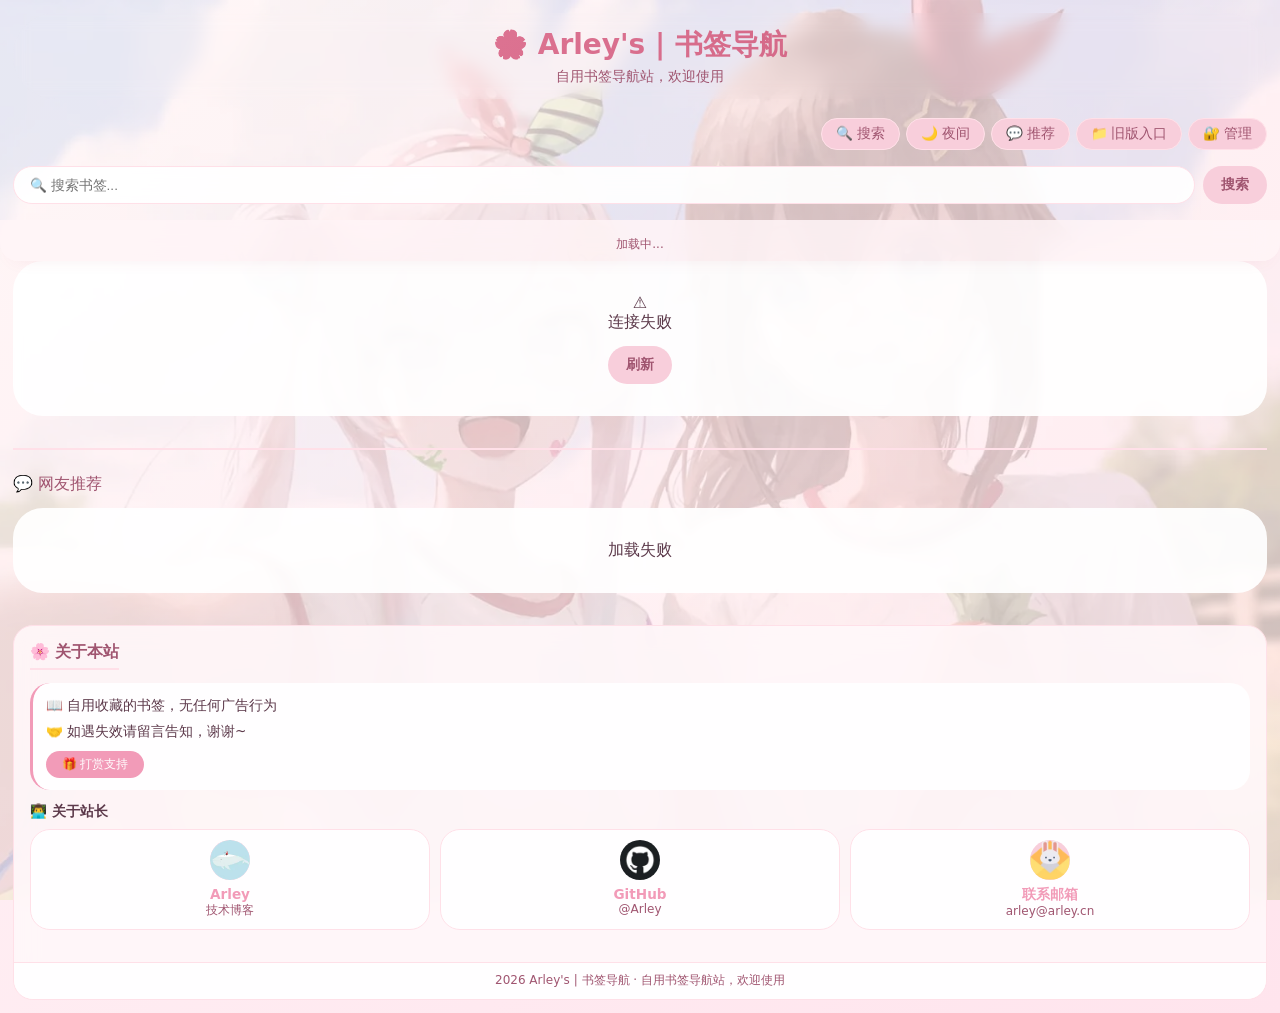
<file: index.html>
<!-- ．．＿＿＿＿．╭╮╭╮．＿＿＿＿．．．
．．＿．．．╭－┴┴★╮＿．．．．．．
．．＿．．．│◎　　︵│＿．．．．．．
．．．※※※╰○－－○╯※※※．．．．
．．．．．．．欢迎~．．．．．．．．
．．．★ARLEY'S BOOKMARKS★．．． -->
<!DOCTYPE html>
<html lang="zh-CN">
<head>
    <meta charset="UTF-8">
    <meta name="viewport" content="width=device-width, initial-scale=1.0, viewport-fit=cover">
    <meta name="author" content="Arley">
    <meta name="keywords" content="arley,导航,网址,书签导航"/>
    <meta name="description" content="Arley's | 书签导航">
    <title>Arley's | 书签导航</title>
    <link rel="icon" type="image/x-icon" href="/favicon.ico">
    <link rel="shortcut icon" href="/images/bks.png" type="image/x-icon">
    <link rel="apple-touch-icon" href="/images/apple-touch-icon.png">
    <link rel="stylesheet" href="/css/base.css?v=3">
    <link rel="stylesheet" href="/css/home.css?v=5">
</head>
<body>
<!-- 全局加载动画 -->
<div id="globalLoader" class="global-loader">
    <div class="loader-container">
        <div class="loader-ring"></div>
        <div class="loader-ring"></div>
        <div class="loader-ring"></div>
        <div class="loader-text">🌸 加载中...</div>
    </div>
</div>

<div class="container">
    <div class="hero">
        <h1 id="siteNameDisplay">🌸 Arley's | 书签导航</h1>
        <p id="siteDescDisplay">自用书签导航站，欢迎使用</p>
    </div>

    <div class="toolbar">
        <div class="quick-items" id="quickItemsContainer"></div>
        <div class="tool-buttons">
            <button class="tool-btn" id="searchPageBtn">🔍 搜索</button>
            <button class="tool-btn" id="themeToggle">🌙 夜间</button>
            <button class="tool-btn" id="messageBtn">💬 推荐</button>
            <button class="tool-btn" id="oldVersionBtn">📁 旧版入口</button>
            <button class="tool-btn" id="adminBtn">🔐 管理</button>
        </div>
    </div>

    <div class="search-bar">
        <input type="text" id="searchInput" class="search-input" placeholder="🔍 搜索书签..." autocomplete="off">
        <button id="searchBtn" class="btn">搜索</button>
        <button id="clearSearchBtn" class="btn" style="display:none;">清除</button>
    </div>

    <div class="sticky-head">
        <div class="category-nav-wrapper">
            <div class="category-nav" id="categoryNav"></div>
        </div>

        <div class="stats-bar" id="statsInfo">加载中...</div>
    </div>
    <div id="bookmarksContainer"><div class="loading">🍰 加载中...</div></div>

    <div class="messages-section">
        <div class="messages-title">💬 网友推荐</div>
        <div id="messagesContainer"><div class="loading">加载留言中...</div></div>
    </div>

    <div class="footer">
        <div class="footer-content">
            <div class="footer-title">🌸 关于本站</div>
            <div class="about-text">
                <p>📖 自用收藏的书签，无任何广告行为</p>
                <p>🤝 如遇失效请留言告知，谢谢~</p>
                <button class="reward-btn" id="rewardBtn">🎁 打赏支持</button>
            </div>
            <div class="footer-section">
                <h4>👨‍💻 关于站长</h4>
                <div class="owner-info">
                    <div class="owner-card" onclick="window.open('https://blog.arley.cn/about/', '_blank')">
                        <div class="owner-avatar"><img src="/images/avatar-arley.webp" alt="站长头像" width="40" height="40" decoding="async" onerror="this.src='data:image/svg+xml,%3Csvg xmlns=%22http://www.w3.org/2000/svg%22 viewBox=%220 0 100 100%22%3E%3Ccircle cx=%2250%22 cy=%2250%22 r=%2250%22 fill=%22%23f29bb8%22/%3E%3Ctext x=%2250%22 y=%2265%22 text-anchor=%22middle%22 fill=%22white%22 font-size=%2240%22%3E👤%3C/text%3E%3C/svg%3E'"></div>
                        <div class="owner-name">Arley</div>
                        <div class="owner-desc">技术博客</div>
                    </div>
                    <div class="owner-card" onclick="window.open('https://github.com/arleycn', '_blank')">
                        <div class="owner-avatar"><img src="/images/icon-github.webp" alt="GitHub" width="40" height="40" decoding="async" onerror="this.src='data:image/svg+xml,%3Csvg xmlns=%22http://www.w3.org/2000/svg%22 viewBox=%220 0 16 16%22%3E%3Cpath fill=%22%23333%22 d=%22M8 0C3.58 0 0 3.58 0 8c0 3.54 2.29 6.53 5.47 7.59.4.07.55-.17.55-.38 0-.19-.01-.82-.01-1.49-2.01.37-2.53-.49-2.69-.94-.09-.23-.48-.94-.82-1.13-.28-.15-.68-.52-.01-.53.63-.01 1.08.58 1.23.82.72 1.21 1.87.87 2.33.66.07-.52.28-.87.51-1.07-1.78-.2-3.64-.89-3.64-3.95 0-.87.31-1.59.82-2.15-.08-.2-.36-1.02.08-2.12 0 0 .67-.21 2.2.82.64-.18 1.32-.27 2-.27.68 0 1.36.09 2 .27 1.53-1.04 2.2-.82 2.2-.82.44 1.1.16 1.92.08 2.12.51.56.82 1.27.82 2.15 0 3.07-1.87 3.75-3.65 3.95.29.25.54.73.54 1.48 0 1.07-.01 1.93-.01 2.2 0 .21.15.46.55.38A8.013 8.013 0 0016 8c0-4.42-3.58-8-8-8z%22/%3E%3C/svg%3E'"></div>
                        <div class="owner-name">GitHub</div>
                        <div class="owner-desc">@Arley</div>
                    </div>
                    <div class="owner-card" onclick="window.open('mailto:arley@arley.cn')">
                        <div class="owner-avatar"><img src="/images/icon-email.webp" alt="Email" width="40" height="40" decoding="async" onerror="this.src='data:image/svg+xml,%3Csvg xmlns=%22http://www.w3.org/2000/svg%22 viewBox=%220 0 24 24%22%3E%3Cpath fill=%22%23333%22 d=%22M20 4H4c-1.1 0-1.99.9-1.99 2L2 18c0 1.1.9 2 2 2h16c1.1 0 2-.9 2-2V6c0-1.1-.9-2-2-2zm0 4l-8 5-8-5V6l8 5 8-5v2z%22/%3E%3C/svg%3E'"></div>
                        <div class="owner-name">联系邮箱</div>
                        <div class="owner-desc">arley@arley.cn</div>
                    </div>
                </div>
            </div>
        </div>
        <div class="footer-bottom" id="copyrightContainer">加载中...</div>
    </div>
</div>

<!-- 留言弹窗 -->
<div id="messageModal" class="modal">
    <div class="modal-content">
        <h3>💌 推荐网址</h3>
        <input type="text" id="msgNickname" placeholder="昵称 *" autocomplete="off">
        <textarea id="msgContent" rows="3" placeholder="推荐理由/留言内容 *"></textarea>
        <input type="text" id="msgUrl" placeholder="推荐网址 (可选)" autocomplete="off">
        <div class="modal-buttons">
            <button class="btn" id="modalClose">取消</button>
            <button class="btn btn-primary" id="modalSubmit">提交</button>
        </div>
    </div>
</div>

<!-- 打赏弹窗 -->
<div id="rewardModal" class="reward-modal">
    <div class="reward-modal-content">
        <h3>🎁 支持作者</h3>
        <div class="reward-qrcode">
            <img id="rewardQrcode" src="/images/qr-weixin.webp" width="160" height="160" decoding="async" alt="打赏二维码">
        </div>
        <p class="reward-tip">💖 感谢您的支持！</p>
        <button class="close-reward" id="closeRewardBtn">关闭</button>
    </div>
</div>

<button class="back-to-top" id="backToTop">↑</button>

<script src="/js/main.js?v=5"></script>
</body>
</html>
</file>
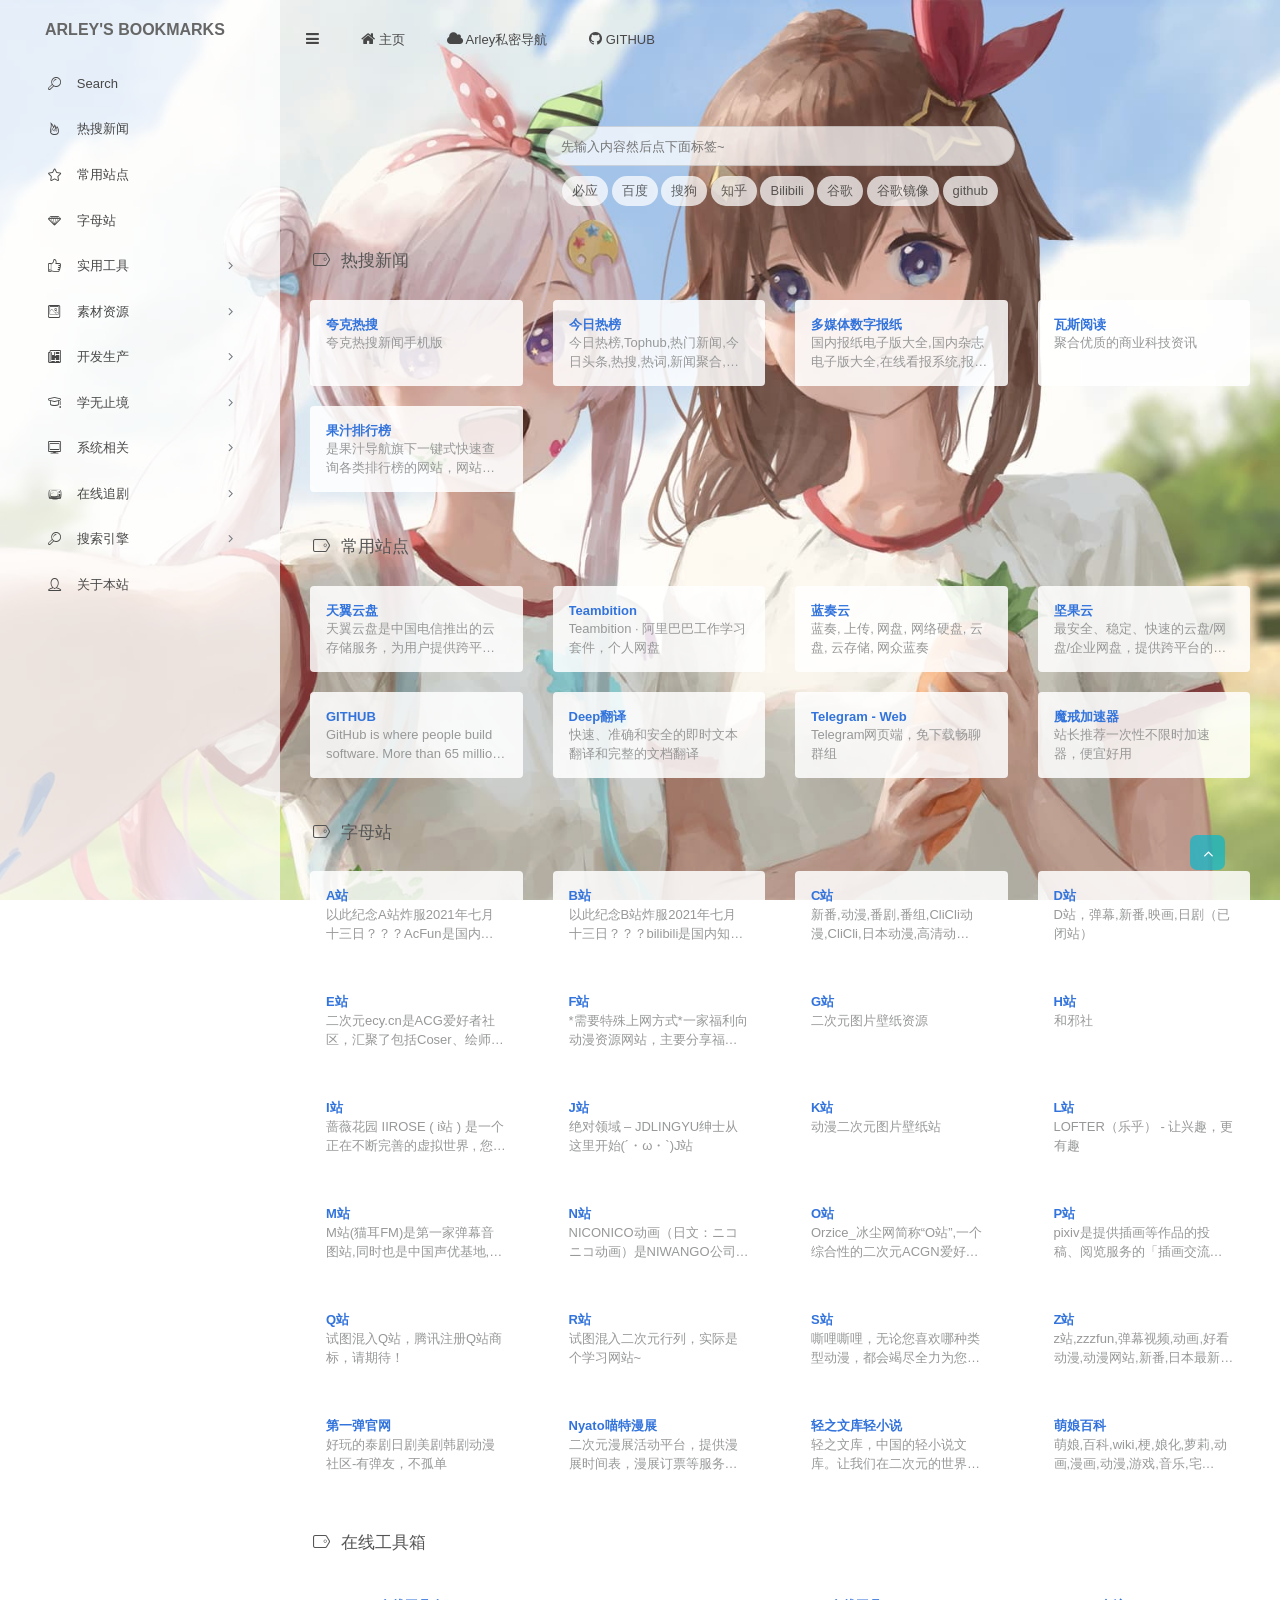
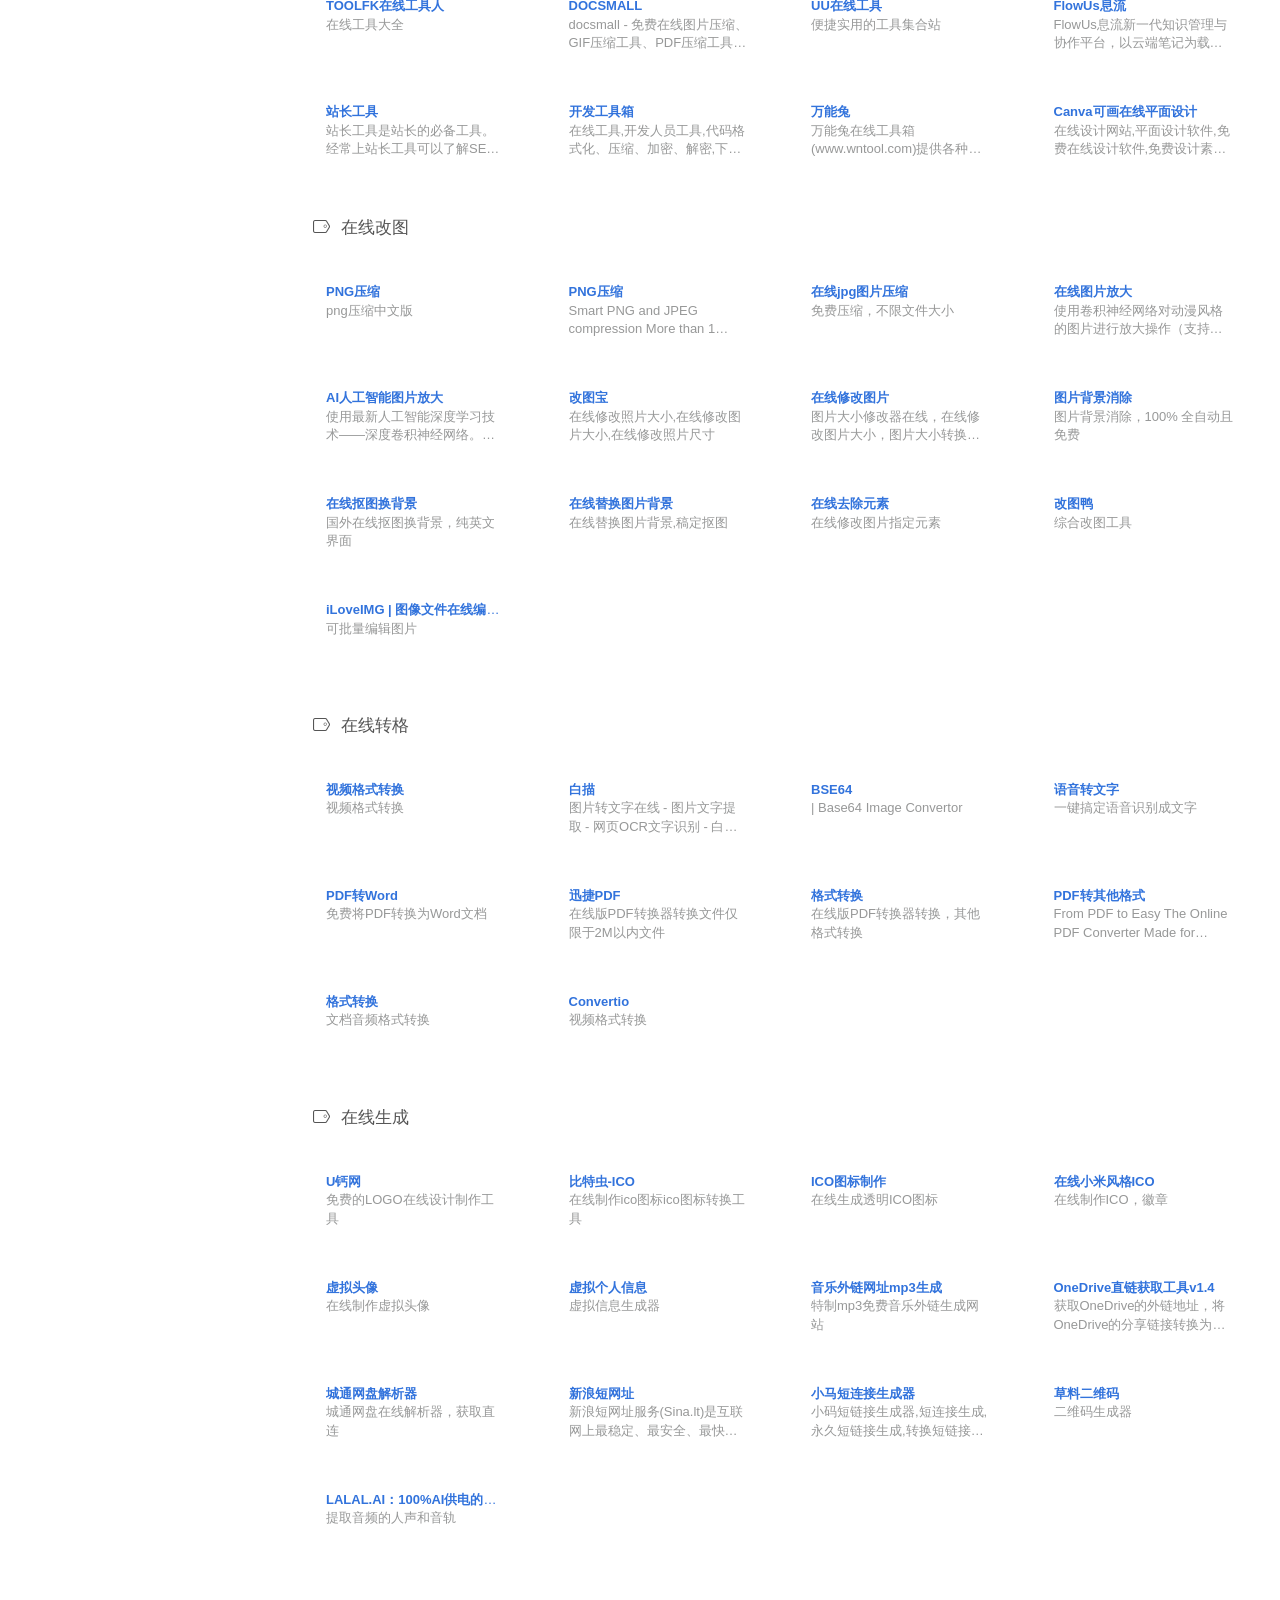
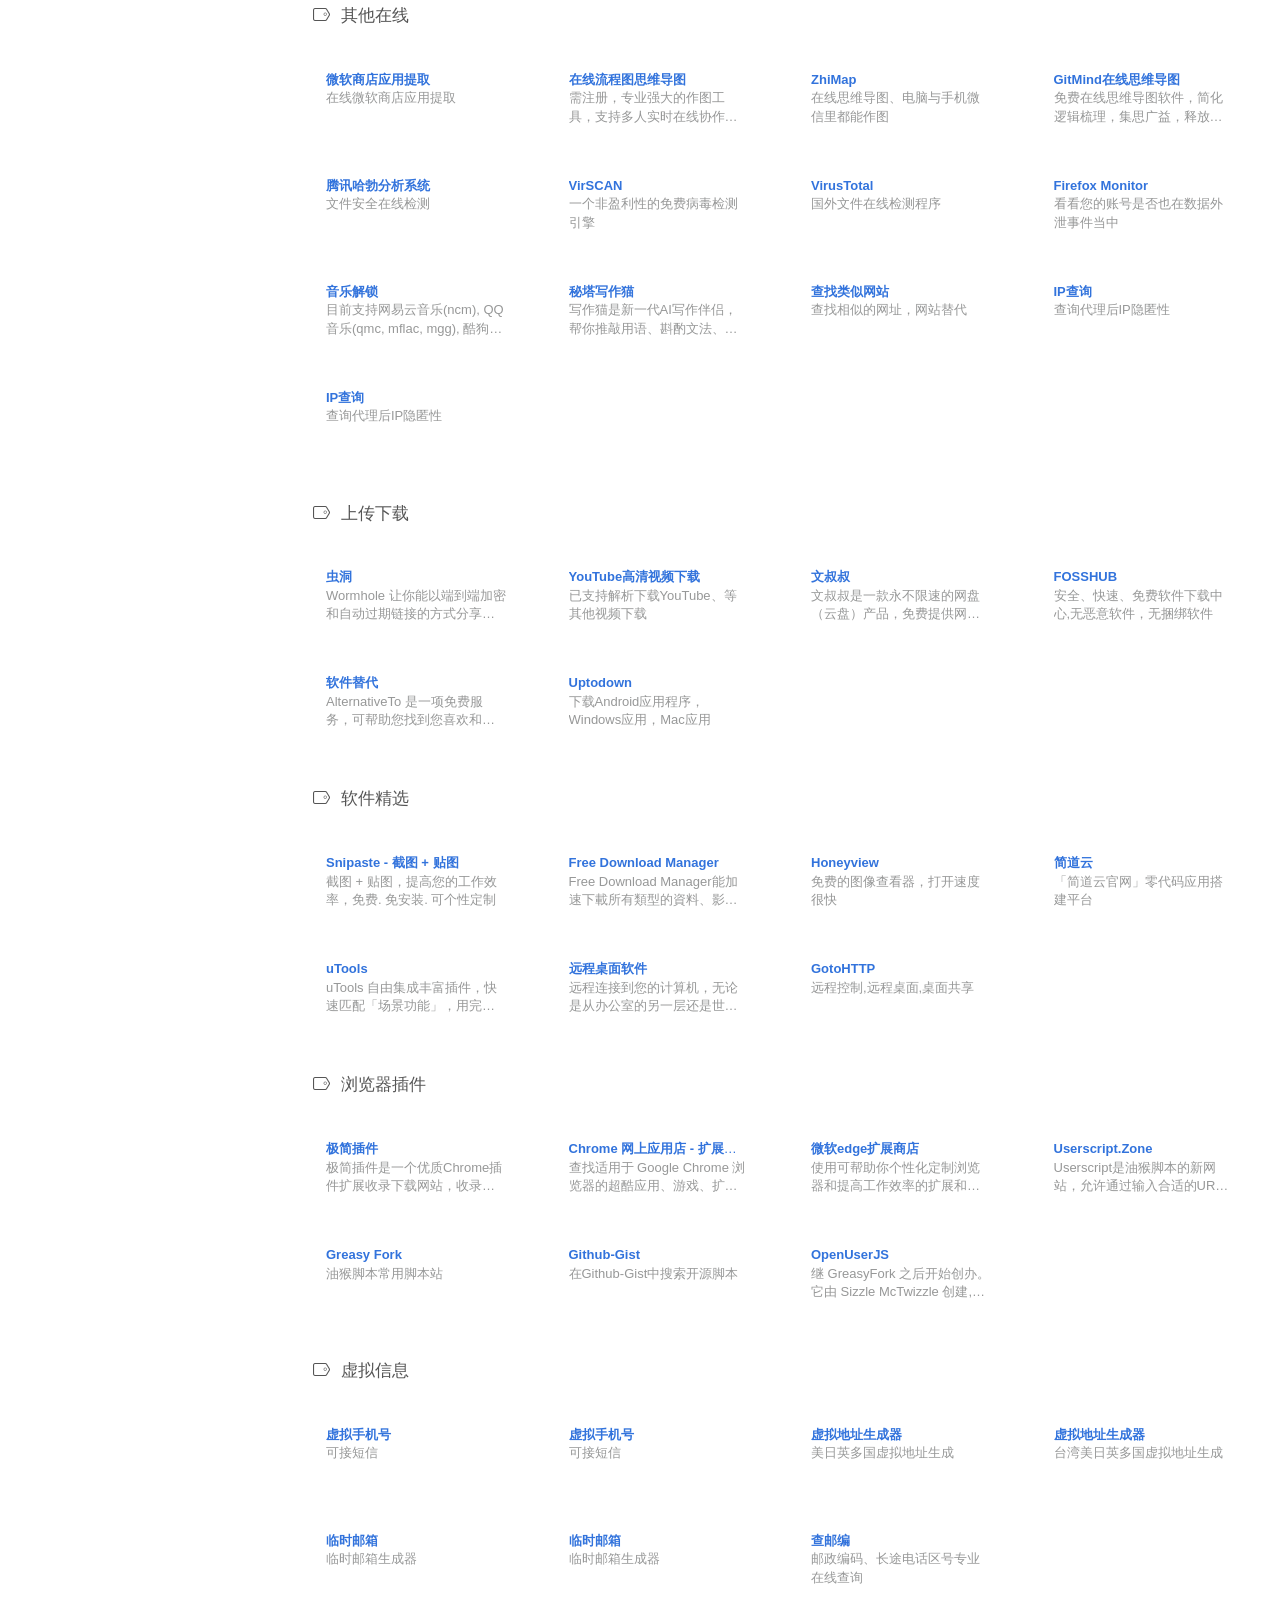
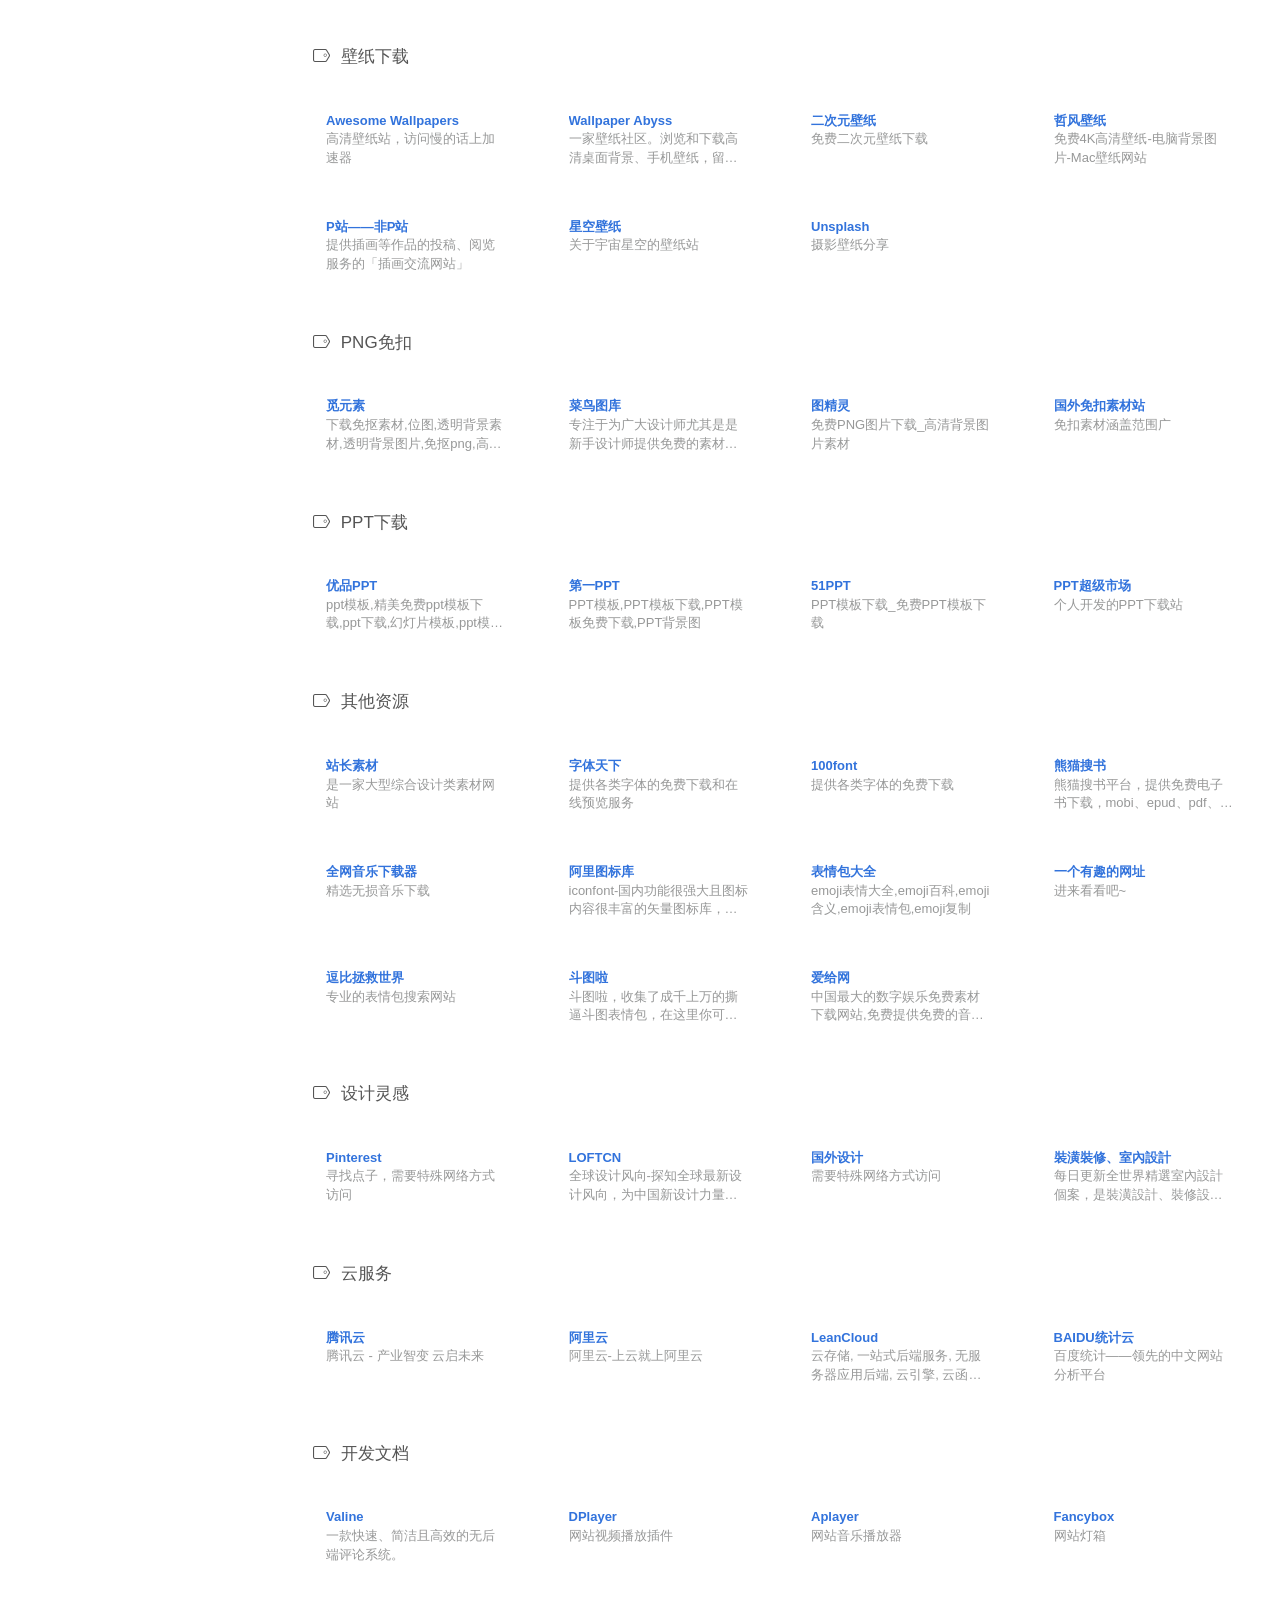
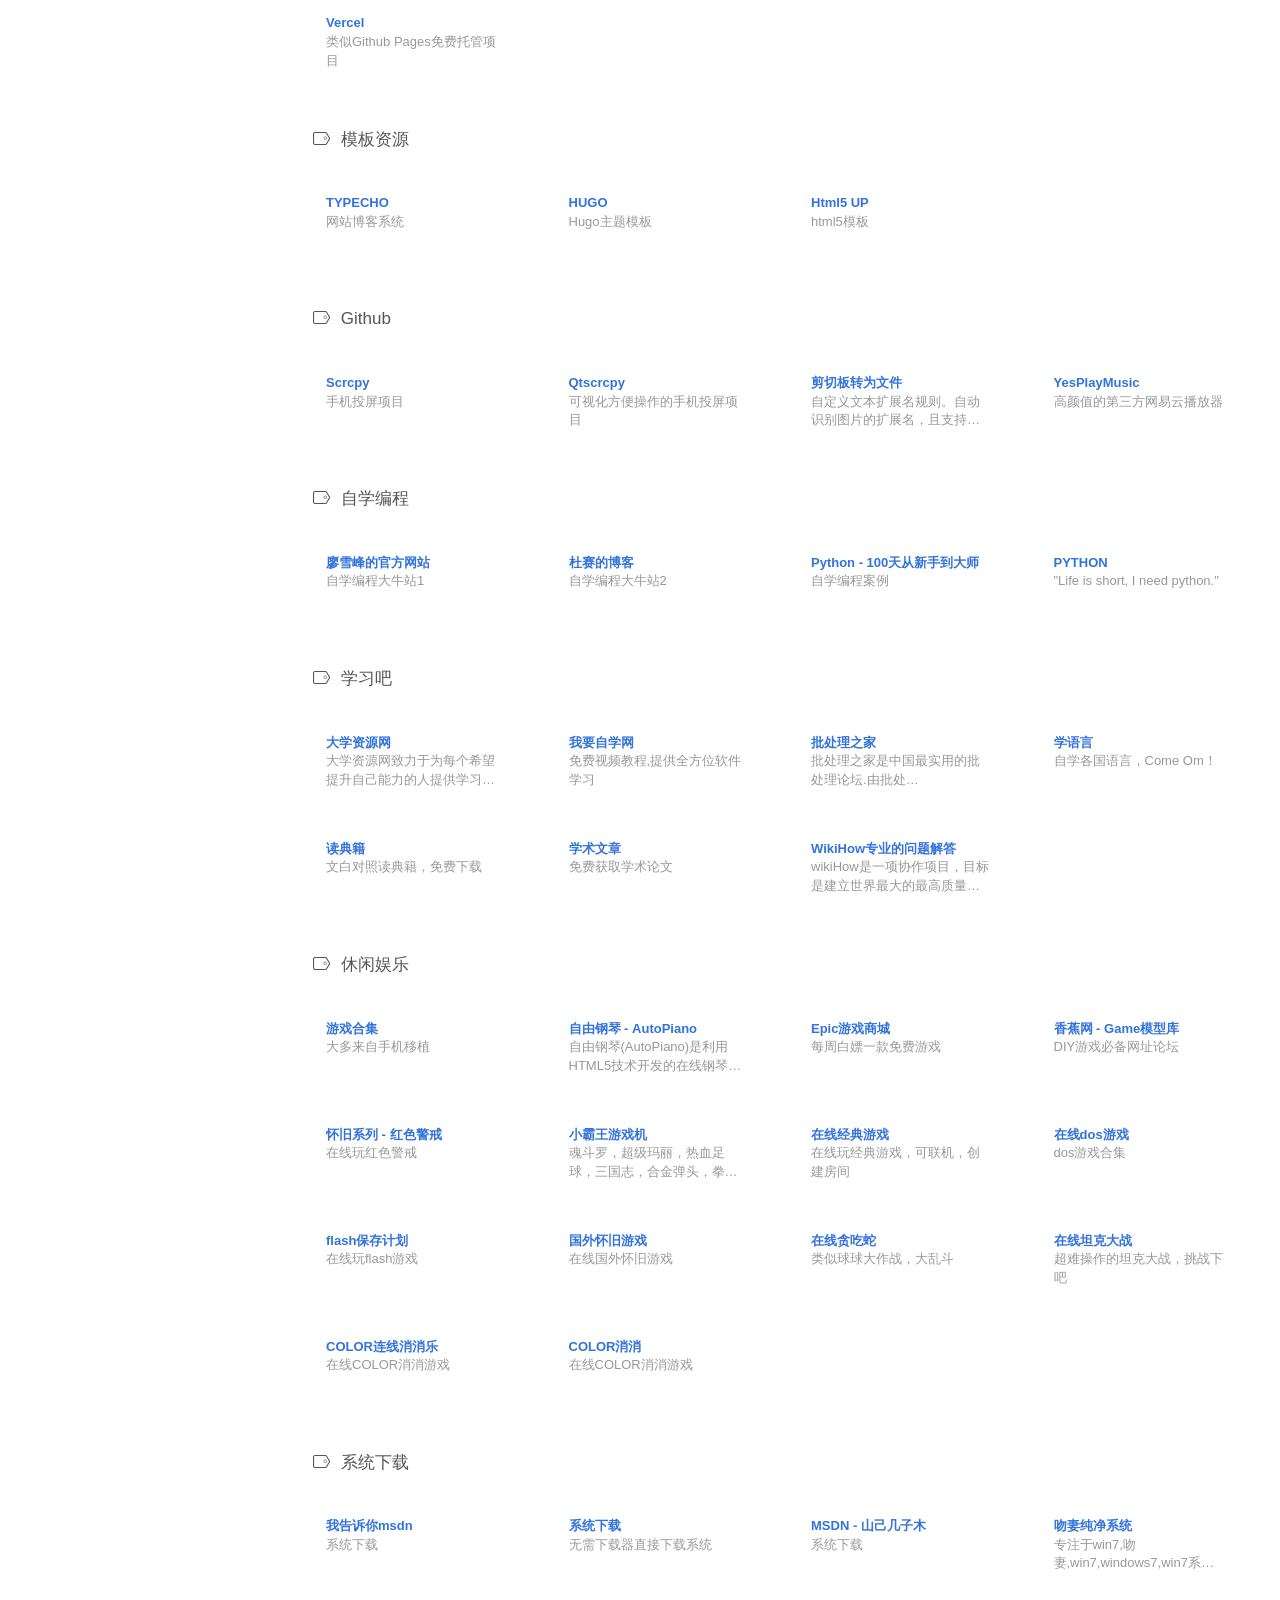
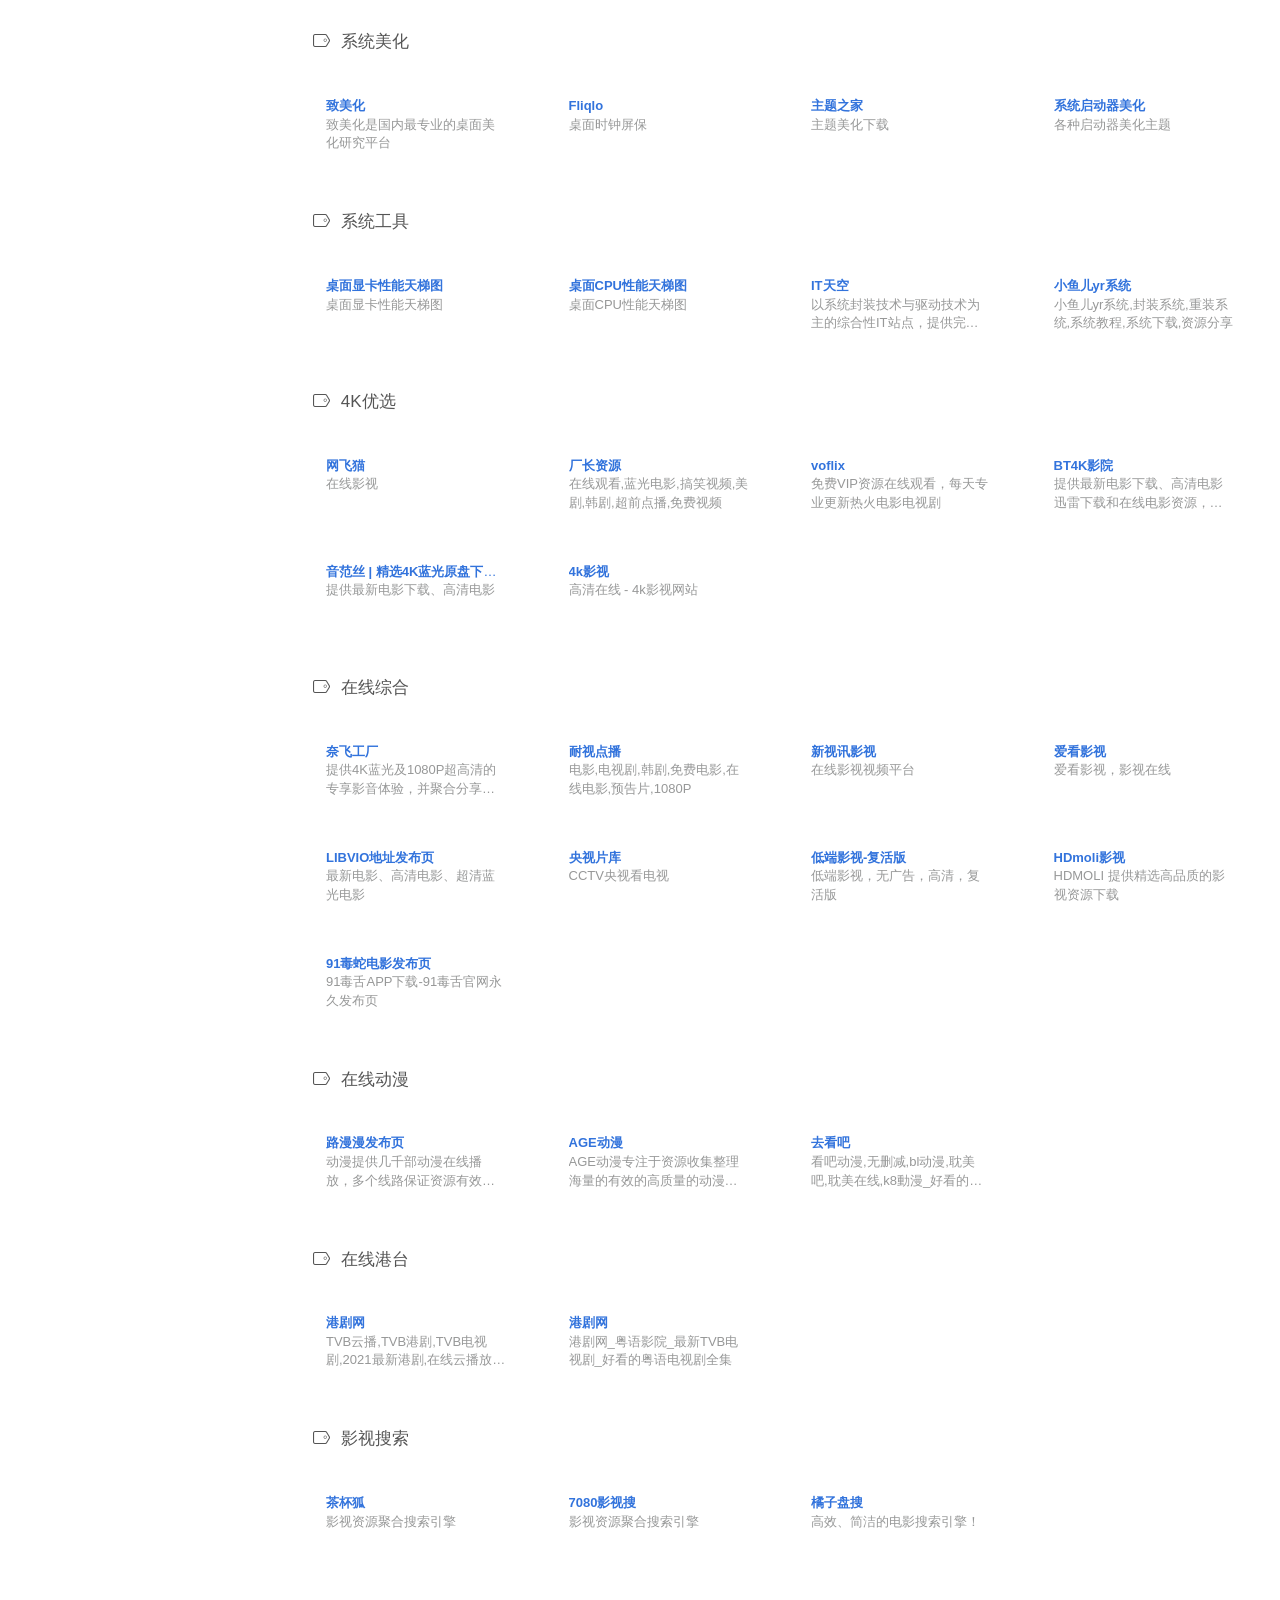
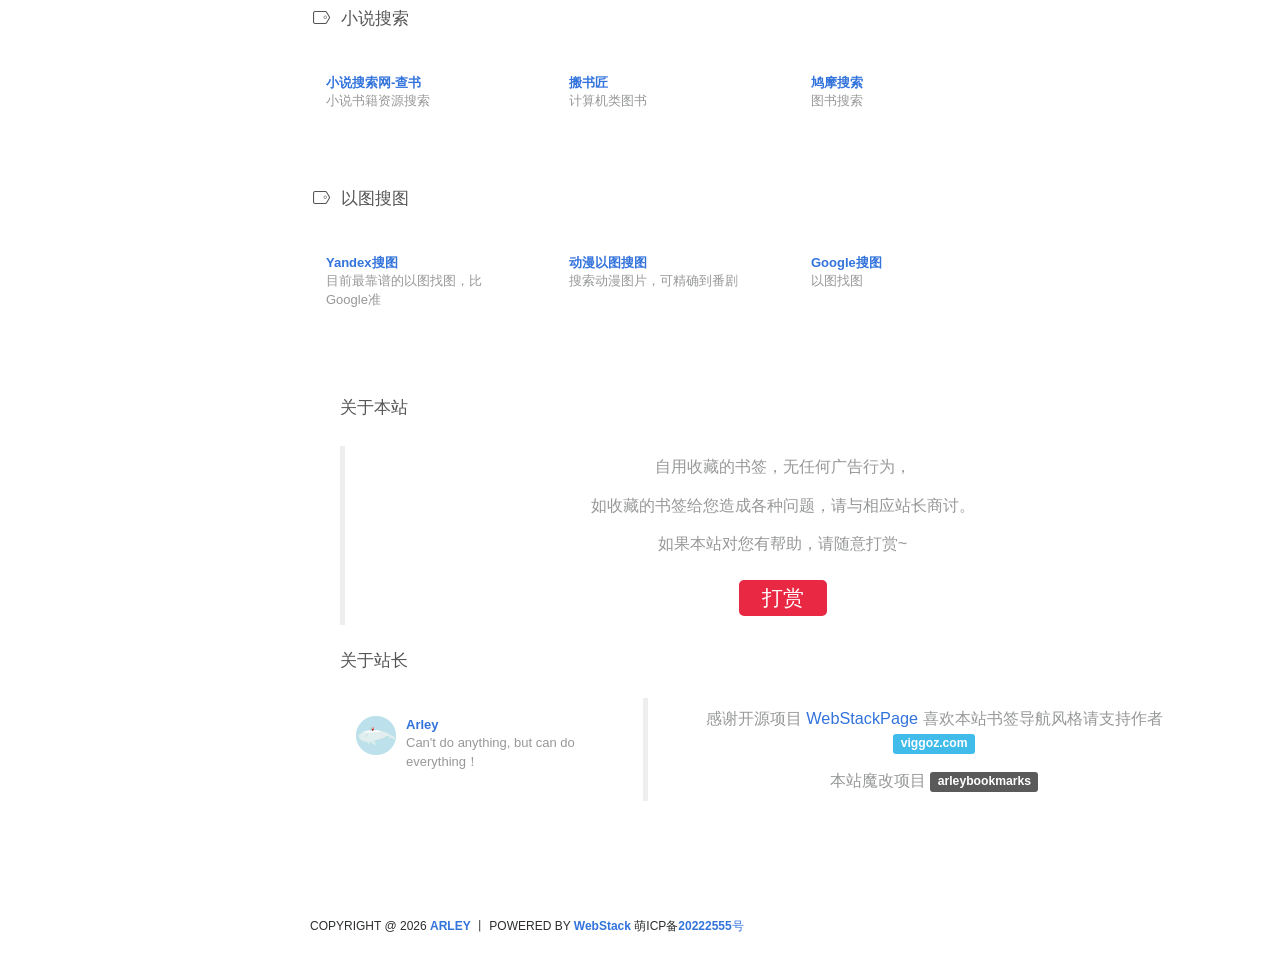
<file: oldbookmarks/index.html>
<!-- ．．＿＿＿＿．╭╮╭╮．＿＿＿＿．．．
．．＿．．．╭－┴┴★╮＿．．．．．．
．．＿．．．│◎　　︵│＿．．．．．．
．．．※※※╰○－－○╯※※※．．．．
．．．．．．．欢迎~．．．．．．．．
．．．★ARLEY'S BOOKMARKS★．．． -->
<!DOCTYPE html>
<html lang="zh">
<head>
    <meta charset="utf-8">
    <meta http-equiv="X-UA-Compatible" content="IE=edge">
    <meta name="viewport" content="width=device-width,initial-scale=1">
    <meta name="author" content="Arley">
    <title>Arley's | 书签导航</title>
    <meta name="keywords" content="arley,导航,网址,书签导航"/>
    <meta name="description" content="Arley's | 书签导航">
    <link rel="shortcut icon" type="image/x-icon" href="favicon.ico"/>
    <script src="js/getBrowser.js"></script>
    <link rel="stylesheet" href="css/linecons.css">
    <link rel="stylesheet" href="css/font-awesome.min.css">
    <link rel="stylesheet" href="css/xenon-skins.css">
    <link rel="stylesheet" href="css/nav.css">
    <script src="js/jquery-1.11.1.min.js"></script>
    <script src="js/function.js"></script>

    <!--[if lt IE 9]><script src="https://oss.maxcdn.com/html5shiv/3.7.2/html5shiv.min.js"></script><script src="https://oss.maxcdn.com/respond/1.4.2/respond.min.js"></script><![endif]-->
</head>
<body class="page-body">
    <div class="page-container">
        <div class="sidebar-menu toggle-others fixed">
            <div class="sidebar-menu-inner">
                <header class="logo-env">
                    <div class="logo"><a href="https://bm.arley.cn/" class="logo-expanded"><strong>ARLEY'S BOOKMARKS</strong></a></div>
                    <div class="mobile-menu-toggle visible-xs"><a href="#" data-toggle="user-info-menu"><i
                                class="linecons-cog"></i></a><a href="#" data-toggle="mobile-menu"><i
                                class="fa-bars"></i></a></div>
                </header>
                <ul id="main-menu" class="main-menu">
                    <li><a href="#search" class="smooth"><i class="linecons-search"></i> <span class="title">Search</span></a></li>
                    <li><a href="#热搜新闻" class="smooth"><i class="linecons-fire"></i> <span class="title">热搜新闻</span></a></li>
                    <li><a href="#常用站点" class="smooth"><i class="linecons-star"></i> <span class="title">常用站点</span></a></li>
                    <li><a href="#字母站" class="smooth"><i class="linecons-diamond"></i> <span class="title">字母站</span></a></li>
                    <li><a><i class="linecons-thumbs-up"></i> <span class="title">实用工具</span></a>
                        <ul>
                            <li><a href="#在线工具箱" class="smooth"><span class="title">在线工具箱</span></a></li>
                            <li><a href="#在线改图" class="smooth"><span class="title">在线改图</span></a></li>
                            <li><a href="#在线转格" class="smooth"><span class="title">在线转格</span></a></li>
                            <li><a href="#在线生成" class="smooth"><span class="title">在线生成</span></a></li>
                            <li><a href="#其他在线" class="smooth"><span class="title">其他在线</span></a></li>
                            <li><a href="#上传下载" class="smooth"><span class="title">上传下载</span></a></li>
                            <li><a href="#软件精选" class="smooth"><span class="title">软件精选</span></a></li>
                            <li><a href="#浏览器插件" class="smooth"><span class="title">浏览器插件</span></a></li>
                            <li><a href="#虚拟信息" class="smooth"><span class="title">虚拟信息</span></a></li>
                        </ul>
                    </li>
                    <li><a><i class="linecons-photo"></i> <span class="title">素材资源</span></a>
                        <ul>
                            <li><a href="#壁纸下载" class="smooth"><span class="title">壁纸下载</span></a></li>
                            <li><a href="#PNG免扣" class="smooth"><span class="title">PNG免扣</span></a></li>
                            <li><a href="#PPT下载" class="smooth"><span class="title">PPT下载</span></a></li>
                            <li><a href="#其他资源" class="smooth"><span class="title">其他资源</span></a></li>
                            <li><a href="#设计灵感" class="smooth"><span class="title">设计灵感</span></a></li>
                        </ul>
                    </li>
                    <li><a><i class="linecons-doc"></i> <span class="title">开发生产</span></a>
                        <ul>
                            <li><a href="#云服务" class="smooth"><span class="title">云服务</span></a></li>
                            <li><a href="#开发文档" class="smooth"><span class="title">开发文档</span></a></li>
                            <li><a href="#模板资源" class="smooth"><span class="title">模板资源</span></a></li>
                            <li><a href="#Github" class="smooth"><span class="title">Github</span></a></li>
                        </ul>
                    </li>
                    <li><a><i class="linecons-graduation-cap"></i> <span class="title">学无止境</span></a>
                        <ul>
                            <li><a href="#自学编程" class="smooth"><span class="title">自学编程</span></a></li>
                            <li><a href="#学习吧" class="smooth"><span class="title">学习吧</span></a></li>
                            <li><a href="#休闲娱乐" class="smooth"><span class="title">休闲娱乐</span></a></li>
                        </ul>
                    </li>
                    <li><a><i class="linecons-desktop"></i> <span class="title">系统相关</span></a>
                        <ul>
                            <li><a href="#系统下载" class="smooth"><span class="title">系统下载</span></a></li>
                            <li><a href="#系统美化" class="smooth"><span class="title">系统美化</span></a></li>
                            <li><a href="#系统工具" class="smooth"><span class="title">系统工具</span></a></li>
                        </ul>
                    </li>
                    <li><a><i class="linecons-tv"></i> <span class="title">在线追剧</span></a>
                        <ul>
                            <li><a href="#4K优选" class="smooth"><span class="title">4K优选</span></a></li>
                            <li><a href="#在线综合" class="smooth"><span class="title">在线综合</span></a></li>
                            <li><a href="#在线动漫" class="smooth"><span class="title">在线动漫</span></a></li>
                            <li><a href="#在线港台" class="smooth"><span class="title">在线港台</span></a></li>
                        </ul>
                    </li>
                    <li><a><i class="linecons-search"></i> <span class="title">搜索引擎</span></a>
                        <ul>
                            <li><a href="#影视搜索" class="smooth"><span class="title">影视搜索</span></a></li>
                            <li><a href="#小说搜索" class="smooth"><span class="title">小说搜索</span></a></li>
                            <li><a href="#以图搜图" class="smooth"><span class="title">以图搜图</span></a></li>
                        </ul>
                    </li>
                    <li><a href="#about" class="smooth"><i class="linecons-user"></i> <span class="title">关于本站</span></a></li>
                </ul>
            </div>
        </div>
        <div class="main-content">
        <nav class="navbar user-info-navbar" role="navigation">
        <ul class="user-info-menu left-links list-inline list-unstyled">
            <li class="hidden-sm hidden-xs">
                <a href="#" data-toggle="sidebar">
                    <i class="fa-bars"></i>
                </a>
            </li>
            <li>
                <a href="https://arley.cn/" target="_blank" style="padding:30px 20px">
                    <i class="fa fa-home"></i> 主页
                </a>
            </li>
            <li>
                <a href="https://bm.arley.cn/smbm"_blank" style="padding:30px 20px">
                    <i class="fa fa-cloud"></i> Arley私密导航
                </a>
            </li>
            <li style="min-height: 75px;">
                <a href="https://github.com/arleycn/" target="_blank" style="padding:30px 20px">
                    <i class="fa fa-github"></i> GITHUB
                </a>
            </li>
            
        </ul>
        </nav>
        <!-- 可添加banner -->
        <!--<div class="box" id="banner">-->
        <!--    <div style="display: flex; justify-content: center; align-items: center;">-->
        <!--        <img src="img/banner.svg" width="90%" height="auto">-->
        <!--    </div>-->
        <!--</div>-->
    <!-- 内容卡片 -->
                <div class="box" id="search"style="overflow: visible;">
                    <div style="display: flex; justify-content: center;align-items: center; padding-top: 20px" >
                        <div style="display: flex;width: 100%; justify-content: center;">
                            <div style="width: 50%;position: relative;">
                                <input id="searchText" type="text"  title="请先输入搜索内容，然后点击下面的标签~" placeholder="先输入内容然后点下面标签~" oninput ="autoFillSearch()" onblur="searchTextOnblur()"
                                style="border: 1px solid rgba(34,36,38,.15); outline: 0; border-radius: 30px; width: 100%; height: 40px; background-color: #ffffffba; padding-left: 15px; padding-right: 15px;"/>
                                <div id="autoFillInput" style="width: 100%; position: absolute; z-index: 99999; background: #fff; overflow: auto;">
                                </div>
                            </div>
                        </div>
                    </div>
                    <div style="display: flex; justify-content: center;align-items: center; padding-top: 10px" >
                        <div style="display: flex;width: 100%; justify-content: center;">
                            <div style="justify-content: center;">
                                <input type="button" class="search_btn" value="必应" onclick="search_click('bing')" />
                                <input type="button" class="search_btn" value="百度" onclick="search_click('baidu')" />
                                <input type="button" class="search_btn" value="搜狗" onclick="search_click('sogou')" />
                                <input type="button" class="search_btn" value="知乎" onclick="search_click('zhihu')" />
                                <input type="button" class="search_btn" value="Bilibili" onclick="search_click('bilibili')" />
                                <input type="button" class="search_btn" value="谷歌" onclick="search_click('google')" />
                                <input type="button" class="search_btn" value="谷歌镜像" onclick="search_click('google-image')" />
                                <input type="button" class="search_btn" value="github" onclick="search_click('github')" />
                            </div>
                        </div>
                    </div>
                </div>
    <br>
    <br>
    <h4 class="text-gray">
        <i class="linecons-tag" style="margin-right:7px" id="热搜新闻"></i>热搜新闻
    </h4>
    <div class="row">
        <div class="col-sm-3">
            <div class="xe-widget xe-conversations box2 label-info"
                onclick='window.open("https://quark.sm.cn/s?q=%E7%83%AD%E6%90%9C&tab=quark","_blank")' data-toggle="tooltip"
                data-placement="bottom" data-original-title="夸克热搜">
                <div class="xe-comment-entry">
                    <div class="xe-comment">
                        <a href="javascript:void();"
                            class="xe-user-name overflowClip_1">
                            <strong>夸克热搜</strong>
                        </a>
                        <p class="overflowClip_2">夸克热搜新闻手机版</p>
                    </div>
                </div>
            </div>
        </div>
        <div class="col-sm-3">
            <div class="xe-widget xe-conversations box2 label-info"
                onclick='window.open("https://tophub.today/","_blank")' data-toggle="tooltip"
                data-placement="bottom" data-original-title="https://tophub.today/">
                <div class="xe-comment-entry">
                    <div class="xe-comment">
                        <a href="javascript:void();"
                            class="xe-user-name overflowClip_1">
                            <strong>今日热榜</strong>
                        </a>
                        <p class="overflowClip_2">今日热榜,Tophub,热门新闻,今日头条,热搜,热词,新闻聚合,摸鱼</p>
                    </div>
                </div>
            </div>
        </div>
        <div class="col-sm-3">
            <div class="xe-widget xe-conversations box2 label-info"
                onclick='window.open("http://www.53bk.com/baokan/","_blank")' data-toggle="tooltip"
                data-placement="bottom" data-original-title="http://www.53bk.com/baokan/">
                <div class="xe-comment-entry">
                    <div class="xe-comment">
                        <a href="javascript:void();"
                            class="xe-user-name overflowClip_1">
                            <strong>多媒体数字报纸</strong>
                        </a>
                        <p class="overflowClip_2">国内报纸电子版大全,国内杂志电子版大全,在线看报系统,报刊杂志大全</p>
                    </div>
                </div>
            </div>
        </div>
		<div class="col-sm-3">
            <div class="xe-widget xe-conversations box2 label-info"
                onclick='window.open("https://qnmlgb.tech/","_blank")' data-toggle="tooltip"
                data-placement="bottom" data-original-title="https://qnmlgb.tech/">
                <div class="xe-comment-entry">
                    <div class="xe-comment">
                        <a href="javascript:void();"
                            class="xe-user-name overflowClip_1">
                            <strong>瓦斯阅读</strong>
                        </a>
                        <p class="overflowClip_2">聚合优质的商业科技资讯</p>
                    </div>
                </div>
            </div>
        </div>
  	</div>
    <div class="row">
        <div class="col-sm-3">
            <div class="xe-widget xe-conversations box2 label-info"
                onclick='window.open("http://www.guozhivip.com/rank/","_blank")' data-toggle="tooltip"
                data-placement="bottom" data-original-title="http://www.guozhivip.com/rank/">
                <div class="xe-comment-entry">
                    <div class="xe-comment">
                        <a href="javascript:void();"
                            class="xe-user-name overflowClip_1">
                            <strong>果汁排行榜</strong>
                        </a>
                        <p class="overflowClip_2">是果汁导航旗下一键式快速查询各类排行榜的网站，网站囊括了热搜、热议、电影、音乐、摄影、游戏、财富等各大领域权威排名榜单</p>
                    </div>
                </div>
            </div>
        </div>
    </div>
    <br>
    <br>
    <h4 class="text-gray">
        <i class="linecons-tag" style="margin-right:7px" id="常用站点"></i>常用站点
    </h4>
    <div class="row">
        <div class="col-sm-3">
            <div class="xe-widget xe-conversations box2 label-info"
                onclick='window.open("https://cloud.189.cn/","_blank")' data-toggle="tooltip"
                data-placement="bottom" data-original-title="https://cloud.189.cn/">
                <div class="xe-comment-entry">
                    <div class="xe-comment">
                        <a href="javascript:void();"
                            class="xe-user-name overflowClip_1">
                            <strong>天翼云盘</strong>
                        </a>
                        <p class="overflowClip_2">天翼云盘是中国电信推出的云存储服务，为用户提供跨平台的文件存储、备份、同步及分享服务，是国内领先的免费网盘，安全、可靠、稳定、快速。天翼云盘为用户守护数据资产。</p>
                    </div>
                </div>
            </div>
        </div>
        <div class="col-sm-3">
            <div class="xe-widget xe-conversations box2 label-info"
                onclick='window.open("https://www.teambition.com/","_blank")' data-toggle="tooltip"
                data-placement="bottom" data-original-title="https://www.teambition.com/">
                <div class="xe-comment-entry">
                    <div class="xe-comment">
                        <a href="javascript:void();"
                            class="xe-user-name overflowClip_1">
                            <strong>Teambition</strong>
                        </a>
                        <p class="overflowClip_2">Teambition · 阿里巴巴工作学习套件，个人网盘</p>
                    </div>
                </div>
            </div>
        </div>
        <div class="col-sm-3">
            <div class="xe-widget xe-conversations box2 label-info"
                onclick='window.open("https://www.lanzou.com/","_blank")' data-toggle="tooltip"
                data-placement="bottom" data-original-title="https://www.lanzou.com/">
                <div class="xe-comment-entry">
                    <div class="xe-comment">
                        <a href="javascript:void();"
                            class="xe-user-name overflowClip_1">
                            <strong>蓝奏云</strong>
                        </a>
                        <p class="overflowClip_2">蓝奏, 上传, 网盘, 网络硬盘, 云盘, 云存储, 网众蓝奏</p>
                    </div>
                </div>
            </div>
        </div>
        <div class="col-sm-3">
            <div class="xe-widget xe-conversations box2 label-info"
                onclick='window.open("https://www.jianguoyun.com/","_blank")' data-toggle="tooltip"
                data-placement="bottom" data-original-title="https://www.jianguoyun.com/">
                <div class="xe-comment-entry">
                    <div class="xe-comment">
                        <a href="javascript:void();"
                            class="xe-user-name overflowClip_1">
                            <strong>坚果云</strong>
                        </a>
                        <p class="overflowClip_2">最安全、稳定、快速的云盘/网盘/企业网盘，提供跨平台的文件同步、备份、分享服务。以无限存储空间、多文件夹同步、速度最快的局域网同步为特点</p>
                    </div>
                </div>
            </div>
        </div>
    </div>
    <div class="row">
        <div class="col-sm-3">
            <div class="xe-widget xe-conversations box2 label-info"
                onclick='window.open("https://github.com/","_blank")' data-toggle="tooltip"
                data-placement="bottom" data-original-title="https://github.com/">
                <div class="xe-comment-entry">
                    <div class="xe-comment">
                        <a href="javascript:void();"
                            class="xe-user-name overflowClip_1">
                            <strong>GITHUB</strong>
                        </a>
                        <p class="overflowClip_2">GitHub is where people build software. More than 65 million people use GitHub to discover, fork, and contribute to over 200 million projects.</p>
                    </div>
                </div>
            </div>
        </div>
        <div class="col-sm-3">
            <div class="xe-widget xe-conversations box2 label-info"
                onclick='window.open("https://www.deepl.com/translator","_blank")' data-toggle="tooltip"
                data-placement="bottom" data-original-title="https://www.deepl.com/translator">
                <div class="xe-comment-entry">
                    <div class="xe-comment">
                        <a href="javascript:void();"
                            class="xe-user-name overflowClip_1">
                            <strong>Deep翻译</strong>
                        </a>
                        <p class="overflowClip_2">快速、准确和安全的即时文本翻译和完整的文档翻译</p>
                    </div>
                </div>
            </div>
        </div>
        <div class="col-sm-3">
            <div class="xe-widget xe-conversations box2 label-info"
                onclick='window.open("https://web.telegram.org/","_blank")' data-toggle="tooltip"
                data-placement="bottom" data-original-title="https://web.telegram.org/">
                <div class="xe-comment-entry">
                    <div class="xe-comment">
                        <a href="javascript:void();"
                            class="xe-user-name overflowClip_1">
                            <strong>Telegram - Web</strong>
                        </a>
                        <p class="overflowClip_2">Telegram网页端，免下载畅聊群组</p>
                    </div>
                </div>
            </div>
        </div>
		<div class="col-sm-3">
            <div class="xe-widget xe-conversations box2 label-info"
                onclick='window.open("https://mojie.app/register?aff=hBUvs4SW","_blank")' data-toggle="tooltip"
                data-placement="bottom" data-original-title="https://mojie.app/register?aff=hBUvs4SW">
                <div class="xe-comment-entry">
                    <div class="xe-comment">
                        <a href="javascript:void();"
                            class="xe-user-name overflowClip_1">
                            <strong>魔戒加速器</strong>
                        </a>
                        <p class="overflowClip_2">站长推荐一次性不限时加速器，便宜好用</p>
                    </div>
                </div>
            </div>
        </div>
    </div>
    <br>
    <br>
    <h4 class="text-gray">
        <i class="linecons-tag" style="margin-right:7px" id="字母站"></i>字母站
    </h4>
    <div class="row">
        <div class="col-sm-3">
            <div class="xe-widget xe-conversations box2 label-info"
                onclick='window.open("https://www.acfun.cn/","_blank")' data-toggle="tooltip"
                data-placement="bottom" data-original-title="https://www.acfun.cn/">
                <div class="xe-comment-entry">
                    <div class="xe-comment">
                        <a href="javascript:void();"
                            class="xe-user-name overflowClip_1">
                            <strong>A站</strong>
                        </a>
                        <p class="overflowClip_2">以此纪念A站炸服2021年七月十三日？？？AcFun是国内首家弹幕视频网站，这里有全网独家动漫新番， 友好的弹幕氛围，有趣的UP主，好玩有科技感的虚拟偶像，年轻人都在用。</p>
                    </div>
                </div>
            </div>
        </div>
        <div class="col-sm-3">
            <div class="xe-widget xe-conversations box2 label-info"
                onclick='window.open("https://www.bilibili.com/","_blank")' data-toggle="tooltip"
                data-placement="bottom" data-original-title="https://www.bilibili.com/">
                <div class="xe-comment-entry">
                    <div class="xe-comment">
                        <a href="javascript:void();"
                            class="xe-user-name overflowClip_1">
                            <strong>B站</strong>
                        </a>
                        <p class="overflowClip_2">以此纪念B站炸服2021年七月十三日？？？bilibili是国内知名的视频弹幕网站，这里有及时的动漫新番，活跃的ACG氛围，有创意的Up主。大家可以在这里找到许多欢乐。</p>
                    </div>
                </div>
            </div>
        </div>
        <div class="col-sm-3">
            <div class="xe-widget xe-conversations box2 label-info"
                onclick='window.open("https://cosz.com/","_blank")' data-toggle="tooltip"
                data-placement="bottom" data-original-title="https://www.clicli.wang/">
                <div class="xe-comment-entry">
                    <div class="xe-comment">
                        <a href="javascript:void();"
                            class="xe-user-name overflowClip_1">
                            <strong>C站</strong>
                        </a>
                        <p class="overflowClip_2">新番,动漫,番剧,番组,CliCli动漫,CliCli,日本动漫,高清动漫,1080P</p>
                    </div>
                </div>
            </div>
        </div>
        <div class="col-sm-3">
            <div class="xe-widget xe-conversations box2 label-info"
                onclick='window.open("static/Dzhan.html","_blank")' data-toggle="tooltip"
                data-placement="bottom" data-original-title="static/Dzhan.html">
                <div class="xe-comment-entry">
                    <div class="xe-comment">
                        <a href="javascript:void();"
                            class="xe-user-name overflowClip_1">
                            <strong>D站</strong>
                        </a>
                        <p class="overflowClip_2">D站，弹幕,新番,映画,日剧（已闭站）</p>
                    </div>
                </div>
            </div>
        </div>
    </div>
    <div class="row">
        <div class="col-sm-3">
            <div class="xe-widget xe-conversations box2 label-info"
                onclick='window.open("https://ecy.cn/","_blank")' data-toggle="tooltip"
                data-placement="bottom" data-original-title="https://ecy.cn/">
                <div class="xe-comment-entry">
                    <div class="xe-comment">
                        <a href="javascript:void();"
                            class="xe-user-name overflowClip_1">
                            <strong>E站</strong>
                        </a>
                        <p class="overflowClip_2">二次元ecy.cn是ACG爱好者社区，汇聚了包括Coser、绘师、写手等创作者在内的众多ACG同好，提供cosplay、绘画和小说创作发表、二次元同好交流等社群服务。网站共设cosplay、绘画、写作、漫展、话题、视频、弹幕等多个频道。 </p>
                    </div>
                </div>
            </div>
        </div>
        <div class="col-sm-3">
            <div class="xe-widget xe-conversations box2 label-info"
                onclick='window.open("https://www.fakku.net/","_blank")' data-toggle="tooltip"
                data-placement="bottom" data-original-title="https://www.fakku.net/">
                <div class="xe-comment-entry">
                    <div class="xe-comment">
                        <a href="javascript:void();"
                            class="xe-user-name overflowClip_1">
                            <strong>F站</strong>
                        </a>
                        <p class="overflowClip_2">*需要特殊上网方式*一家福利向动漫资源网站，主要分享福利向动画、漫画和游戏资源。</p>
                    </div>
                </div>
            </div>
        </div>
        <div class="col-sm-3">
            <div class="xe-widget xe-conversations box2 label-info"
                onclick='window.open("https://gelbooru.com/","_blank")' data-toggle="tooltip"
                data-placement="bottom" data-original-title="https://gelbooru.com/">
                <div class="xe-comment-entry">
                    <div class="xe-comment">
                        <a href="javascript:void();"
                            class="xe-user-name overflowClip_1">
                            <strong>G站</strong>
                        </a>
                        <p class="overflowClip_2">二次元图片壁纸资源</p>
                    </div>
                </div>
            </div>
        </div>
        <div class="col-sm-3">
            <div class="xe-widget xe-conversations box2 label-info"
                onclick='window.open("https://www.hexieshe.com/","_blank")' data-toggle="tooltip"
                data-placement="bottom" data-original-title="https://www.hexieshe.com/">
                <div class="xe-comment-entry">
                    <div class="xe-comment">
                        <a href="javascript:void();"
                            class="xe-user-name overflowClip_1">
                            <strong>H站</strong>
                        </a>
                        <p class="overflowClip_2">和邪社</p>
                    </div>
                </div>
            </div>
        </div>
    </div>
    <div class="row">
        <div class="col-sm-3">
            <div class="xe-widget xe-conversations box2 label-info"
                onclick='window.open("https://iirose.com/","_blank")' data-toggle="tooltip"
                data-placement="bottom" data-original-title="https://iirose.com/">
                <div class="xe-comment-entry">
                    <div class="xe-comment">
                        <a href="javascript:void();"
                            class="xe-user-name overflowClip_1">
                            <strong> I站 </strong>
                        </a>
                        <p class="overflowClip_2">蔷薇花园 IIROSE ( i站 ) 是一个正在不断完善的虚拟世界 , 您可以把这里当做树洞亦或者是一个网络上的家 , 在这里您能找到属于自己的树洞和归属感 , 还能遇到各样性情的伙伴 , 开始一段旅程吧 。</p>
                    </div>
                </div>
            </div>
        </div>
        <div class="col-sm-3">
            <div class="xe-widget xe-conversations box2 label-info"
                onclick='window.open("https://www.jdlingyu.com/","_blank")' data-toggle="tooltip"
                data-placement="bottom" data-original-title="https://www.jdlingyu.com/">
                <div class="xe-comment-entry">
                    <div class="xe-comment">
                        <a href="javascript:void();"
                            class="xe-user-name overflowClip_1">
                            <strong> J站 </strong>
                        </a>
                        <p class="overflowClip_2">绝对领域 – JDLINGYU绅士从这里开始(´・ω・`)J站</p>
                    </div>
                </div>
            </div>
        </div>
        <div class="col-sm-3">
            <div class="xe-widget xe-conversations box2 label-info"
                onclick='window.open("https://konachan.net/","_blank")' data-toggle="tooltip"
                data-placement="bottom" data-original-title="https://konachan.net/">
                <div class="xe-comment-entry">
                    <div class="xe-comment">
                        <a href="javascript:void();"
                            class="xe-user-name overflowClip_1">
                            <strong> K站 </strong>
                        </a>
                        <p class="overflowClip_2">动漫二次元图片壁纸站</p>
                    </div>
                </div>
            </div>
        </div>
        <div class="col-sm-3">
            <div class="xe-widget xe-conversations box2 label-info"
                onclick='window.open("https://www.lofter.com/","_blank")' data-toggle="tooltip"
                data-placement="bottom" data-original-title="https://www.lofter.com/">
                <div class="xe-comment-entry">
                    <div class="xe-comment">
                        <a href="javascript:void();"
                            class="xe-user-name overflowClip_1">
                            <strong> L站 </strong>
                        </a>
                        <p class="overflowClip_2">LOFTER（乐乎） - 让兴趣，更有趣</p>
                    </div>
                </div>
            </div>
        </div>
    </div>
    <div class="row">
        <div class="col-sm-3">
            <div class="xe-widget xe-conversations box2 label-info"
                onclick='window.open("https://www.missevan.com/","_blank")' data-toggle="tooltip"
                data-placement="bottom" data-original-title="https://www.missevan.com/">
                <div class="xe-comment-entry">
                    <div class="xe-comment">
                        <a href="javascript:void();"
                            class="xe-user-name overflowClip_1">
                            <strong> M站 </strong>
                        </a>
                        <p class="overflowClip_2">M站(猫耳FM)是第一家弹幕音图站,同时也是中国声优基地,在这里可以听电台,音乐,翻唱,小说和广播剧,用二次元声音连接三次元.</p>
                    </div>
                </div>
            </div>
        </div>
        <div class="col-sm-3">
            <div class="xe-widget xe-conversations box2 label-info"
                onclick='window.open("https://www.nicovideo.jp/","_blank")' data-toggle="tooltip"
                data-placement="bottom" data-original-title="https://www.nicovideo.jp/">
                <div class="xe-comment-entry">
                    <div class="xe-comment">
                        <a href="javascript:void();"
                            class="xe-user-name overflowClip_1">
                            <strong> N站 </strong>
                        </a>
                        <p class="overflowClip_2">NICONICO动画（日文：ニコニコ动画）是NIWANGO公司所提供的线上影片分享网站</p>
                    </div>
                </div>
            </div>
        </div>
        <div class="col-sm-3">
            <div class="xe-widget xe-conversations box2 label-info"
                onclick='window.open("http://www.orzice.com/","_blank")' data-toggle="tooltip"
                data-placement="bottom" data-original-title="http://www.orzice.com/">
                <div class="xe-comment-entry">
                    <div class="xe-comment">
                        <a href="javascript:void();"
                            class="xe-user-name overflowClip_1">
                            <strong> O站 </strong>
                        </a>
                        <p class="overflowClip_2">Orzice_冰尘网简称“O站”,一个综合性的二次元ACGN爱好者社区，动漫美图，cosplay，漫展活动，300英雄等ACGN资源应有尽有。一起吐槽楼主，寻找好姬友一起分享二次元日常。</p>
                    </div>
                </div>
            </div>
        </div>
        <div class="col-sm-3">
            <div class="xe-widget xe-conversations box2 label-info"
                onclick='window.open("https://www.pixiv.net/","_blank")' data-toggle="tooltip"
                data-placement="bottom" data-original-title="https://www.pixiv.net/">
                <div class="xe-comment-entry">
                    <div class="xe-comment">
                        <a href="javascript:void();"
                            class="xe-user-name overflowClip_1">
                            <strong> P站 </strong>
                        </a>
                        <p class="overflowClip_2">pixiv是提供插画等作品的投稿、阅览服务的「插画交流网站」。这里有各种各样不同风格的投稿作品，我们还会举办官方、用户企画的各种比赛。</p>
                    </div>
                </div>
            </div>
        </div>
    </div>
    <div class="row">
        <div class="col-sm-3">
            <div class="xe-widget xe-conversations box2 label-info"
                onclick='window.open("https://www.qq.com/","_blank")' data-toggle="tooltip"
                data-placement="bottom" data-original-title="https://www.qq.com/">
                <div class="xe-comment-entry">
                    <div class="xe-comment">
                        <a href="javascript:void();"
                            class="xe-user-name overflowClip_1">
                            <strong> Q站 </strong>
                        </a>
                        <p class="overflowClip_2">试图混入Q站，腾讯注册Q站商标，请期待！</p>
                    </div>
                </div>
            </div>
        </div>
        <div class="col-sm-3">
            <div class="xe-widget xe-conversations box2 label-info"
                onclick='window.open("https://www.btbat.com/","_blank")' data-toggle="tooltip"
                data-placement="bottom" data-original-title="https://www.btbat.com/">
                <div class="xe-comment-entry">
                    <div class="xe-comment">
                        <a href="javascript:void();"
                            class="xe-user-name overflowClip_1">
                            <strong> R站 </strong>
                        </a>
                        <p class="overflowClip_2">试图混入二次元行列，实际是个学习网站~</p>
                    </div>
                </div>
            </div>
        </div>
        <div class="col-sm-3">
            <div class="xe-widget xe-conversations box2 label-info"
                onclick='window.open("http://www.silisili.in/","_blank")' data-toggle="tooltip"
                data-placement="bottom" data-original-title="http://www.silisili.in/">
                <div class="xe-comment-entry">
                    <div class="xe-comment">
                        <a href="javascript:void();"
                            class="xe-user-name overflowClip_1">
                            <strong> S站 </strong>
                        </a>
                        <p class="overflowClip_2">嘶哩嘶哩，无论您喜欢哪种类型动漫，都会竭尽全力为您呈现，嘶哩嘶哩动漫，为你打开二次元大门的小站（S站）,动漫后花园。</p>
                    </div>
                </div>
            </div>
        </div>
        <div class="col-sm-3">
            <div class="xe-widget xe-conversations box2 label-info"
                onclick='window.open("http://www.zzzfun.com/","_blank")' data-toggle="tooltip"
                data-placement="bottom" data-original-title="http://www.zzzfun.com/">
                <div class="xe-comment-entry">
                    <div class="xe-comment">
                        <a href="javascript:void();"
                            class="xe-user-name overflowClip_1">
                            <strong> Z站 </strong>
                        </a>
                        <p class="overflowClip_2">z站,zzzfun,弹幕视频,动画,好看动漫,动漫网站,新番,日本最新动漫,动漫下载</p>
                    </div>
                </div>
            </div>
        </div>
    </div>
    <div class="row">
        <div class="col-sm-3">
            <div class="xe-widget xe-conversations box2 label-info"
                onclick='window.open("https://www.diyidan.com/","_blank")' data-toggle="tooltip"
                data-placement="bottom" data-original-title="https://www.diyidan.com/">
                <div class="xe-comment-entry">
                    <div class="xe-comment">
                        <a href="javascript:void();"
                            class="xe-user-name overflowClip_1">
                            <strong>第一弹官网</strong>
                        </a>
                        <p class="overflowClip_2">好玩的泰剧日剧美剧韩剧动漫社区-有弹友，不孤单</p>
                    </div>
                </div>
            </div>
        </div>
        <div class="col-sm-3">
            <div class="xe-widget xe-conversations box2 label-info"
                onclick='window.open("https://www.nyato.com/","_blank")' data-toggle="tooltip"
                data-placement="bottom" data-original-title="https://www.nyato.com/">
                <div class="xe-comment-entry">
                    <div class="xe-comment">
                        <a href="javascript:void();"
                            class="xe-user-name overflowClip_1">
                            <strong>Nyato喵特漫展</strong>
                        </a>
                        <p class="overflowClip_2">二次元漫展活动平台，提供漫展时间表，漫展订票等服务，上海漫展，广州漫展，北京漫展等各大城市漫展服务信息，玩漫展，上喵特！</p>
                    </div>
                </div>
            </div>
        </div>
        <div class="col-sm-3">
            <div class="xe-widget xe-conversations box2 label-info"
                onclick='window.open("https://www.linovel.net/","_blank")' data-toggle="tooltip"
                data-placement="bottom" data-original-title="https://www.linovel.net/">
                <div class="xe-comment-entry">
                    <div class="xe-comment">
                        <a href="javascript:void();"
                            class="xe-user-name overflowClip_1">
                            <strong>轻之文库轻小说</strong>
                        </a>
                        <p class="overflowClip_2">轻之文库，中国的轻小说文库。让我们在二次元的世界里一同创作有趣的故事！定期举办轻小说新人赏，提供APP下载。</p>
                    </div>
                </div>
            </div>
        </div>
        <div class="col-sm-3">
            <div class="xe-widget xe-conversations box2 label-info"
                onclick='window.open("https://zh.moegirl.org.cn/","_blank")' data-toggle="tooltip"
                data-placement="bottom" data-original-title="https://zh.moegirl.org.cn/">
                <div class="xe-comment-entry">
                    <div class="xe-comment">
                        <a href="javascript:void();"
                            class="xe-user-name overflowClip_1">
                            <strong>萌娘百科</strong>
                        </a>
                        <p class="overflowClip_2">萌娘,百科,wiki,梗,娘化,萝莉,动画,漫画,动漫,游戏,音乐,宅腐,ACG,anime,comic,game,GalGame</p>
                    </div>
                </div>
            </div>
        </div>
    </div>
    <br>
    <br>
        <h4 class="text-gray">
    <i class="linecons-tag" style="margin-right:7px" id="在线工具箱"></i>在线工具箱
    </h4>
    <div class="row">
        <div class="col-sm-3">
            <div class="xe-widget xe-conversations box2 label-info"
                onclick='window.open("https://www.toolfk.com/","_blank")' data-toggle="tooltip"
                data-placement="bottom" data-original-title="https://www.toolfk.com/">
                <div class="xe-comment-entry">
                    <div class="xe-comment">
                        <a href="javascript:void();"
                            class="xe-user-name overflowClip_1">
                            <strong>TOOLFK在线工具人</strong>
                        </a>
                        <p class="overflowClip_2">在线工具大全</p>
                    </div>
                </div>
            </div>
        </div>
        <div class="col-sm-3">
            <div class="xe-widget xe-conversations box2 label-info"
                onclick='window.open("https://docsmall.com/","_blank")' data-toggle="tooltip"
                data-placement="bottom" data-original-title="https://docsmall.com/">
                <div class="xe-comment-entry">
                    <div class="xe-comment">
                        <a href="javascript:void();"
                            class="xe-user-name overflowClip_1">
                            <strong>DOCSMALL</strong>
                        </a>
                        <p class="overflowClip_2">docsmall - 免费在线图片压缩、GIF压缩工具、PDF压缩工具、PDF合并工具、PDF分割工具</p>
                    </div>
                </div>
            </div>
        </div>
        <div class="col-sm-3">
            <div class="xe-widget xe-conversations box2 label-info"
                onclick='window.open("https://uutool.cn/","_blank")' data-toggle="tooltip"
                data-placement="bottom" data-original-title="https://www.jiuwa.net/">
                <div class="xe-comment-entry">
                    <div class="xe-comment">
                        <a href="javascript:void();"
                            class="xe-user-name overflowClip_1">
                            <strong>UU在线工具</strong>
                        </a>
                        <p class="overflowClip_2">便捷实用的工具集合站</p>
                    </div>
                </div>
            </div>
        </div>
        <div class="col-sm-3">
            <div class="xe-widget xe-conversations box2 label-info"
                onclick='window.open("https://flowus.cn/","_blank")' data-toggle="tooltip"
                data-placement="bottom" data-original-title="https://tiomg.org/">
                <div class="xe-comment-entry">
                    <div class="xe-comment">
                        <a href="javascript:void();"
                            class="xe-user-name overflowClip_1">
                            <strong>FlowUs息流</strong>
                        </a>
                        <p class="overflowClip_2">FlowUs息流新一代知识管理与协作平台，以云端笔记为载体， 为个人和团队提供在线协作文档、多维表、流程图、网盘等多形态功能</p>
                    </div>
                </div>
            </div>
        </div>
    </div>
    <div class="row">
        <div class="col-sm-3">
            <div class="xe-widget xe-conversations box2 label-info"
                onclick='window.open("https://tool.chinaz.com/","_blank")' data-toggle="tooltip"
                data-placement="bottom" data-original-title="https://tool.chinaz.com/">
                <div class="xe-comment-entry">
                    <div class="xe-comment">
                        <a href="javascript:void();"
                            class="xe-user-name overflowClip_1">
                            <strong>站长工具</strong>
                        </a>
                        <p class="overflowClip_2">站长工具是站长的必备工具。经常上站长工具可以了解SEO数据变化。还可以检测网站死链接、蜘蛛访问、HTML格式检测、网站速度测试、友情链接检查、网站域名IP查询、PR、权重查询、alexa、whois查询等等。</p>
                    </div>
                </div>
            </div>
        </div>
        <div class="col-sm-3">
            <div class="xe-widget xe-conversations box2 label-info"
                onclick='window.open("https://tool.lu/","_blank")' data-toggle="tooltip"
                data-placement="bottom" data-original-title="https://tool.lu/">
                <div class="xe-comment-entry">
                    <div class="xe-comment">
                        <a href="javascript:void();"
                            class="xe-user-name overflowClip_1">
                            <strong>开发工具箱</strong>
                        </a>
                        <p class="overflowClip_2">在线工具,开发人员工具,代码格式化、压缩、加密、解密,下载链接转换,sql工具,正则测试工具,favicon在线制作,字帖工具,中文简繁体转换,迅雷下载链接转换,进制转换,二维码</p>
                    </div>
                </div>
            </div>
        </div>
        <div class="col-sm-3">
            <div class="xe-widget xe-conversations box2 label-info"
                onclick='window.open("https://www.wntool.com/","_blank")' data-toggle="tooltip"
                data-placement="bottom" data-original-title="https://www.wntool.com/">
                <div class="xe-comment-entry">
                    <div class="xe-comment">
                        <a href="javascript:void();"
                            class="xe-user-name overflowClip_1">
                            <strong>万能兔</strong>
                        </a>
                        <p class="overflowClip_2">万能兔在线工具箱(www.wntool.com)提供各种在线工具，为站长和互联网从业者提供免费的工具，我们的工具有在线JSON工具,在线加密工具,在线解密工具,代码格式化工具,正则工具等</p>
                    </div>
                </div>
            </div>
        </div>
        <div class="col-sm-3">
            <div class="xe-widget xe-conversations box2 label-info"
                onclick='window.open("https://www.canva.cn/","_blank")' data-toggle="tooltip"
                data-placement="bottom" data-original-title="https://www.canva.cn/">
                <div class="xe-comment-entry">
                    <div class="xe-comment">
                        <a href="javascript:void();"
                            class="xe-user-name overflowClip_1">
                            <strong>Canva可画在线平面设计</strong>
                        </a>
                        <p class="overflowClip_2">在线设计网站,平面设计软件,免费在线设计软件,免费设计素材模板,Canva</p>
                    </div>
                </div>
            </div>
        </div>
    </div>
    <br>
    <br>
    <h4 class="text-gray">
        <i class="linecons-tag" style="margin-right:7px" id="在线改图"></i>在线改图
    </h4>
    <div class="row">
        <div class="col-sm-3">
            <div class="xe-widget xe-conversations box2 label-info"
                onclick='window.open("https://compressjpeg.com/zh/","_blank")' data-toggle="tooltip"
                data-placement="bottom" data-original-title="https://compressjpeg.com/zh/">
                <div class="xe-comment-entry">
                    <div class="xe-comment">
                        <a href="javascript:void();"
                            class="xe-user-name overflowClip_1">
                            <strong>PNG压缩</strong>
                        </a>
                        <p class="overflowClip_2">png压缩中文版</p>
                    </div>
                </div>
            </div>
        </div>
        <div class="col-sm-3">
            <div class="xe-widget xe-conversations box2 label-info"
                onclick='window.open("https://tinypng.com/","_blank")' data-toggle="tooltip"
                data-placement="bottom" data-original-title="https://tinypng.com/">
                <div class="xe-comment-entry">
                    <div class="xe-comment">
                        <a href="javascript:void();"
                            class="xe-user-name overflowClip_1">
                            <strong>PNG压缩</strong>
                        </a>
                        <p class="overflowClip_2">Smart PNG and JPEG compression More than 1 billion PNG and JPEG images optimized and still counting!</p>
                    </div>
                </div>
            </div>
        </div>
        <div class="col-sm-3">
            <div class="xe-widget xe-conversations box2 label-info"
                onclick='window.open("https://www.picdiet.com/","_blank")' data-toggle="tooltip"
                data-placement="bottom" data-original-title="https://www.picdiet.com/">
                <div class="xe-comment-entry">
                    <div class="xe-comment">
                        <a href="javascript:void();"
                            class="xe-user-name overflowClip_1">
                            <strong>在线jpg图片压缩</strong>
                        </a>
                        <p class="overflowClip_2">免费压缩，不限文件大小</p>
                    </div>
                </div>
            </div>
        </div>
        <div class="col-sm-3">
            <div class="xe-widget xe-conversations box2 label-info"
                onclick='window.open("http://waifu2x.udp.jp/","_blank")' data-toggle="tooltip"
                data-placement="bottom" data-original-title="http://waifu2x.udp.jp/">
                <div class="xe-comment-entry">
                    <div class="xe-comment">
                        <a href="javascript:void();"
                            class="xe-user-name overflowClip_1">
                            <strong>在线图片放大</strong>
                        </a>
                        <p class="overflowClip_2">使用卷积神经网络对动漫风格的图片进行放大操作（支持照片）</p>
                    </div>
                </div>
            </div>
        </div>
    </div>
    <div class="row">
        <div class="col-sm-3">
            <div class="xe-widget xe-conversations box2 label-info"
                onclick='window.open("https://bigjpg.com/","_blank")' data-toggle="tooltip"
                data-placement="bottom" data-original-title="https://bigjpg.com/">
                <div class="xe-comment-entry">
                    <div class="xe-comment">
                        <a href="javascript:void();"
                            class="xe-user-name overflowClip_1">
                            <strong>AI人工智能图片放大</strong>
                        </a>
                        <p class="overflowClip_2">使用最新人工智能深度学习技术——深度卷积神经网络。它会将噪点和锯齿的部分进行补充，实现图片的无损放大</p>
                    </div>
                </div>
            </div>
        </div>
        <div class="col-sm-3">
            <div class="xe-widget xe-conversations box2 label-info"
                onclick='window.open("https://www.gaitubao.com/","_blank")' data-toggle="tooltip"
                data-placement="bottom" data-original-title="https://www.gaitubao.com/">
                <div class="xe-comment-entry">
                    <div class="xe-comment">
                        <a href="javascript:void();"
                            class="xe-user-name overflowClip_1">
                            <strong>改图宝</strong>
                        </a>
                        <p class="overflowClip_2">在线修改照片大小,在线修改图片大小,在线修改照片尺寸</p>
                    </div>
                </div>
            </div>
        </div>
        <div class="col-sm-3">
            <div class="xe-widget xe-conversations box2 label-info"
                onclick='window.open("https://www.sojson.com/image/change.html","_blank")' data-toggle="tooltip"
                data-placement="bottom" data-original-title="https://www.sojson.com/image/change.html">
                <div class="xe-comment-entry">
                    <div class="xe-comment">
                        <a href="javascript:void();"
                            class="xe-user-name overflowClip_1">
                            <strong>在线修改图片</strong>
                        </a>
                        <p class="overflowClip_2">图片大小修改器在线，在线修改图片大小，图片大小转换器，图片尺寸修改，图片大小修改器</p>
                    </div>
                </div>
            </div>
        </div>
        <div class="col-sm-3">
            <div class="xe-widget xe-conversations box2 label-info"
                onclick='window.open("https://www.remove.bg/zh","_blank")' data-toggle="tooltip"
                data-placement="bottom" data-original-title="https://www.remove.bg/zh">
                <div class="xe-comment-entry">
                    <div class="xe-comment">
                        <a href="javascript:void();"
                            class="xe-user-name overflowClip_1">
                            <strong>图片背景消除</strong>
                        </a>
                        <p class="overflowClip_2">图片背景消除，100% 全自动且免费</p>
                    </div>
                </div>
            </div>
        </div>
    </div>
    <div class="row">
        <div class="col-sm-3">
            <div class="xe-widget xe-conversations box2 label-info"
                onclick='window.open("https://www.fococlipping.com/","_blank")' data-toggle="tooltip"
                data-placement="bottom" data-original-title="https://www.fococlipping.com/">
                <div class="xe-comment-entry">
                    <div class="xe-comment">
                        <a href="javascript:void();"
                            class="xe-user-name overflowClip_1">
                            <strong>在线抠图换背景</strong>
                        </a>
                        <p class="overflowClip_2">国外在线抠图换背景，纯英文界面</p>
                    </div>
                </div>
            </div>
        </div>
        <div class="col-sm-3">
            <div class="xe-widget xe-conversations box2 label-info"
                onclick='window.open("https://koutu.gaoding.com/","_blank")' data-toggle="tooltip"
                data-placement="bottom" data-original-title="https://koutu.gaoding.com/">
                <div class="xe-comment-entry">
                    <div class="xe-comment">
                        <a href="javascript:void();"
                            class="xe-user-name overflowClip_1">
                            <strong>在线替换图片背景</strong>
                        </a>
                        <p class="overflowClip_2">在线替换图片背景,稿定抠图</p>
                    </div>
                </div>
            </div>
        </div>
        <div class="col-sm-3">
            <div class="xe-widget xe-conversations box2 label-info"
                onclick='window.open("https://www.magiceraser.io/","_blank")' data-toggle="tooltip"
                data-placement="bottom" data-original-title="https://www.magiceraser.io/">
                <div class="xe-comment-entry">
                    <div class="xe-comment">
                        <a href="javascript:void();"
                            class="xe-user-name overflowClip_1">
                            <strong>在线去除元素</strong>
                        </a>
                        <p class="overflowClip_2">在线修改图片指定元素</p>
                    </div>
                </div>
            </div>
        </div>
        <div class="col-sm-3">
            <div class="xe-widget xe-conversations box2 label-info"
                onclick='window.open("https://www.gaituya.com/","_blank")' data-toggle="tooltip"
                data-placement="bottom" data-original-title="https://www.gaituya.com/">
                <div class="xe-comment-entry">
                    <div class="xe-comment">
                        <a href="javascript:void();"
                            class="xe-user-name overflowClip_1">
                            <strong>改图鸭</strong>
                        </a>
                        <p class="overflowClip_2">综合改图工具</p>
                    </div>
                </div>
            </div>
        </div>
    </div>
    <div class="row">
        <div class="col-sm-3">
            <div class="xe-widget xe-conversations box2 label-info"
                onclick='window.open("https://www.iloveimg.com/","_blank")' data-toggle="tooltip"
                data-placement="bottom" data-original-title="https://www.iloveimg.com/">
                <div class="xe-comment-entry">
                    <div class="xe-comment">
                        <a href="javascript:void();"
                            class="xe-user-name overflowClip_1">
                            <strong>iLoveIMG | 图像文件在线编辑工具</strong>
                        </a>
                        <p class="overflowClip_2">可批量编辑图片</p>
                    </div>
                </div>
            </div>
        </div>
    </div>
    <br>
    <br>
    <h4 class="text-gray">
        <i class="linecons-tag" style="margin-right:7px" id="在线转格"></i>在线转格
    </h4>
    <div class="row">
         <div class="col-sm-3">
            <div class="xe-widget xe-conversations box2 label-info"
                onclick='window.open("https://convert-video-online.com/cn/","_blank")' data-toggle="tooltip"
                data-placement="bottom" data-original-title="https://convert-video-online.com/cn/">
                <div class="xe-comment-entry">
                    <div class="xe-comment">
                        <a href="javascript:void();"
                            class="xe-user-name overflowClip_1">
                            <strong>视频格式转换</strong>
                        </a>
                        <p class="overflowClip_2">视频格式转换</p>
                    </div>
                </div>
            </div>
        </div>
        <div class="col-sm-3">
            <div class="xe-widget xe-conversations box2 label-info"
                onclick='window.open("https://web.baimiaoapp.com/","_blank")' data-toggle="tooltip"
                data-placement="bottom" data-original-title="https://web.baimiaoapp.com/">
                <div class="xe-comment-entry">
                    <div class="xe-comment">
                        <a href="javascript:void();"
                            class="xe-user-name overflowClip_1">
                            <strong>白描</strong>
                        </a>
                        <p class="overflowClip_2">图片转文字在线 - 图片文字提取 - 网页OCR文字识别 - 白描网页版</p>
                    </div>
                </div>
            </div>
        </div>
        <div class="col-sm-3">
            <div class="xe-widget xe-conversations box2 label-info"
                onclick='window.open("https://www.webdesignrankings.com/resources/bse64/","_blank")' data-toggle="tooltip"
                data-placement="bottom" data-original-title="https://www.webdesignrankings.com/resources/bse64/">
                <div class="xe-comment-entry">
                    <div class="xe-comment">
                        <a href="javascript:void();"
                            class="xe-user-name overflowClip_1">
                            <strong>BSE64</strong>
                        </a>
                        <p class="overflowClip_2"> | Base64 Image Convertor</p>
                    </div>
                </div>
            </div>
        </div>
        <div class="col-sm-3">
            <div class="xe-widget xe-conversations box2 label-info"
                onclick='window.open("https://app.xunjiepdf.com/voice2text/","_blank")' data-toggle="tooltip"
                data-placement="bottom" data-original-title="https://app.xunjiepdf.com/voice2text/">
                <div class="xe-comment-entry">
                    <div class="xe-comment">
                        <a href="javascript:void();"
                            class="xe-user-name overflowClip_1">
                            <strong>语音转文字</strong>
                        </a>
                        <p class="overflowClip_2">一键搞定语音识别成文字</p>
                    </div>
                </div>
            </div>
        </div>
    </div>
    <div class="row">
        <div class="col-sm-3">
            <div class="xe-widget xe-conversations box2 label-info"
                onclick='window.open("https://www.hipdf.cn/pdf-to-word","_blank")' data-toggle="tooltip"
                data-placement="bottom" data-original-title="https://www.hipdf.cn/pdf-to-word">
                <div class="xe-comment-entry">
                    <div class="xe-comment">
                        <a href="javascript:void();"
                            class="xe-user-name overflowClip_1">
                            <strong>PDF转Word</strong>
                        </a>
                        <p class="overflowClip_2">免费将PDF转换为Word文档</p>
                    </div>
                </div>
            </div>
        </div>
        <div class="col-sm-3">
            <div class="xe-widget xe-conversations box2 label-info"
                onclick='window.open("https://app.xunjiepdf.com/","_blank")' data-toggle="tooltip"
                data-placement="bottom" data-original-title="https://app.xunjiepdf.com/">
                <div class="xe-comment-entry">
                    <div class="xe-comment">
                        <a href="javascript:void();"
                            class="xe-user-name overflowClip_1">
                            <strong>迅捷PDF</strong>
                        </a>
                        <p class="overflowClip_2">在线版PDF转换器转换文件仅限于2M以内文件</p>
                    </div>
                </div>
            </div>
        </div>
        <div class="col-sm-3">
            <div class="xe-widget xe-conversations box2 label-info"
                onclick='window.open("https://www.alltoall.net/","_blank")' data-toggle="tooltip"
                data-placement="bottom" data-original-title="https://www.alltoall.net/">
                <div class="xe-comment-entry">
                    <div class="xe-comment">
                        <a href="javascript:void();"
                            class="xe-user-name overflowClip_1">
                            <strong>格式转换</strong>
                        </a>
                        <p class="overflowClip_2">在线版PDF转换器转换，其他格式转换</p>
                    </div>
                </div>
            </div>
        </div>
        <div class="col-sm-3">
            <div class="xe-widget xe-conversations box2 label-info"
                onclick='window.open("https://easypdf.com/","_blank")' data-toggle="tooltip"
                data-placement="bottom" data-original-title="https://easypdf.com/">
                <div class="xe-comment-entry">
                    <div class="xe-comment">
                        <a href="javascript:void();"
                            class="xe-user-name overflowClip_1">
                            <strong>PDF转其他格式</strong>
                        </a>
                        <p class="overflowClip_2">From PDF to Easy The Online PDF Converter Made for Everyone</p>
                    </div>
                </div>
            </div>
        </div>
    </div>
    <div class="row">
        <div class="col-sm-3">
            <div class="xe-widget xe-conversations box2 label-info"
                onclick='window.open("https://www.aconvert.com/cn/","_blank")' data-toggle="tooltip"
                data-placement="bottom" data-original-title="https://www.aconvert.com/cn/">
                <div class="xe-comment-entry">
                    <div class="xe-comment">
                        <a href="javascript:void();"
                            class="xe-user-name overflowClip_1">
                            <strong>格式转换</strong>
                        </a>
                        <p class="overflowClip_2">文档音频格式转换</p>
                    </div>
                </div>
            </div>
        </div>
        <div class="col-sm-3">
            <div class="xe-widget xe-conversations box2 label-info"
                onclick='window.open("https://convertio.co/zh/mp4-ogv/","_blank")' data-toggle="tooltip"
                data-placement="bottom" data-original-title="https://convertio.co/zh/mp4-ogv/">
                <div class="xe-comment-entry">
                    <div class="xe-comment">
                        <a href="javascript:void();"
                            class="xe-user-name overflowClip_1">
                            <strong>Convertio</strong>
                        </a>
                        <p class="overflowClip_2">视频格式转换</p>
                    </div>
                </div>
            </div>
        </div>
    </div>
    <br>
    <br>
    <h4 class="text-gray">
        <i class="linecons-tag" style="margin-right:7px" id="在线生成"></i>在线生成
    </h4>
    <div class="row">
        <div class="col-sm-3">
            <div class="xe-widget xe-conversations box2 label-info"
                onclick='window.open("http://www.uugai.com/","_blank")' data-toggle="tooltip"
                data-placement="bottom" data-original-title="http://www.uugai.com/">
                <div class="xe-comment-entry">
                    <div class="xe-comment">
                        <a href="javascript:void();"
                            class="xe-user-name overflowClip_1">
                            <strong>U钙网</strong>
                        </a>
                        <p class="overflowClip_2">免费的LOGO在线设计制作工具</p>
                    </div>
                </div>
            </div>
        </div>
        <div class="col-sm-3">
            <div class="xe-widget xe-conversations box2 label-info"
                onclick='window.open("https://www.bitbug.net/","_blank")' data-toggle="tooltip"
                data-placement="bottom" data-original-title="https://www.bitbug.net/">
                <div class="xe-comment-entry">
                    <div class="xe-comment">
                        <a href="javascript:void();"
                            class="xe-user-name overflowClip_1">
                            <strong>比特虫-ICO</strong>
                        </a>
                        <p class="overflowClip_2">在线制作ico图标ico图标转换工具</p>
                    </div>
                </div>
            </div>
        </div>
        <div class="col-sm-3">
            <div class="xe-widget xe-conversations box2 label-info"
                onclick='window.open("http://www.ico51.cn/","_blank")' data-toggle="tooltip"
                data-placement="bottom" data-original-title="http://www.ico51.cn/">
                <div class="xe-comment-entry">
                    <div class="xe-comment">
                        <a href="javascript:void();"
                            class="xe-user-name overflowClip_1">
                            <strong>ICO图标制作</strong>
                        </a>
                        <p class="overflowClip_2">在线生成透明ICO图标</p>
                    </div>
                </div>
            </div>
        </div>
        <div class="col-sm-3">
            <div class="xe-widget xe-conversations box2 label-info"
                onclick='window.open("https://mi-logo.lvwzhen.com/","_blank")' data-toggle="tooltip"
                data-placement="bottom" data-original-title="https://mi-logo.lvwzhen.com/">
                <div class="xe-comment-entry">
                    <div class="xe-comment">
                        <a href="javascript:void();"
                            class="xe-user-name overflowClip_1">
                            <strong>在线小米风格ICO</strong>
                        </a>
                        <p class="overflowClip_2">在线制作ICO，徽章</p>
                    </div>
                </div>
            </div>
        </div>
    </div>
    <div class="row">
        <div class="col-sm-3">
            <div class="xe-widget xe-conversations box2 label-info"
                onclick='window.open("https://getavataaars.com/","_blank")' data-toggle="tooltip"
                data-placement="bottom" data-original-title="https://getavataaars.com/">
                <div class="xe-comment-entry">
                    <div class="xe-comment">
                        <a href="javascript:void();"
                            class="xe-user-name overflowClip_1">
                            <strong>虚拟头像</strong>
                        </a>
                        <p class="overflowClip_2">在线制作虚拟头像</p>
                    </div>
                </div>
            </div>
        </div>
        <div class="col-sm-3">
            <div class="xe-widget xe-conversations box2 label-info"
                onclick='window.open("https://www.fakepersongenerator.com/","_blank")' data-toggle="tooltip"
                data-placement="bottom" data-original-title="https://www.fakepersongenerator.com/">
                <div class="xe-comment-entry">
                    <div class="xe-comment">
                        <a href="javascript:void();"
                            class="xe-user-name overflowClip_1">
                            <strong>虚拟个人信息</strong>
                        </a>
                        <p class="overflowClip_2">虚拟信息生成器</p>
                    </div>
                </div>
            </div>
        </div>
        <div class="col-sm-3">
            <div class="xe-widget xe-conversations box2 label-info"
                onclick='window.open("https://music.xf1433.com/","_blank")' data-toggle="tooltip"
                data-placement="bottom" data-original-title="https://music.xf1433.com/">
                <div class="xe-comment-entry">
                    <div class="xe-comment">
                        <a href="javascript:void();"
                            class="xe-user-name overflowClip_1">
                            <strong>音乐外链网址mp3生成</strong>
                        </a>
                        <p class="overflowClip_2">特制mp3免费音乐外链生成网站</p>
                    </div>
                </div>
            </div>
        </div>
        <div class="col-sm-3">
            <div class="xe-widget xe-conversations box2 label-info"
                onclick='window.open("https://onedrive.gimhoy.com/","_blank")' data-toggle="tooltip"
                data-placement="bottom" data-original-title="https://onedrive.gimhoy.com/">
                <div class="xe-comment-entry">
                    <div class="xe-comment">
                        <a href="javascript:void();"
                            class="xe-user-name overflowClip_1">
                            <strong>OneDrive直链获取工具v1.4</strong>
                        </a>
                        <p class="overflowClip_2">获取OneDrive的外链地址，将OneDrive的分享链接转换为永久外链，可用于图床、QQ空间的背景音乐、音乐外链、图片外链、下载链接、直链下载等</p>
                    </div>
                </div>
            </div>
        </div>
    </div>
    <div class="row">
        <div class="col-sm-3">
            <div class="xe-widget xe-conversations box2 label-info"
                onclick='window.open("https://ctfile.qinlili.bid/","_blank")' data-toggle="tooltip"
                data-placement="bottom" data-original-title="https://ctfile.qinlili.bid/">
                <div class="xe-comment-entry">
                    <div class="xe-comment">
                        <a href="javascript:void();"
                            class="xe-user-name overflowClip_1">
                            <strong>城通网盘解析器</strong>
                        </a>
                        <p class="overflowClip_2">城通网盘在线解析器，获取直连</p>
                    </div>
                </div>
            </div>
        </div>
        <div class="col-sm-3">
            <div class="xe-widget xe-conversations box2 label-info"
                onclick='window.open("https://sina.lt/","_blank")' data-toggle="tooltip"
                data-placement="bottom" data-original-title="https://sina.lt/">
                <div class="xe-comment-entry">
                    <div class="xe-comment">
                        <a href="javascript:void();"
                            class="xe-user-name overflowClip_1">
                            <strong>新浪短网址</strong>
                        </a>
                        <p class="overflowClip_2">新浪短网址服务(Sina.lt)是互联网上最稳定、最安全、最快速的短网址服务，帮您把冗长的URL地址缩短成8个字符以内的短网址。</p>
                    </div>
                </div>
            </div>
        </div>
        <div class="col-sm-3">
            <div class="xe-widget xe-conversations box2 label-info"
                onclick='window.open("https://xiaomark.com/","_blank")' data-toggle="tooltip"
                data-placement="bottom" data-original-title="https://xiaomark.com/">
                <div class="xe-comment-entry">
                    <div class="xe-comment">
                        <a href="javascript:void();"
                            class="xe-user-name overflowClip_1">
                            <strong>小马短连接生成器</strong>
                        </a>
                        <p class="overflowClip_2">小码短链接生成器,短连接生成,永久短链接生成,转换短链接工具,短网址压缩生成</p>
                    </div>
                </div>
            </div>
        </div>
        <div class="col-sm-3">
            <div class="xe-widget xe-conversations box2 label-info"
                onclick='window.open("https://cli.im/","_blank")' data-toggle="tooltip"
                data-placement="bottom" data-original-title="https://cli.im/">
                <div class="xe-comment-entry">
                    <div class="xe-comment">
                        <a href="javascript:void();"
                            class="xe-user-name overflowClip_1">
                            <strong>草料二维码</strong>
                        </a>
                        <p class="overflowClip_2">二维码生成器</p>
                    </div>
                </div>
            </div>
        </div>
    </div>
    <div class="row">
        <div class="col-sm-3">
            <div class="xe-widget xe-conversations box2 label-info"
                onclick='window.open("https://www.lalal.ai/zh-hans/","_blank")' data-toggle="tooltip"
                data-placement="bottom" data-original-title="https://www.lalal.ai/zh-hans/">
                <div class="xe-comment-entry">
                    <div class="xe-comment">
                        <a href="javascript:void();"
                            class="xe-user-name overflowClip_1">
                            <strong>LALAL.AI：100%AI供电的人声和乐器音轨移除</strong>
                        </a>
                        <p class="overflowClip_2">提取音频的人声和音轨</p>
                    </div>
                </div>
            </div>
        </div>
    </div>
    <br>
    <br>
    <h4 class="text-gray">
        <i class="linecons-tag" style="margin-right:7px" id="其他在线"></i>其他在线
    </h4>
    <div class="row">
        <div class="col-sm-3">
            <div class="xe-widget xe-conversations box2 label-info"
                onclick='window.open("https://store.rg-adguard.net/","_blank")' data-toggle="tooltip"
                data-placement="bottom" data-original-title="https://store.rg-adguard.net/">
                <div class="xe-comment-entry">
                    <div class="xe-comment">
                        <a href="javascript:void();"
                            class="xe-user-name overflowClip_1">
                            <strong>微软商店应用提取</strong>
                        </a>
                        <p class="overflowClip_2">在线微软商店应用提取</p>
                    </div>
                </div>
            </div>
        </div>
        <div class="col-sm-3">
            <div class="xe-widget xe-conversations box2 label-info"
                onclick='window.open("https://www.processon.com/","_blank")' data-toggle="tooltip"
                data-placement="bottom" data-original-title="https://www.processon.com/">
                <div class="xe-comment-entry">
                    <div class="xe-comment">
                        <a href="javascript:void();"
                            class="xe-user-name overflowClip_1">
                            <strong>在线流程图思维导图</strong>
                        </a>
                        <p class="overflowClip_2">需注册，专业强大的作图工具，支持多人实时在线协作，可用于原型图、UML、BPMN、网络拓扑图等多种图形绘制</p>
                    </div>
                </div>
            </div>
        </div>
        <div class="col-sm-3">
            <div class="xe-widget xe-conversations box2 label-info"
                onclick='window.open("https://zhimap.com/","_blank")' data-toggle="tooltip"
                data-placement="bottom" data-original-title="https://zhimap.com/">
                <div class="xe-comment-entry">
                    <div class="xe-comment">
                        <a href="javascript:void();"
                            class="xe-user-name overflowClip_1">
                            <strong>ZhiMap</strong>
                        </a>
                        <p class="overflowClip_2">在线思维导图、电脑与手机微信里都能作图</p>
                    </div>
                </div>
            </div>
        </div>
        <div class="col-sm-3">
            <div class="xe-widget xe-conversations box2 label-info"
                onclick='window.open("https://gitmind.cn/","_blank")' data-toggle="tooltip"
                data-placement="bottom" data-original-title="https://gitmind.cn/">
                <div class="xe-comment-entry">
                    <div class="xe-comment">
                        <a href="javascript:void();"
                            class="xe-user-name overflowClip_1">
                            <strong>GitMind在线思维导图</strong>
                        </a>
                        <p class="overflowClip_2">免费在线思维导图软件，简化逻辑梳理，集思广益，释放创造力在线脑图、思维导图、流程图、组织架构图、工业设计、工程管理，一图涵千面</p>
                    </div>
                </div>
            </div>
        </div>
    </div>
    <div class="row">
        <div class="col-sm-3">
            <div class="xe-widget xe-conversations box2 label-info"
                onclick='window.open("https://habo.qq.com/","_blank")' data-toggle="tooltip"
                data-placement="bottom" data-original-title="https://habo.qq.com/">
                <div class="xe-comment-entry">
                    <div class="xe-comment">
                        <a href="javascript:void();"
                            class="xe-user-name overflowClip_1">
                            <strong>腾讯哈勃分析系统</strong>
                        </a>
                        <p class="overflowClip_2">文件安全在线检测</p>
                    </div>
                </div>
            </div>
        </div>
        <div class="col-sm-3">
            <div class="xe-widget xe-conversations box2 label-info"
                onclick='window.open("https://www.virscan.org/","_blank")' data-toggle="tooltip"
                data-placement="bottom" data-original-title="https://www.virscan.org/">
                <div class="xe-comment-entry">
                    <div class="xe-comment">
                        <a href="javascript:void();"
                            class="xe-user-name overflowClip_1">
                            <strong>VirSCAN</strong>
                        </a>
                        <p class="overflowClip_2">一个非盈利性的免费病毒检测引擎</p>
                    </div>
                </div>
            </div>
        </div>
        <div class="col-sm-3">
            <div class="xe-widget xe-conversations box2 label-info"
                onclick='window.open("https://www.virustotal.com/gui/","_blank")' data-toggle="tooltip"
                data-placement="bottom" data-original-title="https://www.virustotal.com/gui/">
                <div class="xe-comment-entry">
                    <div class="xe-comment">
                        <a href="javascript:void();"
                            class="xe-user-name overflowClip_1">
                            <strong>VirusTotal</strong>
                        </a>
                        <p class="overflowClip_2">国外文件在线检测程序</p>
                    </div>
                </div>
            </div>
        </div>
        <div class="col-sm-3">
            <div class="xe-widget xe-conversations box2 label-info"
                onclick='window.open("https://monitor.firefox.com/","_blank")' data-toggle="tooltip"
                data-placement="bottom" data-original-title="https://monitor.firefox.com/">
                <div class="xe-comment-entry">
                    <div class="xe-comment">
                        <a href="javascript:void();"
                            class="xe-user-name overflowClip_1">
                            <strong>Firefox Monitor</strong>
                        </a>
                        <p class="overflowClip_2">看看您的账号是否也在数据外泄事件当中</p>
                    </div>
                </div>
            </div>
        </div>
    </div>
    <div class="row">
        <div class="col-sm-3">
            <div class="xe-widget xe-conversations box2 label-info"
                onclick='window.open("https://unlock-music-ix.netlify.app/","_blank")' data-toggle="tooltip"
                data-placement="bottom" data-original-title="https://unlock-music-ix.netlify.app/">
                <div class="xe-comment-entry">
                    <div class="xe-comment">
                        <a href="javascript:void();"
                            class="xe-user-name overflowClip_1">
                            <strong>音乐解锁</strong>
                        </a>
                        <p class="overflowClip_2">目前支持网易云音乐(ncm), QQ音乐(qmc, mflac, mgg), 酷狗音乐(kgm), 虾米音乐(xm), 酷我音乐(.kwm)</p>
                    </div>
                </div>
            </div>
        </div>
        <div class="col-sm-3">
            <div class="xe-widget xe-conversations box2 label-info"
                onclick='window.open("https://xiezuocat.com/","_blank")' data-toggle="tooltip"
                data-placement="bottom" data-original-title="https://xiezuocat.com/">
                <div class="xe-comment-entry">
                    <div class="xe-comment">
                        <a href="javascript:void();"
                            class="xe-user-name overflowClip_1">
                            <strong>秘塔写作猫</strong>
                        </a>
                        <p class="overflowClip_2">写作猫是新一代AI写作伴侣，帮你推敲用语、斟酌文法、改写文风，还能实时同步翻译。</p>
                    </div>
                </div>
            </div>
        </div>
        <div class="col-sm-3">
            <div class="xe-widget xe-conversations box2 label-info"
                onclick='window.open("https://www.similarsites.com/","_blank")' data-toggle="tooltip"
                data-placement="bottom" data-original-title="https://www.similarsites.com/">
                <div class="xe-comment-entry">
                    <div class="xe-comment">
                        <a href="javascript:void();"
                            class="xe-user-name overflowClip_1">
                            <strong>查找类似网站</strong>
                        </a>
                        <p class="overflowClip_2">查找相似的网址，网站替代</p>
                    </div>
                </div>
            </div>
        </div>
        <div class="col-sm-3">
            <div class="xe-widget xe-conversations box2 label-info"
                onclick='window.open("https://whoer.net/","_blank")' data-toggle="tooltip"
                data-placement="bottom" data-original-title="https://whoer.net/">
                <div class="xe-comment-entry">
                    <div class="xe-comment">
                        <a href="javascript:void();"
                            class="xe-user-name overflowClip_1">
                            <strong>IP查询</strong>
                        </a>
                        <p class="overflowClip_2">查询代理后IP隐匿性</p>
                    </div>
                </div>
            </div>
        </div>
    </div>
    <div class="row">
        <div class="col-sm-3">
            <div class="xe-widget xe-conversations box2 label-info"
                onclick='window.open("https://ip8.com/","_blank")' data-toggle="tooltip"
                data-placement="bottom" data-original-title="https://ip8.com/">
                <div class="xe-comment-entry">
                    <div class="xe-comment">
                        <a href="javascript:void();"
                            class="xe-user-name overflowClip_1">
                            <strong>IP查询</strong>
                        </a>
                        <p class="overflowClip_2">查询代理后IP隐匿性</p>
                    </div>
                </div>
            </div>
        </div>
    </div>
    <br>
    <br>
    <h4 class="text-gray">
        <i class="linecons-tag" style="margin-right:7px" id="上传下载"></i>上传下载
    </h4>
    <div class="row">
        <div class="col-sm-3">
            <div class="xe-widget xe-conversations box2 label-info"
                onclick='window.open("https://wormhole.app/","_blank")' data-toggle="tooltip"
                data-placement="bottom" data-original-title="https://wormhole.app/">
                <div class="xe-comment-entry">
                    <div class="xe-comment">
                        <a href="javascript:void();"
                            class="xe-user-name overflowClip_1">
                            <strong>虫洞</strong>
                        </a>
                        <p class="overflowClip_2">Wormhole 让你能以端到端加密和自动过期链接的方式分享文件。</p>
                    </div>
                </div>
            </div>
        </div>
        <div class="col-sm-3">
            <div class="xe-widget xe-conversations box2 label-info"
                onclick='window.open("https://youtube.iiilab.com/","_blank")' data-toggle="tooltip"
                data-placement="bottom" data-original-title="https://youtube.iiilab.com/">
                <div class="xe-comment-entry">
                    <div class="xe-comment">
                        <a href="javascript:void();"
                            class="xe-user-name overflowClip_1">
                            <strong>YouTube高清视频下载</strong>
                        </a>
                        <p class="overflowClip_2">已支持解析下载YouTube、等其他视频下载</p>
                    </div>
                </div>
            </div>
        </div>
        <div class="col-sm-3">
            <div class="xe-widget xe-conversations box2 label-info"
                onclick='window.open("https://www.wenshushu.cn/","_blank")' data-toggle="tooltip"
                data-placement="bottom" data-original-title="https://www.wenshushu.cn/">
                <div class="xe-comment-entry">
                    <div class="xe-comment">
                        <a href="javascript:void();"
                            class="xe-user-name overflowClip_1">
                            <strong>文叔叔</strong>
                        </a>
                        <p class="overflowClip_2">文叔叔是一款永不限速的网盘（云盘）产品，免费提供网络硬盘空间 40GB。支持：传文件（发文件）、收文件（收集文件）等功能，还支持查看历史记录等高级功能</p>
                    </div>
                </div>
            </div>
        </div>
        <div class="col-sm-3">
            <div class="xe-widget xe-conversations box2 label-info"
                onclick='window.open("https://www.fosshub.com/","_blank")' data-toggle="tooltip"
                data-placement="bottom" data-original-title="https://www.fosshub.com/">
                <div class="xe-comment-entry">
                    <div class="xe-comment">
                        <a href="javascript:void();"
                            class="xe-user-name overflowClip_1">
                            <strong>FOSSHUB</strong>
                        </a>
                        <p class="overflowClip_2">安全、快速、免费软件下载中心,无恶意软件，无捆绑软件</p>
                    </div>
                </div>
            </div>
        </div>
    </div>
    <div class="row">
        <div class="col-sm-3">
            <div class="xe-widget xe-conversations box2 label-info"
                onclick='window.open("https://alternativeto.net/","_blank")' data-toggle="tooltip"
                data-placement="bottom" data-original-title="https://alternativeto.net/">
                <div class="xe-comment-entry">
                    <div class="xe-comment">
                        <a href="javascript:void();"
                            class="xe-user-name overflowClip_1">
                            <strong>软件替代</strong>
                        </a>
                        <p class="overflowClip_2">AlternativeTo 是一项免费服务，可帮助您找到您喜欢和讨厌的产品的更好替代品。</p>
                    </div>
                </div>
            </div>
        </div>
        <div class="col-sm-3">
            <div class="xe-widget xe-conversations box2 label-info"
                onclick='window.open("https://cn.uptodown.com/","_blank")' data-toggle="tooltip"
                data-placement="bottom" data-original-title="https://cn.uptodown.com/">
                <div class="xe-comment-entry">
                    <div class="xe-comment">
                        <a href="javascript:void();"
                            class="xe-user-name overflowClip_1">
                            <strong>Uptodown</strong>
                        </a>
                        <p class="overflowClip_2">下载Android应用程序，Windows应用，Mac应用</p>
                    </div>
                </div>
            </div>
        </div>
    </div>
    <br>
    <br>
    <h4 class="text-gray">
        <i class="linecons-tag" style="margin-right:7px" id="软件精选"></i>软件精选
    </h4>
    <div class="row">
        <div class="col-sm-3">
            <div class="xe-widget xe-conversations box2 label-info"
                onclick='window.open("https://zh.snipaste.com/","_blank")' data-toggle="tooltip"
                data-placement="bottom" data-original-title="https://zh.snipaste.com/">
                <div class="xe-comment-entry">
                    <div class="xe-comment">
                        <a href="javascript:void();"
                            class="xe-user-name overflowClip_1">
                            <strong>Snipaste - 截图 + 贴图</strong>
                        </a>
                        <p class="overflowClip_2">截图 + 贴图，提高您的工作效率，免费. 免安装. 可个性定制</p>
                    </div>
                </div>
            </div>
        </div>
        <div class="col-sm-3">
            <div class="xe-widget xe-conversations box2 label-info"
                onclick='window.open("https://www.freedownloadmanager.org/zh/","_blank")' data-toggle="tooltip"
                data-placement="bottom" data-original-title="https://www.freedownloadmanager.org/zh/">
                <div class="xe-comment-entry">
                    <div class="xe-comment">
                        <a href="javascript:void();"
                            class="xe-user-name overflowClip_1">
                            <strong>Free Download Manager</strong>
                        </a>
                        <p class="overflowClip_2">Free Download Manager能加速下載所有類型的資料、影片、種子。它在 Windows、macOS作業系統上是一款聰明且快速的網路下載管理器。</p>
                    </div>
                </div>
            </div>
        </div>
        <div class="col-sm-3">
            <div class="xe-widget xe-conversations box2 label-info"
                onclick='window.open("https://www.bandisoft.com/honeyview/","_blank")' data-toggle="tooltip"
                data-placement="bottom" data-original-title="https://www.bandisoft.com/honeyview/">
                <div class="xe-comment-entry">
                    <div class="xe-comment">
                        <a href="javascript:void();"
                            class="xe-user-name overflowClip_1">
                            <strong>Honeyview</strong>
                        </a>
                        <p class="overflowClip_2">免费的图像查看器，打开速度很快</p>
                    </div>
                </div>
            </div>
        </div>
        <div class="col-sm-3">
            <div class="xe-widget xe-conversations box2 label-info"
                onclick='window.open("https://www.jiandaoyun.com/","_blank")' data-toggle="tooltip"
                data-placement="bottom" data-original-title="https://zhitu.isux.us/">
                <div class="xe-comment-entry">
                    <div class="xe-comment">
                        <a href="javascript:void();"
                            class="xe-user-name overflowClip_1">
                            <strong>简道云</strong>
                        </a>
                        <p class="overflowClip_2">「简道云官网」零代码应用搭建平台</p>
                    </div>
                </div>
            </div>
        </div>
    </div>
    <div class="row">
        <div class="col-sm-3">
            <div class="xe-widget xe-conversations box2 label-info"
                onclick='window.open("https://u.tools/","_blank")' data-toggle="tooltip"
                data-placement="bottom" data-original-title="https://u.tools/">
                <div class="xe-comment-entry">
                    <div class="xe-comment">
                        <a href="javascript:void();"
                            class="xe-user-name overflowClip_1">
                            <strong>uTools</strong>
                        </a>
                        <p class="overflowClip_2">uTools 自由集成丰富插件，快速匹配「场景功能」，用完即走</p>
                    </div>
                </div>
            </div>
        </div>
        <div class="col-sm-3">
            <div class="xe-widget xe-conversations box2 label-info"
                onclick='window.open("https://anydesk.com/zhs","_blank")' data-toggle="tooltip"
                data-placement="bottom" data-original-title="https://anydesk.com/zhs">
                <div class="xe-comment-entry">
                    <div class="xe-comment">
                        <a href="javascript:void();"
                            class="xe-user-name overflowClip_1">
                            <strong>远程桌面软件</strong>
                        </a>
                        <p class="overflowClip_2">远程连接到您的计算机，无论是从办公室的另一层还是世界的另一端。 AnyDesk为IT专业人员和移动用户提供安全可靠的远程桌面连接。</p>
                    </div>
                </div>
            </div>
        </div>
        <div class="col-sm-3">
            <div class="xe-widget xe-conversations box2 label-info"
                onclick='window.open("http://www.gotohttp.com/","_blank")' data-toggle="tooltip"
                data-placement="bottom" data-original-title="http://www.gotohttp.com/">
                <div class="xe-comment-entry">
                    <div class="xe-comment">
                        <a href="javascript:void();"
                            class="xe-user-name overflowClip_1">
                            <strong>GotoHTTP</strong>
                        </a>
                        <p class="overflowClip_2">远程控制,远程桌面,桌面共享</p>
                    </div>
                </div>
            </div>
        </div>
    </div>
    <br>
    <br>
    <h4 class="text-gray">
        <i class="linecons-tag" style="margin-right:7px" id="浏览器插件"></i>浏览器插件
    </h4>
    <div class="row">
        <div class="col-sm-3">
            <div class="xe-widget xe-conversations box2 label-info"
                onclick='window.open("https://chrome.zzzmh.cn/","_blank")' data-toggle="tooltip"
                data-placement="bottom" data-original-title="https://chrome.zzzmh.cn/">
                <div class="xe-comment-entry">
                    <div class="xe-comment">
                        <a href="javascript:void();"
                            class="xe-user-name overflowClip_1">
                            <strong>极简插件</strong>
                        </a>
                        <p class="overflowClip_2">极简插件是一个优质Chrome插件扩展收录下载网站，收录热门好用的Chrome插件扩展，国内最方便的插件下载网站。</p>
                    </div>
                </div>
            </div>
        </div>
        <div class="col-sm-3">
            <div class="xe-widget xe-conversations box2 label-info"
                onclick='window.open("https://chrome.google.com/webstore/","_blank")' data-toggle="tooltip"
                data-placement="bottom" data-original-title="https://chrome.google.com/webstore/">
                <div class="xe-comment-entry">
                    <div class="xe-comment">
                        <a href="javascript:void();"
                            class="xe-user-name overflowClip_1">
                            <strong>Chrome 网上应用店 - 扩展程序</strong>
                        </a>
                        <p class="overflowClip_2">查找适用于 Google Chrome 浏览器的超酷应用、游戏、扩展程序和主题背景。</p>
                    </div>
                </div>
            </div>
        </div>
        <div class="col-sm-3">
            <div class="xe-widget xe-conversations box2 label-info"
                onclick='window.open("https://microsoftedge.microsoft.com/","_blank")' data-toggle="tooltip"
                data-placement="bottom" data-original-title="https://microsoftedge.microsoft.com/">
                <div class="xe-comment-entry">
                    <div class="xe-comment">
                        <a href="javascript:void();"
                            class="xe-user-name overflowClip_1">
                            <strong>微软edge扩展商店</strong>
                        </a>
                        <p class="overflowClip_2">使用可帮助你个性化定制浏览器和提高工作效率的扩展和主题来定制 Microsoft Edge。</p>
                    </div>
                </div>
            </div>
        </div>
        <div class="col-sm-3">
            <div class="xe-widget xe-conversations box2 label-info"
                onclick='window.open("https://www.userscript.zone/","_blank")' data-toggle="tooltip"
                data-placement="bottom" data-original-title="https://www.userscript.zone/">
                <div class="xe-comment-entry">
                    <div class="xe-comment">
                        <a href="javascript:void();"
                            class="xe-user-name overflowClip_1">
                            <strong>Userscript.Zone</strong>
                        </a>
                        <p class="overflowClip_2">Userscript是油猴脚本的新网站，允许通过输入合适的URL或域来搜索用户脚本。</p>
                    </div>
                </div>
            </div>
        </div>
    </div>
    <div class="row">
        <div class="col-sm-3">
            <div class="xe-widget xe-conversations box2 label-info"
                onclick='window.open("https://greasyfork.org/","_blank")' data-toggle="tooltip"
                data-placement="bottom" data-original-title="https://greasyfork.org/">
                <div class="xe-comment-entry">
                    <div class="xe-comment">
                        <a href="javascript:void();"
                            class="xe-user-name overflowClip_1">
                            <strong>Greasy Fork</strong>
                        </a>
                        <p class="overflowClip_2">油猴脚本常用脚本站</p>
                    </div>
                </div>
            </div>
        </div>
        <div class="col-sm-3">
            <div class="xe-widget xe-conversations box2 label-info"
                onclick='window.open("https://gist.github.com/search?l=JavaScript&o=desc&q=%22%3D%3DUserScript%3D%3D%22&s=updated","_blank")' data-toggle="tooltip"
                data-placement="bottom" data-original-title="在Github-Gist中搜索油猴脚本">
                <div class="xe-comment-entry">
                    <div class="xe-comment">
                        <a href="javascript:void();"
                            class="xe-user-name overflowClip_1">
                            <strong>Github-Gist</strong>
                        </a>
                        <p class="overflowClip_2">在Github-Gist中搜索开源脚本</p>
                    </div>
                </div>
            </div>
        </div>
        <div class="col-sm-3">
            <div class="xe-widget xe-conversations box2 label-info"
                onclick='window.open("https://openuserjs.org/","_blank")' data-toggle="tooltip"
                data-placement="bottom" data-original-title="https://openuserjs.org/">
                <div class="xe-comment-entry">
                    <div class="xe-comment">
                        <a href="javascript:void();"
                            class="xe-user-name overflowClip_1">
                            <strong>OpenUserJS</strong>
                        </a>
                        <p class="overflowClip_2">继 GreasyFork 之后开始创办。它由 Sizzle McTwizzle 创建,同样地,在其储存库中也拥有大量的脚本资源。</p>
                    </div>
                </div>
            </div>
        </div>
    </div>
    
    
    <br>
    <br>
    <h4 class="text-gray">
        <i class="linecons-tag" style="margin-right:7px" id="虚拟信息"></i>虚拟信息
    </h4>
    <div class="row">
        <div class="col-sm-3">
            <div class="xe-widget xe-conversations box2 label-info"
                onclick='window.open("https://bestsms.xyz/","_blank")' data-toggle="tooltip"
                data-placement="bottom" data-original-title="https://bestsms.xyz/">
                <div class="xe-comment-entry">
                    <div class="xe-comment">
                        <a href="javascript:void();"
                            class="xe-user-name overflowClip_1">
                            <strong>虚拟手机号</strong>
                        </a>
                        <p class="overflowClip_2">可接短信</p>
                    </div>
                </div>
            </div>
        </div>
        <div class="col-sm-3">
            <div class="xe-widget xe-conversations box2 label-info"
                onclick='window.open("https://freesmscenter.com/","_blank")' data-toggle="tooltip"
                data-placement="bottom" data-original-title="https://freesmscenter.com/">
                <div class="xe-comment-entry">
                    <div class="xe-comment">
                        <a href="javascript:void();"
                            class="xe-user-name overflowClip_1">
                            <strong>虚拟手机号</strong>
                        </a>
                        <p class="overflowClip_2">可接短信</p>
                    </div>
                </div>
            </div>
        </div>
        <div class="col-sm-3">
            <div class="xe-widget xe-conversations box2 label-info"
                onclick='window.open("http://www.haoweichi.com/","_blank")' data-toggle="tooltip"
                data-placement="bottom" data-original-title="http://www.haoweichi.com/">
                <div class="xe-comment-entry">
                    <div class="xe-comment">
                        <a href="javascript:void();"
                            class="xe-user-name overflowClip_1">
                            <strong>虚拟地址生成器</strong>
                        </a>
                        <p class="overflowClip_2">美日英多国虚拟地址生成</p>
                    </div>
                </div>
            </div>
        </div>
        <div class="col-sm-3">
            <div class="xe-widget xe-conversations box2 label-info"
                onclick='window.open("https://www.meiguodizhi.com/tw-address","_blank")' data-toggle="tooltip"
                data-placement="bottom" data-original-title="https://www.meiguodizhi.com/tw-address">
                <div class="xe-comment-entry">
                    <div class="xe-comment">
                        <a href="javascript:void();"
                            class="xe-user-name overflowClip_1">
                            <strong>虚拟地址生成器</strong>
                        </a>
                        <p class="overflowClip_2">台湾美日英多国虚拟地址生成</p>
                    </div>
                </div>
            </div>
        </div>
    </div>
    <div class="row">
        <div class="col-sm-3">
            <div class="xe-widget xe-conversations box2 label-info"
                onclick='window.open("https://smailpro.com/","_blank")' data-toggle="tooltip"
                data-placement="bottom" data-original-title="https://smailpro.com/">
                <div class="xe-comment-entry">
                    <div class="xe-comment">
                        <a href="javascript:void();"
                            class="xe-user-name overflowClip_1">
                            <strong>临时邮箱</strong>
                        </a>
                        <p class="overflowClip_2">临时邮箱生成器</p>
                    </div>
                </div>
            </div>
        </div>
        <div class="col-sm-3">
            <div class="xe-widget xe-conversations box2 label-info"
                onclick='window.open("http://24mail.chacuo.net/","_blank")' data-toggle="tooltip"
                data-placement="bottom" data-original-title="http://24mail.chacuo.net/">
                <div class="xe-comment-entry">
                    <div class="xe-comment">
                        <a href="javascript:void();"
                            class="xe-user-name overflowClip_1">
                            <strong>临时邮箱</strong>
                        </a>
                        <p class="overflowClip_2">临时邮箱生成器</p>
                    </div>
                </div>
            </div>
        </div>
        <div class="col-sm-3">
            <div class="xe-widget xe-conversations box2 label-info"
                onclick='window.open("https://www.ip138.com/post/","_blank")' data-toggle="tooltip"
                data-placement="bottom" data-original-title="https://www.ip138.com/post/">
                <div class="xe-comment-entry">
                    <div class="xe-comment">
                        <a href="javascript:void();"
                            class="xe-user-name overflowClip_1">
                            <strong>查邮编</strong>
                        </a>
                        <p class="overflowClip_2">邮政编码、长途电话区号专业在线查询</p>
                    </div>
                </div>
            </div>
        </div>
    </div>
    <br>
    <br>
    <h4 class="text-gray">
        <i class="linecons-tag" style="margin-right:7px" id="壁纸下载"></i>壁纸下载
    </h4>
    <div class="row">
        <div class="col-sm-3">
            <div class="xe-widget xe-conversations box2 label-info"
                onclick='window.open("https://wallhaven.cc/","_blank")' data-toggle="tooltip"
                data-placement="bottom" data-original-title="https://wallhaven.cc/">
                <div class="xe-comment-entry">
                    <div class="xe-comment">
                        <a href="javascript:void();"
                            class="xe-user-name overflowClip_1">
                            <strong>Awesome Wallpapers</strong>
                        </a>
                        <p class="overflowClip_2">高清壁纸站，访问慢的话上加速器</p>
                    </div>
                </div>
            </div>
        </div>
        <div class="col-sm-3">
            <div class="xe-widget xe-conversations box2 label-info"
                onclick='window.open("https://wall.alphacoders.com/","_blank")' data-toggle="tooltip"
                data-placement="bottom" data-original-title="https://wall.alphacoders.com/">
                <div class="xe-comment-entry">
                    <div class="xe-comment">
                        <a href="javascript:void();"
                            class="xe-user-name overflowClip_1">
                            <strong>Wallpaper Abyss</strong>
                        </a>
                        <p class="overflowClip_2">一家壁纸社区。浏览和下载高清桌面背景、手机壁纸，留下赞和评论。 </p>
                    </div>
                </div>
            </div>
        </div>
        <div class="col-sm-3">
            <div class="xe-widget xe-conversations box2 label-info"
                onclick='window.open("https://konachan.net/","_blank")' data-toggle="tooltip"
                data-placement="bottom" data-original-title="https://konachan.net/">
                <div class="xe-comment-entry">
                    <div class="xe-comment">
                        <a href="javascript:void();"
                            class="xe-user-name overflowClip_1">
                            <strong>二次元壁纸</strong>
                        </a>
                        <p class="overflowClip_2">免费二次元壁纸下载</p>
                    </div>
                </div>
            </div>
        </div>
        <div class="col-sm-3">
            <div class="xe-widget xe-conversations box2 label-info"
                onclick='window.open("https://haowallpaper.com/","_blank")' data-toggle="tooltip"
                data-placement="bottom" data-original-title="https://pixivic.com/">
                <div class="xe-comment-entry">
                    <div class="xe-comment">
                        <a href="javascript:void();"
                            class="xe-user-name overflowClip_1">
                            <strong>哲风壁纸</strong>
                        </a>
                        <p class="overflowClip_2">免费4K高清壁纸-电脑背景图片-Mac壁纸网站</p>
                    </div>
                </div>
            </div>
        </div>
    </div>
    <div class="row">
        <div class="col-sm-3">
            <div class="xe-widget xe-conversations box2 label-info"
                onclick='window.open("https://www.pixiv.net/","_blank")' data-toggle="tooltip"
                data-placement="bottom" data-original-title="https://www.pixiv.net/">
                <div class="xe-comment-entry">
                    <div class="xe-comment">
                        <a href="javascript:void();"
                            class="xe-user-name overflowClip_1">
                            <strong>P站——非P站</strong>
                        </a>
                        <p class="overflowClip_2">提供插画等作品的投稿、阅览服务的「插画交流网站」</p>
                    </div>
                </div>
            </div>
        </div>
        <div class="col-sm-3">
            <div class="xe-widget xe-conversations box2 label-info"
                onclick='window.open("https://www.eso.org/public/images/","_blank")' data-toggle="tooltip"
                data-placement="bottom" data-original-title="https://www.eso.org/public/images/">
                <div class="xe-comment-entry">
                    <div class="xe-comment">
                        <a href="javascript:void();"
                            class="xe-user-name overflowClip_1">
                            <strong>星空壁纸</strong>
                        </a>
                        <p class="overflowClip_2">关于宇宙星空的壁纸站</p>
                    </div>
                </div>
            </div>
        </div>
        <div class="col-sm-3">
            <div class="xe-widget xe-conversations box2 label-info"
                onclick='window.open("https://unsplash.com/","_blank")' data-toggle="tooltip"
                data-placement="bottom" data-original-title="https://unsplash.com/">
                <div class="xe-comment-entry">
                    <div class="xe-comment">
                        <a href="javascript:void();"
                            class="xe-user-name overflowClip_1">
                            <strong>Unsplash</strong>
                        </a>
                        <p class="overflowClip_2">摄影壁纸分享</p>
                    </div>
                </div>
            </div>
        </div>
    </div>
    <br>
    <br>
    <h4 class="text-gray">
        <i class="linecons-tag" style="margin-right:7px" id="PNG免扣"></i>PNG免扣
    </h4>
    <div class="row">
        <div class="col-sm-3">
            <div class="xe-widget xe-conversations box2 label-info"
                onclick='window.open("http://www.51yuansu.com/","_blank")' data-toggle="tooltip"
                data-placement="bottom" data-original-title="http://www.51yuansu.com/">
                <div class="xe-comment-entry">
                    <div class="xe-comment">
                        <a href="javascript:void();"
                            class="xe-user-name overflowClip_1">
                            <strong>觅元素</strong>
                        </a>
                        <p class="overflowClip_2">下载免抠素材,位图,透明背景素材,透明背景图片,免抠png,高清png</p>
                    </div>
                </div>
            </div>
        </div>
        <div class="col-sm-3">
            <div class="xe-widget xe-conversations box2 label-info"
                onclick='window.open("http://www.sucai999.com/","_blank")' data-toggle="tooltip"
                data-placement="bottom" data-original-title="http://www.sucai999.com/">
                <div class="xe-comment-entry">
                    <div class="xe-comment">
                        <a href="javascript:void();"
                            class="xe-user-name overflowClip_1">
                            <strong>菜鸟图库</strong>
                        </a>
                        <p class="overflowClip_2">专注于为广大设计师尤其是是新手设计师提供免费的素材模版下载，让下载素材没有门槛，让设计师更容易设计。</p>
                    </div>
                </div>
            </div>
        </div>
        <div class="col-sm-3">
            <div class="xe-widget xe-conversations box2 label-info"
                onclick='window.open("http://616pic.com/","_blank")' data-toggle="tooltip"
                data-placement="bottom" data-original-title="http://616pic.com/">
                <div class="xe-comment-entry">
                    <div class="xe-comment">
                        <a href="javascript:void();"
                            class="xe-user-name overflowClip_1">
                            <strong>图精灵</strong>
                        </a>
                        <p class="overflowClip_2">免费PNG图片下载_高清背景图片素材</p>
                    </div>
                </div>
            </div>
        </div>
        <div class="col-sm-3">
            <div class="xe-widget xe-conversations box2 label-info"
                onclick='window.open("https://www.pngpix.com/","_blank")' data-toggle="tooltip"
                data-placement="bottom" data-original-title="https://www.pngpix.com/">
                <div class="xe-comment-entry">
                    <div class="xe-comment">
                        <a href="javascript:void();"
                            class="xe-user-name overflowClip_1">
                            <strong>国外免扣素材站</strong>
                        </a>
                        <p class="overflowClip_2">免扣素材涵盖范围广</p>
                    </div>
                </div>
            </div>
        </div>
    </div>
    <br>
    <br>
    <h4 class="text-gray">
        <i class="linecons-tag" style="margin-right:7px" id="PPT下载"></i>PPT下载
    </h4>
    <div class="row">
        <div class="col-sm-3">
            <div class="xe-widget xe-conversations box2 label-info"
                onclick='window.open("https://www.ypppt.com/","_blank")' data-toggle="tooltip"
                data-placement="bottom" data-original-title="https://www.ypppt.com/">
                <div class="xe-comment-entry">
                    <div class="xe-comment">
                        <a href="javascript:void();"
                            class="xe-user-name overflowClip_1">
                            <strong>优品PPT</strong>
                        </a>
                        <p class="overflowClip_2">ppt模板,精美免费ppt模板下载,ppt下载,幻灯片模板,ppt模板免费下载</p>
                    </div>
                </div>
            </div>
        </div>
        <div class="col-sm-3">
            <div class="xe-widget xe-conversations box2 label-info"
                onclick='window.open("http://www.1ppt.com/","_blank")' data-toggle="tooltip"
                data-placement="bottom" data-original-title="http://www.1ppt.com/">
                <div class="xe-comment-entry">
                    <div class="xe-comment">
                        <a href="javascript:void();"
                            class="xe-user-name overflowClip_1">
                            <strong>第一PPT</strong>
                        </a>
                        <p class="overflowClip_2">PPT模板,PPT模板下载,PPT模板免费下载,PPT背景图</p>
                    </div>
                </div>
            </div>
        </div>
        <div class="col-sm-3">
            <div class="xe-widget xe-conversations box2 label-info"
                onclick='window.open("https://www.51pptmoban.com/","_blank")' data-toggle="tooltip"
                data-placement="bottom" data-original-title="http://www.pptbz.com/">
                <div class="xe-comment-entry">
                    <div class="xe-comment">
                        <a href="javascript:void();"
                            class="xe-user-name overflowClip_1">
                            <strong>51PPT</strong>
                        </a>
                        <p class="overflowClip_2">PPT模板下载_免费PPT模板下载</p>
                    </div>
                </div>
            </div>
        </div>
        <div class="col-sm-3">
            <div class="xe-widget xe-conversations box2 label-info"
                onclick='window.open("https://ppt.sotary.com/","_blank")' data-toggle="tooltip"
                data-placement="bottom" data-original-title="https://ppt.sotary.com/">
                <div class="xe-comment-entry">
                    <div class="xe-comment">
                        <a href="javascript:void();"
                            class="xe-user-name overflowClip_1">
                            <strong>PPT超级市场</strong>
                        </a>
                        <p class="overflowClip_2">个人开发的PPT下载站</p>
                    </div>
                </div>
            </div>
        </div>
    </div>
    <br>
    <br>
    <h4 class="text-gray">
        <i class="linecons-tag" style="margin-right:7px" id="其他资源"></i>其他资源
    </h4>
    <div class="row">
        <div class="col-sm-3">
            <div class="xe-widget xe-conversations box2 label-info"
                onclick='window.open("https://sc.chinaz.com/","_blank")' data-toggle="tooltip"
                data-placement="bottom" data-original-title="https://sc.chinaz.com/">
                <div class="xe-comment-entry">
                    <div class="xe-comment">
                        <a href="javascript:void();"
                            class="xe-user-name overflowClip_1">
                            <strong>站长素材</strong>
                        </a>
                        <p class="overflowClip_2">是一家大型综合设计类素材网站</p>
                    </div>
                </div>
            </div>
        </div>
        <div class="col-sm-3">
            <div class="xe-widget xe-conversations box2 label-info"
                onclick='window.open("https://www.fonts.net.cn/","_blank")' data-toggle="tooltip"
                data-placement="bottom" data-original-title="https://www.fonts.net.cn/">
                <div class="xe-comment-entry">
                    <div class="xe-comment">
                        <a href="javascript:void();"
                            class="xe-user-name overflowClip_1">
                            <strong>字体天下</strong>
                        </a>
                        <p class="overflowClip_2">提供各类字体的免费下载和在线预览服务</p>
                    </div>
                </div>
            </div>
        </div>
        <div class="col-sm-3">
            <div class="xe-widget xe-conversations box2 label-info"
                onclick='window.open("https://www.100font.com/","_blank")' data-toggle="tooltip"
                data-placement="bottom" data-original-title="https://www.100font.com/">
                <div class="xe-comment-entry">
                    <div class="xe-comment">
                        <a href="javascript:void();"
                            class="xe-user-name overflowClip_1">
                            <strong>100font</strong>
                        </a>
                        <p class="overflowClip_2">提供各类字体的免费下载</p>
                    </div>
                </div>
            </div>
        </div>
        <div class="col-sm-3">
            <div class="xe-widget xe-conversations box2 label-info"
                onclick='window.open("https://xmsoushu.com/","_blank")' data-toggle="tooltip"
                data-placement="bottom" data-original-title="https://xmsoushu.com/">
                <div class="xe-comment-entry">
                    <div class="xe-comment">
                        <a href="javascript:void();"
                            class="xe-user-name overflowClip_1">
                            <strong>熊猫搜书</strong>
                        </a>
                        <p class="overflowClip_2">熊猫搜书平台，提供免费电子书下载，mobi、epud、pdf、txt格式，kindle电子书下载</p>
                    </div>
                </div>
            </div>
        </div>
    </div>
    <div class="row">
        <div class="col-sm-3">
            <div class="xe-widget xe-conversations box2 label-info"
                onclick='window.open("https://music.wandhi.com/","_blank")' data-toggle="tooltip"
                data-placement="bottom" data-original-title="https://music.wandhi.com/">
                <div class="xe-comment-entry">
                    <div class="xe-comment">
                        <a href="javascript:void();"
                            class="xe-user-name overflowClip_1">
                            <strong>全网音乐下载器</strong>
                        </a>
                        <p class="overflowClip_2">精选无损音乐下载</p>
                    </div>
                </div>
            </div>
        </div>
        <div class="col-sm-3">
            <div class="xe-widget xe-conversations box2 label-info"
                onclick='window.open("https://www.iconfont.cn/","_blank")' data-toggle="tooltip"
                data-placement="bottom" data-original-title="https://www.iconfont.cn/">
                <div class="xe-comment-entry">
                    <div class="xe-comment">
                        <a href="javascript:void();"
                            class="xe-user-name overflowClip_1">
                            <strong>阿里图标库</strong>
                        </a>
                        <p class="overflowClip_2">iconfont-国内功能很强大且图标内容很丰富的矢量图标库，提供矢量图标下载、在线存储、格式转换等功能。阿里巴巴体验团队倾力打造，设计和前端开发的便捷工具</p>
                    </div>
                </div>
            </div>
        </div>
        <div class="col-sm-3">
            <div class="xe-widget xe-conversations box2 label-info"
                onclick='window.open("https://www.emojidaquan.com/","_blank")' data-toggle="tooltip"
                data-placement="bottom" data-original-title="https://www.emojidaquan.com/">
                <div class="xe-comment-entry">
                    <div class="xe-comment">
                        <a href="javascript:void();"
                            class="xe-user-name overflowClip_1">
                            <strong>表情包大全</strong>
                        </a>
                        <p class="overflowClip_2">emoji表情大全,emoji百科,emoji含义,emoji表情包,emoji复制</p>
                    </div>
                </div>
            </div>
        </div>
        <div class="col-sm-3">
            <div class="xe-widget xe-conversations box2 label-info"
                onclick='window.open("http://madebyevan.com/","_blank")' data-toggle="tooltip"
                data-placement="bottom" data-original-title="http://madebyevan.com/">
                <div class="xe-comment-entry">
                    <div class="xe-comment">
                        <a href="javascript:void();"
                            class="xe-user-name overflowClip_1">
                            <strong>一个有趣的网址</strong>
                        </a>
                        <p class="overflowClip_2">进来看看吧~</p>
                    </div>
                </div>
            </div>
        </div>
    </div>
    <div class="row">
        <div class="col-sm-3">
            <div class="xe-widget xe-conversations box2 label-info"
                onclick='window.open("https://www.dbbqb.com/","_blank")' data-toggle="tooltip"
                data-placement="bottom" data-original-title="https://www.dbbqb.com/">
                <div class="xe-comment-entry">
                    <div class="xe-comment">
                        <a href="javascript:void();"
                            class="xe-user-name overflowClip_1">
                            <strong>逗比拯救世界</strong>
                        </a>
                        <p class="overflowClip_2">专业的表情包搜索网站</p>
                    </div>
                </div>
            </div>
        </div>
        <div class="col-sm-3">
            <div class="xe-widget xe-conversations box2 label-info"
                onclick='window.open("https://www.doutula.com/","_blank")' data-toggle="tooltip"
                data-placement="bottom" data-original-title="https://www.doutula.com/">
                <div class="xe-comment-entry">
                    <div class="xe-comment">
                        <a href="javascript:void();"
                            class="xe-user-name overflowClip_1">
                            <strong>斗图啦</strong>
                        </a>
                        <p class="overflowClip_2">斗图啦，收集了成千上万的撕逼斗图表情包，在这里你可以快速找到想要的表情，通过在线表情制作可以快速生成自定义表情。</p>
                    </div>
                </div>
            </div>
        </div>
        <div class="col-sm-3">
            <div class="xe-widget xe-conversations box2 label-info"
                onclick='window.open("https://www.aigei.com/","_blank")' data-toggle="tooltip"
                data-placement="bottom" data-original-title="https://www.aigei.com/">
                <div class="xe-comment-entry">
                    <div class="xe-comment">
                        <a href="javascript:void();"
                            class="xe-user-name overflowClip_1">
                            <strong>爱给网</strong>
                        </a>
                        <p class="overflowClip_2">中国最大的数字娱乐免费素材下载网站,免费提供免费的音效配乐|3D模型|视频|游戏素材资源下载。</p>
                    </div>
                </div>
            </div>
        </div>
    </div>
    <br>
    <br>
    <h4 class="text-gray">
        <i class="linecons-tag" style="margin-right:7px" id="设计灵感"></i>设计灵感
    </h4>
    <div class="row">
        <div class="col-sm-3">
            <div class="xe-widget xe-conversations box2 label-info"
                onclick='window.open("https://www.pinterest.com/","_blank")' data-toggle="tooltip"
                data-placement="bottom" data-original-title="https://www.pinterest.com/">
                <div class="xe-comment-entry">
                    <div class="xe-comment">
                        <a href="javascript:void();"
                            class="xe-user-name overflowClip_1">
                            <strong>Pinterest</strong>
                        </a>
                        <p class="overflowClip_2">寻找点子，需要特殊网络方式访问</p>
                    </div>
                </div>
            </div>
        </div>
        <div class="col-sm-3">
            <div class="xe-widget xe-conversations box2 label-info"
                onclick='window.open("http://loftcn.com/","_blank")' data-toggle="tooltip"
                data-placement="bottom" data-original-title="http://loftcn.com/">
                <div class="xe-comment-entry">
                    <div class="xe-comment">
                        <a href="javascript:void();"
                            class="xe-user-name overflowClip_1">
                            <strong>LOFTCN</strong>
                        </a>
                        <p class="overflowClip_2">全球设计风向-探知全球最新设计风向，为中国新设计力量，中国创意赋能</p>
                    </div>
                </div>
            </div>
        </div>
        <div class="col-sm-3">
            <div class="xe-widget xe-conversations box2 label-info"
                onclick='window.open("https://www.aestate.co/","_blank")' data-toggle="tooltip"
                data-placement="bottom" data-original-title="https://www.aestate.co/">
                <div class="xe-comment-entry">
                    <div class="xe-comment">
                        <a href="javascript:void();"
                            class="xe-user-name overflowClip_1">
                            <strong>国外设计</strong>
                        </a>
                        <p class="overflowClip_2">需要特殊网络方式访问</p>
                    </div>
                </div>
            </div>
        </div>
        <div class="col-sm-3">
            <div class="xe-widget xe-conversations box2 label-info"
                onclick='window.open("https://decomyplace.com/","_blank")' data-toggle="tooltip"
                data-placement="bottom" data-original-title="https://decomyplace.com/">
                <div class="xe-comment-entry">
                    <div class="xe-comment">
                        <a href="javascript:void();"
                            class="xe-user-name overflowClip_1">
                            <strong>裝潢裝修、室內設計</strong>
                        </a>
                        <p class="overflowClip_2">每日更新全世界精選室內設計個案，是裝潢設計、裝修設計、室內設計、</p>
                    </div>
                </div>
            </div>
        </div>
    </div>
    <br>
    <br>
    <h4 class="text-gray">
        <i class="linecons-tag" style="margin-right:7px" id="云服务"></i>云服务
    </h4>
    <div class="row">
        <div class="col-sm-3">
            <div class="xe-widget xe-conversations box2 label-info"
                onclick='window.open("https://cloud.tencent.com/","_blank")' data-toggle="tooltip"
                data-placement="bottom" data-original-title="https://cloud.tencent.com/">
                <div class="xe-comment-entry">
                    <div class="xe-comment">
                        <a href="javascript:void();"
                            class="xe-user-name overflowClip_1">
                            <strong>腾讯云</strong>
                        </a>
                        <p class="overflowClip_2">腾讯云 - 产业智变 云启未来</p>
                    </div>
                </div>
            </div>
        </div>
        <div class="col-sm-3">
            <div class="xe-widget xe-conversations box2 label-info"
                onclick='window.open("https://www.aliyun.com/","_blank")' data-toggle="tooltip"
                data-placement="bottom" data-original-title="https://www.aliyun.com/">
                <div class="xe-comment-entry">
                    <div class="xe-comment">
                        <a href="javascript:void();"
                            class="xe-user-name overflowClip_1">
                            <strong>阿里云</strong>
                        </a>
                        <p class="overflowClip_2">阿里云-上云就上阿里云</p>
                    </div>
                </div>
            </div>
        </div>
        <div class="col-sm-3">
            <div class="xe-widget xe-conversations box2 label-info"
                onclick='window.open("https://www.leancloud.cn/","_blank")' data-toggle="tooltip"
                data-placement="bottom" data-original-title="总站：https://leancloud.app/">
                <div class="xe-comment-entry">
                    <div class="xe-comment">
                        <a href="javascript:void();"
                            class="xe-user-name overflowClip_1">
                            <strong>LeanCloud</strong>
                        </a>
                        <p class="overflowClip_2">云存储, 一站式后端服务, 无服务器应用后端, 云引擎, 云函数, 云端代码, 即时通讯, 即时通讯</p>
                    </div>
                </div>
            </div>
        </div>
        <div class="col-sm-3">
            <div class="xe-widget xe-conversations box2 label-info"
                onclick='window.open("https://tongji.baidu.com/","_blank")' data-toggle="tooltip"
                data-placement="bottom" data-original-title="https://tongji.baidu.com/">
                <div class="xe-comment-entry">
                    <div class="xe-comment">
                        <a href="javascript:void();"
                            class="xe-user-name overflowClip_1">
                            <strong>BAIDU统计云</strong>
                        </a>
                        <p class="overflowClip_2">百度统计——领先的中文网站分析平台</p>
                    </div>
                </div>
            </div>
        </div>
    </div>
    <br>
    <br>
    <h4 class="text-gray">
        <i class="linecons-tag" style="margin-right:7px" id="开发文档"></i>开发文档
    </h4>
    <div class="row">
        <div class="col-sm-3">
            <div class="xe-widget xe-conversations box2 label-info"
                onclick='window.open("https://valine.js.org/","_blank")' data-toggle="tooltip"
                data-placement="bottom" data-original-title="https://valine.js.org/">
                <div class="xe-comment-entry">
                    <div class="xe-comment">
                        <a href="javascript:void();"
                            class="xe-user-name overflowClip_1">
                            <strong>Valine</strong>
                        </a>
                        <p class="overflowClip_2">一款快速、简洁且高效的无后端评论系统。</p>
                    </div>
                </div>
            </div>
        </div>
        <div class="col-sm-3">
            <div class="xe-widget xe-conversations box2 label-info"
                onclick='window.open("http://dplayer.js.org/zh/guide.html","_blank")' data-toggle="tooltip"
                data-placement="bottom" data-original-title="http://dplayer.js.org/zh/guide.html">
                <div class="xe-comment-entry">
                    <div class="xe-comment">
                        <a href="javascript:void();"
                            class="xe-user-name overflowClip_1">
                            <strong>DPlayer</strong>
                        </a>
                        <p class="overflowClip_2">网站视频播放插件</p>
                    </div>
                </div>
            </div>
        </div>
        <div class="col-sm-3">
            <div class="xe-widget xe-conversations box2 label-info"
                onclick='window.open("https://aplayer.js.org/","_blank")' data-toggle="tooltip"
                data-placement="bottom" data-original-title="https://aplayer.js.org/">
                <div class="xe-comment-entry">
                    <div class="xe-comment">
                        <a href="javascript:void();"
                            class="xe-user-name overflowClip_1">
                            <strong>Aplayer</strong>
                        </a>
                        <p class="overflowClip_2">网站音乐播放器</p>
                    </div>
                </div>
            </div>
        </div>
        <div class="col-sm-3">
            <div class="xe-widget xe-conversations box2 label-info"
                onclick='window.open("https://fancyapps.com/","_blank")' data-toggle="tooltip"
                data-placement="bottom" data-original-title="https://fancyapps.com/">
                <div class="xe-comment-entry">
                    <div class="xe-comment">
                        <a href="javascript:void();"
                            class="xe-user-name overflowClip_1">
                            <strong>Fancybox</strong>
                        </a>
                        <p class="overflowClip_2">网站灯箱</p>
                    </div>
                </div>
            </div>
        </div>
    </div>
    <div class="row">
        <div class="col-sm-3">
            <div class="xe-widget xe-conversations box2 label-info"
                onclick='window.open("https://vercel.com/","_blank")' data-toggle="tooltip"
                data-placement="bottom" data-original-title="https://vercel.com/">
                <div class="xe-comment-entry">
                    <div class="xe-comment">
                        <a href="javascript:void();"
                            class="xe-user-name overflowClip_1">
                            <strong>Vercel</strong>
                        </a>
                        <p class="overflowClip_2">类似Github Pages免费托管项目</p>
                    </div>
                </div>
            </div>
        </div>
    </div>
    <br>
    <br>
    <h4 class="text-gray">
        <i class="linecons-tag" style="margin-right:7px" id="模板资源"></i>模板资源
    </h4>
    <div class="row">
        <div class="col-sm-3">
            <div class="xe-widget xe-conversations box2 label-info"
                onclick='window.open("http://typecho.org/","_blank")' data-toggle="tooltip"
                data-placement="bottom" data-original-title="http://typecho.org/">
                <div class="xe-comment-entry">
                    <div class="xe-comment">
                        <a href="javascript:void();"
                            class="xe-user-name overflowClip_1">
                            <strong>TYPECHO</strong>
                        </a>
                        <p class="overflowClip_2">网站博客系统</p>
                    </div>
                </div>
            </div>
        </div>
        <div class="col-sm-3">
            <div class="xe-widget xe-conversations box2 label-info"
                onclick='window.open("https://themes.gohugo.io/","_blank")' data-toggle="tooltip"
                data-placement="bottom" data-original-title="https://themes.gohugo.io/">
                <div class="xe-comment-entry">
                    <div class="xe-comment">
                        <a href="javascript:void();"
                            class="xe-user-name overflowClip_1">
                            <strong>HUGO</strong>
                        </a>
                        <p class="overflowClip_2">Hugo主题模板</p>
                    </div>
                </div>
            </div>
        </div>
        <div class="col-sm-3">
            <div class="xe-widget xe-conversations box2 label-info"
                onclick='window.open("https://html5up.net/","_blank")' data-toggle="tooltip"
                data-placement="bottom" data-original-title="https://html5up.net/">
                <div class="xe-comment-entry">
                    <div class="xe-comment">
                        <a href="javascript:void();"
                            class="xe-user-name overflowClip_1">
                            <strong>Html5 UP</strong>
                        </a>
                        <p class="overflowClip_2">html5模板</p>
                    </div>
                </div>
            </div>
        </div>
    </div>
    <br>
    <br>

    <h4 class="text-gray">
        <i class="linecons-tag" style="margin-right:7px" id="Github"></i>Github
    </h4>
    <div class="row">
        <div class="col-sm-3">
            <div class="xe-widget xe-conversations box2 label-info"
                onclick='window.open("https://github.com/Genymobile/scrcpy/","_blank")' data-toggle="tooltip"
                data-placement="bottom" data-original-title="https://github.com/Genymobile/scrcpy/">
                <div class="xe-comment-entry">
                    <div class="xe-comment">
                        <a href="javascript:void();"
                            class="xe-user-name overflowClip_1">
                            <strong>Scrcpy</strong>
                        </a>
                        <p class="overflowClip_2">手机投屏项目</p>
                    </div>
                </div>
            </div>
        </div>
        <div class="col-sm-3">
            <div class="xe-widget xe-conversations box2 label-info"
                onclick='window.open("https://github.com/barry-ran/QtScrcpy","_blank")' data-toggle="tooltip"
                data-placement="bottom" data-original-title="https://github.com/barry-ran/QtScrcpy">
                <div class="xe-comment-entry">
                    <div class="xe-comment">
                        <a href="javascript:void();"
                            class="xe-user-name overflowClip_1">
                            <strong>Qtscrcpy</strong>
                        </a>
                        <p class="overflowClip_2">可视化方便操作的手机投屏项目</p>
                    </div>
                </div>
            </div>
        </div>
        <div class="col-sm-3">
            <div class="xe-widget xe-conversations box2 label-info"
                onclick='window.open("https://github.com/huiyadanli/PasteEx","_blank")' data-toggle="tooltip"
                data-placement="bottom" data-original-title="https://github.com/huiyadanli/PasteEx">
                <div class="xe-comment-entry">
                    <div class="xe-comment">
                        <a href="javascript:void();"
                            class="xe-user-name overflowClip_1">
                            <strong>剪切板转为文件</strong>
                        </a>
                        <p class="overflowClip_2">自定义文本扩展名规则。自动识别图片的扩展名，且支持透明 PNG 与动态 GIF 的粘贴。更快捷方便的监听模式</p>
                    </div>
                </div>
            </div>
        </div>
        <div class="col-sm-3">
            <div class="xe-widget xe-conversations box2 label-info"
                onclick='window.open("https://github.com/qier222/YesPlayMusic","_blank")' data-toggle="tooltip"
                data-placement="bottom" data-original-title="https://github.com/qier222/YesPlayMusic">
                <div class="xe-comment-entry">
                    <div class="xe-comment">
                        <a href="javascript:void();"
                            class="xe-user-name overflowClip_1">
                            <strong>YesPlayMusic</strong>
                        </a>
                        <p class="overflowClip_2">高颜值的第三方网易云播放器</p>
                    </div>
                </div>
            </div>
        </div>
    </div>
    <br>
    <br>
    <h4 class="text-gray">
        <i class="linecons-tag" style="margin-right:7px" id="自学编程"></i>自学编程
    </h4>
    <div class="row">
        <div class="col-sm-3">
            <div class="xe-widget xe-conversations box2 label-info"
                onclick='window.open("https://www.liaoxuefeng.com/","_blank")' data-toggle="tooltip"
                data-placement="bottom" data-original-title="https://www.liaoxuefeng.com/">
                <div class="xe-comment-entry">
                    <div class="xe-comment">
                        <a href="javascript:void();"
                            class="xe-user-name overflowClip_1">
                            <strong>廖雪峰的官方网站</strong>
                        </a>
                        <p class="overflowClip_2">自学编程大牛站1</p>
                    </div>
                </div>
            </div>
        </div>
        <div class="col-sm-3">
            <div class="xe-widget xe-conversations box2 label-info"
                onclick='window.open("https://www.dusaiphoto.com/","_blank")' data-toggle="tooltip"
                data-placement="bottom" data-original-title="https://www.dusaiphoto.com/">
                <div class="xe-comment-entry">
                    <div class="xe-comment">
                        <a href="javascript:void();"
                            class="xe-user-name overflowClip_1">
                            <strong>杜赛的博客</strong>
                        </a>
                        <p class="overflowClip_2">自学编程大牛站2</p>
                    </div>
                </div>
            </div>
        </div>
        <div class="col-sm-3">
            <div class="xe-widget xe-conversations box2 label-info"
                onclick='window.open("https://github.com/jackfrued/Python-100-Days","_blank")' data-toggle="tooltip"
                data-placement="bottom" data-original-title="https://github.com/jackfrued/Python-100-Days">
                <div class="xe-comment-entry">
                    <div class="xe-comment">
                        <a href="javascript:void();"
                            class="xe-user-name overflowClip_1">
                            <strong>Python - 100天从新手到大师</strong>
                        </a>
                        <p class="overflowClip_2">自学编程案例</p>
                    </div>
                </div>
            </div>
        </div>
        <div class="col-sm-3">
            <div class="xe-widget xe-conversations box2 label-info"
                onclick='window.open("https://www.python.org/","_blank")' data-toggle="tooltip"
                data-placement="bottom" data-original-title="https://www.python.org/">
                <div class="xe-comment-entry">
                    <div class="xe-comment">
                        <a href="javascript:void();"
                            class="xe-user-name overflowClip_1">
                            <strong>PYTHON</strong>
                        </a>
                        <p class="overflowClip_2">"Life is short, I need python."</p>
                    </div>
                </div>
            </div>
        </div>
    </div>
    <br>
    <br>
    <h4 class="text-gray">
        <i class="linecons-tag" style="margin-right:7px" id="学习吧"></i>学习吧
    </h4>
    <div class="row">
        <div class="col-sm-3">
            <div class="xe-widget xe-conversations box2 label-info"
                onclick='window.open("http://www.dxzy163.com/","_blank")' data-toggle="tooltip"
                data-placement="bottom" data-original-title="http://www.dxzy163.com/">
                <div class="xe-comment-entry">
                    <div class="xe-comment">
                        <a href="javascript:void();"
                            class="xe-user-name overflowClip_1">
                            <strong>大学资源网</strong>
                        </a>
                        <p class="overflowClip_2">大学资源网致力于为每个希望提升自己能力的人提供学习平台，通过这个平台每个人都有平等提高自己能力的机会，主要学习资源有：大学课程、中学课程、小学课程、管理课程培训等视频教程！</p>
                    </div>
                </div>
            </div>
        </div>
        <div class="col-sm-3">
            <div class="xe-widget xe-conversations box2 label-info"
                onclick='window.open("https://www.51zxw.net/","_blank")' data-toggle="tooltip"
                data-placement="bottom" data-original-title="https://www.51zxw.net/">
                <div class="xe-comment-entry">
                    <div class="xe-comment">
                        <a href="javascript:void();"
                            class="xe-user-name overflowClip_1">
                            <strong>我要自学网</strong>
                        </a>
                        <p class="overflowClip_2">免费视频教程,提供全方位软件学习</p>
                    </div>
                </div>
            </div>
        </div>
        <div class="col-sm-3">
            <div class="xe-widget xe-conversations box2 label-info"
                onclick='window.open("http://www.bathome.net/","_blank")' data-toggle="tooltip"
                data-placement="bottom" data-original-title="http://www.bathome.net/">
                <div class="xe-comment-entry">
                    <div class="xe-comment">
                        <a href="javascript:void();"
                            class="xe-user-name overflowClip_1">
                            <strong>批处理之家</strong>
                        </a>
                        <p class="overflowClip_2"> 批处理之家是中国最实用的批处理论坛.由批处理,DOS,VBS,JScript,JavaScript,Perl,Python,PowerShell等版块组成.涵盖批处理删除文件,DOS命令大全,CMD命令大全,清理系统垃圾bat,VBS整人代码破解等实用信息.众多脚本高手帮助你及时解决各种问题</p>
                    </div>
                </div>
            </div>
        </div>
        <div class="col-sm-3">
            <div class="xe-widget xe-conversations box2 label-info"
                onclick='window.open("https://www.memrise.com/","_blank")' data-toggle="tooltip"
                data-placement="bottom" data-original-title="https://www.memrise.com/">
                <div class="xe-comment-entry">
                    <div class="xe-comment">
                        <a href="javascript:void();"
                            class="xe-user-name overflowClip_1">
                            <strong>学语言</strong>
                        </a>
                        <p class="overflowClip_2">自学各国语言，Come Om！</p>
                    </div>
                </div>
            </div>
        </div>
    </div>
    <div class="row">
        <div class="col-sm-3">
            <div class="xe-widget xe-conversations box2 label-info"
                onclick='window.open("https://web.dudianji.com/","_blank")' data-toggle="tooltip"
                data-placement="bottom" data-original-title="https://web.dudianji.com/">
                <div class="xe-comment-entry">
                    <div class="xe-comment">
                        <a href="javascript:void();"
                            class="xe-user-name overflowClip_1">
                            <strong>读典籍</strong>
                        </a>
                        <p class="overflowClip_2">文白对照读典籍，免费下载</p>
                    </div>
                </div>
            </div>
        </div>
        <div class="col-sm-3">
            <div class="xe-widget xe-conversations box2 label-info"
                onclick='window.open("https://www.oalib.com/","_blank")' data-toggle="tooltip"
                data-placement="bottom" data-original-title="https://www.oalib.com/">
                <div class="xe-comment-entry">
                    <div class="xe-comment">
                        <a href="javascript:void();"
                            class="xe-user-name overflowClip_1">
                            <strong>学术文章</strong>
                        </a>
                        <p class="overflowClip_2">免费获取学术论文</p>
                    </div>
                </div>
            </div>
        </div>
        <div class="col-sm-3">
            <div class="xe-widget xe-conversations box2 label-info"
                onclick='window.open("https://zh.wikihow.com/","_blank")' data-toggle="tooltip"
                data-placement="bottom" data-original-title="https://zh.wikihow.com/">
                <div class="xe-comment-entry">
                    <div class="xe-comment">
                        <a href="javascript:void();"
                            class="xe-user-name overflowClip_1">
                            <strong>WikiHow专业的问题解答</strong>
                        </a>
                        <p class="overflowClip_2">wikiHow是一项协作项目，目标是建立世界最大的最高质量的指导手册。无论您想做什么，我们的多语种指导手册都可以为您提供免费的逐步指导。</p>
                    </div>
                </div>
            </div>
        </div>
    </div>
    <br>
    <br>
    <h4 class="text-gray">
        <i class="linecons-tag" style="margin-right:7px" id="休闲娱乐"></i>休闲娱乐
    </h4>
    <div class="row">
        <div class="col-sm-3">
            <div class="xe-widget xe-conversations box2 label-info"
                onclick='window.open("https://poki.com/","_blank")' data-toggle="tooltip"
                data-placement="bottom" data-original-title="https://poki.com/">
                <div class="xe-comment-entry">
                    <div class="xe-comment">
                        <a href="javascript:void();"
                            class="xe-user-name overflowClip_1">
                            <strong>游戏合集</strong>
                        </a>
                        <p class="overflowClip_2">大多来自手机移植</p>
                    </div>
                </div>
            </div>
        </div>
        <div class="col-sm-3">
            <div class="xe-widget xe-conversations box2 label-info"
                onclick='window.open("https://www.autopiano.cn/","_blank")' data-toggle="tooltip"
                data-placement="bottom" data-original-title="https://www.autopiano.cn/">
                <div class="xe-comment-entry">
                    <div class="xe-comment">
                        <a href="javascript:void();"
                            class="xe-user-name overflowClip_1">
                            <strong>自由钢琴 - AutoPiano</strong>
                        </a>
                        <p class="overflowClip_2">自由钢琴(AutoPiano)是利用HTML5技术开发的在线钢琴应用，致力于为钢琴爱好者、音乐爱好者提供一个优雅、简洁的平台，在学习工作之余可以在线弹钢琴，享受音乐、生活的美好。自由钢琴支持自动演奏和手动演奏，简单易学，快来试试吧~</p>
                    </div>
                </div>
            </div>
        </div>
        <div class="col-sm-3">
            <div class="xe-widget xe-conversations box2 label-info"
                onclick='window.open("https://www.epicgames.com/","_blank")' data-toggle="tooltip"
                data-placement="bottom" data-original-title="https://www.epicgames.com/">
                <div class="xe-comment-entry">
                    <div class="xe-comment">
                        <a href="javascript:void();"
                            class="xe-user-name overflowClip_1">
                            <strong>Epic游戏商城</strong>
                        </a>
                        <p class="overflowClip_2">每周白嫖一款免费游戏</p>
                    </div>
                </div>
            </div>
        </div>
        <div class="col-sm-3">
            <div class="xe-widget xe-conversations box2 label-info"
                onclick='window.open("https://gamebanana.com/","_blank")' data-toggle="tooltip"
                data-placement="bottom" data-original-title="https://gamebanana.com/">
                <div class="xe-comment-entry">
                    <div class="xe-comment">
                        <a href="javascript:void();"
                            class="xe-user-name overflowClip_1">
                            <strong>香蕉网 - Game模型库</strong>
                        </a>
                        <p class="overflowClip_2">DIY游戏必备网址论坛</p>
                    </div>
                </div>
            </div>
        </div>
    </div>
    <div class="row">
        <div class="col-sm-3">
            <div class="xe-widget xe-conversations box2 label-info"
                onclick='window.open("https://game.chronodivide.com/","_blank")' data-toggle="tooltip"
                data-placement="bottom" data-original-title="https://game.chronodivide.com/">
                <div class="xe-comment-entry">
                    <div class="xe-comment">
                        <a href="javascript:void();"
                            class="xe-user-name overflowClip_1">
                            <strong>怀旧系列 - 红色警戒</strong>
                        </a>
                        <p class="overflowClip_2">在线玩红色警戒</p>
                    </div>
                </div>
            </div>
        </div>
        <div class="col-sm-3">
            <div class="xe-widget xe-conversations box2 label-info"
                onclick='window.open("https://www.yikm.net/","_blank")' data-toggle="tooltip"
                data-placement="bottom" data-original-title="https://www.yikm.net/">
                <div class="xe-comment-entry">
                    <div class="xe-comment">
                        <a href="javascript:void();"
                            class="xe-user-name overflowClip_1">
                            <strong>小霸王游戏机</strong>
                        </a>
                        <p class="overflowClip_2">魂斗罗，超级玛丽，热血足球，三国志，合金弹头，拳皇。这些小时候的回忆，黑白电视机前玩着小霸王游戏机的那种感觉令人怀念，希望大家可以找回童年的快乐</p>
                    </div>
                </div>
            </div>
        </div>
        <div class="col-sm-3">
            <div class="xe-widget xe-conversations box2 label-info"
                onclick='window.open("https://nes.hocgin.top/","_blank")' data-toggle="tooltip"
                data-placement="bottom" data-original-title="https://nes.hocgin.top/">
                <div class="xe-comment-entry">
                    <div class="xe-comment">
                        <a href="javascript:void();"
                            class="xe-user-name overflowClip_1">
                            <strong>在线经典游戏</strong>
                        </a>
                        <p class="overflowClip_2">在线玩经典游戏，可联机，创建房间</p>
                    </div>
                </div>
            </div>
        </div>
        <div class="col-sm-3">
            <div class="xe-widget xe-conversations box2 label-info"
                onclick='window.open("https://dos.zczc.cz/","_blank")' data-toggle="tooltip"
                data-placement="bottom" data-original-title="https://dos.zczc.cz/">
                <div class="xe-comment-entry">
                    <div class="xe-comment">
                        <a href="javascript:void();"
                            class="xe-user-name overflowClip_1">
                            <strong>在线dos游戏</strong>
                        </a>
                        <p class="overflowClip_2">dos游戏合集</p>
                    </div>
                </div>
            </div>
        </div>
    </div>
    <div class="row">
        <div class="col-sm-3">
            <div class="xe-widget xe-conversations box2 label-info"
                onclick='window.open("https://flash.zczc.cz/","_blank")' data-toggle="tooltip"
                data-placement="bottom" data-original-title="https://flash.zczc.cz/">
                <div class="xe-comment-entry">
                    <div class="xe-comment">
                        <a href="javascript:void();"
                            class="xe-user-name overflowClip_1">
                            <strong>flash保存计划</strong>
                        </a>
                        <p class="overflowClip_2">在线玩flash游戏</p>
                    </div>
                </div>
            </div>
        </div>
        <div class="col-sm-3">
            <div class="xe-widget xe-conversations box2 label-info"
                onclick='window.open("https://www.lexaloffle.com/","_blank")' data-toggle="tooltip"
                data-placement="bottom" data-original-title="https://www.lexaloffle.com/">
                <div class="xe-comment-entry">
                    <div class="xe-comment">
                        <a href="javascript:void();"
                            class="xe-user-name overflowClip_1">
                            <strong>国外怀旧游戏</strong>
                        </a>
                        <p class="overflowClip_2">在线国外怀旧游戏</p>
                    </div>
                </div>
            </div>
        </div>
        <div class="col-sm-3">
            <div class="xe-widget xe-conversations box2 label-info"
                onclick='window.open("http://slither.io/","_blank")' data-toggle="tooltip"
                data-placement="bottom" data-original-title="http://slither.io/">
                <div class="xe-comment-entry">
                    <div class="xe-comment">
                        <a href="javascript:void();"
                            class="xe-user-name overflowClip_1">
                            <strong>在线贪吃蛇</strong>
                        </a>
                        <p class="overflowClip_2">类似球球大作战，大乱斗</p>
                    </div>
                </div>
            </div>
        </div>
        <div class="col-sm-3">
            <div class="xe-widget xe-conversations box2 label-info"
                onclick='window.open("https://diep.io/","_blank")' data-toggle="tooltip"
                data-placement="bottom" data-original-title="https://diep.io/">
                <div class="xe-comment-entry">
                    <div class="xe-comment">
                        <a href="javascript:void();"
                            class="xe-user-name overflowClip_1">
                            <strong>在线坦克大战</strong>
                        </a>
                        <p class="overflowClip_2">超难操作的坦克大战，挑战下吧</p>
                    </div>
                </div>
            </div>
        </div>
    </div>
    <div class="row">
        <div class="col-sm-3">
            <div class="xe-widget xe-conversations box2 label-info"
                onclick='window.open("https://lines.frvr.com/","_blank")' data-toggle="tooltip"
                data-placement="bottom" data-original-title="https://lines.frvr.com/">
                <div class="xe-comment-entry">
                    <div class="xe-comment">
                        <a href="javascript:void();"
                            class="xe-user-name overflowClip_1">
                            <strong>COLOR连线消消乐</strong>
                        </a>
                        <p class="overflowClip_2">在线COLOR消消游戏</p>
                    </div>
                </div>
            </div>
        </div>
        <div class="col-sm-3">
            <div class="xe-widget xe-conversations box2 label-info"
                onclick='window.open("https://hex.frvr.com/","_blank")' data-toggle="tooltip"
                data-placement="bottom" data-original-title="https://hex.frvr.com/">
                <div class="xe-comment-entry">
                    <div class="xe-comment">
                        <a href="javascript:void();"
                            class="xe-user-name overflowClip_1">
                            <strong>COLOR消消</strong>
                        </a>
                        <p class="overflowClip_2">在线COLOR消消游戏</p>
                    </div>
                </div>
            </div>
        </div>
    </div>
    <br>
    <br>
    <h4 class="text-gray">
        <i class="linecons-tag" style="margin-right:7px" id="系统下载"></i>系统下载
    </h4>
    <div class="row">
        <div class="col-sm-3">
            <div class="xe-widget xe-conversations box2 label-info"
                onclick='window.open("https://msdn.itellyou.cn/","_blank")' data-toggle="tooltip"
                data-placement="bottom" data-original-title="https://msdn.itellyou.cn/">
                <div class="xe-comment-entry">
                    <div class="xe-comment">
                        <a href="javascript:void();"
                            class="xe-user-name overflowClip_1">
                            <strong>我告诉你msdn</strong>
                        </a>
                        <p class="overflowClip_2">系统下载</p>
                    </div>
                </div>
            </div>
        </div>
        <div class="col-sm-3">
            <div class="xe-widget xe-conversations box2 label-info"
                onclick='window.open("https://tb.rg-adguard.net/public.php","_blank")' data-toggle="tooltip"
                data-placement="bottom" data-original-title="https://tb.rg-adguard.net/public.php">
                <div class="xe-comment-entry">
                    <div class="xe-comment">
                        <a href="javascript:void();"
                            class="xe-user-name overflowClip_1">
                            <strong>系统下载</strong>
                        </a>
                        <p class="overflowClip_2">无需下载器直接下载系统</p>
                    </div>
                </div>
            </div>
        </div>
        <div class="col-sm-3">
            <div class="xe-widget xe-conversations box2 label-info"
                onclick='window.open("https://msdn.sjjzm.com/","_blank")' data-toggle="tooltip"
                data-placement="bottom" data-original-title="https://msdn.sjjzm.com/">
                <div class="xe-comment-entry">
                    <div class="xe-comment">
                        <a href="javascript:void();"
                            class="xe-user-name overflowClip_1">
                            <strong>MSDN - 山己几子木</strong>
                        </a>
                        <p class="overflowClip_2">系统下载</p>
                    </div>
                </div>
            </div>
        </div>
        <div class="col-sm-3">
            <div class="xe-widget xe-conversations box2 label-info"
                onclick='window.open("https://www.newxitong.com/","_blank")' data-toggle="tooltip"
                data-placement="bottom" data-original-title="https://www.newxitong.com/">
                <div class="xe-comment-entry">
                    <div class="xe-comment">
                        <a href="javascript:void();"
                            class="xe-user-name overflowClip_1">
                            <strong>吻妻纯净系统</strong>
                        </a>
                        <p class="overflowClip_2">专注于win7,吻妻,win7,windows7,win7系统,win7纯净版,Win7纯净版下载,专注于win8,专注于win10</p>
                    </div>
                </div>
            </div>
        </div>
    </div>
    <br>
    <br>
    <h4 class="text-gray">
        <i class="linecons-tag" style="margin-right:7px" id="系统美化"></i>系统美化
    </h4>
    <div class="row">
        <div class="col-sm-3">
            <div class="xe-widget xe-conversations box2 label-info"
                onclick='window.open("https://zhutix.com/","_blank")' data-toggle="tooltip"
                data-placement="bottom" data-original-title="https://zhutix.com/">
                <div class="xe-comment-entry">
                    <div class="xe-comment">
                        <a href="javascript:void();"
                            class="xe-user-name overflowClip_1">
                            <strong>致美化</strong>
                        </a>
                        <p class="overflowClip_2">致美化是国内最专业的桌面美化研究平台</p>
                    </div>
                </div>
            </div>
        </div>
        <div class="col-sm-3">
            <div class="xe-widget xe-conversations box2 label-info"
                onclick='window.open("https://fliqlo.com/","_blank")' data-toggle="tooltip"
                data-placement="bottom" data-original-title="https://fliqlo.com/">
                <div class="xe-comment-entry">
                    <div class="xe-comment">
                        <a href="javascript:void();"
                            class="xe-user-name overflowClip_1">
                            <strong>Fliqlo</strong>
                        </a>
                        <p class="overflowClip_2">桌面时钟屏保</p>
                    </div>
                </div>
            </div>
        </div>
        <div class="col-sm-3">
            <div class="xe-widget xe-conversations box2 label-info"
                onclick='window.open("https://zhuti.ithome.com/","_blank")' data-toggle="tooltip"
                data-placement="bottom" data-original-title="https://zhuti.ithome.com/">
                <div class="xe-comment-entry">
                    <div class="xe-comment">
                        <a href="javascript:void();"
                            class="xe-user-name overflowClip_1">
                            <strong>主题之家</strong>
                        </a>
                        <p class="overflowClip_2">主题美化下载</p>
                    </div>
                </div>
            </div>
        </div>
        <div class="col-sm-3">
            <div class="xe-widget xe-conversations box2 label-info"
                onclick='window.open("https://www.gnome-look.org/browse/cat/","_blank")' data-toggle="tooltip"
                data-placement="bottom" data-original-title="https://www.gnome-look.org/browse/cat/">
                <div class="xe-comment-entry">
                    <div class="xe-comment">
                        <a href="javascript:void();"
                            class="xe-user-name overflowClip_1">
                            <strong>系统启动器美化</strong>
                        </a>
                        <p class="overflowClip_2">各种启动器美化主题</p>
                    </div>
                </div>
            </div>
        </div>
    </div>
    <br>
    <br>
    <h4 class="text-gray">
        <i class="linecons-tag" style="margin-right:7px" id="系统工具"></i>系统工具
    </h4>
    <div class="row">
        <div class="col-sm-3">
            <div class="xe-widget xe-conversations box2 label-info"
                onclick='window.open("https://www.mydrivers.com/zhuanti/tianti/gpu/","_blank")' data-toggle="tooltip"
                data-placement="bottom" data-original-title="https://www.mydrivers.com/zhuanti/tianti/gpu/">
                <div class="xe-comment-entry">
                    <div class="xe-comment">
                        <a href="javascript:void();"
                            class="xe-user-name overflowClip_1">
                            <strong>桌面显卡性能天梯图</strong>
                        </a>
                        <p class="overflowClip_2">桌面显卡性能天梯图</p>
                    </div>
                </div>
            </div>
        </div>
        <div class="col-sm-3">
            <div class="xe-widget xe-conversations box2 label-info"
                onclick='window.open("https://www.mydrivers.com/zhuanti/tianti/cpu/","_blank")' data-toggle="tooltip"
                data-placement="bottom" data-original-title="https://www.mydrivers.com/zhuanti/tianti/cpu/">
                <div class="xe-comment-entry">
                    <div class="xe-comment">
                        <a href="javascript:void();"
                            class="xe-user-name overflowClip_1">
                            <strong>桌面CPU性能天梯图</strong>
                        </a>
                        <p class="overflowClip_2">桌面CPU性能天梯图</p>
                    </div>
                </div>
            </div>
        </div>
        <div class="col-sm-3">
            <div class="xe-widget xe-conversations box2 label-info"
                onclick='window.open("https://www.itsk.com/","_blank")' data-toggle="tooltip"
                data-placement="bottom" data-original-title="https://www.itsk.com/">
                <div class="xe-comment-entry">
                    <div class="xe-comment">
                        <a href="javascript:void();"
                            class="xe-user-name overflowClip_1">
                            <strong>IT天空</strong>
                        </a>
                        <p class="overflowClip_2">以系统封装技术与驱动技术为主的综合性IT站点，提供完善的系统批量部署解决方案、易用的离线万能驱动和适合装机技术员的U盘PE。 </p>
                    </div>
                </div>
            </div>
        </div>
        <div class="col-sm-3">
            <div class="xe-widget xe-conversations box2 label-info"
                onclick='window.open("https://www.yrxitong.com/","_blank")' data-toggle="tooltip"
                data-placement="bottom" data-original-title="https://www.yrxitong.com/">
                <div class="xe-comment-entry">
                    <div class="xe-comment">
                        <a href="javascript:void();"
                            class="xe-user-name overflowClip_1">
                            <strong>小鱼儿yr系统</strong>
                        </a>
                        <p class="overflowClip_2">小鱼儿yr系统,封装系统,重装系统,系统教程,系统下载,资源分享</p>
                    </div>
                </div>
            </div>
        </div>
    </div>
    <br>
    <br>
    <h4 class="text-gray">
        <i class="linecons-tag" style="margin-right:7px" id="4K优选"></i>4K优选
    </h4>
        <div class="row">
        <div class="col-sm-3">
            <div class="xe-widget xe-conversations box2 label-info"
                onclick='window.open("https://www.ncat21.com/","_blank")' data-toggle="tooltip"
                data-placement="bottom" data-original-title="https://dsxys.pro/">
                <div class="xe-comment-entry">
                    <div class="xe-comment">
                        <a href="javascript:void();"
                            class="xe-user-name overflowClip_1">
                            <strong>网飞猫</strong>
                        </a>
                        <p class="overflowClip_2">在线影视</p>
                    </div>
                </div>
            </div>
        </div>
        <div class="col-sm-3">
            <div class="xe-widget xe-conversations box2 label-info"
                onclick='window.open("https://www.cz01.vip/","_blank")' data-toggle="tooltip"
                data-placement="bottom" data-original-title="https://www.cz01.vip/">
                <div class="xe-comment-entry">
                    <div class="xe-comment">
                        <a href="javascript:void();"
                            class="xe-user-name overflowClip_1">
                            <strong>厂长资源</strong>
                        </a>
                        <p class="overflowClip_2">在线观看,蓝光电影,搞笑视频,美剧,韩剧,超前点播,免费视频</p>
                    </div>
                </div>
            </div>
        </div>
        <div class="col-sm-3">
            <div class="xe-widget xe-conversations box2 label-info"
                onclick='window.open("https://www.voflix.fun/","_blank")' data-toggle="tooltip"
                data-placement="bottom" data-original-title="https://www.voflix.fun/">
                <div class="xe-comment-entry">
                    <div class="xe-comment">
                        <a href="javascript:void();"
                            class="xe-user-name overflowClip_1">
                            <strong>voflix</strong>
                        </a>
                        <p class="overflowClip_2">免费VIP资源在线观看，每天专业更新热火电影电视剧</p>
                    </div>
                </div>
            </div>
        </div>
        <div class="col-sm-3">
            <div class="xe-widget xe-conversations box2 label-info"
                onclick='window.open("https://www.btbtla.com/","_blank")' data-toggle="tooltip"
                data-placement="bottom" data-original-title="http://www.bt4kyy.cc/">
                <div class="xe-comment-entry">
                    <div class="xe-comment">
                        <a href="javascript:void();"
                            class="xe-user-name overflowClip_1">
                            <strong>BT4K影院</strong>
                        </a>
                        <p class="overflowClip_2">提供最新电影下载、高清电影迅雷下载和在线电影资源，最新美剧，日剧，韩剧，热门国内外综艺</p>
                    </div>
                </div>
            </div>
        </div>
    </div>
    <div class="row">
        <div class="col-sm-3">
            <div class="xe-widget xe-conversations box2 label-info"
                onclick='window.open("https://www.yinfans.me/","_blank")' data-toggle="tooltip"
                data-placement="bottom" data-original-title="https://www.yinfans.me/">
                <div class="xe-comment-entry">
                    <div class="xe-comment">
                        <a href="javascript:void();"
                            class="xe-user-name overflowClip_1">
                            <strong>音范丝 | 精选4K蓝光原盘下载,顶级收藏</strong>
                        </a>
                        <p class="overflowClip_2">提供最新电影下载、高清电影</p>
                    </div>
                </div>
            </div>
        </div>
        <div class="col-sm-3">
            <div class="xe-widget xe-conversations box2 label-info"
                onclick='window.open("https://www.4kvm.org/","_blank")' data-toggle="tooltip"
                data-placement="bottom" data-original-title="https://www.4kvm.org/">
                <div class="xe-comment-entry">
                    <div class="xe-comment">
                        <a href="javascript:void();"
                            class="xe-user-name overflowClip_1">
                            <strong>4k影视</strong>
                        </a>
                        <p class="overflowClip_2">高清在线 - 4k影视网站</p>
                    </div>
                </div>
            </div>
        </div>
    </div>
    <br>
    <br>
    <h4 class="text-gray">
        <i class="linecons-tag" style="margin-right:7px" id="在线综合"></i>在线综合
    </h4>
    <div class="row">
        <div class="col-sm-3">
            <div class="xe-widget xe-conversations box2 label-info"
                onclick='window.open("https://www.netflixgc.com/","_blank")' data-toggle="tooltip"
                data-placement="bottom" data-original-title="https://www.netflixgc.com/">
                <div class="xe-comment-entry">
                    <div class="xe-comment">
                        <a href="javascript:void();"
                            class="xe-user-name overflowClip_1">
                            <strong>奈飞工厂</strong>
                        </a>
                        <p class="overflowClip_2">提供4K蓝光及1080P超高清的专享影音体验，并聚合分享国内外最新最全的电影、电视剧、动漫、综艺等热门视频资源，实时更新，多线路支持流畅在线播放，还有美剧、英剧、韩剧、日剧等众多海外剧集同步在线观看。</p>
                    </div>
                </div>
            </div>
        </div>
        <div class="col-sm-3">
            <div class="xe-widget xe-conversations box2 label-info"
                onclick='window.open("https://nsvod.me/","_blank")' data-toggle="tooltip"
                data-placement="bottom" data-original-title="https://nsvod.me/">
                <div class="xe-comment-entry">
                    <div class="xe-comment">
                        <a href="javascript:void();"
                            class="xe-user-name overflowClip_1">
                            <strong>耐视点播</strong>
                        </a>
                        <p class="overflowClip_2">电影,电视剧,韩剧,免费电影,在线电影,预告片,1080P</p>
                    </div>
                </div>
            </div>
        </div>
        <div class="col-sm-3">
            <div class="xe-widget xe-conversations box2 label-info"
                onclick='window.open("https://www.sunnafh.com/","_blank")' data-toggle="tooltip"
                data-placement="bottom" data-original-title="https://www.sunnafh.com/">
                <div class="xe-comment-entry">
                    <div class="xe-comment">
                        <a href="javascript:void();"
                            class="xe-user-name overflowClip_1">
                            <strong>新视讯影视</strong>
                        </a>
                        <p class="overflowClip_2">在线影视视频平台</p>
                    </div>
                </div>
            </div>
        </div>
        <div class="col-sm-3">
            <div class="xe-widget xe-conversations box2 label-info"
                onclick='window.open("https://akyse.cc/","_blank")' data-toggle="tooltip"
                data-placement="bottom" data-original-title="https://akyse.cc/">
                <div class="xe-comment-entry">
                    <div class="xe-comment">
                        <a href="javascript:void();"
                            class="xe-user-name overflowClip_1">
                            <strong> 爱看影视 </strong>
                        </a>
                        <p class="overflowClip_2">爱看影视，影视在线</p>
                    </div>
                </div>
            </div>
        </div>
    </div>
    <div class="row">
        <div class="col-sm-3">
            <div class="xe-widget xe-conversations box2 label-info"
                onclick='window.open("https://libvio.app/","_blank")' data-toggle="tooltip"
                data-placement="bottom" data-original-title="https://libvio.app/">
                <div class="xe-comment-entry">
                    <div class="xe-comment">
                        <a href="javascript:void();"
                            class="xe-user-name overflowClip_1">
                            <strong>LIBVIO地址发布页</strong>
                        </a>
                        <p class="overflowClip_2">最新电影、高清电影、超清蓝光电影</p>
                    </div>
                </div>
            </div>
        </div>
        <div class="col-sm-3">
            <div class="xe-widget xe-conversations box2 label-info"
                onclick='window.open("https://tv.cctv.com/yxg/index.shtml#datacid=dsj&datafl=&datadq=&fc=%E7%94%B5%E8%A7%86%E5%89%A7&datanf=&dataszm=","_blank")' data-toggle="tooltip"
                data-placement="bottom" data-original-title="https://tv.cctv.com/yxg/index.shtml#datacid=dsj&datafl=&datadq=&fc=%E7%94%B5%E8%A7%86%E5%89%A7&datanf=&dataszm=">
                <div class="xe-comment-entry">
                    <div class="xe-comment">
                        <a href="javascript:void();"
                            class="xe-user-name overflowClip_1">
                            <strong>央视片库</strong>
                        </a>
                        <p class="overflowClip_2">CCTV央视看电视</p>
                    </div>
                </div>
            </div>
        </div>
        <div class="col-sm-3">
            <div class="xe-widget xe-conversations box2 label-info"
                onclick='window.open("https://ddys.dev/","_blank")' data-toggle="tooltip"
                data-placement="bottom" data-original-title="https://ddys.dev/">
                <div class="xe-comment-entry">
                    <div class="xe-comment">
                        <a href="javascript:void();"
                            class="xe-user-name overflowClip_1">
                            <strong>低端影视-复活版</strong>
                        </a>
                        <p class="overflowClip_2">低端影视，无广告，高清，复活版</p>
                    </div>
                </div>
            </div>
        </div>
        <div class="col-sm-3">
            <div class="xe-widget xe-conversations box2 label-info"
                onclick='window.open("https://www.hdmoli.com/","_blank")' data-toggle="tooltip"
                data-placement="bottom" data-original-title="https://www.hdmoli.com/">
                <div class="xe-comment-entry">
                    <div class="xe-comment">
                        <a href="javascript:void();"
                            class="xe-user-name overflowClip_1">
                            <strong>HDmoli影视</strong>
                        </a>
                        <p class="overflowClip_2">HDMOLI 提供精选高品质的影视资源下载</p>
                    </div>
                </div>
            </div>
        </div>
    </div>
    <div class="row">
        <div class="col-sm-3">
            <div class="xe-widget xe-conversations box2 label-info"
                onclick='window.open("https://dl.duse1.com/","_blank")' data-toggle="tooltip"
                data-placement="bottom" data-original-title="https://dl.duse1.com/">
                <div class="xe-comment-entry">
                    <div class="xe-comment">
                        <a href="javascript:void();"
                            class="xe-user-name overflowClip_1">
                            <strong>91毒蛇电影发布页</strong>
                        </a>
                        <p class="overflowClip_2">91毒舌APP下载-91毒舌官网永久发布页</p>
                    </div>
                </div>
            </div>
        </div>
    </div>
    <br>
    <br>
    <h4 class="text-gray">
        <i class="linecons-tag" style="margin-right:7px" id="在线动漫"></i>在线动漫
    </h4>
    <div class="row">
        <div class="col-sm-3">
            <div class="xe-widget xe-conversations box2 label-info"
                onclick='window.open("https://ho9.net/lmm","_blank")' data-toggle="tooltip"
                data-placement="bottom" data-original-title="https://ho9.net/lmm">
                <div class="xe-comment-entry">
                    <div class="xe-comment">
                        <a href="javascript:void();"
                            class="xe-user-name overflowClip_1">
                            <strong> 路漫漫发布页 </strong>
                        </a>
                        <p class="overflowClip_2">动漫提供几千部动漫在线播放，多个线路保证资源有效，更新快速，永久免费。</p>
                    </div>
                </div>
            </div>
        </div>
        <div class="col-sm-3">
            <div class="xe-widget xe-conversations box2 label-info"
                onclick='window.open("https://rentry.org/agefans","_blank")' data-toggle="tooltip"
                data-placement="bottom" data-original-title="https://rentry.org/agefans">
                <div class="xe-comment-entry">
                    <div class="xe-comment">
                        <a href="javascript:void();"
                            class="xe-user-name overflowClip_1">
                            <strong> AGE动漫 </strong>
                        </a>
                        <p class="overflowClip_2">AGE动漫专注于资源收集整理 海量的有效的高质量的动漫资源下载 动漫百度网盘下载</p>
                    </div>
                </div>
            </div>
        </div>
        <div class="col-sm-3">
            <div class="xe-widget xe-conversations box2 label-info"
                onclick='window.open("https://www.qkan8.com/","_blank")' data-toggle="tooltip"
                data-placement="bottom" data-original-title="https://www.qkan8.com/">
                <div class="xe-comment-entry">
                    <div class="xe-comment">
                        <a href="javascript:void();"
                            class="xe-user-name overflowClip_1">
                            <strong>去看吧</strong>
                        </a>
                        <p class="overflowClip_2">看吧动漫,无删减,bl动漫,耽美吧,耽美在线,k8動漫_好看的耽美動漫</p>
                    </div>
                </div>
            </div>
        </div>
    </div>
    <br>
    <br>
    <h4 class="text-gray">
        <i class="linecons-tag" style="margin-right:7px" id="在线港台"></i>在线港台
    </h4>
    <div class="row">
        <div class="col-sm-3">
            <div class="xe-widget xe-conversations box2 label-info"
                onclick='window.open("https://www.hkmovie.cn/","_blank")' data-toggle="tooltip"
                data-placement="bottom" data-original-title="https://www.hkmovie.cn/">
                <div class="xe-comment-entry">
                    <div class="xe-comment">
                        <a href="javascript:void();"
                            class="xe-user-name overflowClip_1">
                            <strong> 港剧网 </strong>
                        </a>
                        <p class="overflowClip_2">TVB云播,TVB港剧,TVB电视剧,2021最新港剧,在线云播放,手机在线看港剧,港剧网</p>
                    </div>
                </div>
            </div>
        </div>
        <div class="col-sm-3">
            <div class="xe-widget xe-conversations box2 label-info"
                onclick='window.open("https://www.hnyrs.com/","_blank")' data-toggle="tooltip"
                data-placement="bottom" data-original-title="https://www.hnyrs.com/">
                <div class="xe-comment-entry">
                    <div class="xe-comment">
                        <a href="javascript:void();"
                            class="xe-user-name overflowClip_1">
                            <strong>港剧网</strong>
                        </a>
                        <p class="overflowClip_2">港剧网_粤语影院_最新TVB电视剧_好看的粤语电视剧全集</p>
                    </div>
                </div>
            </div>
        </div>
    </div>
    <br>
    <br>
    <h4 class="text-gray">
        <i class="linecons-tag" style="margin-right:7px" id="影视搜索"></i>影视搜索
    </h4>
    <div class="row">
        <div class="col-sm-3">
            <div class="xe-widget xe-conversations box2 label-info"
                onclick='window.open("https://cupfox.app","_blank")' data-toggle="tooltip"
                data-placement="bottom" data-original-title="https://cupfox.app">
                <div class="xe-comment-entry">
                    <div class="xe-comment">
                        <a href="javascript:void();"
                            class="xe-user-name overflowClip_1">
                            <strong> 茶杯狐 </strong>
                        </a>
                        <p class="overflowClip_2">影视资源聚合搜索引擎</p>
                    </div>
                </div>
            </div>
        </div>
        <div class="col-sm-3">
            <div class="xe-widget xe-conversations box2 label-info"
                onclick='window.open("https://7080.wang","_blank")' data-toggle="tooltip"
                data-placement="bottom" data-original-title="https://7080.wang">
                <div class="xe-comment-entry">
                    <div class="xe-comment">
                        <a href="javascript:void();"
                            class="xe-user-name overflowClip_1">
                            <strong> 7080影视搜 </strong>
                        </a>
                        <p class="overflowClip_2">影视资源聚合搜索引擎</p>
                    </div>
                </div>
            </div>
        </div>
        <div class="col-sm-3">
            <div class="xe-widget xe-conversations box2 label-info"
                onclick='window.open("https://www.nmme.xyz/","_blank")' data-toggle="tooltip"
                data-placement="bottom" data-original-title="https://www.nmme.xyz/">
                <div class="xe-comment-entry">
                    <div class="xe-comment">
                        <a href="javascript:void();"
                            class="xe-user-name overflowClip_1">
                            <strong>橘子盘搜</strong>
                        </a>
                        <p class="overflowClip_2">高效、简洁的电影搜索引擎！</p>
                    </div>
                </div>
            </div>
        </div>
    </div>
    <br>
    <br>
    <h4 class="text-gray">
        <i class="linecons-tag" style="margin-right:7px" id="小说搜索"></i>小说搜索
    </h4>
    <div class="row">
        <div class="col-sm-3">
            <div class="xe-widget xe-conversations box2 label-info"
                onclick='window.open("http://www.chashu.cc/","_blank")' data-toggle="tooltip"
                data-placement="bottom" data-original-title="http://www.chashu.cc/">
                <div class="xe-comment-entry">
                    <div class="xe-comment">
                        <a href="javascript:void();"
                            class="xe-user-name overflowClip_1">
                            <strong>小说搜索网-查书</strong>
                        </a>
                        <p class="overflowClip_2">小说书籍资源搜索</p>
                    </div>
                </div>
            </div>
        </div>
        <div class="col-sm-3">
            <div class="xe-widget xe-conversations box2 label-info"
                onclick='window.open("http://www.banshujiang.cn","_blank")' data-toggle="tooltip"
                data-placement="bottom" data-original-title="http://www.banshujiang.cn">
                <div class="xe-comment-entry">
                    <div class="xe-comment">
                        <a href="javascript:void();"
                            class="xe-user-name overflowClip_1">
                            <strong> 搬书匠 </strong>
                        </a>
                        <p class="overflowClip_2">计算机类图书</p>
                    </div>
                </div>
            </div>
        </div>
        <div class="col-sm-3">
            <div class="xe-widget xe-conversations box2 label-info"
                onclick='window.open("https://www.jiumodiary.com","_blank")' data-toggle="tooltip"
                data-placement="bottom" data-original-title="https://www.jiumodiary.com">
                <div class="xe-comment-entry">
                    <div class="xe-comment">
                        <a href="javascript:void();"
                            class="xe-user-name overflowClip_1">
                            <strong> 鸠摩搜索 </strong>
                        </a>
                        <p class="overflowClip_2">图书搜索</p>
                    </div>
                </div>
            </div>
        </div>
    </div>
    <br>
    <br>
    <h4 class="text-gray">
        <i class="linecons-tag" style="margin-right:7px" id="以图搜图"></i>以图搜图
    </h4>
    <div class="row">
        <div class="col-sm-3">
            <div class="xe-widget xe-conversations box2 label-info"
                onclick='window.open("https://yandex.com/images","_blank")' data-toggle="tooltip"
                data-placement="bottom" data-original-title="https://yandex.com/images">
                <div class="xe-comment-entry">
                    <div class="xe-comment">
                        <a href="javascript:void();"
                            class="xe-user-name overflowClip_1">
                            <strong> Yandex搜图 </strong>
                        </a>
                        <p class="overflowClip_2">目前最靠谱的以图找图，比Google准</p>
                    </div>
                </div>
            </div>
        </div>
        <div class="col-sm-3">
            <div class="xe-widget xe-conversations box2 label-info"
                onclick='window.open("https://trace.moe/","_blank")' data-toggle="tooltip"
                data-placement="bottom" data-original-title="https://trace.moe/">
                <div class="xe-comment-entry">
                    <div class="xe-comment">
                        <a href="javascript:void();"
                            class="xe-user-name overflowClip_1">
                            <strong> 动漫以图搜图 </strong>
                        </a>
                        <p class="overflowClip_2">搜索动漫图片，可精确到番剧</p>
                    </div>
                </div>
            </div>
        </div>
        <div class="col-sm-3">
            <div class="xe-widget xe-conversations box2 label-info"
                onclick='window.open("https://www.google.com.hk/imghp","_blank")' data-toggle="tooltip"
                data-placement="bottom" data-original-title="https://www.google.com.hk/imghp">
                <div class="xe-comment-entry">
                    <div class="xe-comment">
                        <a href="javascript:void();"
                            class="xe-user-name overflowClip_1">
                            <strong> Google搜图 </strong>
                        </a>
                        <p class="overflowClip_2">以图找图</p>
                    </div>
                </div>
            </div>
        </div>
    </div>
    <br>
    <br>
    <h4 class="text-gray">
   <style="margin-right:7px" id="about"></style="margin-right:7px"></h4>
    <div class="row">
     <div class="col-md-12">
      <div class="panel panel-default">
       <!-- 关于网站 -->
       <h4 class="text-gray">关于本站</h4>
       <div class="panel-body">
        <div class="row">
         <div class="col-sm-12">
          <blockquote>
           <p>自用收藏的书签，无任何广告行为，</p>
           <p>如收藏的书签给您造成各种问题，请与相应站长商讨。</p>
           <p>如果本站对您有帮助，请随意打赏~</p>
            <button id="reward">打赏</button>
            <div id="qrcode"><img id="image" width="100%" height="100%" src="images/weixin.png"></div>
          </blockquote>
         </div>
        </div>
        <!-- 关于站长 -->
        <h4 class="text-gray">关于站长</h4>
        <div class="row">
         <div class="col-sm-4">
          <div class="xe-widget xe-conversations box2 label-info" onclick="window.open('https://blog.arley.cn/about/', '_blank')" data-toggle="tooltip" data-placement="bottom" title="" data-original-title="https://arley.cn/about">
           <div class="xe-comment-entry">
            <a class="xe-user-img"> <img src="images/arley.png" class="img-circle" width="40" /> </a>
            <div class="xe-comment">
             <a href="#" class="xe-user-name overflowClip_1"> <strong>Arley</strong> </a>
             <p class="overflowClip_2"> Can't do anything, but can do everything！</p>
            </div>
           </div>
          </div>
         </div>
         <div class="col-md-8">
          <div class="row">
           <div class="col-sm-12">
            <br />
            <blockquote>
             <p> 感谢开源项目<a href="https://github.com/WebStackPage/WebStackPage.github.io"> WebStackPage </a>喜欢本站书签导航风格请支持作者<a href="http://www.viggoz.com"><span class="label label-info" data-toggle="tooltip" data-placement="left" title="" style="background-color: #40bbea;color: #fff;border-radius: 3px;">viggoz.com</span></a></p>
             <p> 本站魔改项目 <a href="https://github.com/arleycn/arleybookmarks"><span class="label label-info" data-toggle="tooltip" data-placement="left" title="" style="background-color: #5a5a5a;color: #fff;border-radius: 3px;"> arleybookmarks </span></a></p>
            </blockquote>
           </div>
          </div>
          <br />
         </div>
        </div>
       </div>
      </div>
     </div>
    </div>
    <footer class="main-footer sticky footer-type-1">
        <div class="footer-inner">
            <div class="footer-text">COPYRIGHT @ 2026 <a
                    href="https://arley.cn/"
                    target="_blank">
                    <strong>ARLEY</strong>
                </a> 丨 POWERED BY <a href="https://github.com/WebStackPage/WebStackPage.github.io"
                target="_blank">
                    <strong>WebStack</strong>
                </a>
		    
		    萌ICP备<a href="https://icp.gov.moe/?keyword=20222555" target="_blank" rel="noopener external nofollow noreferrer"><strong>20222555</strong>号</a>
            </div>
            <div class="go-up">
                <a href="#" rel="go-top">
                    <i class="fa-angle-up"></i>
                </a>
            </div>
        </div>
    </footer>
    </div>
    </div>
    <script>
        $(function() {
            $("#reward").click(function() {
                $("#qrcode").fadeIn("slow");
            });

            $("#qrcode").click(function() {
                $("#qrcode").fadeOut("slow");
            })

        });
    </script>
    <script>
    $(document).ready(function () {
                return $(document).on("click", ".has-sub", function () {
                    var e = $(this);
                    $(this).hasClass("expanded") ? $(".has-sub ul").each(function (s, i) {
                        var t = $(this);
                        e.find("ul")[0] != i && setTimeout(function () {
                            t.attr("style", "")
                        }, 300)
                    }) : setTimeout(function () {
                        e.find("ul").attr("style", "")
                    }, 300)
                }), $(".user-info-menu .hidden-sm").click(function () {
                    $(".sidebar-menu").hasClass("collapsed") ? $(".has-sub.expanded > ul").attr("style",
                        "") : $(".has-sub.expanded > ul").show()
                }), $("#main-menu li ul li").click(function () {
                    $(this).siblings("li").removeClass("active"), $(this).addClass("active")
                }), $("a.smooth").click(function (s) {
                    s.preventDefault(), public_vars.$mainMenu.add(public_vars.$sidebarProfile).toggleClass(
                        "mobile-is-visible"), ps_destroy(), $("html, body").animate({
                        scrollTop: $($(this).attr("href")).offset().top - 30
                    }, {
                        duration: 500,
                        easing: "swing"
                    })
                }), !1
            });
            var href = "",
                pos = 0;
            $("a.smooth").click(function (s) {
                $("#main-menu li").each(function () {
                        $(this).removeClass("active")
                    }), $(this).parent("li").addClass("active"), s.preventDefault(), href = $(this).attr("href"),
                    pos = $(href).position().top - 30
            })
    </script>
    <script src="js/jquery-3.2.1.js"></script>
    <script src="js/bootstrap.min.js"></script>
    <script src="js/TweenMax.min.js"></script>
    <script src="js/resizeable.js"></script>
    <script src="js/joinable.js"></script>
    <script src="js/xenon-api.js"></script>
    <script src="js/xenon-toggles.js"></script>
    <script src="js/xenon-custom.js"></script>
</body>
</html>
</file>
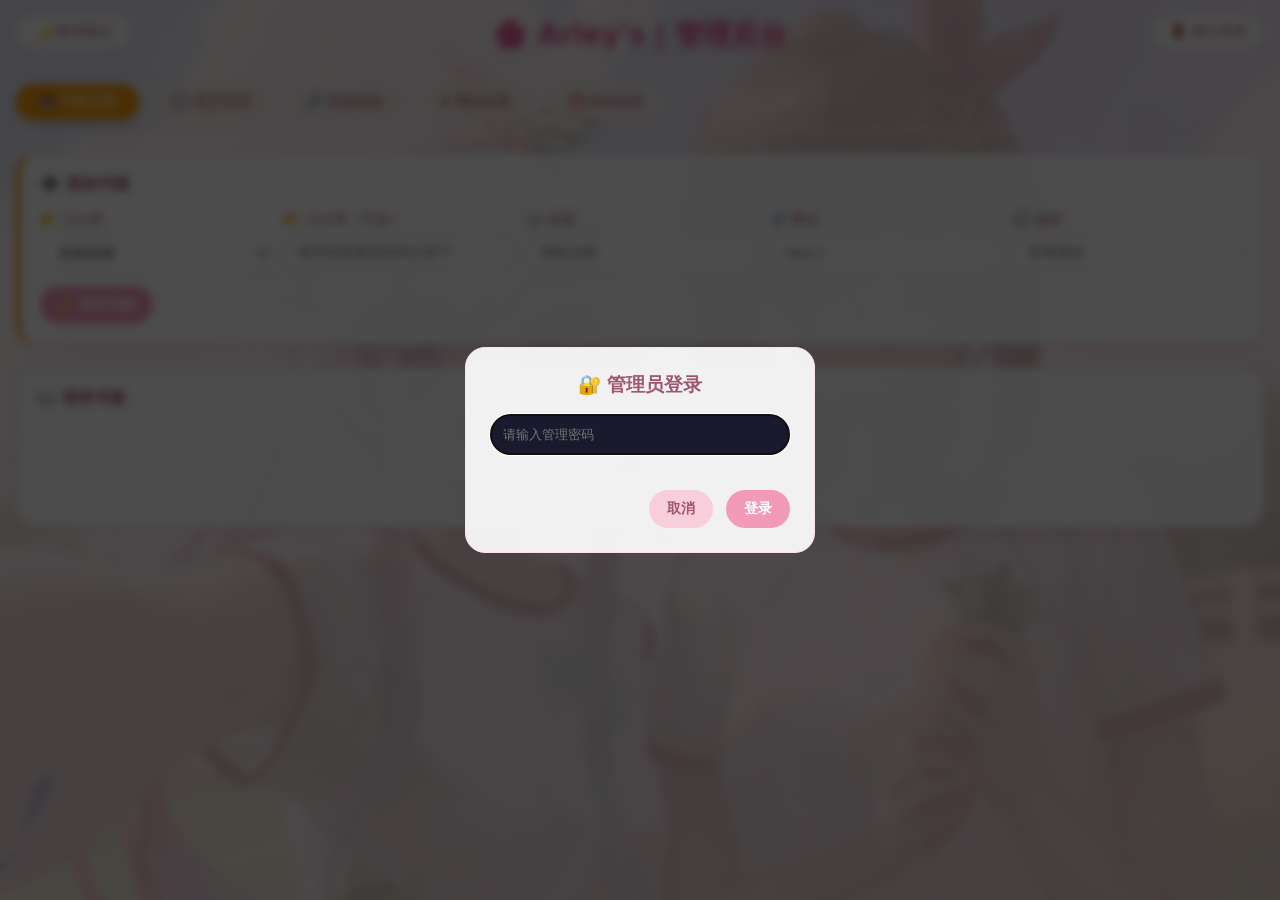
<file: admin.html>
<!DOCTYPE html>
<html lang="zh-CN">
<head>
    <meta charset="UTF-8">
    <meta name="viewport" content="width=device-width, initial-scale=1.0">
    <link rel="icon" type="image/x-icon" href="/favicon.ico">
    <link rel="shortcut icon" href="/favicon.ico">
    <title>Arley's | 管理后台</title>
    <link rel="stylesheet" href="/css/base.css?v=3">
    <link rel="stylesheet" href="/css/admin.css?v=2">
</head>
<body>
<!-- 添加主题切换按钮 -->
<div class="theme-toggle-btn" id="themeToggleBtn" style="position: fixed; top: 1rem; left: 1rem; z-index: 101;">🌙 夜间模式</div>

<div class="container">
    <h1>🌸 Arley's | 管理后台</h1>

    <div class="tabs">
        <div class="tab active" data-tab="bookmarks">📚 书签管理</div>
        <div class="tab" data-tab="messages">💬 留言管理</div>
        <div class="tab" data-tab="quicklinks">🔗 快捷链接</div>
        <div class="tab" data-tab="settings">⚙️ 网站设置</div>
        <div class="tab" data-tab="feedback404">🚫 404反馈</div>
    </div>

    <!-- 书签管理 -->
    <div id="tab-bookmarks" class="tab-content active">
        <div class="card">
            <h2>➕ 添加书签</h2>
            <div class="form-row">
                <div class="form-group">
                    <label>📂 大分类</label>
                    <select id="newCategory">
                        <option value="热搜新闻">热搜新闻</option>
                        <option value="常用站点">常用站点</option>
                        <option value="字母站">字母站</option>
                        <option value="实用工具">实用工具</option>
                        <option value="素材资源">素材资源</option>
                        <option value="开发生产">开发生产</option>
                        <option value="学无止境">学无止境</option>
                        <option value="系统相关">系统相关</option>
                        <option value="在线追剧">在线追剧</option>
                        <option value="搜索引擎">搜索引擎</option>
                    </select>
                </div>
                <div class="form-group">
                    <label>📂 小分类（可选）</label>
                    <input type="text" id="newSubcategory" placeholder="留空则直接添加到分类下" list="newSubcategoryList">
                    <datalist id="newSubcategoryList"></datalist>
                </div>
                <div class="form-group">
                    <label>📖 标题</label>
                    <input type="text" id="newName" placeholder="网站名称">
                </div>
                <div class="form-group">
                    <label>🔗 网址</label>
                    <input type="text" id="newUrl" placeholder="https://">
                </div>
                <div class="form-group">
                    <label>💬 描述</label>
                    <input type="text" id="newDesc" placeholder="简单描述">
                </div>
            </div>
            <button class="btn btn-primary" id="addBookmarkBtn">✨ 添加书签</button>
        </div>
        <div class="card">
            <h2>📖 现有书签</h2>
            <div id="bookmarksList"><div class="empty">加载中...</div></div>
        </div>
    </div>

    <!-- 留言管理 -->
    <div id="tab-messages" class="tab-content">
        <div class="card">
            <h2>💬 留言管理</h2>
            <div id="messagesList"><div class="empty">加载中...</div></div>
        </div>
    </div>

    <!-- 快捷链接管理 -->
    <div id="tab-quicklinks" class="tab-content">
        <div class="card">
            <h2>➕ 添加快捷链接</h2>
            <div class="form-row">
                <div class="form-group">
                    <label>🔗 链接名称</label>
                    <input type="text" id="newQuickLinkName" placeholder="例如：技术博客">
                </div>
                <div class="form-group">
                    <label>🌐 链接地址</label>
                    <input type="text" id="newQuickLinkUrl" placeholder="https://">
                </div>
            </div>
            <button class="btn btn-primary" id="addQuickLinkBtn">✨ 添加快捷链接</button>
        </div>
        <div class="card">
            <h2>🔗 现有快捷链接</h2>
            <div id="quickLinksList"><div class="empty">加载中...</div></div>
        </div>
    </div>

    <!-- 网站设置 -->
    <div id="tab-settings" class="tab-content">
        <div class="card">
            <h2>⚙️ 基本信息</h2>
            <div class="form-group">
                <label>网站名称</label>
                <input type="text" id="siteName" placeholder="Arley's | 书签导航">
            </div>
            <div class="form-group">
                <label>网站描述</label>
                <input type="text" id="siteDesc" placeholder="自用书签导航站，欢迎使用">
            </div>
            <button class="btn btn-primary" id="saveSiteInfo">💾 保存设置</button>
        </div>
        <div class="card">
            <h2>📄 版权设置</h2>
            <div class="form-group">
                <label>版权所有年份</label>
                <input type="text" id="copyrightYear" placeholder="2026">
            </div>
            <div class="form-group">
                <label>版权所有者</label>
                <input type="text" id="copyrightOwner" placeholder="ARLEY">
            </div>
            <div class="form-group">
                <label>所有者网址</label>
                <input type="text" id="copyrightUrl" placeholder="https://arley.cn">
            </div>
            <div class="form-group">
                <label>Powered by 名称</label>
                <input type="text" id="poweredName" placeholder="ArleyBKS">
            </div>
            <div class="form-group">
                <label>Powered by 网址</label>
                <input type="text" id="poweredUrl" placeholder="https://bm.arley.cn/">
            </div>
            <div class="form-group">
                <label>萌ICP备案号</label>
                <input type="text" id="icpNumber" placeholder="20222555">
            </div>
            <button class="btn btn-primary" id="saveCopyrightBtn">💾 保存版权设置</button>
        </div>
    </div>

    <!-- 404反馈管理 -->
    <div id="tab-feedback404" class="tab-content">
        <div class="card">
            <h2>🚫 404错误反馈记录</h2>
            <p style="font-size:0.75rem; color:var(--text-secondary); margin-bottom:1rem;">用户访问失效页面时提交的反馈，帮助您发现死链</p>
            <div id="feedback404List"><div class="empty">加载中...</div></div>
        </div>
    </div>
</div>

<div class="logout-btn" id="logoutBtn">🚪 退出登录</div>

<!-- 确认弹窗 -->
<div id="confirmModal" class="modal">
    <div class="modal-content">
        <h3 id="confirmTitle">确认操作</h3>
        <p id="confirmMessage">确定要执行此操作吗？</p>
        <div class="modal-buttons">
            <button class="btn" id="confirmCancel">取消</button>
            <button class="btn btn-primary" id="confirmOk">确定</button>
        </div>
    </div>
</div>

<!-- 书签编辑弹窗 -->
<div id="editBookmarkModal" class="edit-modal">
    <div class="edit-modal-content">
        <h3 id="editModalTitle">✏️ 编辑书签</h3>
        <div class="form-group">
            <label>📂 大分类</label>
            <select id="editCategory">
                <option value="热搜新闻">热搜新闻</option>
                <option value="常用站点">常用站点</option>
                <option value="字母站">字母站</option>
                <option value="实用工具">实用工具</option>
                <option value="素材资源">素材资源</option>
                <option value="开发生产">开发生产</option>
                <option value="学无止境">学无止境</option>
                <option value="系统相关">系统相关</option>
                <option value="在线追剧">在线追剧</option>
                <option value="搜索引擎">搜索引擎</option>
            </select>
        </div>
        <div class="form-group">
            <label>📂 小分类（可选）</label>
            <input type="text" id="editSubcategory" placeholder="留空则直接添加到分类下" list="editSubcategoryList">
            <datalist id="editSubcategoryList"></datalist>
        </div>
        <div class="form-group">
            <label>📖 标题</label>
            <input type="text" id="editName" placeholder="网站名称">
        </div>
        <div class="form-group">
            <label>🔗 网址</label>
            <input type="text" id="editUrl" placeholder="https://">
        </div>
        <div class="form-group">
            <label>💬 描述</label>
            <input type="text" id="editDesc" placeholder="简单描述">
        </div>
        <div class="edit-modal-buttons">
            <button class="btn" id="closeEditModalBtn">取消</button>
            <button class="btn btn-primary" id="saveEditModalBtn">保存</button>
        </div>
    </div>
</div>

<!-- 快捷链接编辑弹窗 -->
<div id="editQuickLinkModal" class="edit-modal">
    <div class="edit-modal-content">
        <h3>✏️ 编辑快捷链接</h3>
        <div class="form-group">
            <label>🔗 链接名称</label>
            <input type="text" id="editQuickLinkName" placeholder="链接名称">
        </div>
        <div class="form-group">
            <label>🌐 链接地址</label>
            <input type="text" id="editQuickLinkUrl" placeholder="https://">
        </div>
        <div class="edit-modal-buttons">
            <button class="btn" id="closeQuickEditModalBtn">取消</button>
            <button class="btn btn-primary" id="saveQuickEditModalBtn">保存</button>
        </div>
    </div>
</div>

<script src="/js/admin.js?v=2"></script>
</body>
</html>
</file>
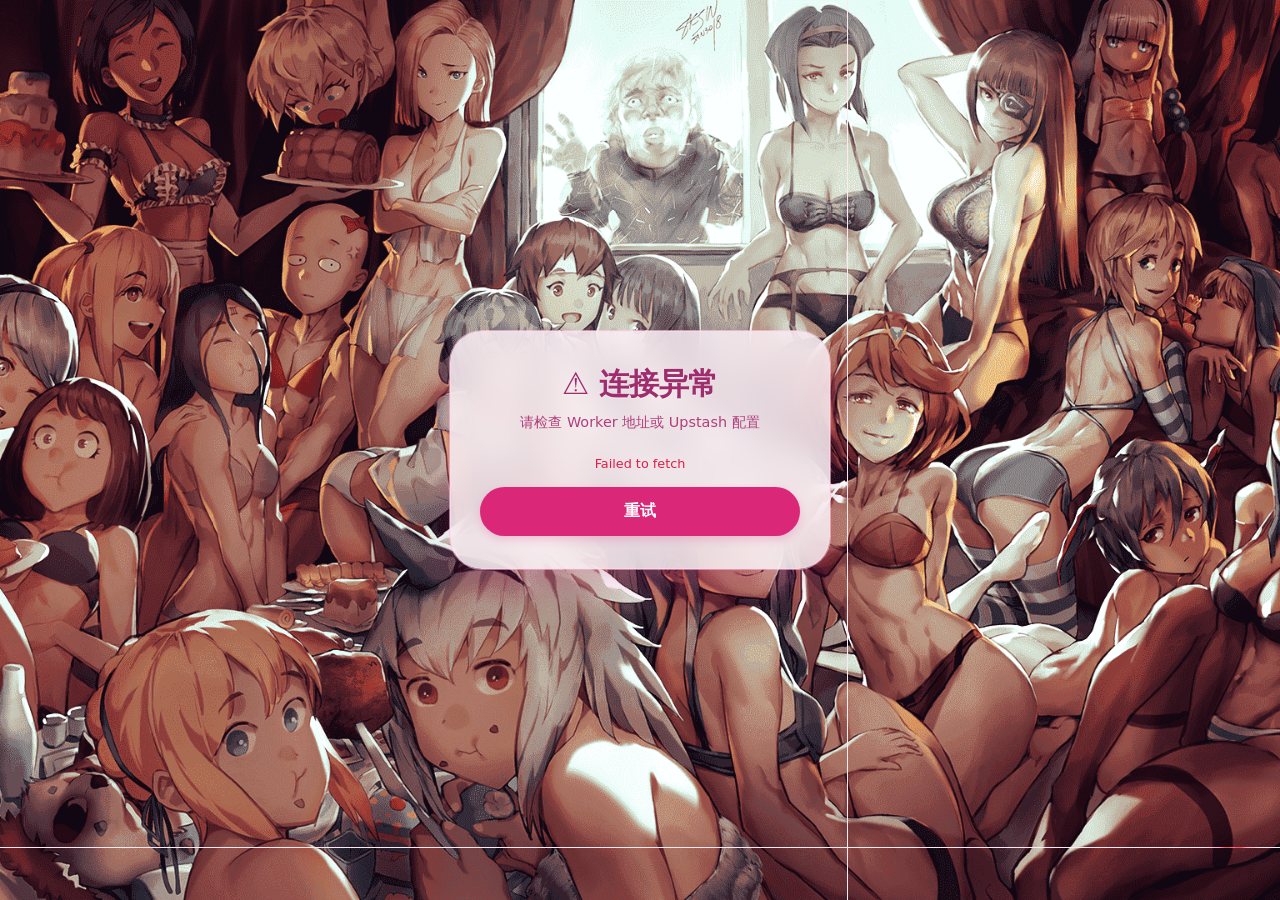
<file: arley.smbm.html>
<!-- ．．＿＿＿＿．╭╮╭╮．＿＿＿＿．．．
．．＿．．．╭－┴┴★╮＿．．．．．．
．．＿．．．│◎　　︵│＿．．．．．．
．．．※※※╰○－－○╯※※※．．．．
．．．．．．．欢迎~．．．．．．．．
．．．★ARLEY'B BOOKMARKS★．．． -->
<!DOCTYPE html>
<html lang="zh-CN">
<head>
    <meta charset="UTF-8">
    <meta name="viewport" content="width=device-width, initial-scale=1.0, viewport-fit=cover, user-scalable=yes">
    <meta name="keywords" content="arley,导航,网址,书签导航">
    <meta name="description" content="Arley's | 私密导航">
    <link rel="icon" type="image/png" sizes="16x16" href="images/heart-pink-16.png">
    <link rel="icon" type="image/png" sizes="32x32" href="images/heart-pink-32.png">
    <link rel="icon" type="image/png" sizes="96x96" href="images/heart-pink-96.png">
    <link rel="icon" type="image/x-icon" href="heart-icon.ico">
    <link rel="apple-touch-icon" sizes="180x180" href="images/apple-heart-pink.png">
    <link rel="shortcut icon" type="image/x-icon" href="heart-icon.ico">
    <title>Arley's | 私密导航</title>
    <style>
        * {
            margin: 0;
            padding: 0;
            box-sizing: border-box;
        }

        :root {
            --pink-deep: #f9a8d4;
            --pink-soft: #fbcfe8;
            --pink-mist: #fdf2f8;
            --pink-glass: rgba(255, 245, 250, 0.75);
            --pink-card-bg: rgba(255, 248, 252, 0.85);
            --shadow-sm: 0 8px 20px rgba(244, 114, 182, 0.12);
            --border-glow: 1px solid rgba(249, 168, 212, 0.4);
            --text-dark: #831843;
            --text-soft: #9d174d;
        }

        body {
            background: #fee9f2;  /* 柔和粉底 */
            font-family: system-ui, -apple-system, 'Segoe UI', 'Roboto', 'Helvetica Neue', sans-serif;
            min-height: 100vh;
            transition: background 0.2s ease;
        }

        ::-webkit-scrollbar {
            width: 6px;
        }
        ::-webkit-scrollbar-track {
            background: #ffe4f0;
            border-radius: 10px;
        }
        ::-webkit-scrollbar-thumb {
            background: #f9a8d4;
            border-radius: 10px;
        }

        .lock-screen {
            position: fixed;
            top: 0;
            left: 0;
            width: 100%;
            height: 100%;
            background: url("images/bgsm.png") center/cover no-repeat fixed;
            z-index: 2000;
            display: flex;
            justify-content: center;
            align-items: center;
            backdrop-filter: blur(2px);
        }

        .lock-card {
            background: rgba(255, 245, 250, 0.82);
            backdrop-filter: blur(16px);
            border-radius: 2rem;
            padding: 2rem 1.8rem;
            width: 90%;
            max-width: 380px;
            text-align: center;
            box-shadow: 0 20px 35px rgba(219, 39, 119, 0.2), 0 0 0 1px rgba(255, 215, 235, 0.6);
            transition: all 0.3s ease;
            border: 1px solid rgba(255, 220, 240, 0.7);
        }

        .lock-card h2 {
            font-size: 1.9rem;
            margin-bottom: 0.5rem;
            color: #9e2c6f;
            letter-spacing: -0.3px;
            font-weight: 600;
            text-shadow: 0 1px 1px rgba(255,255,240,0.5);
        }

        .lock-card p {
            color: #b13e7c;
            margin-bottom: 1.5rem;
            font-size: 0.9rem;
            font-weight: 500;
        }

        .lock-card input {
            width: 100%;
            padding: 0.85rem 1rem;
            font-size: 1rem;
            border: 1px solid #fbcfe8;
            border-radius: 3rem;
            background: rgba(255, 255, 255, 0.8);
            outline: none;
            text-align: center;
            font-family: monospace;
            transition: 0.2s;
            color: #831843;
        }

        .lock-card input:focus {
            border-color: #f472b6;
            box-shadow: 0 0 0 3px rgba(244, 114, 182, 0.25);
            background: white;
        }

        .lock-card button {
            width: 100%;
            padding: 0.85rem;
            background: #db2777;
            color: white;
            border: none;
            border-radius: 3rem;
            font-weight: 600;
            font-size: 1rem;
            cursor: pointer;
            transition: 0.2s;
            margin-top: 0.6rem;
            box-shadow: 0 4px 8px rgba(219, 39, 119, 0.2);
        }

        .lock-card button:hover {
            background: #be185d;
            transform: scale(0.98);
        }

        .error {
            color: #e11d48;
            font-size: 0.8rem;
            margin-top: 0.8rem;
            font-weight: 500;
        }

        .success {
            color: #be185d;
            font-size: 0.8rem;
        }

        .main-content {
            max-width: 1100px;
            margin: 0 auto;
            padding: 1.8rem 1.5rem 3rem;
            background: url('https://images.unsplash.com/photo-1529634597503-139d372c1e5b?q=80&w=1974&auto=format') center/cover fixed;
            min-height: 100vh;
        }

        .glass-wrapper {
            background: rgba(255, 245, 250, 0.65);
            backdrop-filter: blur(10px);
            border-radius: 2rem;
            padding: 1.2rem 1.5rem 2rem;
            box-shadow: 0 12px 30px rgba(219, 39, 119, 0.1);
            border: 1px solid rgba(255, 225, 240, 0.8);
        }

        .header {
            text-align: center;
            margin-bottom: 2rem;
            position: relative;
        }

        .header h1 {
            font-size: 2rem;
            background: linear-gradient(135deg, #be185d, #f472b6);
            background-clip: text;
            -webkit-background-clip: text;
            color: transparent;
            font-weight: 700;
            letter-spacing: -0.3px;
        }

        .header p {
            color: #9d174d;
            font-weight: 500;
            margin-top: 0.2rem;
            font-size: 0.85rem;
            opacity: 0.9;
        }

        .header-actions {
            position: absolute;
            top: 0;
            right: 0;
            display: flex;
            gap: 0.7rem;
        }

        .action-btn {
            background: rgba(255, 235, 245, 0.9);
            backdrop-filter: blur(4px);
            border: 1px solid #fbcfe8;
            padding: 0.4rem 0.9rem;
            border-radius: 2.5rem;
            cursor: pointer;
            font-size: 0.75rem;
            display: inline-flex;
            align-items: center;
            gap: 0.3rem;
            transition: 0.2s;
            color: #b8326f;
            font-weight: 500;
        }

        .action-btn:hover {
            background: #fce7f3;
            transform: translateY(-2px);
            border-color: #f9a8d4;
        }

        .action-btn.logout {
            background: rgba(254, 226, 235, 0.9);
            color: #e11d48;
        }

        .action-btn.logout:hover {
            background: #ffe4ec;
        }

        .bookmark-section {
            background: var(--pink-card-bg);
            backdrop-filter: blur(8px);
            border-radius: 1.5rem;
            padding: 1.2rem 1.5rem;
            margin-bottom: 1.8rem;
            box-shadow: var(--shadow-sm);
            border: var(--border-glow);
            transition: all 0.2s;
        }

        .section-title {
            font-size: 1.3rem;
            font-weight: 600;
            margin-bottom: 1rem;
            padding-left: 0.5rem;
            border-left: 5px solid #f472b6;
            color: #9e2c6f;
        }

        .bookmark-grid {
            display: flex;
            flex-wrap: wrap;
            gap: 0.8rem;
            align-items: center;
        }

        .bookmark-card {
            background: rgba(255, 250, 252, 0.9);
            padding: 0.5rem 1.1rem;
            border-radius: 2.5rem;
            text-decoration: none;
            color: #a12362;
            font-weight: 500;
            font-size: 0.9rem;
            display: inline-flex;
            align-items: center;
            gap: 0.55rem;
            transition: all 0.2s ease;
            border: 1px solid #fbcfe8;
            box-shadow: 0 1px 2px rgba(0,0,0,0.02);
        }

        .bookmark-card:hover {
            transform: translateY(-3px);
            background: white;
            border-color: #f9a8d4;
            box-shadow: 0 8px 18px rgba(219, 39, 119, 0.12);
            color: #be185d;
        }

        .delete-btn {
            margin-left: 5px;
            color: #f43f5e;
            cursor: pointer;
            font-size: 0.7rem;
            opacity: 0;
            transition: 0.15s;
        }

        .bookmark-card:hover .delete-btn {
            opacity: 1;
        }

        .add-btn {
            background: #fce7f3;
            border: 1px solid #f9a8d4;
            padding: 0.3rem 0.9rem;
            border-radius: 2rem;
            cursor: pointer;
            font-size: 0.8rem;
            color: #b13e7c;
            font-weight: 500;
            transition: 0.2s;
        }

        .add-btn:hover {
            background: #fbcfe8;
            transform: scale(0.96);
        }

        .back-to-top {
            position: fixed;
            bottom: 24px;
            right: 24px;
            background: #f9a8d4cc;
            backdrop-filter: blur(10px);
            border: none;
            width: 46px;
            height: 46px;
            border-radius: 30px;
            font-size: 1.3rem;
            cursor: pointer;
            color: #831843;
            z-index: 1000;
            display: flex;
            align-items: center;
            justify-content: center;
            box-shadow: 0 4px 12px rgba(190, 24, 93, 0.2);
            transition: all 0.2s;
        }

        .back-to-top:hover {
            background: #f472b6dd;
            transform: translateY(-3px);
            color: white;
        }

        .footer {
            text-align: center;
            margin-top: 2rem;
            padding-top: 1rem;
            font-size: 0.7rem;
            color: #b13e7c;
            border-top: 1px solid #fbcfe8;
        }

        .modal {
            position: fixed;
            top: 0;
            left: 0;
            width: 100%;
            height: 100%;
            background: rgba(219, 39, 119, 0.25);
            backdrop-filter: blur(5px);
            display: flex;
            justify-content: center;
            align-items: center;
            z-index: 3000;
        }

        .modal-content {
            background: #fff7fc;
            border-radius: 1.5rem;
            padding: 1.5rem;
            width: 90%;
            max-width: 340px;
            border: 1px solid #fbcfe8;
            box-shadow: 0 20px 30px rgba(0,0,0,0.1);
        }

        .modal-content h3 {
            color: #be185d;
            margin-bottom: 0.8rem;
        }

        .modal-content input {
            width: 100%;
            padding: 0.6rem;
            margin: 0.5rem 0;
            border: 1px solid #fbcfe8;
            border-radius: 2rem;
            background: #fff0f7;
        }

        .modal-buttons {
            display: flex;
            gap: 0.6rem;
            margin-top: 1rem;
        }

        .modal-buttons button {
            flex: 1;
            padding: 0.5rem;
            border: none;
            border-radius: 2rem;
            cursor: pointer;
            background: #fce7f3;
            color: #a12362;
            font-weight: 500;
        }

        .modal-buttons button:first-child {
            background: #f472b6;
            color: white;
        }

        .loading {
            display: inline-block;
            width: 14px;
            height: 14px;
            border: 2px solid #fff;
            border-radius: 50%;
            border-top-color: transparent;
            animation: spin 0.6s linear infinite;
            margin-right: 6px;
            vertical-align: middle;
        }

        @keyframes spin { to { transform: rotate(360deg); } }

        /* 手机端细腻适配 */
        @media (max-width: 640px) {
            .main-content {
                padding: 1rem;
            }
            .glass-wrapper {
                padding: 0.8rem 1rem 1.5rem;
            }
            .header h1 {
                font-size: 1.6rem;
            }
            .header-actions {
                position: relative;
                justify-content: flex-end;
                margin-bottom: 0.6rem;
                gap: 0.5rem;
            }
            .header {
                display: flex;
                flex-direction: column;
                align-items: flex-start;
            }
            /* 调整手机头部布局 */
            .header {
                flex-direction: row;
                flex-wrap: wrap;
                justify-content: space-between;
                align-items: center;
            }
            .header-actions {
                position: static;
            }
            .section-title {
                font-size: 1.2rem;
            }
            .bookmark-card {
                font-size: 0.8rem;
                padding: 0.4rem 0.9rem;
            }
            .back-to-top {
                width: 40px;
                height: 40px;
                bottom: 18px;
                right: 18px;
                font-size: 1.1rem;
            }
        }
    </style>
</head>
<body>

<div id="lockScreen" class="lock-screen" style="display: none;">
    <div class="lock-card" id="lockCard">
    </div>
</div>

<div id="mainContent" class="main-content" style="display: none;">
    <div class="glass-wrapper">
        <div class="header">
            <div class="header-actions">
                <button class="action-btn" id="changePwdBtn">✨ 修改密码</button>
                <button class="action-btn logout" id="logoutBtn">🌸 退出登录</button>
            </div>
            <h1>🍰 私密导航 · 粉意书签</h1>
            <p>珍藏多年 | 且用且珍惜</p>
        </div>

        <div class="bookmark-section">
            <div class="section-title">
                <span>📖 我的珍藏站点</span>
                <button class="add-btn" id="addBtn">+ 添加书签</button>
            </div>
            <div id="bookmarkGrid" class="bookmark-grid"></div>
        </div>
        <div class="footer">
            💗 COPYRIGHT @ 2026 ARLEY 丨 萌ICP备<a href="https://icp.gov.moe/?keyword=20222555" target="_blank" rel="noopener external nofollow noreferrer"><strong>20222555</strong>号</a>
        </div>
    </div>
</div>

<button id="backToTop" class="back-to-top" title="返回顶部">🎀</button>

<script>
    const WORKER_URL = 'https://sm.arley.cn';
    
    const STORAGE_KEY = 'nav_unlocked';

    // ---------- API 调用 ----------
    async function apiCall(endpoint, options = {}) {
        const response = await fetch(`${WORKER_URL}${endpoint}`, {
            ...options,
            headers: { 'Content-Type': 'application/json', ...options.headers }
        });
        const data = await response.json().catch(() => ({}));
        if (!response.ok) {
            throw new Error(data.error || `HTTP ${response.status}`);
        }
        return data;
    }

    async function checkPasswordExists() {
        const result = await apiCall('/check-password');
        return result.hasPassword;
    }

    async function setupPassword(password) {
        await apiCall('/setup', { method: 'POST', body: JSON.stringify({ password }) });
    }

    async function verifyPassword(password) {
        const result = await apiCall('/verify', { method: 'POST', body: JSON.stringify({ password }) });
        return result.success;
    }

    async function loadBookmarks() {
        const result = await apiCall('/bookmarks');
        return result.bookmarks || [];
    }

    async function addBookmark(name, url, icon) {
        const result = await apiCall('/bookmarks', { method: 'POST', body: JSON.stringify({ name, url, icon }) });
        return result.bookmark;
    }

    async function deleteBookmark(id) {
        await apiCall('/bookmarks', { method: 'DELETE', body: JSON.stringify({ id }) });
    }

    async function changePassword(newPassword) {
        await apiCall('/password', { method: 'POST', body: JSON.stringify({ newPassword }) });
    }

    let currentBookmarks = [];

    function renderBookmarks() {
        const grid = document.getElementById('bookmarkGrid');
        if (!grid) return;
        if (currentBookmarks.length === 0) {
            grid.innerHTML = '<div style="color:#b34e7a; padding:1rem;">✨ 暂无书签，点击上方添加～</div>';
            return;
        }
        grid.innerHTML = '';
        currentBookmarks.forEach(b => {
            const link = document.createElement('a');
            link.className = 'bookmark-card';
            link.href = b.url;
            link.target = '_blank';
            link.rel = 'noopener noreferrer';
            link.innerHTML = `${b.icon || '🔖'} ${escapeHtml(b.name)} <span class="delete-btn" data-id="${b.id}">💔</span>`;
            link.addEventListener('click', (e) => {
                if (e.target.classList.contains('delete-btn')) {
                    e.preventDefault();
                    handleDelete(b.id);
                }
            });
            grid.appendChild(link);
        });
    }

    function escapeHtml(str) {
        return str.replace(/[&<>]/g, function(m) {
            if (m === '&') return '&amp;';
            if (m === '<') return '&lt;';
            if (m === '>') return '&gt;';
            return m;
        });
    }

    async function handleDelete(id) {
        if (!confirm('确定移除这个书签吗？')) return;
        await deleteBookmark(id);
        currentBookmarks = await loadBookmarks();
        renderBookmarks();
    }

    function showAddModal() {
        const modal = document.createElement('div');
        modal.className = 'modal';
        modal.innerHTML = `
            <div class="modal-content">
                <h3>🌸 添加新书签</h3>
                <input type="text" id="modalName" placeholder="网站名称" autocomplete="off">
                <input type="url" id="modalUrl" placeholder="网址 (https://...)" autocomplete="off">
                <input type="text" id="modalIcon" placeholder="图标 emoji (默认🔖)" maxlength="4">
                <div class="modal-buttons">
                    <button id="modalConfirm">添加</button>
                    <button id="modalCancel">取消</button>
                </div>
            </div>
        `;
        document.body.appendChild(modal);
        const confirmBtn = document.getElementById('modalConfirm');
        const cancelBtn = document.getElementById('modalCancel');
        const nameInp = document.getElementById('modalName');
        const urlInp = document.getElementById('modalUrl');
        const iconInp = document.getElementById('modalIcon');
        const close = () => modal.remove();

        confirmBtn.onclick = async () => {
            const name = nameInp.value.trim();
            const url = urlInp.value.trim();
            const icon = iconInp.value.trim() || '🔖';
            if (!name || !url) { alert('请填写完整信息'); return; }
            if (!url.startsWith('http')) { alert('网址需以 http:// 或 https:// 开头'); return; }
            confirmBtn.disabled = true;
            confirmBtn.innerHTML = '<span class="loading"></span>添加中';
            await addBookmark(name, url, icon);
            currentBookmarks = await loadBookmarks();
            renderBookmarks();
            close();
        };
        cancelBtn.onclick = close;
    }

    function showChangePasswordModal() {
        const modal = document.createElement('div');
        modal.className = 'modal';
        modal.innerHTML = `
            <div class="modal-content">
                <h3>🎀 修改密码</h3>
                <input type="password" id="newPwd1" placeholder="新密码 (至少4位)" autocomplete="off">
                <input type="password" id="newPwd2" placeholder="确认新密码" autocomplete="off">
                <div id="modalMsg" class="error" style="margin-top:6px;"></div>
                <div class="modal-buttons">
                    <button id="modalConfirm">确认修改</button>
                    <button id="modalCancel">取消</button>
                </div>
            </div>
        `;
        document.body.appendChild(modal);
        const confirmBtn = document.getElementById('modalConfirm');
        const cancelBtn = document.getElementById('modalCancel');
        const pwd1 = document.getElementById('newPwd1');
        const pwd2 = document.getElementById('newPwd2');
        const msgDiv = document.getElementById('modalMsg');
        const close = () => modal.remove();

        confirmBtn.onclick = async () => {
            const newPwd = pwd1.value;
            const confirmPwd = pwd2.value;
            if (!newPwd || newPwd.length < 4) { msgDiv.innerText = '密码至少4位'; return; }
            if (newPwd !== confirmPwd) { msgDiv.innerText = '两次密码不一致'; return; }
            msgDiv.innerText = '';
            confirmBtn.disabled = true;
            confirmBtn.innerHTML = '<span class="loading"></span>修改中';
            await changePassword(newPwd);
            alert('✅ 密码已更新，请重新登录');
            close();
            logout();
        };
        cancelBtn.onclick = close;
    }

    function logout() {
        sessionStorage.removeItem(STORAGE_KEY);
        document.getElementById('lockScreen').style.display = 'flex';
        document.getElementById('mainContent').style.display = 'none';
        currentBookmarks = [];
        // 重新初始化，显示登录界面
        showLoginUI();
    }

    function backToTop() {
        window.scrollTo({ top: 0, behavior: 'smooth' });
    }

    function showLoginUI() {
        const card = document.getElementById('lockCard');
        card.innerHTML = `
            <h2>🔐 私密花园</h2>
            <p>输入密码 · 轻启书签</p>
            <input type="password" id="loginPassword" placeholder="密码" autocomplete="off">
            <button id="loginBtn">解锁梦境</button>
            <div id="message" class="error"></div>
        `;
        document.getElementById('loginBtn').onclick = async () => {
            const pwd = document.getElementById('loginPassword').value;
            const msgDiv = document.getElementById('message');
            if (!pwd) { msgDiv.innerText = '请输入密码'; return; }
            msgDiv.innerText = '';
            const btn = document.getElementById('loginBtn');
            btn.disabled = true;
            btn.innerHTML = '<span class="loading"></span>验证中';
            try {
                const valid = await verifyPassword(pwd);
                if (valid) {
                    sessionStorage.setItem(STORAGE_KEY, 'true');
                    currentBookmarks = await loadBookmarks();
                    renderBookmarks();
                    document.getElementById('lockScreen').style.display = 'none';
                    document.getElementById('mainContent').style.display = 'block';
                } else {
                    msgDiv.innerText = '密码错误，再试试吧～';
                }
            } catch (err) {
                msgDiv.innerText = '连接失败: ' + err.message;
            } finally {
                btn.disabled = false;
                btn.innerHTML = '解锁梦境';
            }
        };
        const inputEl = document.getElementById('loginPassword');
        inputEl.onkeypress = (e) => { if (e.key === 'Enter') document.getElementById('loginBtn').click(); };
    }

    function showSetupUI() {
        const card = document.getElementById('lockCard');
        card.innerHTML = `
            <h2>🌸 初次见面</h2>
            <p>设置你的专属密码 (≥4位)</p>
            <input type="password" id="setupPassword1" placeholder="输入密码" autocomplete="off">
            <input type="password" id="setupPassword2" placeholder="确认密码" autocomplete="off">
            <button id="setupBtn">开启私密导航</button>
            <div id="message" class="error"></div>
        `;
        document.getElementById('setupBtn').onclick = async () => {
            const p1 = document.getElementById('setupPassword1').value;
            const p2 = document.getElementById('setupPassword2').value;
            const msgDiv = document.getElementById('message');
            if (!p1 || p1.length < 4) { msgDiv.innerText = '密码至少4位'; return; }
            if (p1 !== p2) { msgDiv.innerText = '两次密码不一致'; return; }
            msgDiv.innerText = '';
            const btn = document.getElementById('setupBtn');
            btn.disabled = true;
            btn.innerHTML = '<span class="loading"></span>创建中';
            await setupPassword(p1);
            msgDiv.className = 'success';
            msgDiv.innerText = '✅ 密码设置成功！重新登录吧';
            sessionStorage.removeItem(STORAGE_KEY);
            setTimeout(() => { showLoginUI(); }, 1300);
        };
    }

    async function init() {
        try {
            const isUnlocked = sessionStorage.getItem(STORAGE_KEY);
            
            if (isUnlocked === 'true') {
                currentBookmarks = await loadBookmarks();
                renderBookmarks();
                document.getElementById('lockScreen').style.display = 'none';
                document.getElementById('mainContent').style.display = 'block';
            } else {
                document.getElementById('lockScreen').style.display = 'flex';
                const hasPwd = await checkPasswordExists();
                if (hasPwd) showLoginUI();
                else showSetupUI();
            }
        } catch (err) {
            document.getElementById('lockScreen').style.display = 'flex';
            const card = document.getElementById('lockCard');
            card.innerHTML = `
                <h2>⚠️ 连接异常</h2>
                <p>请检查 Worker 地址或 Upstash 配置</p>
                <div class="error">${err.message}</div>
                <button onclick="location.reload()" style="margin-top:1rem;">重试</button>
            `;
        }
    }

    function bindGlobalEvents() {
        const changeBtn = document.getElementById('changePwdBtn');
        const logoutBtn = document.getElementById('logoutBtn');
        const backBtn = document.getElementById('backToTop');
        const add = document.getElementById('addBtn');
        if (changeBtn) changeBtn.addEventListener('click', showChangePasswordModal);
        if (logoutBtn) logoutBtn.addEventListener('click', logout);
        if (backBtn) backBtn.addEventListener('click', backToTop);
        if (add) add.addEventListener('click', showAddModal);
    }

    const observer = new MutationObserver(() => {
        if (document.getElementById('mainContent').style.display === 'block') {
            bindGlobalEvents();
        }
    });
    observer.observe(document.getElementById('mainContent'), { attributes: true, attributeFilter: ['style'] });

    init();
    setTimeout(() => bindGlobalEvents(), 200);
</script>
</body>
</html>
</file>
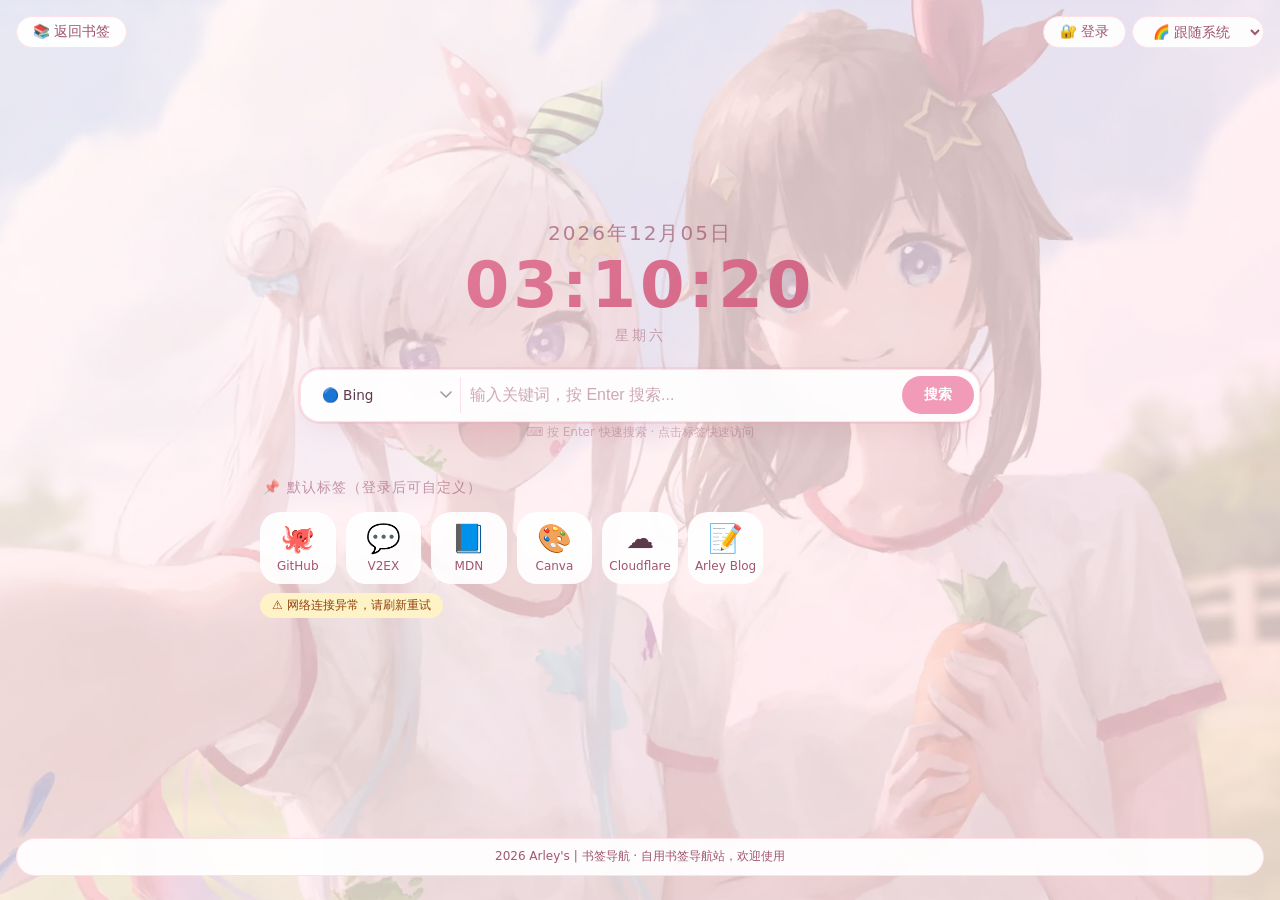
<file: search.html>
<!DOCTYPE html>
<html lang="zh-CN">
<head>
    <meta charset="UTF-8">
    <meta name="viewport" content="width=device-width, initial-scale=1.0, viewport-fit=cover">
    <meta name="author" content="Arley">
    <meta name="keywords" content="arley,搜索,引擎,导航"/>
    <meta name="description" content="Arley's | 极简搜索">
    <title>Arley's | 搜索</title>
    <link rel="icon" type="image/x-icon" href="/favicon.ico">
    <link rel="shortcut icon" href="/images/bks.png" type="image/x-icon">
    <link rel="apple-touch-icon" href="/images/apple-touch-icon.png">
    <link rel="stylesheet" href="/css/base.css?v=3">
    <link rel="stylesheet" href="/css/search.css?v=2">
</head>
<body>
    <!-- ===== 顶部导航 ===== -->
    <div class="top-nav">
        <a href="/">📚 返回书签</a>
        <div style="display:flex; gap:6px; align-items:center; flex-wrap:wrap;">
            <span class="user-display" id="userDisplay">👤 <span id="usernameDisplay"></span></span>
            <button class="top-nav-btn" id="loginBtn">🔐 登录</button>
            <button class="top-nav-btn" id="logoutBtn" style="display:none;">🚪 退出</button>
            <select id="themeSelector">
                <option value="auto">🌈 跟随系统</option>
                <option value="light">☀️ 白天</option>
                <option value="dark">🌙 夜间</option>
            </select>
        </div>
    </div>
    <div class="search-wrapper">
        <div class="search-container">
            <div class="search-datetime">
                <div class="date" id="searchDate">加载中...</div>
                <div class="time" id="searchTime">--:--:--</div>
                <div class="weekday" id="searchWeekday">--</div>
            </div>
            <div class="search-engine-box">
                <select id="engineSelect"></select>
                <input type="text" id="engineSearchInput" placeholder="输入关键词，按 Enter 搜索..." autocomplete="off">
                <button id="clearSearchBtn" class="clear-btn" style="display:none;" aria-label="清空搜索">✕</button>
                <button id="engineSearchBtn">搜索</button>
            </div>
            <div class="search-tip">⌨️ 按 Enter 快速搜索 · 点击标签快速访问</div>
        </div>
        <!-- ===== 标签区域 ===== -->
        <div class="quick-tabs-section">
            <div class="quick-tabs-header">
                <h3 id="tabsTitle">📌 默认标签（登录后可自定义）</h3>
                <div class="quick-tabs-actions" id="tabsActions" style="display:none;">
                    <button class="btn-add" id="addTabBtn">+ 添加</button>
                    <button class="btn-reset" id="resetTabsBtn">重置</button>
                </div>
            </div>
            <div class="quick-tabs-grid" id="quickTabsGrid">
                <div style="grid-column:1/-1; text-align:center; padding:1rem; color:var(--text-secondary); opacity:0.5; font-size:0.8rem;">⏳ 加载中...</div>
            </div>
            <div class="network-error-banner" id="networkErrorBanner">⚠️ 网络连接异常，请刷新重试</div>
        </div>
    </div>
    <!-- ===== 底部版权 ===== -->
    <div class="search-footer">
        <div class="footer-bottom" id="copyrightContainer">加载中...</div>
    </div>
    <!-- ===== 📝 添加标签弹窗 ===== -->
    <div id="tabModal" class="modal">
        <div class="modal-content">
            <h3>✨ 添加快捷标签</h3>
            <div class="form-group">
                <label>🌐 网站名称</label>
                <input type="text" id="tabNameInput" placeholder="例如：GitHub" maxlength="20" autocomplete="off">
            </div>
            <div class="form-group">
                <label>🔗 网址</label>
                <input type="text" id="tabUrlInput" placeholder="https://github.com" autocomplete="off">
            </div>
            <div class="form-group">
                <label>🎨 图标（留空自动获取网站 favicon）</label>
                <input type="text" id="tabIconInput" placeholder="例如：🐱 或留空自动获取" maxlength="4" autocomplete="off">
                <div class="favicon-preview" id="faviconPreview">
                    <span class="preview-icon" id="previewIcon">🔗</span>
                    <span>网站图标预览</span>
                    <span class="preview-label" id="previewStatus">输入网址后自动获取</span>
                </div>
                <div class="icon-hint">💡 留空将自动从网站获取 favicon.ico 图标</div>
            </div>
            <div class="modal-loading" id="tabModalLoading">⏳ 提交中...</div>
            <div class="modal-buttons">
                <button class="btn btn-cancel" id="tabModalCancel">取消</button>
                <button class="btn btn-primary" id="tabModalConfirm">添加</button>
            </div>
        </div>
    </div>
    <!-- ===== 🔐 登录弹窗 ===== -->
    <div id="loginModal" class="modal">
        <div class="modal-content" style="max-width: 360px;">
            <h3>🔐 登录账号</h3>
            <div class="form-group">
                <label>👤 用户名</label>
                <input type="text" id="loginUsername" placeholder="请输入用户名" autocomplete="username">
            </div>
            <div class="form-group">
                <label>🔑 密码</label>
                <input type="password" id="loginPassword" placeholder="请输入密码" autocomplete="current-password">
            </div>
            <div id="loginError" style="color:#e74c3c; font-size:0.7rem; display:none; margin-bottom:0.5rem;"></div>
            <div class="modal-buttons">
                <button class="btn btn-cancel" id="loginCancelBtn">取消</button>
                <button class="btn btn-primary" id="loginConfirmBtn">登录</button>
            </div>
            <div style="text-align:center; margin-top:0.8rem; font-size:0.7rem; color:var(--text-secondary); opacity:0.6;">
                还没有账号？<a href="#" id="switchToRegister" style="color:var(--btn-primary); cursor:pointer;">去注册</a>
            </div>
        </div>
    </div>
    <!-- ===== 📝 注册弹窗 ===== -->
    <div id="registerModal" class="modal">
        <div class="modal-content" style="max-width: 360px;">
            <h3>📝 注册账号</h3>
            <div class="form-group">
                <label>👤 用户名（2-20个字符）</label>
                <input type="text" id="registerUsername" placeholder="设置用户名" autocomplete="off">
            </div>
            <div class="form-group">
                <label>🔑 密码（至少4个字符）</label>
                <input type="password" id="registerPassword" placeholder="设置密码" autocomplete="new-password">
            </div>
            <div id="registerError" style="color:#e74c3c; font-size:0.7rem; display:none; margin-bottom:0.5rem;"></div>
            <div class="modal-buttons">
                <button class="btn btn-cancel" id="registerCancelBtn">取消</button>
                <button class="btn btn-primary" id="registerConfirmBtn">注册</button>
            </div>
            <div style="text-align:center; margin-top:0.8rem; font-size:0.7rem; color:var(--text-secondary); opacity:0.6;">
                已有账号？<a href="#" id="switchToLogin" style="color:var(--btn-primary); cursor:pointer;">去登录</a>
            </div>
        </div>
    </div>
    <script src="/js/search.js?v=2"></script>
</body>
</html>
</file>
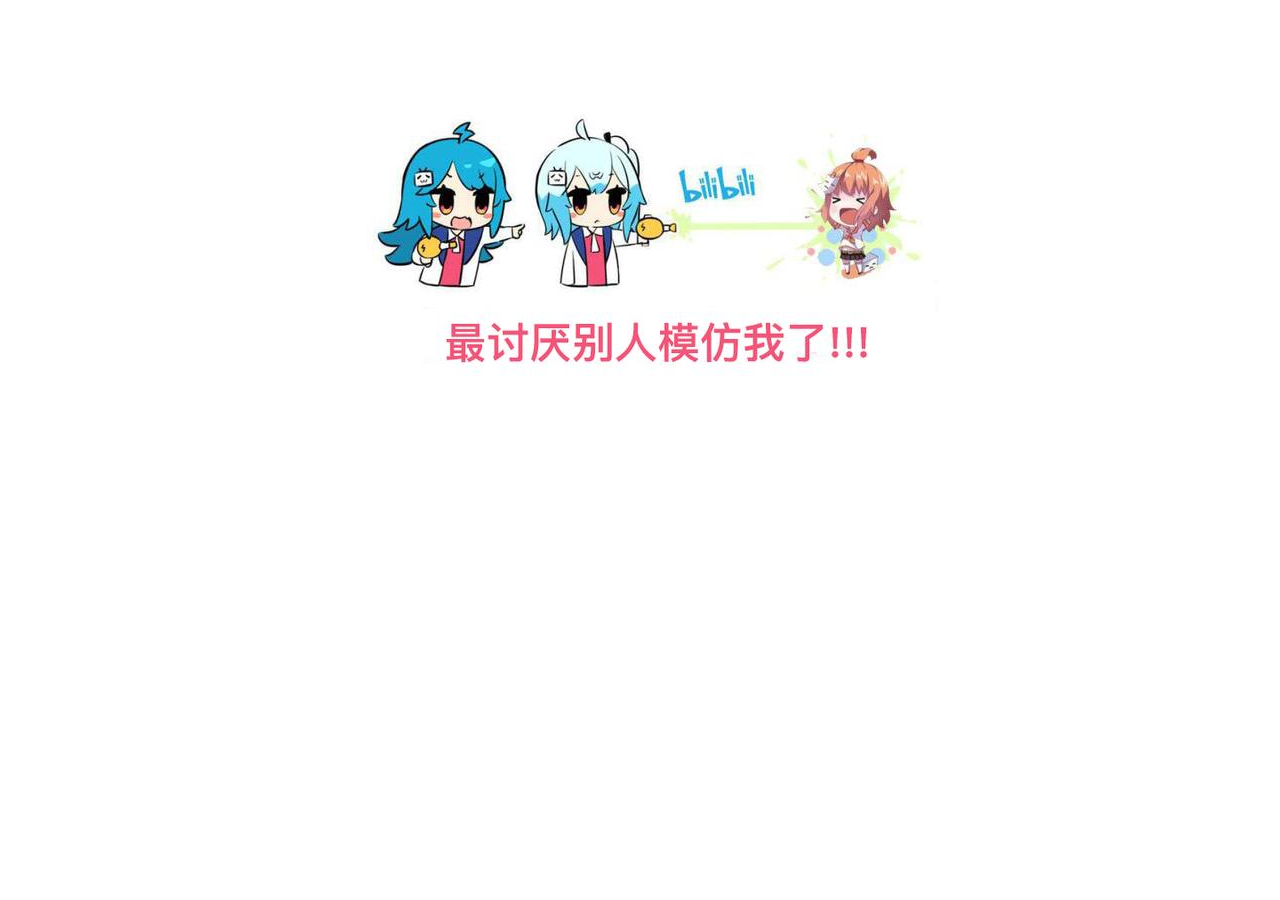
<file: oldbookmarks/static/Dzhan.html>
﻿<!DOCTYPE html>
<html lang="cn" >
<head>
<meta charset="UTF-8">
<style type="text/css">
.imgbox{
  text-align: center;
  width: 500px;
  margin: 0 auto;
  height: 400px;
  width: 50%;
  top: 50%;
}
</style>
</head>
<body>
  <div class="imgbox">

  <img src="data: image/jpeg;base64,/9j/4AAQSkZJRgABAQAAAQABAAD/2wBDAAgGBgcGBQgHBwcJCQgKDBQNDAsLDBkSEw8UHRofHh0aHBwgJC4nICIsIxwcKDcpLDAxNDQ0Hyc5PTgyPC4zNDL/2wBDAQkJCQwLDBgNDRgyIRwhMjIyMjIyMjIyMjIyMjIyMjIyMjIyMjIyMjIyMjIyMjIyMjIyMjIyMjIyMjIyMjIyMjL/wAARCAGTAoADASIAAhEBAxEB/8QAHwAAAQUBAQEBAQEAAAAAAAAAAAECAwQFBgcICQoL/[base64]/8QAHwEAAwEBAQEBAQEBAQAAAAAAAAECAwQFBgcICQoL/[base64]/[base64]/woAyde8Raf4d0xr/AFO4EUQO1QOWkb+6o7mvKdf+J3iSexnvLKGLRbBB8kk6CSeX0wOi59Kp+KpdZl8S3er6t4f1SaGB2jtdkYeKCIHG4YPVsZJrMaO28V6bb3CvcwxeZ5iEgKSR0OO4Brtw+GjUi3e8ui/zPKxmNqUZr3bQ6v8AyPZvAT63L4TsrjXrgzX9wvnNlQuxW5VTj2rqATnnFeM+FvGuv2vim30m5uzrdvOdrBIwJ7f/AGjjjb+VeyRnOeK5JwcJWZ6NKpGpBSjsx9FFFSaBRRRQAUUUUAFFFFABRRRQAVynie4mu9SsPD1vcPB9uDyXMqHDLAmNwU9ixIGewzXVVxni6T+x9c0bxEwJtLcyWt4w/gjkxhz7BgM+xoQpXtoWbD7Lo3iq20i1gjgtZ9PLwogwNyPz+OGHvXVA5rhfGsn2CLRvEkJ3Jpt4ryMvQwSjY5+nINdxGwdQykEEZBHcU2KLbWo+io55FhgeV22qilmPoAM15fpfxq0zWfGVpoFnp9yYbiQwrdOwHOCQQvXHHU0ij1Siqov7YzGEXUBkH8HmLu/LNWAecUAOooooAKKKKACiiigAooooAKKKKACiiigAooooAKKKKACiiigAooooAKKKKACiiigAoopu8bioPIpXAdRRRTAKKKTI6UALRRRQAUUUUAFFFFABRRRQAUUUUAFFFFABRRRQAUUUUAFFFFABRRRQAUUUUAIelJkAZOBQ5wBXNeMPGGn+EdL+1XWZZ3O23tk+/K56Ae3qaLN6IRv3FxDawtNPLHFGoyzuwUD6k1wWs/FzQLGdrXTVuNYuwcbLMZUfVzwK841Ma540uRdeJblorQHdFpsLYRB/tep+taNta29nCsNtAkUQ6Kgx/wDrr0KOAlNXnoeNis5pUny0/ef4GrP8QfGd9/x62OnaZGegmYzP+I4GaoSa14znYmXxQYs/w29oigfnmkortjgaK3Vzx55xi5bNL5L/AIJjeINT8WQ6FdH/AISi+nV12GIxJ84JwRkDjiq9zBqtzaR6fpjJaQxQorXD8FjgfKo7fWuhOCCCMg8fWlz0zzVxwsY35dLkSzKpNR5/eau9fMseGPFb+ELUWz+FIfs/HmXNhNvkf1Zg3zE/jXpPh7xlofiQEafehph963lHlyKfdTXlveqt3p1veMsjBo50/[base64]/wC6n3c+5yaaVyZTSMv/AITi/wBaYp4T0Oa+jzg314Tb2/1Gfmb8BTZfDfifWYnj1vxP5UMgKvbabbKqEEYKlnySDXYIoRQoUBR0AGAKf2pqJi6r6HHaf4G/s2zl0kard3eiTQtFJY3eJNoP9x+Cv06UzQvBN1pWnrbzeI9YeaNmCSLdNt8vPyAq2RkDAOPSu0oqrE87MlbbVbeNo2vUvoSNpW5QKxB46rx+lfPM3gDUfDvxIsJr+xmOiNfIPPzlQhPAZh0x0/Cvpyo5ghQK4Uqx24YZBzSaKjUZgy+AvCNzbeWNCsNp4EkcYD/UMMHPvmsZLi+8AavaWl5dzXnhq8lEEE9w2+WylPCqzHlkPQHqK359Nu9Pc3GiOqEcvZSNiKT/AHf7h9xx61na/[base64]/ALA8qQ3f9wtwfxrolORxVpp7Eyi4O0txaKKKZIUUUUAFFFFABRRRQAUUUUAFFFFABRRRQAUUUUAFFFFABQelFNY/KaAM/W9WtNE0e51K9lEdvbIXc/0HvXgsNzd+KdZl8TasPnkO2yt2+7DF2IHqa6H4qau2veJLPwhA5+yW4F1qBHcgZVCf1qmAEVVACqOmBwBXpYDDqT9pLoeDnOMlCHsYPV7+gp65yTRSM6oAWYKCcAk4GfSlr1z5hprVhR6+3WioLppSiQQH/SLiRYIfZn4z+AyfwpSkoRcn0KhTlOagt3oT/wCOKKvaxpa6Lq0lirM0SojRlzklcYx+YPNRWdqbxiiyrGQM/N3qadVTgprZlVqUqM5U5borUdOe1Wby0FpIsfmiViOSB0p+n3FvDITcQ7wejYzj8Krm0ujJlKXTP7Ut3tXtzPHIMOCvGPr/AFrd+HviG+0PWF8Ga/MXJTfply7ZMif88ye5FXkv7Mx7lnjCjnHT9K4jxgJtTjS/smMV5YMJ7V16gqc8/lXDi6TrK/VHqZXjZUKvLJ+6/wAD6AQ5WnjpXPeDvEcXifwtY6tHjMyfvVH8Ljhh+ea6EdK8U+y6hRRRQAhOBWF4n1z+x7KHyIvtGoXUnk2drnmaQ/yAGST2AraldUiZ3OFHJPoK4bwyW8S6vdeK58/Z8va6Wh5Cwg4eT6uwP4CmkTJ2RuaJozafC895MLrU7k7rq6I+8f7qjsg6Ba1xUFxd29n5X2iZIhLIsUe843OfuqPc1J5yblUsAx6AnmrOZttj80tUdKlM9l5jNuLSP/6ERUrX0KXotGbEzLuVT/EPai5NizRSZ5ozQAtUdYJXSbiQfejXzAf905/pV3PNUtZO3RL4kZxbyH/x00Ah13dNb2ouVj8xFAZwOu3uR9OtYfiTSZL+zGq6QVbUY4jhc4W7hI5ic9wR0PUGtrTJlutJs5lOVkgRs/VRWbpMpstWvtDkPyxf6Van1hYnK/8AAXyPoRSLRSsV0fxh4FNnaxeTZyQfZ/JI+a2kXjb6gocHPtV7wHrM2s+E7SW75vIC1tck9TJGSpJ+uM/jXOTZ8GfEeGVMppHiEhJAfuxXYHB9t44PvV/4fnyNU8X2A5SDV2dQe29A1SzaB3lFFFI0CiiigAopCwHWkDA0AOopM0m8ZIoAdRTd3FQNfQJOkLOokc/KhYZP4ULXYTkkrss0U3eDQXA60DHUUzzVJwOaUNkdKAuOopM0tABRRRQAGmFwDjNPNVJomD7h3rKrKUY3iribLQNLUMDbkHqKmq4y5lcY1h1qvHlJmHarJqCUbSH6Y6/Ss6qekl0E11JsiobzzjZTi3/15jPlk/3scfrWVe+IreHK2485vUcKP8a5u/8AEmrSsYLadY5m5VY4xhB6sTn/AOvSlWgtLnTTwtWWtjKh1SIsIrm5VJ0XEglfDB++c++a0bCP+0Z1itpFdmwcqQQo9a5+88Nw6reLdajNLcXLLmSXhdx9gBgCtHw3CPC91cRWfKXGG2uMhscfga4bUnO7Z7DUo0rRWpga74T1PTfEBhtBLeSMv2gSRrz1Oc+nIr2uxEosYBOczeWu/[base64]/1ro/Cmhw+KNP1/SLq5uIYFvoXlWBtpkTZyjH+6e9ezWk8Phly7ny2GisZj5Oey2Mif4eaxHpljdXnjDSEtI2XypjESjMeFJYnBqK9sdS0LxDDpWo30F8ZrY3Uc0Ue3ODgjrXpLtJeaaND/wCEX/0AhLZo58eUihsHgdQFGQR1JFcH4z0/TtH8V+G7DSdiW8FpPGEWTeU5BweffvXFhq0/apXPXx+FpfV5+7smyLHOPyqXwZdaff8Aj1Td3KRJYxN9kSQ7VmlJw5DHhioOMdeaoyR3mpXcOj6YcXtyMFyM+TH0Zz/QdzXqUPgvQY9Bs9Hm0+K4tLQAxiVcnd/e+pOSa6MzxKX7mL9Tz8kwN/3816GL8RLXyTYakPuBzbSnsA3KE+24frXIjI7njpntXrGtaTBrOi3OmTfLHPGVBH8J7EfQgGvHraSdJLiwvV2X9m/lToO5HRh7Ecg+9GV104um+hOe4O0lXit9yx3BPPrVG51GGxnkFw+AYw6DP3ucYHqavYB9+KyNYsY/Oh1YRmSe0YMQeQU6EAevOR9K9Oq5KN4niYaMXO1Q1wdwBIx+FVYGP2+6gOMDbIM/7Qx/SrEUkc0aSRsGVxuB68VRU/8AFRSgd7RSfwY0P7L7kxj8SOk+Dt2dP1fX/DZY+Ujre2wJ/hbhsfpXsI6CvCPDDfY/i5pUi5AvLKWFvT5eRXu6nIH0r5/ER5askfb4Kq6uHhN9ULQelFIelYnUcL8UtVns/CyabZuVvdYuEsISOqhzhz+C5/Oui0+zg0XRbayhAWC0gVFHYBRj+lch4zH234o+CbE8rE092R/urxXYasxXSL5s8iCQj67DVIxqvVI47xFZnxJpdj9r8T/YLW/kje1gitVaQuCGTac5JBAOQOKrN4Z1L/[base64]/EMNvEJ5IZvs6yvFI0aGQxsvqF5x79qy9fY6DrNp4hjGLaTbaaiB0MZPySH3Vjg+ze1XL/w6Lu6kkh1C5t7a4cPdQRHiYjvu6qTgA464q4SujKceVi2viQXAmuGspoLLzI4raSdTG87scfKjc49z1waTxtrEGj+FL6ebdueNoo1RCxZmGAMD61Fa+HtItNWjuI7qZjGxkjtZJ96JIRguAcnOOOtL4jkF/d6boiNzdTie45+7DF8xz9W2rVSdldkx5ZSsmJ4au/LEenFJY43hE9qJkKNt/iUg91bt6EVH4mk/s/VdD1kcJHdC0m/65zDaM/8AAtv51pa5ZTXcEdzZ4W+tJPOgJ7nHKH2YcH8KyPEs8fiH4danPbhgwtnlCEfNHLH8+0+hBWs6cro0qQsy1440E+IPCl7aRHF2i+fasOqyp8ykH6gVznwk1Rtcm8R6sVKtc3UJkXGMOIgHH513WlXYv9Jsr0f8t4I5fzUGuQ8BQx6N4u8W6FGoC/akv4iO6Srgj8GBq3tcKe9mejUUlLUmoUh4paQjNAHH+MPEF7pcsdvaoqGRC3nEZ/Kul0+bz7C3lLZLxqc+vFcz8QbXfptvcKBmOTafx6fyrZ8OyefoFk/rEAfw4rqqQj9XhNLW7uedSnP65UhJ6WVka+cVgeJddm0SCGWK3WUSNtO5sYOOK2blpFgfyiBJtOwkZGa4S+ub7V9Bv2u0YeWI5Y/k2gdmH55rPD01Oa5tjTGVpQg4w3todzFMs0CMOjqDwa88tlltPHypM5ci4IBJzwRx+lan23Um0nTmsWcobUZCKOGVgOv0zVTxMptPFWn3mP8AWBGJ9wef5iurDw5JSi+qZwYyt7SEJrTlcW/megL0/Gop5khjzIyoPVjing+lY/iS0S409ZZJFjEEgkZmBIx0Ix9DXDFJytLY9erJxg5Iw3uJLfx/bkTs9vcplPmJU5B6fiK62HUbWScwRzo0gz8obJwDg/rXB3csMUGg3tvKJkt5PJMgBXoff2rVsxZ23i14kuG+0FpGEfl4GHw2M111aakou2qVvuPMw+IlGo495L/yZHYgmn1EhOcGpa4UeugooopjCkIpaSkAgUDpQG68dKWmuyoPmIUepOBS22AY8oUZPT2rj/EfiWNYTHA24KQZCcrgdhz3PpXQXNy8MbSRQSXMasCViIz+Hr9KyfEEOnSwLI0O64mxJtY4+jMvt/OoSlUTS0NaMoxlzNHPanqVnpOlNPJ+8mOFVD3OOg+nek0yynTRYL6b55LkebIR2zyo+gGK5TW/LuNUWBMLHFweSec8n8M4rq7K482zhMTERBdqLnoBx/SuKrSjTi0ezT5pWkmWI0MpYICzIASPY0+5gWCETNyAhZsdjjJrO03VSuq3kUZ+ZVUZHsTxUtxqpRr21kUHzoGdPqetZ+zSVinKd79CZkSRSrqCpGDW/wCH9SeERWkxzGflVj2IrA0QLe2cO9gN8CncexwOa0rKErchMhjG6uCp4Kng06TlCV7mWJUZxae52oOeRQT1x1qjBd74NqnLKdvTrVqFWCksck16HtOaXKjxHo7MWMP8271qWminVcVZAFFFFUAUUUUAFFFFABRRRQAUUUUAFFFFABRRRQAV538ZG/4oCS3Xrc3cEP5vn+leiV578Wo/M8N6coxzqcBx64DGqguaSRnVly05S7JnFKu1QOw4qKS8fR4bu7t9Rm00TKvnSxYydvTGe9TY5PesrVdG/tKaCYXckJh5QBQy59cHvX0daPNGyVz4bC1HCtzc3L5kK2uq65biXUtf1lopDlYXuNuV7EgY/KsO81bQfCKSRabGJ7/OCWJbB/2m/pW22g3FxuW71q+lU9VVhHn64q14V+HPhbVfEd7ZajDO4MKz2488rnkhwT3I4NcFeLoU+aMLHtYWcMXXdOrU5l26HFXfxAjXwxc6VpllPFd3xVr3UJZcySY52ADovYDNdp4S+PEdhptpp2uWFxMYUCG8ikBYj1Knr+HpXN/F7wp4e8IX+nWOjQSrNLG80xklL4GcKOfxP4V5jkg4ryHad29bn0cY8qstEj7e0bWrDX9Nj1DTblJ7WTo69jjoR2PtXPeMfBr606anpbpb6xAu0F/uTp/cf6djWR8FNHXTvAkN4ly8q6g3nNGwGI3BKnH1AHWvSDjHSsoydOV4jnTjVg4TV0zwG7t/FkWpIY9BmhEcbC5+0uBAqg53CTOPWuX1T4hQNYSw2ltIty4KEuwKp2yCOte7/EXw2PE/hZ7WbUZLO1gY3M5RNxkVATt68V8hzbd7GPIQk4Ge1d0cbVkmmzglleFUk+XY6fQvGV7o8S2xCzW+chWP3fXBr0DSr+31XV5by2bMZtIx9CWJxXM/BnRdL8QeMZrLV7JLuD7I8gV88MCOeD712q6bp+l+KNfttLt1gtIblYY41OQCqAtz9Sa3wdacqipt6HFm2GpxpyrRVpPT7y5p7xWnjPw/qM7BYorhoSx6L5ikDP44H417mprwS5t4dQspbd2HlyIfnB6DsR7jrXo/w68TTa9or2944bUdOcW9yVOQ5xlXH1FVmMLTUl1DJK6lRdN7r9Tt6Q9KWkJ4rzj2zznUzv8AjtoyH/llo87L9SwFd2wVgVIyDwR615v41kl0r4seF9TXhZrWe2J9xziup1nxAlrpzyQHL+Wzk5+6MZrWFOUtjjr1YwlZiXXgrw5fKN+mxqO3ku0Y/wDHSBWbJ8MfCYy7WcwC/MSbuTH481meEdbvoPDenNLIZd8IZhJ15JPX8aveIb+XXNLfT0kltY5eJmQjLL3A9j0Petvq0zlePpq6vscz4MTSo7u+1R7i3tvDmh3Uy2byP9+Vz80rZ64HyjrnNYms/G+Kw8ZC50h5tR0drcRyW8i+WBICcMhOT6ZzVPxF4F1HxN4qg0rTr63s7KS3EqxOWCZjAXhQOWxj8BXjmoWxsdTurQyLKYJmiLqMBtpIz+lctSnyzcWenQqqpTUo9T3hfjzoOs20+n6xod1DbXKGKRo3EgweOmKuaL4/SPwRGzXTTx20n2VXHDzYOE69Mrz+BrwTQNPj1fxDp+nzStFHdTpEzqMlQxxmvqnw98MfDvh3SZtPSFrozK6vcTY34cbSBjpxRTnGm72Ir0HWVkzMnvI7S3N1NJsVf4sc5zwB7+gHU/WqJ8Z6R4K87U/EDyPrN8qlLGIb5IIR91W7AnO4/X2r0GLw/pcUlu/2NJJLc5iaT5ihxjP1968k/aA0nS7fS7TVY7ONNSubnY9wOrqF7jv2rTEYpVrRSMMHgvq6berOY8QfHDUtQ8Qabf6ZZm1trBmYQSTE+eSMfPjHHtWtoPxUuNc1m4g/sqOE6hE8dxBBIds3yn5lB6SY/PHrXiJPWvozwH4P0DQ/AEfi3yWbUW02SXzpHyEYqw+Uds8D8aw+E7nrubXhrXZLjwVo8MDkKtsqO3ckcGl0U/YfiPZXTHC39o9o5z/GpDLn8M1m+GdMTSvD1nbCERSGJWlVf7xAzx2/[base64]/lw3sRY/wlsGuYEly3iu9024nd4p43CKx4GRkYFc9eQW1/qpg0W2kaPOFy2dx9fYV0c2i3tlf6JOgado8RzOOcYPU/QH9Kr2NOls91pfozF4itiFtpFq7XW7sY008/8Awhdu8UskZguWjYKxGcjPNbPi+M3Hh7Tb3ncu3J/3lH9afc+HLuPSdXt1COJZxNAqHnryDnjvVzUrOaTwKsMsZ8+OFSVIyQR9Pan7Wn7SLW1/waFGhV9lOnL+VfemzJtvF2uTQl4LKOWNMKSqkmrEHi2PUo30/ULYxNOPK3LyATwMisfRf7btY7iOws5d04A3lcbD68+1b2h+EXhuVvtRkDzg7ljHIDepPerrRw8buSXlZmeHni6vIotu9732sc/CjHwvqNs5/e2twkmOuP4TWmZM+MtJuwOLiGM89ztINdFF4XtVvL+Z5GeK8GHiIwAOO/XrTpfDdrJc2E0bvGLL/VqDnOD71lLFwbfnf8V/mdEcBVUV5Nfg7/kbY7VKOlRrUlealY9wKKKKYBSGlooYFaecwknaTgZAHU/SmW9zFf24dc47hhypHYj1qaaPevTNU1TyrgyKAGb73o1c0qjhKz2Yr23K2ryyRQoY7xbeeMllVhlZR6MOuD7dK4rXbyOW5N/MpW5QbY9rEc9lPqK3vHlz5eiRvDJslMwUEYzgg5/pXCW2Ravc30F9eRPJ5Zkt4TK8ZAzyAciuiMlbQ66FNOPO9imLKSaFpQpYhjvI5IyMmtXSLoQ2cyvz5WXXHcHtWx4Mu9HvftNtZ3iXE8Tb3jZCrqOnKkAj0q/[base64]/rWbqOpIviG3bd+6gbax9Tg5ricU5Ox1NXWvU7vQNRDa3Nas2R5HmgDsd3/166fznYhVGK8q8EXpn8WyvITmaJ9vP0P8q9Wgj6MafvqShE8PGJKs7FpenNOpAKWvQStoYhRRRTAKKKKACiiigAooooAKKKKACiiigAooooAQ9DXmXxPuw+paBpoP3pZbpx7Ku0fq1emEgDHXNeKeKr1dT+JGosCWTTraO1T0Dsdz/wBK3wseatFeZxZhPkw035fmVh7UUDrQSB1OK+jPhn5EN2bgWshtVRpwMornAJ9M/TNVbDWpo9Vtp4LO8h1O2feI/IaQMDwy5XqCOM8Vod60/Ceoiw8U3B2sd9iBwenz1w46Tp0pT3SPWyimq+JjS69Gt/T0OK+MWmX+u+N7MwW7B20xJDGx5Tlsg+/NeUWOnXV/[base64]/OQOgI6qehFfb91BHe2c1vKA0UqFHHqCMGvKpvCsVjBDb6v4Yl1GS0G2C6t0EokUdD1BXjHB6EVLq8kb2LjCMr3ZynwH0a7s/GN3dXULRhLEEZ7h24/lUcd7LfT38Nkshmu72aSe5ZCEiBYjj1O0V6d4QS20W2u7i9yl5ePlowNwhjHCR579yT6muC0dg2lxleSWc5/4Ec16eXfvKradtDyOILUKa926b0voT+HfDFh4m8cvp96Jms7PTVbZHKUJYtgA47Yr2jRvD+laBZ/ZtKsIrWIncRGvLH1Y9SfrXnnwlh+0a94o1LGQJYrRG9lXJH5mvWB0FRXlepK3c0wNPlw8L72QtIehpaKxOs85+Ldo40nSNZjBzpmoxyOR2jc7GP8qwPFE5g8M3zxn53iEceP7zkKP516trWmw6xo13p1wu6K5jMbe2R1/DrXkLWNxq/h+3tZJhDdWk6rPuTcDJESCCO4JAP4iu7CS0cTyMygueFR7GzZwLbWcFsv8AyyjVAPoKmOPw/wA81zd9HLoktvq093LcnzRFeyMMDy2+UFVHAUEg10nU5OD9Dmu+D15WeNOKj73Qwr3Vkt9Vtp4Uki1HTpxJHDKu37RGeGVW6EEdvXFeJeItGvF1zW7lLdzbQXkgdmGNuWJAI/GvoqG+TTtTsriVdyGQxH5QfvDjr7gVRv8ARrSXX77U47F7qxvwDeWxTeYpMbfMAHVWHBxyCM142YVfZ1G7an0+TU1OjzPbr6niHw/0S4v/ABRptwmAkN9CpHdiTnj6Ba+vupNcN4Y8MWkd7Bc22mrZWNoS8KFNrSyEYLEHnAHQ+pruRwK4Y1HUXNax6Mko6RF4ryT48aZcapouiQ2yb5TeMirnHJTPX8K9brn/ABjos2s6Kq2io17bTJc26ucKzqfun2IyPxqlK2pNo/aPkrS/D9zqpvNmEFtGXcsOOO31619AQIbPwhomgXLBLa0s4prx2OEJ+8qZPoeT9AO9OmspNSjMS6BPYWzSiS+kuIVjLYPKjH3iSAC3TH1qjr1tY6n4309WhkKSxyT3Fs07NExAAU7ScDH5GtMJV9pUXOrPsZ5jSUcK5wei3Zp6ffjUVe4iU/Zi22JyMeZjq4H93PQ96oWDaxrXijU7bR7i1MVpCmYrpTtdiSDhl6HjvWhfXcGl6ZPdsFEVtCW2gYBwOg+vAH1qt8HYZI9T12S5z53k2zSE/wB5w0h/nXsYqpKEbI+cy6hCrUcprQ7nwXol9oGiLYXrQnZM7wpCSyxIxzs3HBODn9K6iuetvGnh28lEdvqccrE4BVXKnt1xit/eCM15Tldn0EUkrD80ZFROx2kqMmoJJGDK3I46VlUqqCux3RZcZIrn38IaVLdPPLC7s7liGc4yTmtzzl2hjTw4wOeta06/K/[base64]/tK9sY5J2klNo+xpV+7tJ6gd+KivIXhW6SWTzWR3yxGM4rpvD8Il0KzMZH3MH65qKGkbHpThGnQS6Ms6L4f0XQbdl02yigLfflPMkn+8x5NaRkh6B0z/vDNebfEtr6W+0zTreV1jaN5GAbAJBxk/SuatdGji5mlllb/fwB9K1lNR3FRwbqRuj1vXNE0zXLRYdRtVlVW3RvnDxt/eRhyprjt97Fv0+bVZNQ0+KQG3aVB5mR2Zh94A9DWdYzS2rNHBcSxQMv74byQw7cHoateetvGZpSN+3IQdvQVLk2tDanhFCV5El9OYLSTysGbhEHcs3A/U1xM0TxMySA+YpIYH1rftb2FtYhS+lEcBlEjseegPy4/lWbq9zFe6lc3MSCOKR8ouMYXoP5UoQ5Ubyn71iDQ9RGla9aXjH5I3G/B52ng/p/KvoC3kjkhR4mVkdQylTwQehrwjwvZ2N/4ltrW/h82GTch+YjBxkYIPtXs+k6XaaRAILWWcwj7qSSlwvfjNWnFO7POxvLz+ZrUUgIIFLWxxBRRRQAUUUUAFFFFABRRRQAUUUUAFGaKTvQAuaTIppbBPtVWfUbO2GZ7qCIeryqv8zR0F5FTxFr1r4e0S61O6YCOCMsFP8AG3YD3Jrw3THaDTZ9U1JxFPeSPd3Dufus5z+g4/Cu4+IPijwff6YtnNrPnXccm+BLBVuH3/TBX9a8lXTrrVJmm1e4lmi3furd8Lgerhe+McV3YF2lzJank5oueCjKVo/izS0rxBcar4iaKCLZp6wlkLDl8HAb6HnFXPE16lppEkeSbifCRIvUtnPH5Vh2t1f2l/fG200mWZgiSSECNUHT6/SrFvZSG6+3X85uLwggHoqD0UV3U5zcHDq+vY8qrQpQqqo/hVtFuzodLvBqGmW90D/rEyR6MOCKlsdd0/QfFYl1O3mltJLLY7xJv8r5/vEdSPpXN6BcnTdauNIk/wBTP++tj6HuoqHxHeXdt4ijW1VGf7KMs54T5jzSrfvqHJJa3sVg4SoY7mh2uvQ9+0G/0LULc3GjXNvcI/UxPkj6jqPyqbxHq/8AYfh3UNVZd7WsLSBW7tjgfTOK+ZLa2ntrz7bHfXEV9kHzrdvL2n2A6/jXb6Z4n8Y6ro+qWFxJY6zaQ2u+4hu0ZJHiJwSGT/PFeRVwU6avbQ+qjXU37+51dr4c3wR3smqalFqsoEk91b3TIXZuT8vK45wBjpUkvhreVnXWtV/tBCDHeSTl2THYL93B9MU/R7vX57eBJvDUi25RfKmtrpJY2TA2kHOSCKyb/wCIun2G7/iXajKqytDvWMbC69VBzyRx09a4VGbdkerzYfl1Og+G93rKPrGia1dyXc1hOrRXD8l4nBI5+ua7qRUddjDcCCCD3FeK2nxXWxa5msvDl1JcXJBd7iVYwABgAAc//[base64]/DhcA446158pdWe3FdF0O4eZFOCwGfU4p6OHUEdD0PrXi2rWsGleIY9I0s6lqfiO5/cf2lqk7NDbF1J4HC7tucACvWtFsP7K0ey07zXm+zQrD5j/AHn2gDJpJ3GXpPuGvN9etf7L8YyYGLfVI/PX2mQYb812n8K9Jf7tcV8Q9sVtolyo/eR6kiD/AHXRlb9K2oScaiaOXGU1UoyTMC6ghvreeym2lJY9rr7HvWb4Zu5XsJbC6ObvTpDbyk9WA+4/0K4/KoYNRE/jia1gZmiWz2Ow+75iuOAe5APPpVVJHh8YJqCgi0vmawLY4aSMZVvz3L+Ferzq6aPn40mouDXS5p+Jp/sujG7PC288MrEjjAkXP6Zr0fS/7OkgE+mvDLDJyrxPuB/GvNvFbKnhu8DAYJReenLr/n8K43WdYs7W+lTwosttcbsSXltO0UW72UcOa5MXh3VlePQ9LK8TKFNx6P8AyPosZxk5OfxqC/vBY2M90YpphEpby4U3Mx9AO5NeZeC7nxPr/hi+uLPxNcSanauYxFcwRukhxlcnAIzzXQx+KX1Tw79psdS+zanbMIbm2ktg8om6eWUJGMnoemOa8ydOUXaXQ9uMr6o6XS7y9urYSX9j9jlJ4jMofj0z6+oq8T6Z/LmuI8RHxZovhW41aTxFCJYIg7xRaeoXJIBGSx4Ga8pvvGfim6jHna5PIocZjwsaOCeAdgBxz61rSwtSonKPQmVZR3PcNd8V6PokTLeTiecg7bWFfMkfHYL2+pwK4a0ju7vXrnWNRhit7i4t4/s9tGciCA5IBP8AePU/So7nQtfGjNaw+GXgluFVJpbZ0f5SfnI5BPGfzrSe8S78Qz+Xa3Fqgs4NkNxHsdQpZeRXRhqUI1Yu92eXja1WeGmpKy/QxPEKHVb7T9DTlJXFxdYH/LFTwPxNUrT/AISS51rxGuhXVvY6ZcyJDcX0y5I2ptKp+fWl/wCEjtIfE+rWoAS4MPlwzscBnRc+XzxkE5+taFpA1z8NNOmspJPNREnKRx+YZpdx+UgnnLfliubOMW6UI8u8nY0ynDuT5pLRK/3l2DwRLHp8NnL4o1wxRxiNUimESBQMABQOlWYNO8UaCUl0nxHcX6oObPU8OknsH6qfc1vWf2kWMAvTGbsKvmlBhS2OcD61Mc5yBk9h618j/aeKhO7nc+l9hTktjW8N+IIPEWkLeQxvFKrGKe3f70Mi9VP+elWr2+trcqtzcwQMxwokkC5/OvIVj8Mx+Ptdi1y6uI4ZFhliWCaZSXIIbiPvx3qCEadZ+GtYlvEuFvWM/wBmfUFYsYhny/LZxnGMe9fQVKzdCM2r81vxPOVJObieylWBwachJcbjwDUFmS1haMTy0CHn/dFTKpZvlrlu4VLI5bO5eEi46il8xfUVU8iQ9v1pfIk9P1rsVep/KVd9i15i+oo81fUVV8iT0/Wk8iT0o9vV/lHd9i35q+oo81fUfnVTyH9KPs8npS9vV/lC77FvzV9R+dHmr6j86qfZ5PSj7PJ6U/b1f5RXfYtean94Uean94VW8iT0/WjyJPT9aPb1f5Qu+xZ85P7wo85PUVW+zyegpPs8noPzo9vV/lHd9i15yeopDKn94VW+zyeg/Oj7PJ6D86PbVf5Qu+xFHYWMNy9wqAyOxYlmJwT6Z6UpC7iE6ZqXyJPT9ar3izQWzyIuWHPWsqjqVN4grzdjB1rSZLqcrAMeeCrMRkKe5P4VhaHrVz4fvpdOuI2kTzCpQdVPqv4V1mm3E05dZeQOQxH6Vh+LNLXUVFxYj/T4wFD7sBxnoT6inh1U5+RK52Kqqb9jW2Jtdit/EdtBfaVLHcSQ7lZFPzkHGRz6EdK5BsoSHBVh1DcGtW08Py2fmXDSKjBdoaOQgxDrn3571E+s3qamltcrBdocfNLGrnBHy9eR+eK6Z0W9ZHZhsRyLlg7pGcImmibAJj80bz2OM4H6Gqt5dEXLIpysZBc4+YA9x2wK0jfSanfRWtrHFHbNNu2pHtDPg7m+gB/On6pbO7QwWVq00tovmPNj5SCOR/tE9cfSrjTbj7vQ0lWUX7+lzBljWFnRmWTa24OOc55B/Kq0SJeaja2rMVSaWOMsOoBYAn8jWpomizavPExXy7NZQJCwxuGfmx/X610/[base64]/T9QK3M0Mc28ZDnPIPevpuWGOaN0kUMrgqynoQRgivFPEXwz1jRruS48Mot7p7sW+wu22SI+iN3Ht2rqw1WENJq5w4zD1Ki5qTs0cpb2VtaA+RbxR/wC6oFT5qvKNct2KXHhbV0cdQISw/MdabaXhumlVraaBo2KMJQAQR247ivUp1acvdieFVw9eC5qi+bLWaRmVFLuQEXlj6ClrPNlN4g1W205crYfa4obl/wC8zZbZ+Sk0q9eNGm5vZCwuGliKqpr5kCWl/wCJ4ZLzR4Ll5bNt1qYowFYg8lnPTjICjkmrCaB4j8QJPr1rpygkiE2szbHJQD7oPbJNeq6TqmltqVzoVgIohYAII0YDJxk7V68ZGT61theOa+Hq8QYlTvFWTaa9D7WlldCKXkrfefPvzpI8E0MkE8Z2vFKu1lP+e9dt8Kb6003xLrF3qFxFbWsWnqHeYhFGXJ7/AE6V0WoeG7Hxj4zXTblpoPsNh5rT27BZH3tgLkjoME/jXLeJvhjoPh3VdIE+s3rreXLRzSTSInlKqZHbrnvXvwzN4jBxlOOttTleG5K3KifUdckWx1ZfC1xdp4bWaITQFNkh8xjuW2c8opwevrxiqnjfWdB1O08NQ+Hmjjs7aKYG3A2vEcKMMvUH37094LG3/tjTNC1KbUbaXSXubktN5ojliZWjbOMDIBGK5rWWil1q0ljjRWlsvMdgACxJHU96nA1I1KkZxWjfXc6alFOjOafw2/Er5IFb/gGyOqfEPSLcKTHbM13LnsEBC5/4ER+VYB4BJNeh/DNrbw34S1XxvqS7UumEduMZZ41OAF9SzfyzXsYypyU+Rbs8ylG7ud58TNKvNX8FXENjC011DNFcJGn3m2MCQPfFYXgDwjeJqsvibW7U291sMNlav96GPuWH941y8vxt1jUY82Fro9kh6NPO0jD/AIDxzWRP8RNbvp2tG1ma+nnUoLOwgC7sjGBt5/WvMhCfK1dJBUlTU07Xkj3XU/E2i6GhOp6paWuD92SUbvoFHJ/KuT1XXp38Q6d4h03Q9VvdPitpredktyjYYqQyq2C3T0qL4a+BV0a2k1TVtOgj1C4YFEYeY0Kgd2OfmPU+lelBBjqfzrBrodMXdXPM9B0aTxB46n8QyW9/Z6VAyzW9tdR7DLc7CjPtPIAXA7c16ao96AgBzTqErFCEZFYHiTwvB4jWyS4u7iGO2lMmICFLkjGN3Ud+nPNdBSEZFAWPH/E9qNL8Z6domhWarP8A2cYraJVJVS0nLufRRknJyeK2fFXhhdK+HcS2blpdHKXYdhy+xt0hz6kbjXoZgiMvmlRv27d2OcemararZ/btKvLMEf6RA8XPT5lI/rV+0asuxi6MdXbf9Dx/xBZ/8JHBp+i2r4bUXD5HaNV3HP1O0fjXnCKVwmzy2U7WQDG0g4IHpXtPgbwzcaV4muH1C5S4u7KxjtwYx8kIY5CjPcgZJ964L4i6J/YfjO4Ealba/U3MWOmeki/ng/jXo4fEqVZtnLTw3saVkP8AAHiuTw5Pq0MVi9286QypEJAgBGQSSfwq3Zafc+IPGGqavLN5OqQ6e1zGLT5UicNtUj+8QARk9a5DRpPL8SW+SMSwyJ+WCP616p8N4C/[base64]/ALtsOnt0bH4VR8UTSeK9Jk05/CetOjHKS7o4WRvUbm9OOfWuWnPlfMjz61NVYOD2ZqeCdLiPg7T5Lq3ikmuAbt/[base64]/t6AdAPQVqTRCc7JI0kUHo6girQQD1pcc16LhpZaHNdt3ZVeDjK4zinKFRVZuDVgjmmlA3BqPYpS5kTYUc0uKAMUtbIYmKMUtFMBKMUtFKwCYoxS0UwExRilooAMUYoooASig1HJMIx6n0FS2luBIaqzSjG1TSSzMxwMAd6Etywy3HtXLVqyn7tNEu+yKc/y20mwc44wKxxnuf1rfdQGwBkVQl09WO6NtvsavA4mFC8Kn3nNWg5O/UxtQuDbWE7qCWZTGAOcluAPfuK4XWp7iYbWtHVUwDhdrjPAGe/rXpNzPpmmXNu13Jh4zuVcZJJ4HFV9SvNE1+D7PcSPayg5jmdNuCOnPSuitWVXWB6GAvRV5K9zD0izga1ju7eAgsNjSnLFT3B9K1LBzLbs7EbzI4fHYg4/kBVzwvDLp0l1YTSpK7N5sbKMB1xjPHXpV1hYtqM9rEE3tmSQIPut79gcY4q1iPZJc6+4yxSdRNJmdgggKB9AMVuQZECAk5xUcdnDG24KT6ZPSrCkbs5z61w4zFRxHLGK0RyU4ON2wGVOQcVYiuP4W6+tMkRQm/cBx3OBUAYOu5CCp7iudKpRfkzdKVrmkDmnVDbtuiUkVNXpRd1c0CiiiqAKKKKACiiigAooooAKKKKACjFFFACYFZ2q6tp2i2pudRvIbWDON8jYB9q0q5Lx74bm8SeHmhtCn223kE1vv+6zDqp9iMihavUUr2utzhPFXxOl1pG0zwy00du3yz6kVK5X+7GD6/3q5CCCO2gWGIYRRgZ5P1PvVV9St7O5ezvg9jeJw8FwuwqfQdiPcdaU6pYYz9tgx/[base64]/[base64]/AOsK+Y/1bmvoI0aeHwkKUHc3ymDr4t1JrRI3bbX7rTfCD6DbeH7TL2rW73KXATcSpBcjHXmvOr6Iwa2tszBmtrKKI89/8iu8zxkV55qd2F8S6m6gyyGRIYo0GWdsdAK1wkk6ycuhvm+Cp4bDNU/tNIsWmmXPiDWbPQLLInvGAkcf8s4x95vyr074iRw6c3h/w5ZrttbOAzBO2QNin+Z/Gtv4W+BpPDenSapqqr/bF8oMg6+TH1EY9/WuP+Id7dzePb4W+laheLbxRW++3i3qrYLEZ7H5hXRKuqtbmlsj5fEU5Kg409zC8OR+HNM8QtbeItKtLjTL2QNFdSJk28h4wx/un9K+gNG8P6Lo8P8AxKtNtLZW53QxgEj6jrXhuneCPFPipTDLpa6VYyfK81/gvg/3UHJP1r3jQ9MXRtFs9OSaSZbaJYhJI2WbA6mscRyOd4bFYT2qpWqqzRf2LjBFOoorE6QooooAKKKKACmsF6noOadWR4m1D+yvDWqX2cNBayOv1CnH64oAzPBbG7s9R1Rut9fSyIf9hT5an8lz+NYXj7RpPFHghb+BN1/Ylp4gOrAHDr+QP4iuu8LWA0zwtpVlj5orZA3+8Rk/qTVbwjOZ9FcNgmO6uI/wEh/xpxk4u6E1c+brCVW1nS5kPyNKQD9VNeiaLrN/4eu76ezt7WdrvywRO7J5YUH0ByTmud8eeHD4T8Z2zRLjTru7We2wOEJPzp+BOR7GtrjrjuavFVeeamux9BkuHhWw0qVTZP8AQg1KW81W/wBR1K9+zpNdRCPy4A20BQcHLck881znwqsjqnjHQICMpbGS6fvjYCB+pFdSQNhXseKt/ATw+8MWq61MOWkNpBx0UMS36kVnRm48y7k5zh404Uow2Vzu4nNj8VLiHJCanpqyrzxvibB/[base64]/AG67hsrfVot8suUJTPTnnFeVQbnTu33PXpN8l+xT/wCFhRxsxTz0G7IEcZUfz4zXZ/Dbxla35vbS5Iju/[base64]/Ed0asvZcjQwBYk46U0XCn1qTrUT24blTg06iqR/hmbJlfdyDkU6ooovLHXNS1pC9veGFFFFWAUUUUAFFFFABRRRQAUUUUAFNYZFOooAytU8PaRrcXl6pplreL0HnRBsfTjNc+fhR4FL7v+EbtM+27H867WigDB0vwf4d0Rg+m6JY20g6SRwjd+fWjVvCega5Is2p6Ra3Ey9JmTEij0DDB/Wt6qmp3senadc3spxHBE0jH2AJoA8zk8AeHNb8QahDp1jFay6Y8afa3Uz7piNxUq5IZQpHB6E+1dp4X8L23hu3n2SvcXd04e4uHUKXIGAABwoA6AdKrfDu0lt/CFtdXIP2vUHe+nLdS0h3foNo/CuqJB6GgDgPi7aWF34GnF1CHmE0S2zdCsjMBkfhmuIAC8Y6DAxXT/Fe786/0DSFb787Xcg/2UGBn8TXM9eeaym9T6jIYWpSn3Yd63vhBpFjdWGo6xPZQSXL6lMIpnQFlUHGAewrnZ5BFDJIeiIxP4Cu9+EFsbb4baWzAhp/MnJ9SzE06fczz+fuwh6s7vGBk/ia5XwDm60zUdVbrqOozzqfVA2xf0StXxTqX9k+FtTvgfmit3KD/AGiMD9SKXwxp40rw1ptjjBgtkU/XAz+pNaHzZrbRnNLRRQAUUUUAFFFFABRRRQAGuR+IbNL4dh08H5tQvra147q0gLf+Oqa641yPiofaPEfhS06g37TsPZI2I/UigDq1AUADAA4xXK+BnzaavETzFq1yn0+YH+tdUCDXI+CmCX/imI/wazIfzRTQBV+K9lBc+BLuaWJWe1kjniY9UYOBkfhkVwWSeTXpXxLUP8O9b9rfP5MDXmo+4ufQfyrOofSZA/dmv62FHUV3Xwh2r4KMYGCl9cqfrvrhOnWu1+EMg/4R7VIiRmPVZ/wzg0QLz7+FB+b/[base64]/wDV/[base64]/g2K7orSbeKAPEtch8Ua54lm11/COpRxLbrbQQFoy6gHcxxnuf5VkS3OrwHEvhXXF9/[base64]/aPA+qTuM5e0kSWP8wc/pXL+HfH8OjS6pcaj4f8QJPqF2blkTT2KJ8oXaPyr2HZg8YH0pQMUAeR+KPiJaeI/DWoaRY6Dr5uLuLyk32LBQSR1Pas2bRPEduNq+HL2XHGY2Qg/rXtpUkYzTTHSaTOrDY2rhr+z6nhX9meKnPyeEb/Of45Ix/WtnwZD490G21K3h8LW4NxdmdWur0KFyAOgznpXrpT2oCjNCVh4nHV8SlGo9EcJNp/i/xNF/[base64]/eFLQAUUUUAFFFFABRRRQAUUUUAFFFFABRRRQAUUUUAFFFFABRRUVzL9ntZpgN3lozYzjOBmgaV3ZEtFcTaeNtSvlZrXQWmCnDFJicH/vmrP8AwlGuf9CzN/38P/xNTzI7Xl2Ii7NL/wACX+Z1tFcg/irWkRnfw1MqqMkmQ8D/AL5rS8NeIW1+G4ka2WDynC4D7s5GfQU1JMipgq1ODqSSsvNP8mbtFI7bVLYJwM4HU1ymmeNI7nVJbK/gNmTJtiLdvZvQ/pQ2kZUsPUqxlKCvbc6yiiimYhRXK3niG+g8Zw6Ugi+zOUBJX5uQSec11VJO5tVoTpKLl9pXQUVyut+Ml0bU3szZGXYobf5mOv4Vnf8ACyI/+gf/AORx/hS5kdEMtxVSKnGOj81/md3RXCf8LIj/AOgf/wCRx/hR/wALIj/6B/8A5HH+FHOi/wCycZ/J+K/zO7orl9B8YprmpfY1tPKPls+7zA3THbHvU/iXxK+gPbqtqs/mhjzJtxj8DT5la5g8FXVVUXH3n00Ohorhf+E+vP8AoCN/38b/AOIqxp3jia91W3spNMEPnOFLGU5HvgqKXMjWWWYqKcnHbzX+Z2VFUZtY0+31BLGW6Rbp8bYznJz0rC8UeIr7R9Ts7e1EWyZctvUk/exxzTbSMKOFq1ZqCVm9Vc6uiiimc4UVj+JtTuNJ0Z7u22GQOoG8ZHJqTw9qE2p6Hb3lxt82QHdsGBwSKV9bG3sJ+x9t0vY1KKKKZiFFc54t1670K3tZLVIWMrsreapPAGeMEVeuNdtNPsbSe/l8s3CAjapIzgE/zpXR0fVarhGaV+a9u+hq0Vw6+Of+KhaNpI/7Lzw4jO77v+Oe1JrHjny7q3GlSRSQkfvTJGcg5HTp2zS5kdCyvEuSjy7q/wDw/mdzRWRYeJdL1K7W2tbgvKwJA2EdK16q9ziqU503aas/MKK5S18U3N34uk0yGGOS1DFd+SGXaPmPvzxXUS+YYX8kqJNp2FhkZ7ZpJ3NK2HnRaU+qv94+iuS8K+I73U9Ru7LUPLEsYyoVcYIOGH8q62hO4sRh50J8k9woqveXtvp9s1xdSiOJcZYjpXPXPjzSIQfJ8+4YdAqYB/E0NpDpYatW/hxbOporjtJ8Y3era1DBHYFLRiQzKCxHHBJ6CpD4kvh43/sgiH7L5mzO07vubuufWlzI2eX14ycWtUubfodbRXJt41S11uWzv7OS2gBwkjD5h7keh9q6mKWOaJZYnV0YZVlOQRTTTMa2Hq0UnNaPYfRXMan42s9L1Keyktbh3iIBZSuDkA9z71U/4WLYf8+V1+af40cyNo5dipRUow0Z2VFcb/wsWw/58rr80/xo/wCFi2H/AD43f5p/jS5kP+zMX/J+R2VFZuiazFrlibqGKSNQ5TbJjPH0+tXJ7q3tgpnnjiDdN7hc/nVXOSVOcJuDWqJqKZFLHPGJIpFkQ9GU5B/Gopr+0t5PLmuoY3xna8gBoJUZN2SLFFIDkZFV1v7N5vJW6gaXONgkBOfTFAKLeyLNFFFAgooooAKKKKACiiigAooooAKKKKACiiigAooooAKKKKACiiigAooooAKKKKACiiigAqtqP/IMuv8Ari//AKCas1yviXV9b0yWZ7eyt5NPVF3SSqTyeCD8w9u1JuyN8NSlVqKMbX89DidFkhSKUSa5cacSwwsKlg/HU4IrU+0Wn/Q5X/8A36b/AOKqxaXOtX1slxbeHNLkhfO1hb9ecf3qgi1XU5tRewj0HSjdJndH9n5GOv8AF71mfTTbnOT0031jp96uRzT2pgkA8XX0h2n5DG2G46ferY+HP/Hnf/8AXVf/AEGoMeIf+hZ0z/vwP/iqngu/FdqCLfQbGIMckRx7c/8Aj1NaO5zV37ShKkmtbfaj+iR2M91b2wUzzxxBum9wufzrB1bSdE8QXMDNdwi4DAExSLukX+6f8e1W9b8Pw+IIbdbmWSMxEt8gHUjnrXGW2lRaP4/s7OF2dFYMGYDPKn0pyZ5+CpQcXOFRqaTe3bzN/XdQ1/T9QW20mzMlokS7T5RbB54zn2FZn9u+Mf8AoHn/AMB//r10niq51K00aSfTWVWTmQ7csF9RR4Y1xdb0wM5AuYsLKo9ezfjRbW1y6dTlwyq+yjJLR9/V+p59c32rv4kjupoCNRUrtj8vGeOOK73w1faxei5/ta3MJUr5f7vbn1rA1L/kptr/AL0f/oJrv6IrU0zKvF0qceRaxT9PJHn+pgH4mWwIBBaPg/7prvPIi/55J/3yK4PUv+Sm2v8AvR/+gmnSap40ErhLOUqGOD9nXpmkna46+GlXhS5ZJWit3Yn8aareaVe2kdjIsSyRsWAjU5II9RUniW/1bRdUivI4YX037uwIME99xxwfQ1yOuahqtzfRf2qhjuIV+VSgUgE55H4VtSaj4uv7QpJYtNbzJ0NupDKaV73OtYT2cKXNyve93vfszudLu7bUbGK9to9qyDoVwR6iuP8AiN/rbD6P/Stfwtc65JLNFqlsYII41EQ8oIM5PAx7Yp/iEeHbq6jh1e7SOaJcqnmFSAfp9Kp6xPNw6+rY29uZK+2u6Lf/AAlOhf8AQTtvz/8ArVydzeW1/wDESyntJkliJjAZOmQDmsmWDRf+EoSGOdf7KyN0nmHGNpJ5+vFdPYW3g631CCa1vUNwrjyx5xOW6Dilds7Vh6WFTlFSblF9Nr9ylrf/ACUiz/3of5mjx5/yHtN/3P8A2cUa3/yUiz/3of5mjx5/yHtN/wBz/wBnFJ7Muh/Gof4H+R6DRRRWp80ct49k2eHQuRl5kH4cmrXgyRH8LWgQ5Kblb2O4/wCIrn/HV017qllpMHzOpBIH95uAPyqXwVcvp2qXuh3Jw4csnpuHXH1GDUX949x4d/2al1vzW8tjuqKKKs8M8n8RXuuXcMC6vamFFcmM+Xtycc9/StyyuLiewebxLpoawtIFaFjFyckDjnnjFZnjnUxe6wLWM5itQVPoXPX8ulTf25LL4Uv9IvwVuoYlMZP8ablx+IBH1FZdT6twlPD07QSu+mjSb3X6+pTFx4bXXGuz5htCeLXyOB8uOufXmjVbjw3eXED2Ze0RB86LBnfz9ataK+uDSohZxaa0HO0zlN/Xvnmrdw/iI20vmQ6QE2HdtZM4xzjml0HKSjU+LbT41+Vtzf8ADq6Fe7r3S7EQtE2zcU2nkVN4n1ldG0l3Vv8ASZQUhHv6/hWR8O/+QVdf9dv6VneIdJ1HU9b1Ke4craWcJeNscY25Cj3z1q7+7oeZ9XpvHSjUl7se+re2n3si8K6TLf6LqUtrN5V5IViSQkjaAQx5HPNU9bs9b0IQm51SSTzSQvlytxj610Xw7/5BV1/12/pVL4iybrjT4Rkna7Yx7gVNvdud0K83mEqLs437eRBB4J1rcLqLUIUlcbt4dg3PvirH/CJeJf8AoMj/AL/PTV8UeKUUKNJTAGB/o7//ABVWtD8Warf69Fp95b28QbdvAjZWGBnuaa5SKk8coub5WkvJ6Gzr95p1lpMdrq3mtFOBGfLBJJAB/pXC63ceHH05ItHt5EnEgLO6tkrj1Jr0u/0uy1RI1vbdZlQkqCSMH8K43xnoem6ZpMU1narFIZgpYEnjB9TTkmc2WV6SlGF5czff3fuLWj+MdHsdItbaTzhJHGFfbEcZrn59as28bJqyb/swdWJ2fN93B4roLHTPDMOh2lxqMdukjwqzl5CCSfbNYniTTLHTvENj5MKpZTKjlMnBG75vzFS72OvDLDOtNRjK8lJa7PvY1tZ8Q+GdbtfKuBchx/q5VhO5D7f4VveGb3S7jTzBpSyLDbkKd64JJGc+9c/4hi8PaFPbwrpMc8shy6CRgVX169c11ml6bZ6fAfsdr9nEuHdMnOcd+apXuefinRWGioKST1V2reehLLptjPK0ktnA7t1ZowSaZ/ZGm/8APha/9+l/[base64]/C1gpAHyE8e7GuM8dwlvEy4UZkhQD3OSK7rw6gTw7YADH7lT+fNcl41iDeKdN4J3qgPv89KXwnXgKlsfOXfm/zPQAAAABgDtXmOlQY+IpXavy3czfh83+Ir0+vPtMiA+JlyMH5Xkb9B/jRLoY5bO0K3+FnoNFFFWeUFFFFABRRRQAUUUUAFFFFABRRRQAUUUUAFFFFABRRRQAUUUUAFFFFABRRRQAUUhOKM0ALWD4y/5FW9+i/+hCt6uN8a6yVgn0cWkrNLGriVeR19PwpS2OvAU5TxEOXo0/kmc5pi2h0+IyeJp7N+cwKhITn6/jUnh63S68UXNtHeNMstvMguSOWyoG7GabptwI7KO3PhZbuZc5mdGy3Pf5f61Bp1xe23iSWa0tYraVQxeFh8sScbvyFZdj6aak1USdtHa/L+mv3klhoLXGv3GkXOoS28sZIjbBPmY/H0wat+HLEr41ENvdSXEFoWZpTkBvlx0ye5/SmeJdQttd1eD+x4JpLlfl81Bgv6YHt61P4T1mx0J57TULeWC4d/mlYE49AR1FNWuZVZV5YeUre8425bLTo33PRq4O//AOSn2v1T/wBANd4CCAR0IrzHX4dQ1DxncR2cEgnTCrsOMLt+8T2ByauZ4+VR5qk03b3WeiwX1pfS3MEMiSmE7JQOQCR0rm9H8M3ek+J57mCRE08g4U8lgeduPY96v+GPDv8AYVvIZJjJcTY34+6Mdh/jReeMNJsb2a0uGmWWJtrYiJGfwo82RHnjOdLC3lFqz0/H/I5/Uv8Akptr/vR/+gmu/rzVdQh1f4g2l1ahzEXUAsuCcKcnFejzSrDBJK2SqKWOBk4AzSj1LzKEoqlFrXlRwB/0r4ofKOI5ef8AgMf+Nd3eXcNjaSXNw4SKNdzH/PevP/CkqnUtT1+8JWKJWLMATgsckflUd9faj411JbSzjaOzQ5wei/7Tn19BSTsjrxGEdarGMnaEIpN/11IbPTbnxdfanfsCvykxjtv/AIV/Ic/Wui8Ea0LizOl3BxcW+Qgbqy+n1HSui0vTbfSbCO0tx8idWPVj3JrlfFXh64gu/wC29JLLMp3yInXP94evuKdmtSHiqWLcsPL3Y6cvlb/M7esPVPC2m6reNeXRmEm0KSsmBgfhVbw14ri1nFrOnl3oXJCj5XA7j0+hrP8AGHiKQM+i2KSefJhZG284P8K+ufWm2rXOShhcTTxHso+7Lq/Lv6GB4f0W01rXrqL959hiDMpDfNjOF5qXVdJtdJ8W6daWpfY0kTHe2SCXxXQaUtp4M0mJtRLrPdNlyiFwpA4Xj0FYn2tPEXj21nto38lGQjcOdqZOT6c1FlbzPYjXq1K05pv2ai9ejsWdbI/4WRZ8j70P8zR48/5D2m/7n/s4rrNX1XTdIaGa+TBkJCOsW45H0rhfEmrW2u67YNY72C7Uyylckt6GnLQ58DKdWpTnyNRjFq/Q9PrN1vWYNFsGuJSC54ijzy7elReINdTQrITtA8rudqAcLn3PauM03StR8X6j9v1J2W0BxkcAj+6g9Peqb6I87CYNSj7es7QX4+SLng7TZtS1OXXr3LfMTGT/ABOep+g6Cp/Gmmz2t1Dr1jlZIiBKV7Y6N/Q12cEEVtAkMKKkaDaqr0ApZYkmiaKVA8bgqysMgijl0sU8xl9Z9slptby7GdoWtwa3YLPGQsq8SxZ5Q/4elXbwTNZTrbMFnMbCNiOjY4rz3VdJv/COo/2jpjsbQnqRkKP7rj09/wCtdl4f1xddsTOIHiZDtcEfKT7HvQn0YYrCRgliKDvB/h5M871PS5LDw5ZT3CkXF1cPI27qBt4B/n+NdNq8mh21rAuoR3Cz3dlGhkhXJ2DB798034jf8edh/wBdW/8AQavale6FZadYtqtrHcT/AGdfLUwh2IwOhPQZqbWueg60q1OlUabbctI776fccbdp4ZW0lNpJqbXG392JNoXPvxUenJ4fNoDqUt+LjJyIANoHbqDWhb6dJ4r1NGtNOhsNPQ/M8UYXj6/xN+gqXV9Al8OX5vbe0ivdPPVJk37B6H0/3qm3U7/bU1+5c3zvW11f0vsbPhXUtEt5v7N01rxmnYvmdR1A9Rj0rodd/wCQBqH/AF7v/KsPw9qnh2+uoha6fDaX2DtUQgHpzhgK3Nd/5AGof9e7/wAjWi2PAxKti43TTut99znfh3/yCbr/AK7f0rO1tv7W8f2tohykLoh/D5mpPDGrLo3hW/uypZxMFjXHBYrxn2qz4G02WWe41u5yzPuWMnqxJyzf0qd0kejUj7GtXxMvRerR3dcBZKG+J9wf7rOeP9wVujxtomGzcSKRxhoWB/lWD4Wk/tPxrfajGpEW12GR03EAZ98Cm2nY48JQq0adaVSLS5WtfM6bxLcarb6ej6QjPOZArBYwxxjrzXBa7H4jayS41hpPILgKjMB83+6K9UlkEUTyEEhFLEAcnFeeeLfEun6xpkVvZmUuJd53oVAAFE0aZTUnzxjGmmr6ytqvmTaL4GhvbO3vLu8kKyoHEca4IB7ZP+FT/EGG3WzsSJEE0bFVQn5mTHX8MVJc6pq+l+G9KTT7Tf50Kr5m0sytjgbfp3NVNN8G3upzNea5PIrOCdm7Lk9sntj0pW0sjeNWftfrOIqe7Fuy69tiPwrpc+sai2uak5kjibKlv42H9BXf21zBdwrNbypLG3RkORXmdvqN94Te/wBKuI2dJFbyyDgBiMBx7etdN4BsWttEe4cEG4k3DP8AdHAP86cX0McyouUXXk/d0UbbWOropGBI4OK5268XaXY3k1rcNOksTFW/dEj9Ku6R49OjUqtqnFtrsYOif8lIvP8Aem/mK9Brzfw3Mt944urmIMYpFlcZGDgkYzXoSRhDuUYzUw2O/NVarGL35UTVg+LdOOp6OIFuIICJVbfM21eM8Vt4PqK5rxhoN5rMFubRkJhJzE7YBz3+tOWxy4JpV4ty5fM3dMg+zaXaQb1cxwqpZTkHA6j2rB8RaOb/AF7TLkXdtEISMpI+GbDg/KO9avh7TptK0WC0nkDyJknHQZOcCub8TeE9R1XXBdW8kTRSBVJdsGPH9PpSex04VxWKk/aWWuttzuK5az0cxeN7nUftdsyurYhD/[base64]/jRdaVY3txDPcW0cksTBkcjkEdPrVyiiw/az5ua7v3CmhFDlwoDHqccmnUUEBWbc6BpV5cPcXFlFJK/[base64]/[base64]/ditSinYUak4fC2hu0AADjFLjilooIKt3p1nfqFu7aKdVOQJFBxVhESJFRFCoowqgYAFOooG5Nq19ArNu9A0q+nee5sopJX+85HJrSooKhUlB3g7FKx0mx0wMLO2jh3feKjk/[base64]/9k="  style="margin:0 auto"/>
</div>
</body>
</html>
</file>
<file: css/base.css>
/* ===================================================================
   base.css — 设计 token / reset / 页面底色 / 全局通用组件
   由 main.css 抽出，四页共用；页面专属样式在 home.css / search.css / admin.css
   =================================================================== */

* {
    margin: 0;
    padding: 0;
    box-sizing: border-box;
}

:root {
    --bg-gradient-start: #fff5f7;
    --bg-gradient-end: #ffe4ed;
    --card-bg: rgba(255, 255, 255, 0.92);
    --text-primary: #5d3a4b;
    --text-secondary: #a05570;
    --border-color: #ffe0e8;
    --btn-bg: #f8cedb;
    --btn-primary: #f29bb8;
    --shadow-color: rgba(176, 70, 100, 0.15);
    --footer-bg: rgba(255, 248, 250, 0.9);
}

body.dark {
    --bg-gradient-start: #1a1a2e;
    --bg-gradient-end: #16213e;
    --card-bg: rgba(30, 30, 46, 0.75);
    --text-primary: #e8e8e8;
    --text-secondary: #c9b6d0;
    --border-color: #2a2a3e;
    --btn-bg: rgba(30, 30, 46, 0.6);
    --btn-primary: #9b59b6;
    --shadow-color: rgba(0, 0, 0, 0.3);
    --footer-bg: rgba(30, 30, 46, 0.85);
}

html {
    scroll-behavior: smooth;
    overflow-y: scroll;
}

body {
    background: linear-gradient(145deg, var(--bg-gradient-start) 0%, var(--bg-gradient-end) 100%);
    font-family: 'Segoe UI', 'Quicksand', system-ui, -apple-system, sans-serif;
    padding: 0.8rem;
    color: var(--text-primary);
    min-height: 100vh;
    transition: all 0.3s ease;
    position: relative;
}

body::before {
    content: "";
    position: fixed;
    top: 0;
    left: 0;
    width: 100%;
    height: 100%;
    background-image: url('../images/bg-desktop.webp');
    background-size: cover;
    background-position: center;
    background-repeat: no-repeat;
    background-attachment: fixed;
    opacity: 0.25;
    z-index: -2;
    pointer-events: none;
}

body.dark::after {
    content: "";
    position: fixed;
    top: 0;
    left: 0;
    width: 100%;
    height: 100%;
    background: rgba(0, 0, 0, 0.5);
    z-index: -1;
    pointer-events: none;
}

@media (max-width: 768px) {
    body::before {
        background-image: url('../images/bg-mobile.webp');
        opacity: 0.4;
    }
    body {
        padding: 0.8rem;
    }
}

.btn {
    background: var(--btn-bg);
    border: none;
    padding: 10px 18px;
    border-radius: 40px;
    font-weight: 600;
    color: var(--text-secondary);
    cursor: pointer;
    transition: all 0.3s;
    backdrop-filter: blur(4px);
    font-size: 0.85rem;
}

.btn-primary {
    background: var(--btn-primary);
    color: white;
}

.btn-primary:hover {
    filter: brightness(1.05);
    transform: translateY(-2px);
}

.modal {
    display: none;
    position: fixed;
    top: 0;
    left: 0;
    width: 100%;
    height: 100%;
    background: rgba(0, 0, 0, 0.5);
    backdrop-filter: blur(4px);
    z-index: 1000;
    justify-content: center;
    align-items: center;
}

.modal.active {
    display: flex;
}

/* ===== Toast ===== */
.toast {
    position: fixed;
    bottom: 20px;
    left: 50%;
    transform: translateX(-50%);
    background: #27ae60;
    color: white;
    padding: 8px 20px;
    border-radius: 40px;
    font-size: 0.85rem;
    z-index: 1100;
    animation: fadeOut 2.5s ease forwards;
    box-shadow: 0 4px 15px rgba(0,0,0,0.15);
}

.toast-error {
    background: #c0392b;
}

@keyframes modalSlideIn {
    from { opacity: 0; transform: translateY(-30px); }
    to { opacity: 1; transform: translateY(0); }
}

@keyframes fadeOut {
    0% { opacity: 1; }
    70% { opacity: 1; }
    100% { opacity: 0; visibility: hidden; }
}
</file>
<file: css/home.css>
/* home.css — 首页专属样式（token / reset / 通用组件见 base.css） */

.container {
    max-width: 1300px;
    margin: 0 auto;
    position: relative;
    z-index: 1;
    animation: pageFadeIn 0.5s ease;
}

@keyframes pageFadeIn {
    from { opacity: 0; }
    to { opacity: 1; }
}

@keyframes fadeInDown {
    from { opacity: 0; transform: translateY(-20px); }
    to { opacity: 1; transform: translateY(0); }
}

@keyframes fadeInUp {
    from { opacity: 0; transform: translateY(20px); }
    to { opacity: 1; transform: translateY(0); }
}

/* 头部 */
.hero {
    text-align: center;
    margin-bottom: 1.2rem;
    background: rgba(255, 255, 255, 0);
    backdrop-filter: blur(8px);
    border-radius: 50px;
    padding: 0.8rem;
    animation: fadeInDown 0.5s ease;
}

.hero h1 {
    font-size: 1.75rem;
    background: linear-gradient(135deg, #e8809e, #c95c7c);
    background-clip: text;
    -webkit-background-clip: text;
    color: transparent;
}

body.dark .hero h1 {
    background: linear-gradient(135deg, #d99bb8, #b86b9e);
    background-clip: text;
    -webkit-background-clip: text;
}

.hero p {
    font-size: 0.85rem;
    color: var(--text-secondary);
    margin-top: 0.3rem;
}

/* 工具栏 */
.toolbar {
    display: flex;
    justify-content: space-between;
    align-items: center;
    flex-wrap: wrap;
    gap: 0.6rem;
    margin-bottom: 1rem;
}

.quick-items {
    display: flex;
    flex-wrap: wrap;
    gap: 8px;
    animation: fadeInUp 0.5s ease 0.1s both;
}

.quick-item {
    background: var(--btn-bg);
    border: 1px solid var(--border-color);
    padding: 6px 14px;
    border-radius: 40px;
    font-size: 0.85rem;
    color: var(--text-secondary);
    text-decoration: none;
    transition: all 0.3s cubic-bezier(0.2, 0.9, 0.4, 1.1);
    backdrop-filter: blur(4px);
    display: inline-flex;
    align-items: center;
    gap: 4px;
}

.quick-item:hover {
    background: var(--btn-primary);
    color: white;
    transform: translateY(-2px);
}

.tool-buttons {
    display: flex;
    flex-wrap: wrap;
    gap: 6px;
}

.tool-btn {
    background: var(--btn-bg);
    border: 1px solid var(--border-color);
    padding: 6px 14px;
    border-radius: 40px;
    font-size: 0.85rem;
    cursor: pointer;
    color: var(--text-secondary);
    transition: all 0.3s cubic-bezier(0.2, 0.9, 0.4, 1.1);
    backdrop-filter: blur(4px);
    display: inline-flex;
    align-items: center;
    gap: 4px;
}

.tool-btn:hover {
    background: var(--btn-primary);
    color: white;
    transform: translateY(-2px);
}

/* 搜索栏 */
.search-bar {
    display: flex;
    gap: 8px;
    margin-bottom: 1rem;
}

.search-input {
    flex: 1;
    padding: 10px 16px;
    border-radius: 40px;
    border: 1.5px solid var(--border-color);
    background: var(--card-bg);
    font-size: 0.85rem;
    outline: none;
    color: var(--text-primary);
    backdrop-filter: blur(8px);
    transition: all 0.3s ease;
}

.search-input:focus {
    border-color: #f5a3bd;
    box-shadow: 0 0 0 2px rgba(245, 163, 189, 0.2);
}

/* 分类导航 */
.category-nav-wrapper {
    margin-bottom: 1rem;
    overflow-x: auto;
    overflow-y: hidden;
    -webkit-overflow-scrolling: touch;
    scrollbar-width: thin;
}

.category-nav {
    display: flex;
    flex-wrap: nowrap;
    gap: 8px;
    padding-bottom: 4px;
    min-width: min-content;
}

.category-chip {
    background: var(--card-bg);
    border: 1px solid var(--border-color);
    padding: 6px 14px;
    border-radius: 40px;
    font-size: 0.85rem;
    color: var(--text-secondary);
    cursor: pointer;
    transition: all 0.25s cubic-bezier(0.34, 1.2, 0.64, 1);
    backdrop-filter: blur(4px);
    white-space: nowrap;
}

.category-chip:hover,
.category-chip.active {
    background: var(--btn-primary);
    color: white;
}

.category-chip:active {
    transform: scale(0.94);
}

/* 书签区域 */
.category-section {
    margin-bottom: 2rem;
}

.category-header {
    margin-bottom: 0.8rem;
    padding-bottom: 0.4rem;
    border-bottom: 2px solid var(--border-color);
}

.category-title {
    display: flex;
    align-items: center;
    gap: 8px;
    flex-wrap: wrap;
}

.category-icon {
    font-size: 1.25rem;
}

.category-title h2 {
    font-size: 1.25rem;
    color: var(--text-secondary);
}

.subcategory-section {
    margin-bottom: 1.5rem;
}

.subcategory-header {
    margin-bottom: 0.6rem;
    padding-left: 0.5rem;
    border-left: 3px solid var(--btn-primary);
}

.subcategory-title {
    font-size: 1rem;
    color: var(--text-secondary);
    font-weight: 600;
    display: inline-block;
}

.subcategory-count {
    background: var(--border-color);
    padding: 2px 8px;
    border-radius: 30px;
    font-size: 0.75rem;
    margin-left: 8px;
}

.bookmarks-grid {
    display: grid;
    grid-template-columns: repeat(auto-fill, minmax(260px, 1fr));
    gap: 0.8rem;
}

.bookmark-card {
    background: var(--card-bg);
    border-radius: 20px;
    padding: 0.8rem;
    transition: all 0.35s cubic-bezier(0.34, 1.2, 0.64, 1);
    box-shadow: 0 4px 12px -8px var(--shadow-color);
    border: 1px solid var(--border-color);
    display: flex;
    align-items: center;
    justify-content: space-between;
    gap: 8px;
    backdrop-filter: blur(8px);
    opacity: 0;
    animation: fadeInUp 0.4s ease forwards;
    cursor: pointer;
    position: relative;
    overflow: hidden;
}

/* 悬停效果：用 translate 属性而非 transform，避免被 fadeInUp 的动画值覆盖 */
.bookmark-card:hover {
    translate: 0 -4px;
    box-shadow: 0 16px 28px -12px var(--shadow-color);
    border-color: var(--btn-primary);
}

/* 键盘聚焦：卡片现在是 role=link，必须有可见焦点环 */
.bookmark-card:focus-visible {
    outline: 2px solid var(--btn-primary);
    outline-offset: 3px;
    border-color: var(--btn-primary);
}

/* 底部发光条动画 */
.bookmark-card::after {
    content: '';
    position: absolute;
    bottom: 0;
    left: 0;
    width: 0%;
    height: 3px;
    background: linear-gradient(90deg, var(--btn-primary), transparent);
    transition: width 0.3s ease;
    border-radius: 0 0 20px 20px;
    pointer-events: none;
}

.bookmark-card:hover::after {
    width: 100%;
}

.bookmark-info {
    flex: 1;
    min-width: 0;
}

.bookmark-title {
    font-weight: 700;
    font-size: 0.85rem;
    color: var(--text-primary);
    white-space: nowrap;
    overflow: hidden;
    text-overflow: ellipsis;
}

.bookmark-url {
    font-size: 0.75rem;
    color: var(--text-secondary);
    white-space: nowrap;
    overflow: hidden;
    text-overflow: ellipsis;
    margin-top: 2px;
}

.bookmark-desc {
    font-size: 0.75rem;
    color: var(--text-secondary);
    margin-top: 2px;
    white-space: nowrap;
    overflow: hidden;
    text-overflow: ellipsis;
    opacity: 0.7;
}

.icon-btn {
    background: var(--btn-bg);
    border: none;
    font-size: 0.75rem;
    cursor: pointer;
    padding: 4px 10px;
    border-radius: 30px;
    color: var(--text-secondary);
    transition: all 0.25s ease;
}

.icon-btn:hover {
    background: var(--btn-primary);
    color: white;
    transform: scale(1.05);
}

/* 留言区域 */
.messages-section {
    margin-top: 2rem;
    padding-top: 1.5rem;
    border-top: 2px solid var(--border-color);
}

.messages-title {
    font-size: 1rem;
    color: var(--text-secondary);
    margin-bottom: 0.8rem;
}

.message-card {
    background: var(--card-bg);
    border-radius: 20px;
    padding: 0.8rem;
    margin-bottom: 0.8rem;
    border: 1px solid var(--border-color);
    transition: all 0.2s;
    backdrop-filter: blur(8px);
}

.message-card:hover {
    transform: translateX(4px);
}

.message-header {
    display: flex;
    justify-content: space-between;
    margin-bottom: 0.4rem;
    font-size: 0.85rem;
    flex-wrap: wrap;
    gap: 0.3rem;
}

.message-nickname {
    font-weight: bold;
    color: var(--btn-primary);
}

.message-time {
    color: var(--text-secondary);
    opacity: 0.7;
}

.message-content {
    line-height: 1.4;
    margin-bottom: 0.3rem;
    font-size: 0.85rem;
}

.message-url a {
    color: var(--btn-primary);
    text-decoration: none;
    font-size: 0.75rem;
    word-break: break-all;
}

/* Footer */
.footer {
    margin-top: 2rem;
    background: var(--footer-bg);
    border-radius: 20px;
    border: 1px solid var(--border-color);
    overflow: hidden;
    backdrop-filter: blur(12px);
}

.footer-content {
    padding: 1rem;
}

.footer-title {
    font-size: 1rem;
    font-weight: 600;
    color: var(--text-secondary);
    margin-bottom: 0.8rem;
    padding-bottom: 0.3rem;
    border-bottom: 2px solid var(--border-color);
    display: inline-block;
}

.footer-section {
    margin-bottom: 1rem;
}

.footer-section h4 {
    font-size: 0.85rem;
    margin-bottom: 0.5rem;
}

.about-text {
    background: var(--card-bg);
    border-radius: 20px;
    padding: 0.8rem;
    margin-bottom: 0.8rem;
    border-left: 3px solid var(--btn-primary);
}

.about-text p {
    margin-bottom: 0.3rem;
    line-height: 1.5;
    font-size: 0.85rem;
}

.reward-btn {
    background: var(--btn-primary);
    color: white;
    border: none;
    padding: 5px 16px;
    border-radius: 30px;
    cursor: pointer;
    font-size: 0.75rem;
    margin-top: 0.3rem;
}

.owner-info {
    display: flex;
    flex-wrap: wrap;
    gap: 0.6rem;
    margin-top: 0.3rem;
}

.owner-card {
    background: var(--card-bg);
    border-radius: 20px;
    padding: 0.6rem;
    flex: 1;
    min-width: 100px;
    cursor: pointer;
    transition: all 0.2s;
    border: 1px solid var(--border-color);
    text-align: center;
}

.owner-avatar {
    width: 40px;
    height: 40px;
    border-radius: 50%;
    margin: 0 auto 0.4rem;
    overflow: hidden;
    background: #f8cedb;
}

.owner-avatar img {
    width: 100%;
    height: 100%;
    object-fit: cover;
}

.owner-card .owner-name {
    font-size: 0.85rem;
    font-weight: bold;
    color: var(--btn-primary);
}

.owner-card .owner-desc {
    font-size: 0.75rem;
    color: var(--text-secondary);
}

.footer-bottom {
    padding: 0.6rem 1rem;
    text-align: center;
    border-top: 1px solid var(--border-color);
    font-size: 0.75rem;
    color: var(--text-secondary);
    background: var(--card-bg);
}

/* 弹窗 */
.reward-modal {
    display: none;
    position: fixed;
    top: 0;
    left: 0;
    width: 100%;
    height: 100%;
    background: rgba(0, 0, 0, 0.6);
    backdrop-filter: blur(4px);
    z-index: 1001;
    justify-content: center;
    align-items: center;
}

.reward-modal.active {
    display: flex;
}

.reward-modal-content {
    background: var(--card-bg);
    border-radius: 28px;
    padding: 1.2rem;
    width: 85%;
    max-width: 340px;
    text-align: center;
    border: 1px solid var(--border-color);
    animation: modalSlideIn 0.35s cubic-bezier(0.2, 0.9, 0.4, 1.1);
}

.reward-modal-content h3 {
    font-size: 1rem;
    margin-bottom: 0.8rem;
}

.reward-qrcode {
    background: white;
    padding: 0.8rem;
    border-radius: 20px;
    margin: 0.8rem 0;
}

.reward-qrcode img {
    width: 160px;
    height: 160px;
    object-fit: contain;
}

.reward-tip {
    font-size: 0.75rem;
}

.close-reward {
    background: var(--btn-bg);
    padding: 6px 18px;
    border-radius: 30px;
    margin-top: 0.8rem;
    color: var(--text-secondary);
    cursor: pointer;
}

.modal-content {
    background: var(--card-bg);
    border-radius: 28px;
    padding: 1.2rem;
    width: 90%;
    max-width: 400px;
    border: 1px solid var(--border-color);
    animation: modalSlideIn 0.35s cubic-bezier(0.2, 0.9, 0.4, 1.1);
}

.modal-content h3 {
    margin-bottom: 1rem;
    font-size: 1rem;
    text-align: center;
}

.modal-content input,
.modal-content textarea {
    width: 100%;
    padding: 10px 14px;
    margin-bottom: 0.8rem;
    border-radius: 30px;
    border: 1.5px solid var(--border-color);
    background: var(--card-bg);
    color: var(--text-primary);
    font-size: 0.85rem;
    outline: none;
}

.modal-content textarea {
    border-radius: 20px;
    resize: vertical;
}

.modal-buttons {
    display: flex;
    gap: 10px;
    justify-content: flex-end;
    margin-top: 0.5rem;
}

/* 统计栏 */
.stats-bar {
    text-align: center;
    font-size: 0.75rem;
    color: var(--text-secondary);
    margin-bottom: 0.8rem;
}

.empty-state {
    text-align: center;
    padding: 2rem;
    background: var(--card-bg);
    border-radius: 30px;
    backdrop-filter: blur(4px);
}

.loading {
    text-align: center;
    padding: 1.5rem;
    color: var(--text-secondary);
    font-size: 0.85rem;
}

.back-to-top {
    position: fixed;
    bottom: 20px;
    right: 20px;
    width: 48px;
    height: 48px;
    background: var(--btn-primary);
    color: white;
    border: none;
    border-radius: 50%;
    cursor: pointer;
    display: none;
    justify-content: center;
    align-items: center;
    font-size: 1.25rem;
    box-shadow: 0 4px 15px rgba(0, 0, 0, 0.2);
    z-index: 99;
    opacity: 0.9;
    transition: all 0.3s cubic-bezier(0.2, 0.9, 0.4, 1.1);
}

.back-to-top:hover {
    transform: translateY(-4px) scale(1.08);
    opacity: 1;
    box-shadow: 0 8px 25px rgba(0, 0, 0, 0.3);
}

.back-to-top:active {
    transform: translateY(2px) scale(0.92);
    transition: all 0.08s ease;
}

mark {
    background: #f5bfd1;
    border-radius: 12px;
    padding: 0 2px;
}

body.dark mark {
    background: #9b59b6;
    color: white;
}

/* 移动端适配 */
@media (max-width: 640px) {
    .hero h1 {
            font-size: 1.75rem;
        }
    .toolbar {
            flex-direction: column;
            align-items: stretch;
        }
    .quick-items {
            justify-content: center;
            order: 2;
        }
    .tool-buttons {
            justify-content: center;
            order: 1;
        }
    .bookmarks-grid {
            gap: 0.6rem;
            grid-template-columns: 1fr;
        }
    .bookmark-info {
            min-width: 0;
            flex: 1;
            overflow: hidden;
        }
    .bookmark-title {
            font-size: 0.85rem;
            white-space: nowrap;
            overflow: hidden;
            text-overflow: ellipsis;
            max-width: 180px;
        }
    .bookmark-url {
            font-size: 0.75rem;
            white-space: nowrap;
            overflow: hidden;
            text-overflow: ellipsis;
            max-width: 180px;
        }
    .bookmark-desc {
            font-size: 0.75rem;
            white-space: nowrap;
            overflow: hidden;
            text-overflow: ellipsis;
            max-width: 180px;
        }
    .subcategory-title {
            font-size: 0.85rem;
            max-width: calc(100% - 50px);
            overflow: hidden;
            text-overflow: ellipsis;
            white-space: nowrap;
            display: inline-block;
        }
    .category-chip {
            padding: 5px 12px;
            font-size: 0.85rem;
        }
    .tool-btn,
        .quick-item {
            padding: 5px 12px;
            font-size: 0.75rem;
        }
    .footer-content {
            padding: 0.8rem;
        }
    .owner-info {
            flex-direction: column;
        }
    .owner-card {
            min-width: auto;
        }
    .back-to-top {
            bottom: 18px;
            right: 18px;
            width: 44px;
            height: 44px;
            font-size: 1rem;
            z-index: 9999;
        }
    .back-to-top:active {
            transform: translateY(2px) scale(0.9);
        }
    .reward-modal-content {
            width: 90%;
            max-width: 320px;
            margin: 0 auto;
            left: auto;
            right: auto;
        }
}

/* ========== 全局加载动画 ========== */
.global-loader {
    position: fixed;
    top: 0;
    left: 0;
    width: 100%;
    height: 100%;
    background: linear-gradient(135deg, #fff5f7 0%, #ffe4ed 100%);
    z-index: 9999;
    display: flex;
    justify-content: center;
    align-items: center;
    transition: opacity 0.5s ease, visibility 0.5s ease;
}

body.dark .global-loader {
    background: linear-gradient(135deg, #1a1a2e 0%, #16213e 100%);
}

.global-loader.fade-out {
    opacity: 0;
    visibility: hidden;
}

.loader-container {
    text-align: center;
}

.loader-ring {
    display: inline-block;
    width: 60px;
    height: 60px;
    margin: 0 5px;
    border: 3px solid transparent;
    border-radius: 50%;
    animation: ring 1.5s cubic-bezier(0.5, 0, 0.5, 1) infinite;
}

.loader-ring:nth-child(1) {
    border-top-color: #f29bb8;
    animation-delay: 0s;
}

.loader-ring:nth-child(2) {
    border-right-color: #e8809e;
    animation-delay: 0.2s;
}

.loader-ring:nth-child(3) {
    border-bottom-color: #c95c7c;
    animation-delay: 0.4s;
}

@keyframes ring {
    0% {
        transform: rotate(0deg);
    }
    100% {
        transform: rotate(360deg);
    }
}

.loader-text {
    margin-top: 20px;
    font-size: 0.85rem;
    color: #b86b84;
    font-weight: 500;
    letter-spacing: 1px;
    animation: pulse 1.5s ease-in-out infinite;
}

body.dark .loader-text {
    color: #c9b6d0;
}

@keyframes pulse {
    0%, 100% {
        opacity: 0.6;
    }
    50% {
        opacity: 1;
    }
}

@media (max-width: 640px) {
    .loader-ring {
            width: 45px;
            height: 45px;
        }
    .loader-text {
            font-size: 0.85rem;
            margin-top: 15px;
        }
}

/* 返回按钮出现动画 */
@keyframes fadeInUpBtn {
    from {
        opacity: 0;
        transform: translateY(20px);
    }
    to {
        opacity: 0.9;
        transform: translateY(0);
    }
}

/* 返回按钮消失动画 */
@keyframes fadeOutDown {
    from {
        opacity: 0.9;
        transform: translateY(0);
    }
    to {
        opacity: 0;
        transform: translateY(20px);
    }
}

/* ===================================================================
   此处刻意不做 prefers-reduced-motion 覆盖

   教训：Windows 关闭「显示动画」后系统即上报 reduce，若写成
   `* { animation-duration: 0.01ms !important }`，会把全站动画
   一次性压成瞬时——表现为「依次淡入没了、hover 彩条也没了、很生硬」。

   本站动效只有 4px 上浮与 0.3~0.4s 淡入，幅度很小，
   保持原样比一刀切更符合实际观感。
   =================================================================== */

/* ===================================================================
   吸顶头部：分类胶囊 + 统计条（仅桌面端）
   下滑后仍可点分类，不必滚回顶部。
   移动端屏小，吸顶会占掉近半屏可视区，故不启用。
   =================================================================== */
@media (min-width: 641px) {
    .sticky-head {
        position: sticky;
        top: 0;
        z-index: 50;
        /* 抵消 body 0.8rem 内边距，让毛玻璃条接近全宽 */
        margin: 0 -0.8rem;
        padding: 8px 0.9rem 8px;
        background: rgba(255, 245, 247, 0.85);
        backdrop-filter: blur(12px);
        -webkit-backdrop-filter: blur(12px);
        border-radius: 0 0 18px 18px;
        box-shadow: 0 8px 20px -14px var(--shadow-color);
    }

    body.dark .sticky-head {
        background: rgba(26, 26, 46, 0.82);
    }

    .sticky-head .category-nav-wrapper {
        margin-bottom: 4px;
    }

    .sticky-head .stats-bar {
        margin-bottom: 0;
    }
}

/* scrollIntoView 时给吸顶条留出高度（吸顶条移动端不存在，无副作用） */
#bookmarksContainer {
    scroll-margin-top: 84px;
}
</file>
<file: oldbookmarks/css/linecons.css>
@font-face {
  font-family: "linecons";
  src: url("../css/linecons.eot?24293614");
  src: url("../css/linecons.eot?24293614#iefix") format("embedded-opentype"),
    url("../css/linecons.woff?24293614") format("woff"),
    url("../css/linecons.ttf?24293614") format("truetype"),
    url("../css/linecons.svg?24293614#linecons") format("svg");
  font-weight: normal;
  font-style: normal;
}
[class^="linecons-"]:before,
[class*=" linecons-"]:before {
  font-family: "linecons";
  font-style: normal;
  font-weight: normal;
  speak: none;
  display: inline-block;
  text-decoration: inherit;
  width: 1em;
  margin-right: 0.2em;
  text-align: center;
  font-variant: normal;
  text-transform: none;
  line-height: 1em;
  margin-left: 0.2em;
}
.linecons-music:before {
  content: "\e800";
}
.linecons-search:before {
  content: "\e801";
}
.linecons-mail:before {
  content: "\e802";
}
.linecons-heart:before {
  content: "\e803";
}
.linecons-star:before {
  content: "\e804";
}
.linecons-user:before {
  content: "\e805";
}
.linecons-videocam:before {
  content: "\e806";
}
.linecons-camera:before {
  content: "\e807";
}
.linecons-photo:before {
  content: "\e808";
}
.linecons-attach:before {
  content: "\e809";
}
.linecons-lock:before {
  content: "\e80a";
}
.linecons-eye:before {
  content: "\e80b";
}
.linecons-tag:before {
  content: "\e80c";
}
.linecons-thumbs-up:before {
  content: "\e80d";
}
.linecons-pencil:before {
  content: "\e80e";
}
.linecons-comment:before {
  content: "\e80f";
}
.linecons-location:before {
  content: "\e810";
}
.linecons-cup:before {
  content: "\e811";
}
.linecons-trash:before {
  content: "\e812";
}
.linecons-doc:before {
  content: "\e813";
}
.linecons-note:before {
  content: "\e814";
}
.linecons-cog:before {
  content: "\e815";
}
.linecons-params:before {
  content: "\e816";
}
.linecons-calendar:before {
  content: "\e817";
}
.linecons-sound:before {
  content: "\e818";
}
.linecons-clock:before {
  content: "\e819";
}
.linecons-lightbulb:before {
  content: "\e81a";
}
.linecons-tv:before {
  content: "\e81b";
}
.linecons-desktop:before {
  content: "\e81c";
}
.linecons-mobile:before {
  content: "\e81d";
}
.linecons-cd:before {
  content: "\e81e";
}
.linecons-inbox:before {
  content: "\e81f";
}
.linecons-globe:before {
  content: "\e820";
}
.linecons-cloud:before {
  content: "\e821";
}
.linecons-paper-plane:before {
  content: "\e822";
}
.linecons-fire:before {
  content: "\e823";
}
.linecons-graduation-cap:before {
  content: "\e824";
}
.linecons-megaphone:before {
  content: "\e825";
}
.linecons-database:before {
  content: "\e826";
}
.linecons-key:before {
  content: "\e827";
}
.linecons-beaker:before {
  content: "\e828";
}
.linecons-truck:before {
  content: "\e829";
}
.linecons-money:before {
  content: "\e82a";
}
.linecons-food:before {
  content: "\e82b";
}
.linecons-shop:before {
  content: "\e82c";
}
.linecons-diamond:before {
  content: "\e82d";
}
.linecons-t-shirt:before {
  content: "\e82e";
}
.linecons-wallet:before {
  content: "\e82f";
}
</file>
<file: oldbookmarks/css/xenon-skins.css>
.page-body.skin-aero .btn-primary {
  background: #558c89;
}
.page-body.skin-aero .btn-primary:hover {
  background: #4b7c79;
  border-color: #4b7c79;
}
.page-body.skin-aero .btn-primary:active,
.page-body.skin-aero .btn-primary:focus {
  background: #385c5a;
  border-color: #385c5a;
}
.page-body.skin-aero .btn.btn-secondary {
  background-color: #255e5b;
  color: #fff;
}
.page-body.skin-aero .btn.btn-secondary:hover {
  background-color: #1e4c49;
  text-color: #fff;
}
.page-body.skin-aero .btn.btn-secondary:active,
.page-body.skin-aero .btn.btn-secondary:focus {
  background-color: #1e4c49;
  border-color: #1b4442;
}
.page-body.skin-aero .settings-pane {
  background: #5f9a97;
  color: #ececea;
}
.page-body.skin-aero .settings-pane > a[data-toggle="settings-pane"] {
  color: #ececea;
}
.page-body.skin-aero .settings-pane > a[data-toggle="settings-pane"]:hover {
  color: #fff;
}
.page-body.skin-aero .settings-pane .user-info .user-details h3 a {
  color: #fff;
}
.page-body.skin-aero .settings-pane .user-info .user-details .user-title {
  color: rgba(255, 255, 255, 0.65);
}
.page-body.skin-aero .settings-pane .links-block.left-sep {
  border-left: 1px solid #558c89;
}
.page-body.skin-aero .settings-pane .links-block h4 {
  color: #fff;
}
.page-body.skin-aero .settings-pane .links-block h4 span {
  display: inline-block;
  border-bottom: 1px solid #5f9a97;
}
.page-body.skin-aero .settings-pane .links-block h4 a {
  color: #fff;
}
.page-body.skin-aero .settings-pane .links-block h4 a:hover {
  color: #ececea;
}
.page-body.skin-aero .settings-pane .links-block ul li a {
  color: #ececea;
}
.page-body.skin-aero .settings-pane .links-block ul li a:hover {
  color: #fff;
}
.page-body.skin-aero .sidebar-menu {
  background: #558c89;
}
.page-body.skin-aero .sidebar-menu .logo-env {
  border-bottom: 1px solid #5f9a97;
}
.page-body.skin-aero .sidebar-menu .logo-env .settings-icon a {
  color: #ececea;
}
.page-body.skin-aero .sidebar-menu .logo-env .settings-icon a:hover {
  color: #fff;
}
.page-body.skin-aero .sidebar-menu .main-menu a {
  color: #ececea;
  border-bottom: 1px solid #5f9a97;
}
.page-body.skin-aero .sidebar-menu .main-menu a:hover {
  color: #fff;
}
.page-body.skin-aero .sidebar-menu .main-menu li.active > a {
  color: #fff;
}
.page-body.skin-aero .sidebar-menu .main-menu li.has-sub > a:before {
  color: #acccca;
}
.page-body.skin-aero .sidebar-menu .ps-scrollbar-x-rail .ps-scrollbar-x,
.page-body.skin-aero .sidebar-menu .ps-scrollbar-y-rail .ps-scrollbar-y {
  background-color: #fff;
}
@media screen and (min-width: 768px) {
  .page-body.skin-aero
    .sidebar-menu.collapsed
    + .main-content
    .user-info-navbar
    .user-info-menu
    a[data-toggle="sidebar"] {
    color: #606161;
  }
  .page-body.skin-aero .sidebar-menu.collapsed .main-menu > li.active,
  .page-body.skin-aero .sidebar-menu.collapsed .main-menu > li li.active {
    background-color: #4f8280;
  }
  .page-body.skin-aero .sidebar-menu.collapsed .main-menu > li > ul {
    background: #558c89;
  }
}
.page-body.skin-aero .page-loading-overlay {
  background-color: #558c89;
}
.page-body.skin-aero.login-page {
  background: #558c89;
  color: #fff;
}
.page-body.skin-aero.login-page .login-form .login-header .logo span {
  color: #ececea;
}
.page-body.skin-aero.login-page .login-form .login-header p {
  color: #ececea;
}
.page-body.skin-aero.login-page .login-form .form-group .control-label {
  color: #ececea;
}
.page-body.skin-aero.login-page
  .login-form
  .form-group
  .form-control.input-dark {
  background: #4b7c79;
  border: 1px solid transparent;
  color: #ececea;
}
.page-body.skin-aero.login-page
  .login-form
  .form-group
  .form-control.input-dark::-moz-placeholder {
  color: #fff;
  opacity: 1;
}
.page-body.skin-aero.login-page
  .login-form
  .form-group
  .form-control.input-dark:-ms-input-placeholder {
  color: #fff;
}
.page-body.skin-aero.login-page
  .login-form
  .form-group
  .form-control.input-dark::-webkit-input-placeholder {
  color: #fff;
}
.page-body.skin-aero.login-page
  .login-form
  .form-group
  .form-control.input-dark::-webkit-input-placeholder {
  color: #fff;
}
.page-body.skin-aero.login-page
  .login-form
  .form-group
  .form-control.input-dark:-moz-placeholder {
  color: #fff;
}
.page-body.skin-aero.login-page
  .login-form
  .form-group
  .form-control.input-dark::-moz-placeholder {
  color: #fff;
}
.page-body.skin-aero.login-page
  .login-form
  .form-group
  .form-control.input-dark:-ms-input-placeholder {
  color: #fff;
}
.page-body.skin-aero.login-page .login-form .form-group .form-control.error {
  border-color: rgba(204, 63, 68, 0.5);
}
.page-body.skin-aero.login-page .login-form .form-group .btn.btn-dark {
  border-color: #5f9a97;
  background-color: #558c89;
  color: #fff;
}
.page-body.skin-aero.login-page .login-form .form-group .btn.btn-dark:hover {
  background-color: rgba(95, 154, 151, 0.3);
}
.page-body.skin-aero.login-page .login-form .login-footer {
  margin-top: 45px;
}
.page-body.skin-aero.login-page .login-form .login-footer a {
  color: #fff;
}
.page-body.skin-aero.login-page .login-form .login-footer a:hover {
  color: #fff;
}
.page-body.skin-aero.login-page .login-form .login-footer .info-links {
  font-size: 11px;
  margin-top: 5px;
  color: #ececea;
}
.page-body.skin-aero.login-page .login-form .login-footer .info-links a {
  color: #ececea;
}
.page-body.skin-aero.login-page .login-form .login-footer .info-links a:hover {
  color: #fff;
}
.page-body.skin-aero.login-page .external-login {
  position: relative;
  margin-bottom: 30px;
  padding: 0 30px;
}
.page-body.skin-aero.login-page .external-login a {
  display: block;
  color: #fff;
  background: #2c2e2f;
  padding: 13px 20px;
  font-size: 15px;
  margin-bottom: 10px;
}
.page-body.skin-aero.login-page .external-login a i {
  margin-right: 5px;
}
.page-body.skin-aero.login-page .external-login a:hover {
  background: #454849;
}
.page-body.skin-aero.login-page .external-login a.facebook {
  background-color: #3b5998;
}
.page-body.skin-aero.login-page .external-login a.facebook:hover {
  background-color: #2d4373;
}
.page-body.skin-aero.login-page .external-login a.twitter {
  background-color: #55acee;
}
.page-body.skin-aero.login-page .external-login a.twitter:hover {
  background-color: #2795e9;
}
.page-body.skin-aero.login-page .external-login a.gplus {
  background-color: #dd4b39;
}
.page-body.skin-aero.login-page .external-login a.gplus:hover {
  background-color: #c23321;
}
.page-body.skin-aero.login-page.login-light {
  background: #eee;
}
.page-body.skin-aero.login-page.login-light .errors-container,
.page-body.skin-aero.login-page.login-light .external-login {
  padding: 0;
}
.page-body.skin-aero.login-page.login-light .form-group label.error {
  color: rgba(151, 152, 152, 0.8);
}
.page-body.skin-aero.login-page.login-light .login-form {
  background: #fff;
  color: #979898;
}
.page-body.skin-aero.login-page.login-light .login-form .login-footer a {
  color: #68b828;
}
.page-body.skin-aero.login-page.login-light .login-form .login-footer a:hover {
  color: #508e1f;
}
.page-body.skin-aero.login-page.login-light
  .login-form
  .login-footer
  .info-links
  a {
  color: rgba(151, 152, 152, 0.7);
}
.page-body.skin-aero.login-page.login-light
  .login-form
  .login-footer
  .info-links
  a:hover {
  color: #979898;
}
@media screen and (max-width: 768px) {
  .page-body.skin-aero.login-page {
    padding-top: 0;
  }
  .page-body.skin-aero.login-page .login-form,
  .page-body.skin-aero.login-page .errors-container,
  .page-body.skin-aero.login-page .external-login {
    padding-left: 10px;
    padding-right: 10px;
  }
  .page-body.skin-aero.login-page .errors-container {
    margin-top: 20px;
  }
  .page-body.skin-aero.login-page.login-light .login-form {
    padding-left: 30px;
    padding-right: 30px;
  }
  .page-body.skin-aero.login-page.login-light .errors-container,
  .page-body.skin-aero.login-page.login-light .external-login {
    padding-left: 0;
    padding-right: 0;
  }
  .page-body.skin-aero.login-page .row {
    margin: 0;
  }
}
.page-body.skin-aero.lockscreen-page {
  background: #558c89;
}
.page-body.skin-aero.lockscreen-page .lockcreen-form .form-group p {
  color: #ececea;
}
.page-body.skin-aero.lockscreen-page .lockcreen-form .form-group h3 {
  color: #ececea;
}
.page-body.skin-aero.lockscreen-page
  .lockcreen-form
  .form-group
  .input-group
  .form-control {
  border: 1px solid #5f9a97;
  color: #fff;
}
.page-body.skin-aero.lockscreen-page
  .lockcreen-form
  .form-group
  .input-group
  .form-control::-moz-placeholder {
  color: rgba(255, 255, 255, 0.5);
  opacity: 1;
}
.page-body.skin-aero.lockscreen-page
  .lockcreen-form
  .form-group
  .input-group
  .form-control:-ms-input-placeholder {
  color: rgba(255, 255, 255, 0.5);
}
.page-body.skin-aero.lockscreen-page
  .lockcreen-form
  .form-group
  .input-group
  .form-control::-webkit-input-placeholder {
  color: rgba(255, 255, 255, 0.5);
}
.page-body.skin-aero.lockscreen-page
  .lockcreen-form
  .form-group
  .input-group
  .form-control::-webkit-input-placeholder {
  color: rgba(255, 255, 255, 0.5);
}
.page-body.skin-aero.lockscreen-page
  .lockcreen-form
  .form-group
  .input-group
  .form-control:-moz-placeholder {
  color: rgba(255, 255, 255, 0.5);
}
.page-body.skin-aero.lockscreen-page
  .lockcreen-form
  .form-group
  .input-group
  .form-control::-moz-placeholder {
  color: rgba(255, 255, 255, 0.5);
}
.page-body.skin-aero.lockscreen-page
  .lockcreen-form
  .form-group
  .input-group
  .form-control:-ms-input-placeholder {
  color: rgba(255, 255, 255, 0.5);
}
.page-body.skin-aero.lockscreen-page
  .lockcreen-form
  .form-group
  .input-group
  .input-group-btn
  .btn {
  color: #fff;
  border: 1px solid #5f9a97;
}
.page-body.skin-aero.lockscreen-page
  .lockcreen-form
  .form-group
  .input-group
  .input-group-btn
  .btn:hover,
.page-body.skin-aero.lockscreen-page
  .lockcreen-form
  .form-group
  .input-group
  .input-group-btn
  .btn:focus {
  background-color: rgba(95, 154, 151, 0.3);
}
.page-body.skin-aero.settings-pane-open
  .sidebar-menu
  .sidebar-menu-inner
  .logo-env
  .settings-icon {
  background: #5f9a97;
  -webkit-box-shadow: 0 0 0 10px #5f9a97, 0 -10px 0 10px #5f9a97,
    0 -20px 0 10px #5f9a97, 0 -30px 0 10px #5f9a97;
  -moz-box-shadow: 0 0 0 10px #5f9a97, 0 -10px 0 10px #5f9a97,
    0 -20px 0 10px #5f9a97, 0 -30px 0 10px #5f9a97;
  box-shadow: 0 0 0 10px #5f9a97, 0 -10px 0 10px #5f9a97, 0 -20px 0 10px #5f9a97,
    0 -30px 0 10px #5f9a97;
}
.page-body.skin-aero .sidebar-user-info {
  background-color: #4b7c79;
  border-bottom-color: #5f9a97;
}
.page-body.skin-aero .sidebar-user-info .user-profile span {
  color: #ececea;
}
.page-body.skin-aero .sidebar-user-info .user-profile span strong {
  color: #fff;
}
.page-body.skin-aero .sidebar-user-info .user-links {
  border-top-color: #5f9a97;
}
.page-body.skin-aero .sidebar-user-info .user-links li a {
  color: #ececea;
}
.page-body.skin-aero .sidebar-user-info .user-links li a:hover {
  color: #fff;
  background-color: rgba(95, 154, 151, 0.25);
}
.page-body.skin-aero .sidebar-user-info .user-links li.active a {
  color: #fff;
  background-color: rgba(95, 154, 151, 0.25);
}
.page-body.skin-aero .sidebar-user-info .user-links li + li a {
  border-left-color: #5f9a97;
}
@media screen and (min-width: 991px) {
  .sidebar-menu.collapsed
    .page-body.skin-aero
    .sidebar-user-info
    .sidebar-user-info-inner
    .user-profile
    span {
    background-color: #27292a;
  }
  .sidebar-menu.collapsed
    .page-body.skin-aero
    .sidebar-user-info
    .sidebar-user-info-inner
    .user-links {
    background-color: #27292a;
  }
}
.page-body.skin-navy .btn-primary {
  background: #2c3e50;
}
.page-body.skin-navy .btn-primary:hover {
  background: #233140;
  border-color: #233140;
}
.page-body.skin-navy .btn-primary:active,
.page-body.skin-navy .btn-primary:focus {
  background: #11181f;
  border-color: #11181f;
}
.page-body.skin-navy .btn.btn-secondary {
  background-color: #ff4e50;
  color: #fff;
}
.page-body.skin-navy .btn.btn-secondary:hover {
  background-color: #ff3437;
  text-color: #fff;
}
.page-body.skin-navy .btn.btn-secondary:active,
.page-body.skin-navy .btn.btn-secondary:focus {
  background-color: #ff3437;
  border-color: #ff2a2d;
}
.page-body.skin-navy .settings-pane {
  background: #34495e;
  color: #a7bfd6;
}
.page-body.skin-navy .settings-pane > a[data-toggle="settings-pane"] {
  color: #a7bfd6;
}
.page-body.skin-navy .settings-pane > a[data-toggle="settings-pane"]:hover {
  color: #fff;
}
.page-body.skin-navy .settings-pane .user-info .user-details h3 a {
  color: #fff;
}
.page-body.skin-navy .settings-pane .user-info .user-details .user-title {
  color: rgba(255, 255, 255, 0.65);
}
.page-body.skin-navy .settings-pane .links-block.left-sep {
  border-left: 1px solid #2c3e50;
}
.page-body.skin-navy .settings-pane .links-block h4 {
  color: #fff;
}
.page-body.skin-navy .settings-pane .links-block h4 span {
  display: inline-block;
  border-bottom: 1px solid #34495e;
}
.page-body.skin-navy .settings-pane .links-block h4 a {
  color: #fff;
}
.page-body.skin-navy .settings-pane .links-block h4 a:hover {
  color: #a7bfd6;
}
.page-body.skin-navy .settings-pane .links-block ul li a {
  color: #a7bfd6;
}
.page-body.skin-navy .settings-pane .links-block ul li a:hover {
  color: #fff;
}
.page-body.skin-navy .sidebar-menu {
  background: #2c3e50;
}
.page-body.skin-navy .sidebar-menu .logo-env {
  border-bottom: 1px solid #34495e;
}
.page-body.skin-navy .sidebar-menu .logo-env .settings-icon a {
  color: #a7bfd6;
}
.page-body.skin-navy .sidebar-menu .logo-env .settings-icon a:hover {
  color: #fff;
}
.page-body.skin-navy .sidebar-menu .main-menu a {
  color: #a7bfd6;
  border-bottom: 1px solid #34495e;
}
.page-body.skin-navy .sidebar-menu .main-menu a:hover {
  color: #fff;
}
.page-body.skin-navy .sidebar-menu .main-menu li.active > a {
  color: #fff;
}
.page-body.skin-navy .sidebar-menu .main-menu li.has-sub > a:before {
  color: #6789ab;
}
.page-body.skin-navy .sidebar-menu .ps-scrollbar-x-rail .ps-scrollbar-x,
.page-body.skin-navy .sidebar-menu .ps-scrollbar-y-rail .ps-scrollbar-y {
  background-color: #fff;
}
@media screen and (min-width: 768px) {
  .page-body.skin-navy
    .sidebar-menu.collapsed
    + .main-content
    .user-info-navbar
    .user-info-menu
    a[data-toggle="sidebar"] {
    color: #606161;
  }
  .page-body.skin-navy .sidebar-menu.collapsed .main-menu > li.active,
  .page-body.skin-navy .sidebar-menu.collapsed .main-menu > li li.active {
    background-color: #273646;
  }
  .page-body.skin-navy .sidebar-menu.collapsed .main-menu > li > ul {
    background: #2c3e50;
  }
}
.page-body.skin-navy .page-loading-overlay {
  background-color: #2c3e50;
}
.page-body.skin-navy.login-page {
  background: #2c3e50;
  color: #fff;
}
.page-body.skin-navy.login-page .login-form .login-header .logo span {
  color: #a7bfd6;
}
.page-body.skin-navy.login-page .login-form .login-header p {
  color: #a7bfd6;
}
.page-body.skin-navy.login-page .login-form .form-group .control-label {
  color: #a7bfd6;
}
.page-body.skin-navy.login-page
  .login-form
  .form-group
  .form-control.input-dark {
  background: #233140;
  border: 1px solid transparent;
  color: #a7bfd6;
}
.page-body.skin-navy.login-page
  .login-form
  .form-group
  .form-control.input-dark::-moz-placeholder {
  color: #fff;
  opacity: 1;
}
.page-body.skin-navy.login-page
  .login-form
  .form-group
  .form-control.input-dark:-ms-input-placeholder {
  color: #fff;
}
.page-body.skin-navy.login-page
  .login-form
  .form-group
  .form-control.input-dark::-webkit-input-placeholder {
  color: #fff;
}
.page-body.skin-navy.login-page
  .login-form
  .form-group
  .form-control.input-dark::-webkit-input-placeholder {
  color: #fff;
}
.page-body.skin-navy.login-page
  .login-form
  .form-group
  .form-control.input-dark:-moz-placeholder {
  color: #fff;
}
.page-body.skin-navy.login-page
  .login-form
  .form-group
  .form-control.input-dark::-moz-placeholder {
  color: #fff;
}
.page-body.skin-navy.login-page
  .login-form
  .form-group
  .form-control.input-dark:-ms-input-placeholder {
  color: #fff;
}
.page-body.skin-navy.login-page .login-form .form-group .form-control.error {
  border-color: rgba(204, 63, 68, 0.5);
}
.page-body.skin-navy.login-page .login-form .form-group .btn.btn-dark {
  border-color: #34495e;
  background-color: #2c3e50;
  color: #fff;
}
.page-body.skin-navy.login-page .login-form .form-group .btn.btn-dark:hover {
  background-color: rgba(52, 73, 94, 0.3);
}
.page-body.skin-navy.login-page .login-form .login-footer {
  margin-top: 45px;
}
.page-body.skin-navy.login-page .login-form .login-footer a {
  color: #fff;
}
.page-body.skin-navy.login-page .login-form .login-footer a:hover {
  color: #dbe5ee;
}
.page-body.skin-navy.login-page .login-form .login-footer .info-links {
  font-size: 11px;
  margin-top: 5px;
  color: #a7bfd6;
}
.page-body.skin-navy.login-page .login-form .login-footer .info-links a {
  color: #a7bfd6;
}
.page-body.skin-navy.login-page .login-form .login-footer .info-links a:hover {
  color: #fff;
}
.page-body.skin-navy.login-page .external-login {
  position: relative;
  margin-bottom: 30px;
  padding: 0 30px;
}
.page-body.skin-navy.login-page .external-login a {
  display: block;
  color: #fff;
  background: #2c2e2f;
  padding: 13px 20px;
  font-size: 15px;
  margin-bottom: 10px;
}
.page-body.skin-navy.login-page .external-login a i {
  margin-right: 5px;
}
.page-body.skin-navy.login-page .external-login a:hover {
  background: #454849;
}
.page-body.skin-navy.login-page .external-login a.facebook {
  background-color: #3b5998;
}
.page-body.skin-navy.login-page .external-login a.facebook:hover {
  background-color: #2d4373;
}
.page-body.skin-navy.login-page .external-login a.twitter {
  background-color: #55acee;
}
.page-body.skin-navy.login-page .external-login a.twitter:hover {
  background-color: #2795e9;
}
.page-body.skin-navy.login-page .external-login a.gplus {
  background-color: #dd4b39;
}
.page-body.skin-navy.login-page .external-login a.gplus:hover {
  background-color: #c23321;
}
.page-body.skin-navy.login-page.login-light {
  background: #eee;
}
.page-body.skin-navy.login-page.login-light .errors-container,
.page-body.skin-navy.login-page.login-light .external-login {
  padding: 0;
}
.page-body.skin-navy.login-page.login-light .form-group label.error {
  color: rgba(151, 152, 152, 0.8);
}
.page-body.skin-navy.login-page.login-light .login-form {
  background: #fff;
  color: #979898;
}
.page-body.skin-navy.login-page.login-light .login-form .login-footer a {
  color: #68b828;
}
.page-body.skin-navy.login-page.login-light .login-form .login-footer a:hover {
  color: #508e1f;
}
.page-body.skin-navy.login-page.login-light
  .login-form
  .login-footer
  .info-links
  a {
  color: rgba(151, 152, 152, 0.7);
}
.page-body.skin-navy.login-page.login-light
  .login-form
  .login-footer
  .info-links
  a:hover {
  color: #979898;
}
@media screen and (max-width: 768px) {
  .page-body.skin-navy.login-page {
    padding-top: 0;
  }
  .page-body.skin-navy.login-page .login-form,
  .page-body.skin-navy.login-page .errors-container,
  .page-body.skin-navy.login-page .external-login {
    padding-left: 10px;
    padding-right: 10px;
  }
  .page-body.skin-navy.login-page .errors-container {
    margin-top: 20px;
  }
  .page-body.skin-navy.login-page.login-light .login-form {
    padding-left: 30px;
    padding-right: 30px;
  }
  .page-body.skin-navy.login-page.login-light .errors-container,
  .page-body.skin-navy.login-page.login-light .external-login {
    padding-left: 0;
    padding-right: 0;
  }
  .page-body.skin-navy.login-page .row {
    margin: 0;
  }
}
.page-body.skin-navy.lockscreen-page {
  background: #2c3e50;
}
.page-body.skin-navy.lockscreen-page .lockcreen-form .form-group p {
  color: #a7bfd6;
}
.page-body.skin-navy.lockscreen-page .lockcreen-form .form-group h3 {
  color: #a7bfd6;
}
.page-body.skin-navy.lockscreen-page
  .lockcreen-form
  .form-group
  .input-group
  .form-control {
  border: 1px solid #34495e;
  color: #fff;
}
.page-body.skin-navy.lockscreen-page
  .lockcreen-form
  .form-group
  .input-group
  .form-control::-moz-placeholder {
  color: rgba(255, 255, 255, 0.5);
  opacity: 1;
}
.page-body.skin-navy.lockscreen-page
  .lockcreen-form
  .form-group
  .input-group
  .form-control:-ms-input-placeholder {
  color: rgba(255, 255, 255, 0.5);
}
.page-body.skin-navy.lockscreen-page
  .lockcreen-form
  .form-group
  .input-group
  .form-control::-webkit-input-placeholder {
  color: rgba(255, 255, 255, 0.5);
}
.page-body.skin-navy.lockscreen-page
  .lockcreen-form
  .form-group
  .input-group
  .form-control::-webkit-input-placeholder {
  color: rgba(255, 255, 255, 0.5);
}
.page-body.skin-navy.lockscreen-page
  .lockcreen-form
  .form-group
  .input-group
  .form-control:-moz-placeholder {
  color: rgba(255, 255, 255, 0.5);
}
.page-body.skin-navy.lockscreen-page
  .lockcreen-form
  .form-group
  .input-group
  .form-control::-moz-placeholder {
  color: rgba(255, 255, 255, 0.5);
}
.page-body.skin-navy.lockscreen-page
  .lockcreen-form
  .form-group
  .input-group
  .form-control:-ms-input-placeholder {
  color: rgba(255, 255, 255, 0.5);
}
.page-body.skin-navy.lockscreen-page
  .lockcreen-form
  .form-group
  .input-group
  .input-group-btn
  .btn {
  color: #fff;
  border: 1px solid #34495e;
}
.page-body.skin-navy.lockscreen-page
  .lockcreen-form
  .form-group
  .input-group
  .input-group-btn
  .btn:hover,
.page-body.skin-navy.lockscreen-page
  .lockcreen-form
  .form-group
  .input-group
  .input-group-btn
  .btn:focus {
  background-color: rgba(52, 73, 94, 0.3);
}
.page-body.skin-navy.settings-pane-open
  .sidebar-menu
  .sidebar-menu-inner
  .logo-env
  .settings-icon {
  background: #34495e;
  -webkit-box-shadow: 0 0 0 10px #34495e, 0 -10px 0 10px #34495e,
    0 -20px 0 10px #34495e, 0 -30px 0 10px #34495e;
  -moz-box-shadow: 0 0 0 10px #34495e, 0 -10px 0 10px #34495e,
    0 -20px 0 10px #34495e, 0 -30px 0 10px #34495e;
  box-shadow: 0 0 0 10px #34495e, 0 -10px 0 10px #34495e, 0 -20px 0 10px #34495e,
    0 -30px 0 10px #34495e;
}
.page-body.skin-navy .sidebar-user-info {
  background-color: #233140;
  border-bottom-color: #34495e;
}
.page-body.skin-navy .sidebar-user-info .user-profile span {
  color: #a7bfd6;
}
.page-body.skin-navy .sidebar-user-info .user-profile span strong {
  color: #fff;
}
.page-body.skin-navy .sidebar-user-info .user-links {
  border-top-color: #34495e;
}
.page-body.skin-navy .sidebar-user-info .user-links li a {
  color: #a7bfd6;
}
.page-body.skin-navy .sidebar-user-info .user-links li a:hover {
  color: #fff;
  background-color: rgba(52, 73, 94, 0.25);
}
.page-body.skin-navy .sidebar-user-info .user-links li.active a {
  color: #fff;
  background-color: rgba(52, 73, 94, 0.25);
}
.page-body.skin-navy .sidebar-user-info .user-links li + li a {
  border-left-color: #34495e;
}
@media screen and (min-width: 991px) {
  .sidebar-menu.collapsed
    .page-body.skin-navy
    .sidebar-user-info
    .sidebar-user-info-inner
    .user-profile
    span {
    background-color: #27292a;
  }
  .sidebar-menu.collapsed
    .page-body.skin-navy
    .sidebar-user-info
    .sidebar-user-info-inner
    .user-links {
    background-color: #27292a;
  }
}
.page-body.skin-facebook .btn-primary {
  background: #3b5998;
}
.page-body.skin-facebook .btn-primary:hover {
  background: #344e86;
  border-color: #344e86;
}
.page-body.skin-facebook .btn-primary:active,
.page-body.skin-facebook .btn-primary:focus {
  background: #263961;
  border-color: #263961;
}
.page-body.skin-facebook .btn.btn-secondary {
  background-color: #8b9dc3;
  color: #fff;
}
.page-body.skin-facebook .btn.btn-secondary:hover {
  background-color: #7a8fba;
  text-color: #fff;
}
.page-body.skin-facebook .btn.btn-secondary:active,
.page-body.skin-facebook .btn.btn-secondary:focus {
  background-color: #7a8fba;
  border-color: #7389b7;
}
.page-body.skin-facebook .settings-pane {
  background: #4160a0;
  color: #8b9dc3;
}
.page-body.skin-facebook .settings-pane > a[data-toggle="settings-pane"] {
  color: #8b9dc3;
}
.page-body.skin-facebook .settings-pane > a[data-toggle="settings-pane"]:hover {
  color: #fff;
}
.page-body.skin-facebook .settings-pane .user-info .user-details h3 a {
  color: #fff;
}
.page-body.skin-facebook .settings-pane .user-info .user-details .user-title {
  color: rgba(255, 255, 255, 0.65);
}
.page-body.skin-facebook .settings-pane .links-block.left-sep {
  border-left: 1px solid #3b5998;
}
.page-body.skin-facebook .settings-pane .links-block h4 {
  color: #fff;
}
.page-body.skin-facebook .settings-pane .links-block h4 span {
  display: inline-block;
  border-bottom: 1px solid #4160a0;
}
.page-body.skin-facebook .settings-pane .links-block h4 a {
  color: #fff;
}
.page-body.skin-facebook .settings-pane .links-block h4 a:hover {
  color: #8b9dc3;
}
.page-body.skin-facebook .settings-pane .links-block ul li a {
  color: #8b9dc3;
}
.page-body.skin-facebook .settings-pane .links-block ul li a:hover {
  color: #fff;
}
.page-body.skin-facebook .sidebar-menu {
  background: #3b5998;
}
.page-body.skin-facebook .sidebar-menu .logo-env {
  border-bottom: 1px solid #4160a0;
}
.page-body.skin-facebook .sidebar-menu .logo-env .settings-icon a {
  color: #8b9dc3;
}
.page-body.skin-facebook .sidebar-menu .logo-env .settings-icon a:hover {
  color: #fff;
}
.page-body.skin-facebook .sidebar-menu .main-menu a {
  color: #8b9dc3;
  border-bottom: 1px solid #4160a0;
}
.page-body.skin-facebook .sidebar-menu .main-menu a:hover {
  color: #fff;
}
.page-body.skin-facebook .sidebar-menu .main-menu li.active > a {
  color: #fff;
}
.page-body.skin-facebook .sidebar-menu .main-menu li.has-sub > a:before {
  color: #8fa5d2;
}
.page-body.skin-facebook .sidebar-menu .ps-scrollbar-x-rail .ps-scrollbar-x,
.page-body.skin-facebook .sidebar-menu .ps-scrollbar-y-rail .ps-scrollbar-y {
  background-color: #fff;
}
@media screen and (min-width: 768px) {
  .page-body.skin-facebook
    .sidebar-menu.collapsed
    + .main-content
    .user-info-navbar
    .user-info-menu
    a[data-toggle="sidebar"] {
    color: #606161;
  }
  .page-body.skin-facebook .sidebar-menu.collapsed .main-menu > li.active,
  .page-body.skin-facebook .sidebar-menu.collapsed .main-menu > li li.active {
    background-color: #37538d;
  }
  .page-body.skin-facebook .sidebar-menu.collapsed .main-menu > li > ul {
    background: #3b5998;
  }
}
.page-body.skin-facebook .page-loading-overlay {
  background-color: #3b5998;
}
.page-body.skin-facebook.login-page {
  background: #3b5998;
  color: #fff;
}
.page-body.skin-facebook.login-page .login-form .login-header .logo span {
  color: #8b9dc3;
}
.page-body.skin-facebook.login-page .login-form .login-header p {
  color: #8b9dc3;
}
.page-body.skin-facebook.login-page .login-form .form-group .control-label {
  color: #8b9dc3;
}
.page-body.skin-facebook.login-page
  .login-form
  .form-group
  .form-control.input-dark {
  background: #344e86;
  border: 1px solid transparent;
  color: #8b9dc3;
}
.page-body.skin-facebook.login-page
  .login-form
  .form-group
  .form-control.input-dark::-moz-placeholder {
  color: #fff;
  opacity: 1;
}
.page-body.skin-facebook.login-page
  .login-form
  .form-group
  .form-control.input-dark:-ms-input-placeholder {
  color: #fff;
}
.page-body.skin-facebook.login-page
  .login-form
  .form-group
  .form-control.input-dark::-webkit-input-placeholder {
  color: #fff;
}
.page-body.skin-facebook.login-page
  .login-form
  .form-group
  .form-control.input-dark::-webkit-input-placeholder {
  color: #fff;
}
.page-body.skin-facebook.login-page
  .login-form
  .form-group
  .form-control.input-dark:-moz-placeholder {
  color: #fff;
}
.page-body.skin-facebook.login-page
  .login-form
  .form-group
  .form-control.input-dark::-moz-placeholder {
  color: #fff;
}
.page-body.skin-facebook.login-page
  .login-form
  .form-group
  .form-control.input-dark:-ms-input-placeholder {
  color: #fff;
}
.page-body.skin-facebook.login-page
  .login-form
  .form-group
  .form-control.error {
  border-color: rgba(204, 63, 68, 0.5);
}
.page-body.skin-facebook.login-page .login-form .form-group .btn.btn-dark {
  border-color: #4160a0;
  background-color: #3b5998;
  color: #fff;
}
.page-body.skin-facebook.login-page
  .login-form
  .form-group
  .btn.btn-dark:hover {
  background-color: rgba(65, 96, 160, 0.3);
}
.page-body.skin-facebook.login-page .login-form .login-footer {
  margin-top: 45px;
}
.page-body.skin-facebook.login-page .login-form .login-footer a {
  color: #fff;
}
.page-body.skin-facebook.login-page .login-form .login-footer a:hover {
  color: #bdc8dd;
}
.page-body.skin-facebook.login-page .login-form .login-footer .info-links {
  font-size: 11px;
  margin-top: 5px;
  color: #8b9dc3;
}
.page-body.skin-facebook.login-page .login-form .login-footer .info-links a {
  color: #8b9dc3;
}
.page-body.skin-facebook.login-page
  .login-form
  .login-footer
  .info-links
  a:hover {
  color: #fff;
}
.page-body.skin-facebook.login-page .external-login {
  position: relative;
  margin-bottom: 30px;
  padding: 0 30px;
}
.page-body.skin-facebook.login-page .external-login a {
  display: block;
  color: #fff;
  background: #2c2e2f;
  padding: 13px 20px;
  font-size: 15px;
  margin-bottom: 10px;
}
.page-body.skin-facebook.login-page .external-login a i {
  margin-right: 5px;
}
.page-body.skin-facebook.login-page .external-login a:hover {
  background: #454849;
}
.page-body.skin-facebook.login-page .external-login a.facebook {
  background-color: #3b5998;
}
.page-body.skin-facebook.login-page .external-login a.facebook:hover {
  background-color: #2d4373;
}
.page-body.skin-facebook.login-page .external-login a.twitter {
  background-color: #55acee;
}
.page-body.skin-facebook.login-page .external-login a.twitter:hover {
  background-color: #2795e9;
}
.page-body.skin-facebook.login-page .external-login a.gplus {
  background-color: #dd4b39;
}
.page-body.skin-facebook.login-page .external-login a.gplus:hover {
  background-color: #c23321;
}
.page-body.skin-facebook.login-page.login-light {
  background: #eee;
}
.page-body.skin-facebook.login-page.login-light .errors-container,
.page-body.skin-facebook.login-page.login-light .external-login {
  padding: 0;
}
.page-body.skin-facebook.login-page.login-light .form-group label.error {
  color: rgba(151, 152, 152, 0.8);
}
.page-body.skin-facebook.login-page.login-light .login-form {
  background: #fff;
  color: #979898;
}
.page-body.skin-facebook.login-page.login-light .login-form .login-footer a {
  color: #68b828;
}
.page-body.skin-facebook.login-page.login-light
  .login-form
  .login-footer
  a:hover {
  color: #508e1f;
}
.page-body.skin-facebook.login-page.login-light
  .login-form
  .login-footer
  .info-links
  a {
  color: rgba(151, 152, 152, 0.7);
}
.page-body.skin-facebook.login-page.login-light
  .login-form
  .login-footer
  .info-links
  a:hover {
  color: #979898;
}
@media screen and (max-width: 768px) {
  .page-body.skin-facebook.login-page {
    padding-top: 0;
  }
  .page-body.skin-facebook.login-page .login-form,
  .page-body.skin-facebook.login-page .errors-container,
  .page-body.skin-facebook.login-page .external-login {
    padding-left: 10px;
    padding-right: 10px;
  }
  .page-body.skin-facebook.login-page .errors-container {
    margin-top: 20px;
  }
  .page-body.skin-facebook.login-page.login-light .login-form {
    padding-left: 30px;
    padding-right: 30px;
  }
  .page-body.skin-facebook.login-page.login-light .errors-container,
  .page-body.skin-facebook.login-page.login-light .external-login {
    padding-left: 0;
    padding-right: 0;
  }
  .page-body.skin-facebook.login-page .row {
    margin: 0;
  }
}
.page-body.skin-facebook.lockscreen-page {
  background: #3b5998;
}
.page-body.skin-facebook.lockscreen-page .lockcreen-form .form-group p {
  color: #8b9dc3;
}
.page-body.skin-facebook.lockscreen-page .lockcreen-form .form-group h3 {
  color: #8b9dc3;
}
.page-body.skin-facebook.lockscreen-page
  .lockcreen-form
  .form-group
  .input-group
  .form-control {
  border: 1px solid #4160a0;
  color: #fff;
}
.page-body.skin-facebook.lockscreen-page
  .lockcreen-form
  .form-group
  .input-group
  .form-control::-moz-placeholder {
  color: rgba(255, 255, 255, 0.5);
  opacity: 1;
}
.page-body.skin-facebook.lockscreen-page
  .lockcreen-form
  .form-group
  .input-group
  .form-control:-ms-input-placeholder {
  color: rgba(255, 255, 255, 0.5);
}
.page-body.skin-facebook.lockscreen-page
  .lockcreen-form
  .form-group
  .input-group
  .form-control::-webkit-input-placeholder {
  color: rgba(255, 255, 255, 0.5);
}
.page-body.skin-facebook.lockscreen-page
  .lockcreen-form
  .form-group
  .input-group
  .form-control::-webkit-input-placeholder {
  color: rgba(255, 255, 255, 0.5);
}
.page-body.skin-facebook.lockscreen-page
  .lockcreen-form
  .form-group
  .input-group
  .form-control:-moz-placeholder {
  color: rgba(255, 255, 255, 0.5);
}
.page-body.skin-facebook.lockscreen-page
  .lockcreen-form
  .form-group
  .input-group
  .form-control::-moz-placeholder {
  color: rgba(255, 255, 255, 0.5);
}
.page-body.skin-facebook.lockscreen-page
  .lockcreen-form
  .form-group
  .input-group
  .form-control:-ms-input-placeholder {
  color: rgba(255, 255, 255, 0.5);
}
.page-body.skin-facebook.lockscreen-page
  .lockcreen-form
  .form-group
  .input-group
  .input-group-btn
  .btn {
  color: #fff;
  border: 1px solid #4160a0;
}
.page-body.skin-facebook.lockscreen-page
  .lockcreen-form
  .form-group
  .input-group
  .input-group-btn
  .btn:hover,
.page-body.skin-facebook.lockscreen-page
  .lockcreen-form
  .form-group
  .input-group
  .input-group-btn
  .btn:focus {
  background-color: rgba(65, 96, 160, 0.3);
}
.page-body.skin-facebook.settings-pane-open
  .sidebar-menu
  .sidebar-menu-inner
  .logo-env
  .settings-icon {
  background: #4160a0;
  -webkit-box-shadow: 0 0 0 10px #4160a0, 0 -10px 0 10px #4160a0,
    0 -20px 0 10px #4160a0, 0 -30px 0 10px #4160a0;
  -moz-box-shadow: 0 0 0 10px #4160a0, 0 -10px 0 10px #4160a0,
    0 -20px 0 10px #4160a0, 0 -30px 0 10px #4160a0;
  box-shadow: 0 0 0 10px #4160a0, 0 -10px 0 10px #4160a0, 0 -20px 0 10px #4160a0,
    0 -30px 0 10px #4160a0;
}
.page-body.skin-facebook .sidebar-user-info {
  background-color: #344e86;
  border-bottom-color: #4160a0;
}
.page-body.skin-facebook .sidebar-user-info .user-profile span {
  color: #8b9dc3;
}
.page-body.skin-facebook .sidebar-user-info .user-profile span strong {
  color: #fff;
}
.page-body.skin-facebook .sidebar-user-info .user-links {
  border-top-color: #4160a0;
}
.page-body.skin-facebook .sidebar-user-info .user-links li a {
  color: #8b9dc3;
}
.page-body.skin-facebook .sidebar-user-info .user-links li a:hover {
  color: #fff;
  background-color: rgba(65, 96, 160, 0.25);
}
.page-body.skin-facebook .sidebar-user-info .user-links li.active a {
  color: #fff;
  background-color: rgba(65, 96, 160, 0.25);
}
.page-body.skin-facebook .sidebar-user-info .user-links li + li a {
  border-left-color: #4160a0;
}
@media screen and (min-width: 991px) {
  .sidebar-menu.collapsed
    .page-body.skin-facebook
    .sidebar-user-info
    .sidebar-user-info-inner
    .user-profile
    span {
    background-color: #27292a;
  }
  .sidebar-menu.collapsed
    .page-body.skin-facebook
    .sidebar-user-info
    .sidebar-user-info-inner
    .user-links {
    background-color: #27292a;
  }
}
.page-body.skin-turquoise .btn-primary {
  background: #16a085;
}
.page-body.skin-turquoise .btn-primary:hover {
  background: #138a72;
  border-color: #138a72;
}
.page-body.skin-turquoise .btn-primary:active,
.page-body.skin-turquoise .btn-primary:focus {
  background: #0d5d4d;
  border-color: #0d5d4d;
}
.page-body.skin-turquoise .btn.btn-secondary {
  background-color: #0f7e68;
  color: #fff;
}
.page-body.skin-turquoise .btn.btn-secondary:hover {
  background-color: #0c6755;
  text-color: #fff;
}
.page-body.skin-turquoise .btn.btn-secondary:active,
.page-body.skin-turquoise .btn.btn-secondary:focus {
  background-color: #0c6755;
  border-color: #0b5e4e;
}
.page-body.skin-turquoise .settings-pane {
  background: #1daf92;
  color: #96ead9;
}
.page-body.skin-turquoise .settings-pane > a[data-toggle="settings-pane"] {
  color: #96ead9;
}
.page-body.skin-turquoise
  .settings-pane
  > a[data-toggle="settings-pane"]:hover {
  color: #fff;
}
.page-body.skin-turquoise .settings-pane .user-info .user-details h3 a {
  color: #fff;
}
.page-body.skin-turquoise .settings-pane .user-info .user-details .user-title {
  color: rgba(255, 255, 255, 0.65);
}
.page-body.skin-turquoise .settings-pane .links-block.left-sep {
  border-left: 1px solid #16a085;
}
.page-body.skin-turquoise .settings-pane .links-block h4 {
  color: #fff;
}
.page-body.skin-turquoise .settings-pane .links-block h4 span {
  display: inline-block;
  border-bottom: 1px solid #1daf92;
}
.page-body.skin-turquoise .settings-pane .links-block h4 a {
  color: #fff;
}
.page-body.skin-turquoise .settings-pane .links-block h4 a:hover {
  color: #96ead9;
}
.page-body.skin-turquoise .settings-pane .links-block ul li a {
  color: #96ead9;
}
.page-body.skin-turquoise .settings-pane .links-block ul li a:hover {
  color: #fff;
}
.page-body.skin-turquoise .sidebar-menu {
  background: #16a085;
}
.page-body.skin-turquoise .sidebar-menu .logo-env {
  border-bottom: 1px solid #1daf92;
}
.page-body.skin-turquoise .sidebar-menu .logo-env .settings-icon a {
  color: #96ead9;
}
.page-body.skin-turquoise .sidebar-menu .logo-env .settings-icon a:hover {
  color: #fff;
}
.page-body.skin-turquoise .sidebar-menu .main-menu a {
  color: #96ead9;
  border-bottom: 1px solid #1daf92;
}
.page-body.skin-turquoise .sidebar-menu .main-menu a:hover {
  color: #fff;
}
.page-body.skin-turquoise .sidebar-menu .main-menu li.active > a {
  color: #fff;
}
.page-body.skin-turquoise .sidebar-menu .main-menu li.has-sub > a:before {
  color: #66e6cc;
}
.page-body.skin-turquoise .sidebar-menu .ps-scrollbar-x-rail .ps-scrollbar-x,
.page-body.skin-turquoise .sidebar-menu .ps-scrollbar-y-rail .ps-scrollbar-y {
  background-color: #fff;
}
@media screen and (min-width: 768px) {
  .page-body.skin-turquoise
    .sidebar-menu.collapsed
    + .main-content
    .user-info-navbar
    .user-info-menu
    a[data-toggle="sidebar"] {
    color: #606161;
  }
  .page-body.skin-turquoise .sidebar-menu.collapsed .main-menu > li.active,
  .page-body.skin-turquoise .sidebar-menu.collapsed .main-menu > li li.active {
    background-color: #14937a;
  }
  .page-body.skin-turquoise .sidebar-menu.collapsed .main-menu > li > ul {
    background: #16a085;
  }
}
.page-body.skin-turquoise .page-loading-overlay {
  background-color: #16a085;
}
.page-body.skin-turquoise.login-page {
  background: #16a085;
  color: #fff;
}
.page-body.skin-turquoise.login-page .login-form .login-header .logo span {
  color: #96ead9;
}
.page-body.skin-turquoise.login-page .login-form .login-header p {
  color: #96ead9;
}
.page-body.skin-turquoise.login-page .login-form .form-group .control-label {
  color: #96ead9;
}
.page-body.skin-turquoise.login-page
  .login-form
  .form-group
  .form-control.input-dark {
  background: #138a72;
  border: 1px solid transparent;
  color: #96ead9;
}
.page-body.skin-turquoise.login-page
  .login-form
  .form-group
  .form-control.input-dark::-moz-placeholder {
  color: #fff;
  opacity: 1;
}
.page-body.skin-turquoise.login-page
  .login-form
  .form-group
  .form-control.input-dark:-ms-input-placeholder {
  color: #fff;
}
.page-body.skin-turquoise.login-page
  .login-form
  .form-group
  .form-control.input-dark::-webkit-input-placeholder {
  color: #fff;
}
.page-body.skin-turquoise.login-page
  .login-form
  .form-group
  .form-control.input-dark::-webkit-input-placeholder {
  color: #fff;
}
.page-body.skin-turquoise.login-page
  .login-form
  .form-group
  .form-control.input-dark:-moz-placeholder {
  color: #fff;
}
.page-body.skin-turquoise.login-page
  .login-form
  .form-group
  .form-control.input-dark::-moz-placeholder {
  color: #fff;
}
.page-body.skin-turquoise.login-page
  .login-form
  .form-group
  .form-control.input-dark:-ms-input-placeholder {
  color: #fff;
}
.page-body.skin-turquoise.login-page
  .login-form
  .form-group
  .form-control.error {
  border-color: rgba(204, 63, 68, 0.5);
}
.page-body.skin-turquoise.login-page .login-form .form-group .btn.btn-dark {
  border-color: #1daf92;
  background-color: #16a085;
  color: #fff;
}
.page-body.skin-turquoise.login-page
  .login-form
  .form-group
  .btn.btn-dark:hover {
  background-color: rgba(29, 175, 146, 0.3);
}
.page-body.skin-turquoise.login-page .login-form .login-footer {
  margin-top: 45px;
}
.page-body.skin-turquoise.login-page .login-form .login-footer a {
  color: #fff;
}
.page-body.skin-turquoise.login-page .login-form .login-footer a:hover {
  color: #d6f7f0;
}
.page-body.skin-turquoise.login-page .login-form .login-footer .info-links {
  font-size: 11px;
  margin-top: 5px;
  color: #96ead9;
}
.page-body.skin-turquoise.login-page .login-form .login-footer .info-links a {
  color: #96ead9;
}
.page-body.skin-turquoise.login-page
  .login-form
  .login-footer
  .info-links
  a:hover {
  color: #fff;
}
.page-body.skin-turquoise.login-page .external-login {
  position: relative;
  margin-bottom: 30px;
  padding: 0 30px;
}
.page-body.skin-turquoise.login-page .external-login a {
  display: block;
  color: #fff;
  background: #2c2e2f;
  padding: 13px 20px;
  font-size: 15px;
  margin-bottom: 10px;
}
.page-body.skin-turquoise.login-page .external-login a i {
  margin-right: 5px;
}
.page-body.skin-turquoise.login-page .external-login a:hover {
  background: #454849;
}
.page-body.skin-turquoise.login-page .external-login a.facebook {
  background-color: #3b5998;
}
.page-body.skin-turquoise.login-page .external-login a.facebook:hover {
  background-color: #2d4373;
}
.page-body.skin-turquoise.login-page .external-login a.twitter {
  background-color: #55acee;
}
.page-body.skin-turquoise.login-page .external-login a.twitter:hover {
  background-color: #2795e9;
}
.page-body.skin-turquoise.login-page .external-login a.gplus {
  background-color: #dd4b39;
}
.page-body.skin-turquoise.login-page .external-login a.gplus:hover {
  background-color: #c23321;
}
.page-body.skin-turquoise.login-page.login-light {
  background: #eee;
}
.page-body.skin-turquoise.login-page.login-light .errors-container,
.page-body.skin-turquoise.login-page.login-light .external-login {
  padding: 0;
}
.page-body.skin-turquoise.login-page.login-light .form-group label.error {
  color: rgba(151, 152, 152, 0.8);
}
.page-body.skin-turquoise.login-page.login-light .login-form {
  background: #fff;
  color: #979898;
}
.page-body.skin-turquoise.login-page.login-light .login-form .login-footer a {
  color: #68b828;
}
.page-body.skin-turquoise.login-page.login-light
  .login-form
  .login-footer
  a:hover {
  color: #508e1f;
}
.page-body.skin-turquoise.login-page.login-light
  .login-form
  .login-footer
  .info-links
  a {
  color: rgba(151, 152, 152, 0.7);
}
.page-body.skin-turquoise.login-page.login-light
  .login-form
  .login-footer
  .info-links
  a:hover {
  color: #979898;
}
@media screen and (max-width: 768px) {
  .page-body.skin-turquoise.login-page {
    padding-top: 0;
  }
  .page-body.skin-turquoise.login-page .login-form,
  .page-body.skin-turquoise.login-page .errors-container,
  .page-body.skin-turquoise.login-page .external-login {
    padding-left: 10px;
    padding-right: 10px;
  }
  .page-body.skin-turquoise.login-page .errors-container {
    margin-top: 20px;
  }
  .page-body.skin-turquoise.login-page.login-light .login-form {
    padding-left: 30px;
    padding-right: 30px;
  }
  .page-body.skin-turquoise.login-page.login-light .errors-container,
  .page-body.skin-turquoise.login-page.login-light .external-login {
    padding-left: 0;
    padding-right: 0;
  }
  .page-body.skin-turquoise.login-page .row {
    margin: 0;
  }
}
.page-body.skin-turquoise.lockscreen-page {
  background: #16a085;
}
.page-body.skin-turquoise.lockscreen-page .lockcreen-form .form-group p {
  color: #96ead9;
}
.page-body.skin-turquoise.lockscreen-page .lockcreen-form .form-group h3 {
  color: #96ead9;
}
.page-body.skin-turquoise.lockscreen-page
  .lockcreen-form
  .form-group
  .input-group
  .form-control {
  border: 1px solid #1daf92;
  color: #fff;
}
.page-body.skin-turquoise.lockscreen-page
  .lockcreen-form
  .form-group
  .input-group
  .form-control::-moz-placeholder {
  color: rgba(255, 255, 255, 0.5);
  opacity: 1;
}
.page-body.skin-turquoise.lockscreen-page
  .lockcreen-form
  .form-group
  .input-group
  .form-control:-ms-input-placeholder {
  color: rgba(255, 255, 255, 0.5);
}
.page-body.skin-turquoise.lockscreen-page
  .lockcreen-form
  .form-group
  .input-group
  .form-control::-webkit-input-placeholder {
  color: rgba(255, 255, 255, 0.5);
}
.page-body.skin-turquoise.lockscreen-page
  .lockcreen-form
  .form-group
  .input-group
  .form-control::-webkit-input-placeholder {
  color: rgba(255, 255, 255, 0.5);
}
.page-body.skin-turquoise.lockscreen-page
  .lockcreen-form
  .form-group
  .input-group
  .form-control:-moz-placeholder {
  color: rgba(255, 255, 255, 0.5);
}
.page-body.skin-turquoise.lockscreen-page
  .lockcreen-form
  .form-group
  .input-group
  .form-control::-moz-placeholder {
  color: rgba(255, 255, 255, 0.5);
}
.page-body.skin-turquoise.lockscreen-page
  .lockcreen-form
  .form-group
  .input-group
  .form-control:-ms-input-placeholder {
  color: rgba(255, 255, 255, 0.5);
}
.page-body.skin-turquoise.lockscreen-page
  .lockcreen-form
  .form-group
  .input-group
  .input-group-btn
  .btn {
  color: #fff;
  border: 1px solid #1daf92;
}
.page-body.skin-turquoise.lockscreen-page
  .lockcreen-form
  .form-group
  .input-group
  .input-group-btn
  .btn:hover,
.page-body.skin-turquoise.lockscreen-page
  .lockcreen-form
  .form-group
  .input-group
  .input-group-btn
  .btn:focus {
  background-color: rgba(29, 175, 146, 0.3);
}
.page-body.skin-turquoise.settings-pane-open
  .sidebar-menu
  .sidebar-menu-inner
  .logo-env
  .settings-icon {
  background: #1daf92;
  -webkit-box-shadow: 0 0 0 10px #1daf92, 0 -10px 0 10px #1daf92,
    0 -20px 0 10px #1daf92, 0 -30px 0 10px #1daf92;
  -moz-box-shadow: 0 0 0 10px #1daf92, 0 -10px 0 10px #1daf92,
    0 -20px 0 10px #1daf92, 0 -30px 0 10px #1daf92;
  box-shadow: 0 0 0 10px #1daf92, 0 -10px 0 10px #1daf92, 0 -20px 0 10px #1daf92,
    0 -30px 0 10px #1daf92;
}
.page-body.skin-turquoise .sidebar-user-info {
  background-color: #138a72;
  border-bottom-color: #1daf92;
}
.page-body.skin-turquoise .sidebar-user-info .user-profile span {
  color: #96ead9;
}
.page-body.skin-turquoise .sidebar-user-info .user-profile span strong {
  color: #fff;
}
.page-body.skin-turquoise .sidebar-user-info .user-links {
  border-top-color: #1daf92;
}
.page-body.skin-turquoise .sidebar-user-info .user-links li a {
  color: #96ead9;
}
.page-body.skin-turquoise .sidebar-user-info .user-links li a:hover {
  color: #fff;
  background-color: rgba(29, 175, 146, 0.25);
}
.page-body.skin-turquoise .sidebar-user-info .user-links li.active a {
  color: #fff;
  background-color: rgba(29, 175, 146, 0.25);
}
.page-body.skin-turquoise .sidebar-user-info .user-links li + li a {
  border-left-color: #1daf92;
}
@media screen and (min-width: 991px) {
  .sidebar-menu.collapsed
    .page-body.skin-turquoise
    .sidebar-user-info
    .sidebar-user-info-inner
    .user-profile
    span {
    background-color: #27292a;
  }
  .sidebar-menu.collapsed
    .page-body.skin-turquoise
    .sidebar-user-info
    .sidebar-user-info-inner
    .user-links {
    background-color: #27292a;
  }
}
.page-body.skin-lime .btn-primary {
  background: #8cc657;
}
.page-body.skin-lime .btn-primary:hover {
  background: #7fc044;
  border-color: #7fc044;
}
.page-body.skin-lime .btn-primary:active,
.page-body.skin-lime .btn-primary:focus {
  background: #669c35;
  border-color: #669c35;
}
.page-body.skin-lime .btn.btn-secondary {
  background-color: #70a93c;
  color: #fff;
}
.page-body.skin-lime .btn.btn-secondary:hover {
  background-color: #649635;
  text-color: #fff;
}
.page-body.skin-lime .btn.btn-secondary:active,
.page-body.skin-lime .btn.btn-secondary:focus {
  background-color: #649635;
  border-color: #5f8f33;
}
.page-body.skin-lime .settings-pane {
  background: #95cd62;
  color: #fff;
}
.page-body.skin-lime .settings-pane > a[data-toggle="settings-pane"] {
  color: #fff;
}
.page-body.skin-lime .settings-pane > a[data-toggle="settings-pane"]:hover {
  color: #fff;
}
.page-body.skin-lime .settings-pane .user-info .user-details h3 a {
  color: #fff;
}
.page-body.skin-lime .settings-pane .user-info .user-details .user-title {
  color: rgba(255, 255, 255, 0.65);
}
.page-body.skin-lime .settings-pane .links-block.left-sep {
  border-left: 1px solid #8cc657;
}
.page-body.skin-lime .settings-pane .links-block h4 {
  color: #fff;
}
.page-body.skin-lime .settings-pane .links-block h4 span {
  display: inline-block;
  border-bottom: 1px solid #95cd62;
}
.page-body.skin-lime .settings-pane .links-block h4 a {
  color: #fff;
}
.page-body.skin-lime .settings-pane .links-block h4 a:hover {
  color: #fff;
}
.page-body.skin-lime .settings-pane .links-block ul li a {
  color: #fff;
}
.page-body.skin-lime .settings-pane .links-block ul li a:hover {
  color: #fff;
}
.page-body.skin-lime .sidebar-menu {
  background: #8cc657;
}
.page-body.skin-lime .sidebar-menu .logo-env {
  border-bottom: 1px solid #95cd62;
}
.page-body.skin-lime .sidebar-menu .logo-env .settings-icon a {
  color: #fff;
}
.page-body.skin-lime .sidebar-menu .logo-env .settings-icon a:hover {
  color: #fff;
}
.page-body.skin-lime .sidebar-menu .main-menu a {
  color: #fff;
  border-bottom: 1px solid #95cd62;
}
.page-body.skin-lime .sidebar-menu .main-menu a:hover {
  color: #fff;
}
.page-body.skin-lime .sidebar-menu .main-menu li.active > a {
  color: #fff;
}
.page-body.skin-lime .sidebar-menu .main-menu li.has-sub > a:before {
  color: #d6ecc3;
}
.page-body.skin-lime .sidebar-menu .ps-scrollbar-x-rail .ps-scrollbar-x,
.page-body.skin-lime .sidebar-menu .ps-scrollbar-y-rail .ps-scrollbar-y {
  background-color: #fff;
}
@media screen and (min-width: 768px) {
  .page-body.skin-lime
    .sidebar-menu.collapsed
    + .main-content
    .user-info-navbar
    .user-info-menu
    a[data-toggle="sidebar"] {
    color: #606161;
  }
  .page-body.skin-lime .sidebar-menu.collapsed .main-menu > li.active,
  .page-body.skin-lime .sidebar-menu.collapsed .main-menu > li li.active {
    background-color: #84c24c;
  }
  .page-body.skin-lime .sidebar-menu.collapsed .main-menu > li > ul {
    background: #8cc657;
  }
}
.page-body.skin-lime .page-loading-overlay {
  background-color: #8cc657;
}
.page-body.skin-lime.login-page {
  background: #8cc657;
  color: #fff;
}
.page-body.skin-lime.login-page .login-form .login-header .logo span {
  color: #fff;
}
.page-body.skin-lime.login-page .login-form .login-header p {
  color: #fff;
}
.page-body.skin-lime.login-page .login-form .form-group .control-label {
  color: #fff;
}
.page-body.skin-lime.login-page
  .login-form
  .form-group
  .form-control.input-dark {
  background: #7fc044;
  border: 1px solid transparent;
  color: #fff;
}
.page-body.skin-lime.login-page
  .login-form
  .form-group
  .form-control.input-dark::-moz-placeholder {
  color: #fff;
  opacity: 1;
}
.page-body.skin-lime.login-page
  .login-form
  .form-group
  .form-control.input-dark:-ms-input-placeholder {
  color: #fff;
}
.page-body.skin-lime.login-page
  .login-form
  .form-group
  .form-control.input-dark::-webkit-input-placeholder {
  color: #fff;
}
.page-body.skin-lime.login-page
  .login-form
  .form-group
  .form-control.input-dark::-webkit-input-placeholder {
  color: #fff;
}
.page-body.skin-lime.login-page
  .login-form
  .form-group
  .form-control.input-dark:-moz-placeholder {
  color: #fff;
}
.page-body.skin-lime.login-page
  .login-form
  .form-group
  .form-control.input-dark::-moz-placeholder {
  color: #fff;
}
.page-body.skin-lime.login-page
  .login-form
  .form-group
  .form-control.input-dark:-ms-input-placeholder {
  color: #fff;
}
.page-body.skin-lime.login-page .login-form .form-group .form-control.error {
  border-color: rgba(204, 63, 68, 0.5);
}
.page-body.skin-lime.login-page .login-form .form-group .btn.btn-dark {
  border-color: #95cd62;
  background-color: #8cc657;
  color: #fff;
}
.page-body.skin-lime.login-page .login-form .form-group .btn.btn-dark:hover {
  background-color: rgba(149, 205, 98, 0.3);
}
.page-body.skin-lime.login-page .login-form .login-footer {
  margin-top: 45px;
}
.page-body.skin-lime.login-page .login-form .login-footer a {
  color: #fff;
}
.page-body.skin-lime.login-page .login-form .login-footer a:hover {
  color: #fff;
}
.page-body.skin-lime.login-page .login-form .login-footer .info-links {
  font-size: 11px;
  margin-top: 5px;
  color: #fff;
}
.page-body.skin-lime.login-page .login-form .login-footer .info-links a {
  color: #fff;
}
.page-body.skin-lime.login-page .login-form .login-footer .info-links a:hover {
  color: #fff;
}
.page-body.skin-lime.login-page .external-login {
  position: relative;
  margin-bottom: 30px;
  padding: 0 30px;
}
.page-body.skin-lime.login-page .external-login a {
  display: block;
  color: #fff;
  background: #2c2e2f;
  padding: 13px 20px;
  font-size: 15px;
  margin-bottom: 10px;
}
.page-body.skin-lime.login-page .external-login a i {
  margin-right: 5px;
}
.page-body.skin-lime.login-page .external-login a:hover {
  background: #454849;
}
.page-body.skin-lime.login-page .external-login a.facebook {
  background-color: #3b5998;
}
.page-body.skin-lime.login-page .external-login a.facebook:hover {
  background-color: #2d4373;
}
.page-body.skin-lime.login-page .external-login a.twitter {
  background-color: #55acee;
}
.page-body.skin-lime.login-page .external-login a.twitter:hover {
  background-color: #2795e9;
}
.page-body.skin-lime.login-page .external-login a.gplus {
  background-color: #dd4b39;
}
.page-body.skin-lime.login-page .external-login a.gplus:hover {
  background-color: #c23321;
}
.page-body.skin-lime.login-page.login-light {
  background: #eee;
}
.page-body.skin-lime.login-page.login-light .errors-container,
.page-body.skin-lime.login-page.login-light .external-login {
  padding: 0;
}
.page-body.skin-lime.login-page.login-light .form-group label.error {
  color: rgba(151, 152, 152, 0.8);
}
.page-body.skin-lime.login-page.login-light .login-form {
  background: #fff;
  color: #979898;
}
.page-body.skin-lime.login-page.login-light .login-form .login-footer a {
  color: #68b828;
}
.page-body.skin-lime.login-page.login-light .login-form .login-footer a:hover {
  color: #508e1f;
}
.page-body.skin-lime.login-page.login-light
  .login-form
  .login-footer
  .info-links
  a {
  color: rgba(151, 152, 152, 0.7);
}
.page-body.skin-lime.login-page.login-light
  .login-form
  .login-footer
  .info-links
  a:hover {
  color: #979898;
}
@media screen and (max-width: 768px) {
  .page-body.skin-lime.login-page {
    padding-top: 0;
  }
  .page-body.skin-lime.login-page .login-form,
  .page-body.skin-lime.login-page .errors-container,
  .page-body.skin-lime.login-page .external-login {
    padding-left: 10px;
    padding-right: 10px;
  }
  .page-body.skin-lime.login-page .errors-container {
    margin-top: 20px;
  }
  .page-body.skin-lime.login-page.login-light .login-form {
    padding-left: 30px;
    padding-right: 30px;
  }
  .page-body.skin-lime.login-page.login-light .errors-container,
  .page-body.skin-lime.login-page.login-light .external-login {
    padding-left: 0;
    padding-right: 0;
  }
  .page-body.skin-lime.login-page .row {
    margin: 0;
  }
}
.page-body.skin-lime.lockscreen-page {
  background: #8cc657;
}
.page-body.skin-lime.lockscreen-page .lockcreen-form .form-group p {
  color: #fff;
}
.page-body.skin-lime.lockscreen-page .lockcreen-form .form-group h3 {
  color: #fff;
}
.page-body.skin-lime.lockscreen-page
  .lockcreen-form
  .form-group
  .input-group
  .form-control {
  border: 1px solid #95cd62;
  color: #fff;
}
.page-body.skin-lime.lockscreen-page
  .lockcreen-form
  .form-group
  .input-group
  .form-control::-moz-placeholder {
  color: rgba(255, 255, 255, 0.5);
  opacity: 1;
}
.page-body.skin-lime.lockscreen-page
  .lockcreen-form
  .form-group
  .input-group
  .form-control:-ms-input-placeholder {
  color: rgba(255, 255, 255, 0.5);
}
.page-body.skin-lime.lockscreen-page
  .lockcreen-form
  .form-group
  .input-group
  .form-control::-webkit-input-placeholder {
  color: rgba(255, 255, 255, 0.5);
}
.page-body.skin-lime.lockscreen-page
  .lockcreen-form
  .form-group
  .input-group
  .form-control::-webkit-input-placeholder {
  color: rgba(255, 255, 255, 0.5);
}
.page-body.skin-lime.lockscreen-page
  .lockcreen-form
  .form-group
  .input-group
  .form-control:-moz-placeholder {
  color: rgba(255, 255, 255, 0.5);
}
.page-body.skin-lime.lockscreen-page
  .lockcreen-form
  .form-group
  .input-group
  .form-control::-moz-placeholder {
  color: rgba(255, 255, 255, 0.5);
}
.page-body.skin-lime.lockscreen-page
  .lockcreen-form
  .form-group
  .input-group
  .form-control:-ms-input-placeholder {
  color: rgba(255, 255, 255, 0.5);
}
.page-body.skin-lime.lockscreen-page
  .lockcreen-form
  .form-group
  .input-group
  .input-group-btn
  .btn {
  color: #fff;
  border: 1px solid #95cd62;
}
.page-body.skin-lime.lockscreen-page
  .lockcreen-form
  .form-group
  .input-group
  .input-group-btn
  .btn:hover,
.page-body.skin-lime.lockscreen-page
  .lockcreen-form
  .form-group
  .input-group
  .input-group-btn
  .btn:focus {
  background-color: rgba(149, 205, 98, 0.3);
}
.page-body.skin-lime.settings-pane-open
  .sidebar-menu
  .sidebar-menu-inner
  .logo-env
  .settings-icon {
  background: #95cd62;
  -webkit-box-shadow: 0 0 0 10px #95cd62, 0 -10px 0 10px #95cd62,
    0 -20px 0 10px #95cd62, 0 -30px 0 10px #95cd62;
  -moz-box-shadow: 0 0 0 10px #95cd62, 0 -10px 0 10px #95cd62,
    0 -20px 0 10px #95cd62, 0 -30px 0 10px #95cd62;
  box-shadow: 0 0 0 10px #95cd62, 0 -10px 0 10px #95cd62, 0 -20px 0 10px #95cd62,
    0 -30px 0 10px #95cd62;
}
.page-body.skin-lime .sidebar-user-info {
  background-color: #7fc044;
  border-bottom-color: #95cd62;
}
.page-body.skin-lime .sidebar-user-info .user-profile span {
  color: #fff;
}
.page-body.skin-lime .sidebar-user-info .user-profile span strong {
  color: #fff;
}
.page-body.skin-lime .sidebar-user-info .user-links {
  border-top-color: #95cd62;
}
.page-body.skin-lime .sidebar-user-info .user-links li a {
  color: #fff;
}
.page-body.skin-lime .sidebar-user-info .user-links li a:hover {
  color: #fff;
  background-color: rgba(149, 205, 98, 0.25);
}
.page-body.skin-lime .sidebar-user-info .user-links li.active a {
  color: #fff;
  background-color: rgba(149, 205, 98, 0.25);
}
.page-body.skin-lime .sidebar-user-info .user-links li + li a {
  border-left-color: #95cd62;
}
@media screen and (min-width: 991px) {
  .sidebar-menu.collapsed
    .page-body.skin-lime
    .sidebar-user-info
    .sidebar-user-info-inner
    .user-profile
    span {
    background-color: #27292a;
  }
  .sidebar-menu.collapsed
    .page-body.skin-lime
    .sidebar-user-info
    .sidebar-user-info-inner
    .user-links {
    background-color: #27292a;
  }
}
.page-body.skin-green .btn-primary {
  background: #27ae60;
}
.page-body.skin-green .btn-primary:hover {
  background: #295;
  border-color: #295;
}
.page-body.skin-green .btn-primary:active,
.page-body.skin-green .btn-primary:focus {
  background: #19703e;
  border-color: #19703e;
}
.page-body.skin-green .btn.btn-secondary {
  background-color: #1c954f;
  color: #fff;
}
.page-body.skin-green .btn.btn-secondary:hover {
  background-color: #188044;
  text-color: #fff;
}
.page-body.skin-green .btn.btn-secondary:active,
.page-body.skin-green .btn.btn-secondary:focus {
  background-color: #188044;
  border-color: #16773f;
}
.page-body.skin-green .settings-pane {
  background: #2fbd6b;
  color: #a2f9c7;
}
.page-body.skin-green .settings-pane > a[data-toggle="settings-pane"] {
  color: #a2f9c7;
}
.page-body.skin-green .settings-pane > a[data-toggle="settings-pane"]:hover {
  color: #fff;
}
.page-body.skin-green .settings-pane .user-info .user-details h3 a {
  color: #fff;
}
.page-body.skin-green .settings-pane .user-info .user-details .user-title {
  color: rgba(255, 255, 255, 0.65);
}
.page-body.skin-green .settings-pane .links-block.left-sep {
  border-left: 1px solid #27ae60;
}
.page-body.skin-green .settings-pane .links-block h4 {
  color: #fff;
}
.page-body.skin-green .settings-pane .links-block h4 span {
  display: inline-block;
  border-bottom: 1px solid #2fbd6b;
}
.page-body.skin-green .settings-pane .links-block h4 a {
  color: #fff;
}
.page-body.skin-green .settings-pane .links-block h4 a:hover {
  color: #a2f9c7;
}
.page-body.skin-green .settings-pane .links-block ul li a {
  color: #a2f9c7;
}
.page-body.skin-green .settings-pane .links-block ul li a:hover {
  color: #fff;
}
.page-body.skin-green .sidebar-menu {
  background: #27ae60;
}
.page-body.skin-green .sidebar-menu .logo-env {
  border-bottom: 1px solid #2fbd6b;
}
.page-body.skin-green .sidebar-menu .logo-env .settings-icon a {
  color: #a2f9c7;
}
.page-body.skin-green .sidebar-menu .logo-env .settings-icon a:hover {
  color: #fff;
}
.page-body.skin-green .sidebar-menu .main-menu a {
  color: #a2f9c7;
  border-bottom: 1px solid #2fbd6b;
}
.page-body.skin-green .sidebar-menu .main-menu a:hover {
  color: #fff;
}
.page-body.skin-green .sidebar-menu .main-menu li.active > a {
  color: #fff;
}
.page-body.skin-green .sidebar-menu .main-menu li.has-sub > a:before {
  color: #8ae2af;
}
.page-body.skin-green .sidebar-menu .ps-scrollbar-x-rail .ps-scrollbar-x,
.page-body.skin-green .sidebar-menu .ps-scrollbar-y-rail .ps-scrollbar-y {
  background-color: #fff;
}
@media screen and (min-width: 768px) {
  .page-body.skin-green
    .sidebar-menu.collapsed
    + .main-content
    .user-info-navbar
    .user-info-menu
    a[data-toggle="sidebar"] {
    color: #606161;
  }
  .page-body.skin-green .sidebar-menu.collapsed .main-menu > li.active,
  .page-body.skin-green .sidebar-menu.collapsed .main-menu > li li.active {
    background-color: #24a259;
  }
  .page-body.skin-green .sidebar-menu.collapsed .main-menu > li > ul {
    background: #27ae60;
  }
}
.page-body.skin-green .page-loading-overlay {
  background-color: #27ae60;
}
.page-body.skin-green.login-page {
  background: #27ae60;
  color: #fff;
}
.page-body.skin-green.login-page .login-form .login-header .logo span {
  color: #a2f9c7;
}
.page-body.skin-green.login-page .login-form .login-header p {
  color: #a2f9c7;
}
.page-body.skin-green.login-page .login-form .form-group .control-label {
  color: #a2f9c7;
}
.page-body.skin-green.login-page
  .login-form
  .form-group
  .form-control.input-dark {
  background: #295;
  border: 1px solid transparent;
  color: #a2f9c7;
}
.page-body.skin-green.login-page
  .login-form
  .form-group
  .form-control.input-dark::-moz-placeholder {
  color: #fff;
  opacity: 1;
}
.page-body.skin-green.login-page
  .login-form
  .form-group
  .form-control.input-dark:-ms-input-placeholder {
  color: #fff;
}
.page-body.skin-green.login-page
  .login-form
  .form-group
  .form-control.input-dark::-webkit-input-placeholder {
  color: #fff;
}
.page-body.skin-green.login-page
  .login-form
  .form-group
  .form-control.input-dark::-webkit-input-placeholder {
  color: #fff;
}
.page-body.skin-green.login-page
  .login-form
  .form-group
  .form-control.input-dark:-moz-placeholder {
  color: #fff;
}
.page-body.skin-green.login-page
  .login-form
  .form-group
  .form-control.input-dark::-moz-placeholder {
  color: #fff;
}
.page-body.skin-green.login-page
  .login-form
  .form-group
  .form-control.input-dark:-ms-input-placeholder {
  color: #fff;
}
.page-body.skin-green.login-page .login-form .form-group .form-control.error {
  border-color: rgba(204, 63, 68, 0.5);
}
.page-body.skin-green.login-page .login-form .form-group .btn.btn-dark {
  border-color: #2fbd6b;
  background-color: #27ae60;
  color: #fff;
}
.page-body.skin-green.login-page .login-form .form-group .btn.btn-dark:hover {
  background-color: rgba(47, 189, 107, 0.3);
}
.page-body.skin-green.login-page .login-form .login-footer {
  margin-top: 45px;
}
.page-body.skin-green.login-page .login-form .login-footer a {
  color: #fff;
}
.page-body.skin-green.login-page .login-form .login-footer a:hover {
  color: #eafef2;
}
.page-body.skin-green.login-page .login-form .login-footer .info-links {
  font-size: 11px;
  margin-top: 5px;
  color: #a2f9c7;
}
.page-body.skin-green.login-page .login-form .login-footer .info-links a {
  color: #a2f9c7;
}
.page-body.skin-green.login-page .login-form .login-footer .info-links a:hover {
  color: #fff;
}
.page-body.skin-green.login-page .external-login {
  position: relative;
  margin-bottom: 30px;
  padding: 0 30px;
}
.page-body.skin-green.login-page .external-login a {
  display: block;
  color: #fff;
  background: #2c2e2f;
  padding: 13px 20px;
  font-size: 15px;
  margin-bottom: 10px;
}
.page-body.skin-green.login-page .external-login a i {
  margin-right: 5px;
}
.page-body.skin-green.login-page .external-login a:hover {
  background: #454849;
}
.page-body.skin-green.login-page .external-login a.facebook {
  background-color: #3b5998;
}
.page-body.skin-green.login-page .external-login a.facebook:hover {
  background-color: #2d4373;
}
.page-body.skin-green.login-page .external-login a.twitter {
  background-color: #55acee;
}
.page-body.skin-green.login-page .external-login a.twitter:hover {
  background-color: #2795e9;
}
.page-body.skin-green.login-page .external-login a.gplus {
  background-color: #dd4b39;
}
.page-body.skin-green.login-page .external-login a.gplus:hover {
  background-color: #c23321;
}
.page-body.skin-green.login-page.login-light {
  background: #eee;
}
.page-body.skin-green.login-page.login-light .errors-container,
.page-body.skin-green.login-page.login-light .external-login {
  padding: 0;
}
.page-body.skin-green.login-page.login-light .form-group label.error {
  color: rgba(151, 152, 152, 0.8);
}
.page-body.skin-green.login-page.login-light .login-form {
  background: #fff;
  color: #979898;
}
.page-body.skin-green.login-page.login-light .login-form .login-footer a {
  color: #68b828;
}
.page-body.skin-green.login-page.login-light .login-form .login-footer a:hover {
  color: #508e1f;
}
.page-body.skin-green.login-page.login-light
  .login-form
  .login-footer
  .info-links
  a {
  color: rgba(151, 152, 152, 0.7);
}
.page-body.skin-green.login-page.login-light
  .login-form
  .login-footer
  .info-links
  a:hover {
  color: #979898;
}
@media screen and (max-width: 768px) {
  .page-body.skin-green.login-page {
    padding-top: 0;
  }
  .page-body.skin-green.login-page .login-form,
  .page-body.skin-green.login-page .errors-container,
  .page-body.skin-green.login-page .external-login {
    padding-left: 10px;
    padding-right: 10px;
  }
  .page-body.skin-green.login-page .errors-container {
    margin-top: 20px;
  }
  .page-body.skin-green.login-page.login-light .login-form {
    padding-left: 30px;
    padding-right: 30px;
  }
  .page-body.skin-green.login-page.login-light .errors-container,
  .page-body.skin-green.login-page.login-light .external-login {
    padding-left: 0;
    padding-right: 0;
  }
  .page-body.skin-green.login-page .row {
    margin: 0;
  }
}
.page-body.skin-green.lockscreen-page {
  background: #27ae60;
}
.page-body.skin-green.lockscreen-page .lockcreen-form .form-group p {
  color: #a2f9c7;
}
.page-body.skin-green.lockscreen-page .lockcreen-form .form-group h3 {
  color: #a2f9c7;
}
.page-body.skin-green.lockscreen-page
  .lockcreen-form
  .form-group
  .input-group
  .form-control {
  border: 1px solid #2fbd6b;
  color: #fff;
}
.page-body.skin-green.lockscreen-page
  .lockcreen-form
  .form-group
  .input-group
  .form-control::-moz-placeholder {
  color: rgba(255, 255, 255, 0.5);
  opacity: 1;
}
.page-body.skin-green.lockscreen-page
  .lockcreen-form
  .form-group
  .input-group
  .form-control:-ms-input-placeholder {
  color: rgba(255, 255, 255, 0.5);
}
.page-body.skin-green.lockscreen-page
  .lockcreen-form
  .form-group
  .input-group
  .form-control::-webkit-input-placeholder {
  color: rgba(255, 255, 255, 0.5);
}
.page-body.skin-green.lockscreen-page
  .lockcreen-form
  .form-group
  .input-group
  .form-control::-webkit-input-placeholder {
  color: rgba(255, 255, 255, 0.5);
}
.page-body.skin-green.lockscreen-page
  .lockcreen-form
  .form-group
  .input-group
  .form-control:-moz-placeholder {
  color: rgba(255, 255, 255, 0.5);
}
.page-body.skin-green.lockscreen-page
  .lockcreen-form
  .form-group
  .input-group
  .form-control::-moz-placeholder {
  color: rgba(255, 255, 255, 0.5);
}
.page-body.skin-green.lockscreen-page
  .lockcreen-form
  .form-group
  .input-group
  .form-control:-ms-input-placeholder {
  color: rgba(255, 255, 255, 0.5);
}
.page-body.skin-green.lockscreen-page
  .lockcreen-form
  .form-group
  .input-group
  .input-group-btn
  .btn {
  color: #fff;
  border: 1px solid #2fbd6b;
}
.page-body.skin-green.lockscreen-page
  .lockcreen-form
  .form-group
  .input-group
  .input-group-btn
  .btn:hover,
.page-body.skin-green.lockscreen-page
  .lockcreen-form
  .form-group
  .input-group
  .input-group-btn
  .btn:focus {
  background-color: rgba(47, 189, 107, 0.3);
}
.page-body.skin-green.settings-pane-open
  .sidebar-menu
  .sidebar-menu-inner
  .logo-env
  .settings-icon {
  background: #2fbd6b;
  -webkit-box-shadow: 0 0 0 10px #2fbd6b, 0 -10px 0 10px #2fbd6b,
    0 -20px 0 10px #2fbd6b, 0 -30px 0 10px #2fbd6b;
  -moz-box-shadow: 0 0 0 10px #2fbd6b, 0 -10px 0 10px #2fbd6b,
    0 -20px 0 10px #2fbd6b, 0 -30px 0 10px #2fbd6b;
  box-shadow: 0 0 0 10px #2fbd6b, 0 -10px 0 10px #2fbd6b, 0 -20px 0 10px #2fbd6b,
    0 -30px 0 10px #2fbd6b;
}
.page-body.skin-green .sidebar-user-info {
  background-color: #295;
  border-bottom-color: #2fbd6b;
}
.page-body.skin-green .sidebar-user-info .user-profile span {
  color: #a2f9c7;
}
.page-body.skin-green .sidebar-user-info .user-profile span strong {
  color: #fff;
}
.page-body.skin-green .sidebar-user-info .user-links {
  border-top-color: #2fbd6b;
}
.page-body.skin-green .sidebar-user-info .user-links li a {
  color: #a2f9c7;
}
.page-body.skin-green .sidebar-user-info .user-links li a:hover {
  color: #fff;
  background-color: rgba(47, 189, 107, 0.25);
}
.page-body.skin-green .sidebar-user-info .user-links li.active a {
  color: #fff;
  background-color: rgba(47, 189, 107, 0.25);
}
.page-body.skin-green .sidebar-user-info .user-links li + li a {
  border-left-color: #2fbd6b;
}
@media screen and (min-width: 991px) {
  .sidebar-menu.collapsed
    .page-body.skin-green
    .sidebar-user-info
    .sidebar-user-info-inner
    .user-profile
    span {
    background-color: #27292a;
  }
  .sidebar-menu.collapsed
    .page-body.skin-green
    .sidebar-user-info
    .sidebar-user-info-inner
    .user-links {
    background-color: #27292a;
  }
}
.page-body.skin-purple .btn-primary {
  background: #795b95;
}
.page-body.skin-purple .btn-primary:hover {
  background: #6c5185;
  border-color: #6c5185;
}
.page-body.skin-purple .btn-primary:active,
.page-body.skin-purple .btn-primary:focus {
  background: #523e66;
  border-color: #523e66;
}
.page-body.skin-purple .btn.btn-secondary {
  background-color: #5f3d7e;
  color: #fff;
}
.page-body.skin-purple .btn.btn-secondary:hover {
  background-color: #52356d;
  text-color: #fff;
}
.page-body.skin-purple .btn.btn-secondary:active,
.page-body.skin-purple .btn.btn-secondary:focus {
  background-color: #52356d;
  border-color: #4d3166;
}
.page-body.skin-purple .settings-pane {
  background: #81629f;
  color: #c2afd4;
}
.page-body.skin-purple .settings-pane > a[data-toggle="settings-pane"] {
  color: #c2afd4;
}
.page-body.skin-purple .settings-pane > a[data-toggle="settings-pane"]:hover {
  color: #fff;
}
.page-body.skin-purple .settings-pane .user-info .user-details h3 a {
  color: #fff;
}
.page-body.skin-purple .settings-pane .user-info .user-details .user-title {
  color: rgba(255, 255, 255, 0.65);
}
.page-body.skin-purple .settings-pane .links-block.left-sep {
  border-left: 1px solid #795b95;
}
.page-body.skin-purple .settings-pane .links-block h4 {
  color: #fff;
}
.page-body.skin-purple .settings-pane .links-block h4 span {
  display: inline-block;
  border-bottom: 1px solid #81629f;
}
.page-body.skin-purple .settings-pane .links-block h4 a {
  color: #fff;
}
.page-body.skin-purple .settings-pane .links-block h4 a:hover {
  color: #c2afd4;
}
.page-body.skin-purple .settings-pane .links-block ul li a {
  color: #c2afd4;
}
.page-body.skin-purple .settings-pane .links-block ul li a:hover {
  color: #fff;
}
.page-body.skin-purple .sidebar-menu {
  background: #795b95;
}
.page-body.skin-purple .sidebar-menu .logo-env {
  border-bottom: 1px solid #81629f;
}
.page-body.skin-purple .sidebar-menu .logo-env .settings-icon a {
  color: #c2afd4;
}
.page-body.skin-purple .sidebar-menu .logo-env .settings-icon a:hover {
  color: #fff;
}
.page-body.skin-purple .sidebar-menu .main-menu a {
  color: #c2afd4;
  border-bottom: 1px solid #81629f;
}
.page-body.skin-purple .sidebar-menu .main-menu a:hover {
  color: #fff;
}
.page-body.skin-purple .sidebar-menu .main-menu li.active > a {
  color: #fff;
}
.page-body.skin-purple .sidebar-menu .main-menu li.has-sub > a:before {
  color: #c0b1cf;
}
.page-body.skin-purple .sidebar-menu .ps-scrollbar-x-rail .ps-scrollbar-x,
.page-body.skin-purple .sidebar-menu .ps-scrollbar-y-rail .ps-scrollbar-y {
  background-color: #fff;
}
@media screen and (min-width: 768px) {
  .page-body.skin-purple
    .sidebar-menu.collapsed
    + .main-content
    .user-info-navbar
    .user-info-menu
    a[data-toggle="sidebar"] {
    color: #606161;
  }
  .page-body.skin-purple .sidebar-menu.collapsed .main-menu > li.active,
  .page-body.skin-purple .sidebar-menu.collapsed .main-menu > li li.active {
    background-color: #71558c;
  }
  .page-body.skin-purple .sidebar-menu.collapsed .main-menu > li > ul {
    background: #795b95;
  }
}
.page-body.skin-purple .page-loading-overlay {
  background-color: #795b95;
}
.page-body.skin-purple.login-page {
  background: #795b95;
  color: #fff;
}
.page-body.skin-purple.login-page .login-form .login-header .logo span {
  color: #c2afd4;
}
.page-body.skin-purple.login-page .login-form .login-header p {
  color: #c2afd4;
}
.page-body.skin-purple.login-page .login-form .form-group .control-label {
  color: #c2afd4;
}
.page-body.skin-purple.login-page
  .login-form
  .form-group
  .form-control.input-dark {
  background: #6c5185;
  border: 1px solid transparent;
  color: #c2afd4;
}
.page-body.skin-purple.login-page
  .login-form
  .form-group
  .form-control.input-dark::-moz-placeholder {
  color: #fff;
  opacity: 1;
}
.page-body.skin-purple.login-page
  .login-form
  .form-group
  .form-control.input-dark:-ms-input-placeholder {
  color: #fff;
}
.page-body.skin-purple.login-page
  .login-form
  .form-group
  .form-control.input-dark::-webkit-input-placeholder {
  color: #fff;
}
.page-body.skin-purple.login-page
  .login-form
  .form-group
  .form-control.input-dark::-webkit-input-placeholder {
  color: #fff;
}
.page-body.skin-purple.login-page
  .login-form
  .form-group
  .form-control.input-dark:-moz-placeholder {
  color: #fff;
}
.page-body.skin-purple.login-page
  .login-form
  .form-group
  .form-control.input-dark::-moz-placeholder {
  color: #fff;
}
.page-body.skin-purple.login-page
  .login-form
  .form-group
  .form-control.input-dark:-ms-input-placeholder {
  color: #fff;
}
.page-body.skin-purple.login-page .login-form .form-group .form-control.error {
  border-color: rgba(204, 63, 68, 0.5);
}
.page-body.skin-purple.login-page .login-form .form-group .btn.btn-dark {
  border-color: #81629f;
  background-color: #795b95;
  color: #fff;
}
.page-body.skin-purple.login-page .login-form .form-group .btn.btn-dark:hover {
  background-color: rgba(129, 98, 159, 0.3);
}
.page-body.skin-purple.login-page .login-form .login-footer {
  margin-top: 45px;
}
.page-body.skin-purple.login-page .login-form .login-footer a {
  color: #fff;
}
.page-body.skin-purple.login-page .login-form .login-footer a:hover {
  color: #e8e1ef;
}
.page-body.skin-purple.login-page .login-form .login-footer .info-links {
  font-size: 11px;
  margin-top: 5px;
  color: #c2afd4;
}
.page-body.skin-purple.login-page .login-form .login-footer .info-links a {
  color: #c2afd4;
}
.page-body.skin-purple.login-page
  .login-form
  .login-footer
  .info-links
  a:hover {
  color: #fff;
}
.page-body.skin-purple.login-page .external-login {
  position: relative;
  margin-bottom: 30px;
  padding: 0 30px;
}
.page-body.skin-purple.login-page .external-login a {
  display: block;
  color: #fff;
  background: #2c2e2f;
  padding: 13px 20px;
  font-size: 15px;
  margin-bottom: 10px;
}
.page-body.skin-purple.login-page .external-login a i {
  margin-right: 5px;
}
.page-body.skin-purple.login-page .external-login a:hover {
  background: #454849;
}
.page-body.skin-purple.login-page .external-login a.facebook {
  background-color: #3b5998;
}
.page-body.skin-purple.login-page .external-login a.facebook:hover {
  background-color: #2d4373;
}
.page-body.skin-purple.login-page .external-login a.twitter {
  background-color: #55acee;
}
.page-body.skin-purple.login-page .external-login a.twitter:hover {
  background-color: #2795e9;
}
.page-body.skin-purple.login-page .external-login a.gplus {
  background-color: #dd4b39;
}
.page-body.skin-purple.login-page .external-login a.gplus:hover {
  background-color: #c23321;
}
.page-body.skin-purple.login-page.login-light {
  background: #eee;
}
.page-body.skin-purple.login-page.login-light .errors-container,
.page-body.skin-purple.login-page.login-light .external-login {
  padding: 0;
}
.page-body.skin-purple.login-page.login-light .form-group label.error {
  color: rgba(151, 152, 152, 0.8);
}
.page-body.skin-purple.login-page.login-light .login-form {
  background: #fff;
  color: #979898;
}
.page-body.skin-purple.login-page.login-light .login-form .login-footer a {
  color: #68b828;
}
.page-body.skin-purple.login-page.login-light
  .login-form
  .login-footer
  a:hover {
  color: #508e1f;
}
.page-body.skin-purple.login-page.login-light
  .login-form
  .login-footer
  .info-links
  a {
  color: rgba(151, 152, 152, 0.7);
}
.page-body.skin-purple.login-page.login-light
  .login-form
  .login-footer
  .info-links
  a:hover {
  color: #979898;
}
@media screen and (max-width: 768px) {
  .page-body.skin-purple.login-page {
    padding-top: 0;
  }
  .page-body.skin-purple.login-page .login-form,
  .page-body.skin-purple.login-page .errors-container,
  .page-body.skin-purple.login-page .external-login {
    padding-left: 10px;
    padding-right: 10px;
  }
  .page-body.skin-purple.login-page .errors-container {
    margin-top: 20px;
  }
  .page-body.skin-purple.login-page.login-light .login-form {
    padding-left: 30px;
    padding-right: 30px;
  }
  .page-body.skin-purple.login-page.login-light .errors-container,
  .page-body.skin-purple.login-page.login-light .external-login {
    padding-left: 0;
    padding-right: 0;
  }
  .page-body.skin-purple.login-page .row {
    margin: 0;
  }
}
.page-body.skin-purple.lockscreen-page {
  background: #795b95;
}
.page-body.skin-purple.lockscreen-page .lockcreen-form .form-group p {
  color: #c2afd4;
}
.page-body.skin-purple.lockscreen-page .lockcreen-form .form-group h3 {
  color: #c2afd4;
}
.page-body.skin-purple.lockscreen-page
  .lockcreen-form
  .form-group
  .input-group
  .form-control {
  border: 1px solid #81629f;
  color: #fff;
}
.page-body.skin-purple.lockscreen-page
  .lockcreen-form
  .form-group
  .input-group
  .form-control::-moz-placeholder {
  color: rgba(255, 255, 255, 0.5);
  opacity: 1;
}
.page-body.skin-purple.lockscreen-page
  .lockcreen-form
  .form-group
  .input-group
  .form-control:-ms-input-placeholder {
  color: rgba(255, 255, 255, 0.5);
}
.page-body.skin-purple.lockscreen-page
  .lockcreen-form
  .form-group
  .input-group
  .form-control::-webkit-input-placeholder {
  color: rgba(255, 255, 255, 0.5);
}
.page-body.skin-purple.lockscreen-page
  .lockcreen-form
  .form-group
  .input-group
  .form-control::-webkit-input-placeholder {
  color: rgba(255, 255, 255, 0.5);
}
.page-body.skin-purple.lockscreen-page
  .lockcreen-form
  .form-group
  .input-group
  .form-control:-moz-placeholder {
  color: rgba(255, 255, 255, 0.5);
}
.page-body.skin-purple.lockscreen-page
  .lockcreen-form
  .form-group
  .input-group
  .form-control::-moz-placeholder {
  color: rgba(255, 255, 255, 0.5);
}
.page-body.skin-purple.lockscreen-page
  .lockcreen-form
  .form-group
  .input-group
  .form-control:-ms-input-placeholder {
  color: rgba(255, 255, 255, 0.5);
}
.page-body.skin-purple.lockscreen-page
  .lockcreen-form
  .form-group
  .input-group
  .input-group-btn
  .btn {
  color: #fff;
  border: 1px solid #81629f;
}
.page-body.skin-purple.lockscreen-page
  .lockcreen-form
  .form-group
  .input-group
  .input-group-btn
  .btn:hover,
.page-body.skin-purple.lockscreen-page
  .lockcreen-form
  .form-group
  .input-group
  .input-group-btn
  .btn:focus {
  background-color: rgba(129, 98, 159, 0.3);
}
.page-body.skin-purple.settings-pane-open
  .sidebar-menu
  .sidebar-menu-inner
  .logo-env
  .settings-icon {
  background: #81629f;
  -webkit-box-shadow: 0 0 0 10px #81629f, 0 -10px 0 10px #81629f,
    0 -20px 0 10px #81629f, 0 -30px 0 10px #81629f;
  -moz-box-shadow: 0 0 0 10px #81629f, 0 -10px 0 10px #81629f,
    0 -20px 0 10px #81629f, 0 -30px 0 10px #81629f;
  box-shadow: 0 0 0 10px #81629f, 0 -10px 0 10px #81629f, 0 -20px 0 10px #81629f,
    0 -30px 0 10px #81629f;
}
.page-body.skin-purple .sidebar-user-info {
  background-color: #6c5185;
  border-bottom-color: #81629f;
}
.page-body.skin-purple .sidebar-user-info .user-profile span {
  color: #c2afd4;
}
.page-body.skin-purple .sidebar-user-info .user-profile span strong {
  color: #fff;
}
.page-body.skin-purple .sidebar-user-info .user-links {
  border-top-color: #81629f;
}
.page-body.skin-purple .sidebar-user-info .user-links li a {
  color: #c2afd4;
}
.page-body.skin-purple .sidebar-user-info .user-links li a:hover {
  color: #fff;
  background-color: rgba(129, 98, 159, 0.25);
}
.page-body.skin-purple .sidebar-user-info .user-links li.active a {
  color: #fff;
  background-color: rgba(129, 98, 159, 0.25);
}
.page-body.skin-purple .sidebar-user-info .user-links li + li a {
  border-left-color: #81629f;
}
@media screen and (min-width: 991px) {
  .sidebar-menu.collapsed
    .page-body.skin-purple
    .sidebar-user-info
    .sidebar-user-info-inner
    .user-profile
    span {
    background-color: #27292a;
  }
  .sidebar-menu.collapsed
    .page-body.skin-purple
    .sidebar-user-info
    .sidebar-user-info-inner
    .user-links {
    background-color: #27292a;
  }
}
.page-body.skin-white .btn-primary {
  background: #95cd62;
}
.page-body.skin-white .btn-primary:hover {
  background: #88c74f;
  border-color: #88c74f;
}
.page-body.skin-white .btn-primary:active,
.page-body.skin-white .btn-primary:focus {
  background: #6fac37;
  border-color: #6fac37;
}
.page-body.skin-white .btn.btn-secondary {
  background-color: #555;
  color: #fff;
}
.page-body.skin-white .btn.btn-secondary:hover {
  background-color: #484848;
  text-color: #fff;
}
.page-body.skin-white .btn.btn-secondary:active,
.page-body.skin-white .btn.btn-secondary:focus {
  background-color: #484848;
  border-color: #434343;
}
.page-body.skin-white .settings-pane {
  background: #eee;
  color: #666;
}
.page-body.skin-white .settings-pane > a[data-toggle="settings-pane"] {
  color: #666;
}
.page-body.skin-white .settings-pane > a[data-toggle="settings-pane"]:hover {
  color: #fff;
}
.page-body.skin-white .settings-pane .user-info .user-details h3 a {
  color: #95cd62;
}
.page-body.skin-white .settings-pane .user-info .user-details .user-title {
  color: rgba(149, 205, 98, 0.65);
}
.page-body.skin-white .settings-pane .links-block.left-sep {
  border-left: 1px solid #fff;
}
.page-body.skin-white .settings-pane .links-block h4 {
  color: #95cd62;
}
.page-body.skin-white .settings-pane .links-block h4 span {
  display: inline-block;
  border-bottom: 1px solid #eee;
}
.page-body.skin-white .settings-pane .links-block h4 a {
  color: #95cd62;
}
.page-body.skin-white .settings-pane .links-block h4 a:hover {
  color: #666;
}
.page-body.skin-white .settings-pane .links-block ul li a {
  color: #666;
}
.page-body.skin-white .settings-pane .links-block ul li a:hover {
  color: #95cd62;
}
.page-body.skin-white .sidebar-menu {
  background: #fff;
}
.page-body.skin-white .sidebar-menu .logo-env {
  border-bottom: 1px solid #eee;
}
.page-body.skin-white .sidebar-menu .logo-env .settings-icon a {
  color: #666;
}
.page-body.skin-white .sidebar-menu .logo-env .settings-icon a:hover {
  color: #95cd62;
}
.page-body.skin-white .sidebar-menu .main-menu a {
  color: #666;
  border-bottom: 1px solid #eee;
}
.page-body.skin-white .sidebar-menu .main-menu a:hover {
  color: #5095d5;
}
.page-body.skin-white .sidebar-menu .main-menu li.active > a {
  color: #5095d5;
}
.page-body.skin-white .sidebar-menu .main-menu li.has-sub > a:before {
  color: #666;
}
.page-body.skin-white .sidebar-menu .ps-scrollbar-x-rail .ps-scrollbar-x,
.page-body.skin-white .sidebar-menu .ps-scrollbar-y-rail .ps-scrollbar-y {
  background-color: #eee;
}
@media screen and (min-width: 768px) {
  .page-body.skin-white
    .sidebar-menu.collapsed
    + .main-content
    .user-info-navbar
    .user-info-menu
    a[data-toggle="sidebar"] {
    color: #606161;
  }
  .page-body.skin-white .sidebar-menu.collapsed .main-menu > li.active,
  .page-body.skin-white .sidebar-menu.collapsed .main-menu > li li.active {
    background-color: #f7f7f7;
  }
  .page-body.skin-white .sidebar-menu.collapsed .main-menu > li > ul {
    background: #fff;
  }
}
.page-body.skin-white .page-loading-overlay {
  background-color: #fff;
}
.page-body.skin-white.login-page {
  background: #fff;
  color: #fff;
}
.page-body.skin-white.login-page .login-form .login-header .logo span {
  color: #666;
}
.page-body.skin-white.login-page .login-form .login-header p {
  color: #666;
}
.page-body.skin-white.login-page .login-form .form-group .control-label {
  color: #666;
}
.page-body.skin-white.login-page
  .login-form
  .form-group
  .form-control.input-dark {
  background: #f2f2f2;
  border: 1px solid transparent;
  color: #666;
}
.page-body.skin-white.login-page
  .login-form
  .form-group
  .form-control.input-dark::-moz-placeholder {
  color: #95cd62;
  opacity: 1;
}
.page-body.skin-white.login-page
  .login-form
  .form-group
  .form-control.input-dark:-ms-input-placeholder {
  color: #95cd62;
}
.page-body.skin-white.login-page
  .login-form
  .form-group
  .form-control.input-dark::-webkit-input-placeholder {
  color: #95cd62;
}
.page-body.skin-white.login-page
  .login-form
  .form-group
  .form-control.input-dark::-webkit-input-placeholder {
  color: #95cd62;
}
.page-body.skin-white.login-page
  .login-form
  .form-group
  .form-control.input-dark:-moz-placeholder {
  color: #95cd62;
}
.page-body.skin-white.login-page
  .login-form
  .form-group
  .form-control.input-dark::-moz-placeholder {
  color: #95cd62;
}
.page-body.skin-white.login-page
  .login-form
  .form-group
  .form-control.input-dark:-ms-input-placeholder {
  color: #95cd62;
}
.page-body.skin-white.login-page .login-form .form-group .form-control.error {
  border-color: rgba(204, 63, 68, 0.5);
}
.page-body.skin-white.login-page .login-form .form-group .btn.btn-dark {
  border-color: #eee;
  background-color: #fff;
  color: #95cd62;
}
.page-body.skin-white.login-page .login-form .form-group .btn.btn-dark:hover {
  background-color: rgba(238, 238, 238, 0.3);
}
.page-body.skin-white.login-page .login-form .login-footer {
  margin-top: 45px;
}
.page-body.skin-white.login-page .login-form .login-footer a {
  color: #95cd62;
}
.page-body.skin-white.login-page .login-form .login-footer a:hover {
  color: #8c8c8c;
}
.page-body.skin-white.login-page .login-form .login-footer .info-links {
  font-size: 11px;
  margin-top: 5px;
  color: #666;
}
.page-body.skin-white.login-page .login-form .login-footer .info-links a {
  color: #666;
}
.page-body.skin-white.login-page .login-form .login-footer .info-links a:hover {
  color: #95cd62;
}
.page-body.skin-white.login-page .external-login {
  position: relative;
  margin-bottom: 30px;
  padding: 0 30px;
}
.page-body.skin-white.login-page .external-login a {
  display: block;
  color: #fff;
  background: #2c2e2f;
  padding: 13px 20px;
  font-size: 15px;
  margin-bottom: 10px;
}
.page-body.skin-white.login-page .external-login a i {
  margin-right: 5px;
}
.page-body.skin-white.login-page .external-login a:hover {
  background: #454849;
}
.page-body.skin-white.login-page .external-login a.facebook {
  background-color: #3b5998;
}
.page-body.skin-white.login-page .external-login a.facebook:hover {
  background-color: #2d4373;
}
.page-body.skin-white.login-page .external-login a.twitter {
  background-color: #55acee;
}
.page-body.skin-white.login-page .external-login a.twitter:hover {
  background-color: #2795e9;
}
.page-body.skin-white.login-page .external-login a.gplus {
  background-color: #dd4b39;
}
.page-body.skin-white.login-page .external-login a.gplus:hover {
  background-color: #c23321;
}
.page-body.skin-white.login-page.login-light {
  background: #eee;
}
.page-body.skin-white.login-page.login-light .errors-container,
.page-body.skin-white.login-page.login-light .external-login {
  padding: 0;
}
.page-body.skin-white.login-page.login-light .form-group label.error {
  color: rgba(151, 152, 152, 0.8);
}
.page-body.skin-white.login-page.login-light .login-form {
  background: #fff;
  color: #979898;
}
.page-body.skin-white.login-page.login-light .login-form .login-footer a {
  color: #68b828;
}
.page-body.skin-white.login-page.login-light .login-form .login-footer a:hover {
  color: #508e1f;
}
.page-body.skin-white.login-page.login-light
  .login-form
  .login-footer
  .info-links
  a {
  color: rgba(151, 152, 152, 0.7);
}
.page-body.skin-white.login-page.login-light
  .login-form
  .login-footer
  .info-links
  a:hover {
  color: #979898;
}
@media screen and (max-width: 768px) {
  .page-body.skin-white.login-page {
    padding-top: 0;
  }
  .page-body.skin-white.login-page .login-form,
  .page-body.skin-white.login-page .errors-container,
  .page-body.skin-white.login-page .external-login {
    padding-left: 10px;
    padding-right: 10px;
  }
  .page-body.skin-white.login-page .errors-container {
    margin-top: 20px;
  }
  .page-body.skin-white.login-page.login-light .login-form {
    padding-left: 30px;
    padding-right: 30px;
  }
  .page-body.skin-white.login-page.login-light .errors-container,
  .page-body.skin-white.login-page.login-light .external-login {
    padding-left: 0;
    padding-right: 0;
  }
  .page-body.skin-white.login-page .row {
    margin: 0;
  }
}
.page-body.skin-white.lockscreen-page {
  background: #fff;
}
.page-body.skin-white.lockscreen-page .lockcreen-form .form-group p {
  color: #666;
}
.page-body.skin-white.lockscreen-page .lockcreen-form .form-group h3 {
  color: #666;
}
.page-body.skin-white.lockscreen-page
  .lockcreen-form
  .form-group
  .input-group
  .form-control {
  border: 1px solid #eee;
  color: #95cd62;
}
.page-body.skin-white.lockscreen-page
  .lockcreen-form
  .form-group
  .input-group
  .form-control::-moz-placeholder {
  color: rgba(149, 205, 98, 0.5);
  opacity: 1;
}
.page-body.skin-white.lockscreen-page
  .lockcreen-form
  .form-group
  .input-group
  .form-control:-ms-input-placeholder {
  color: rgba(149, 205, 98, 0.5);
}
.page-body.skin-white.lockscreen-page
  .lockcreen-form
  .form-group
  .input-group
  .form-control::-webkit-input-placeholder {
  color: rgba(149, 205, 98, 0.5);
}
.page-body.skin-white.lockscreen-page
  .lockcreen-form
  .form-group
  .input-group
  .form-control::-webkit-input-placeholder {
  color: rgba(149, 205, 98, 0.5);
}
.page-body.skin-white.lockscreen-page
  .lockcreen-form
  .form-group
  .input-group
  .form-control:-moz-placeholder {
  color: rgba(149, 205, 98, 0.5);
}
.page-body.skin-white.lockscreen-page
  .lockcreen-form
  .form-group
  .input-group
  .form-control::-moz-placeholder {
  color: rgba(149, 205, 98, 0.5);
}
.page-body.skin-white.lockscreen-page
  .lockcreen-form
  .form-group
  .input-group
  .form-control:-ms-input-placeholder {
  color: rgba(149, 205, 98, 0.5);
}
.page-body.skin-white.lockscreen-page
  .lockcreen-form
  .form-group
  .input-group
  .input-group-btn
  .btn {
  color: #95cd62;
  border: 1px solid #eee;
}
.page-body.skin-white.lockscreen-page
  .lockcreen-form
  .form-group
  .input-group
  .input-group-btn
  .btn:hover,
.page-body.skin-white.lockscreen-page
  .lockcreen-form
  .form-group
  .input-group
  .input-group-btn
  .btn:focus {
  background-color: rgba(238, 238, 238, 0.3);
}
.page-body.skin-white.settings-pane-open
  .sidebar-menu
  .sidebar-menu-inner
  .logo-env
  .settings-icon {
  background: #eee;
  -webkit-box-shadow: 0 0 0 10px #eee, 0 -10px 0 10px #eee, 0 -20px 0 10px #eee,
    0 -30px 0 10px #eee;
  -moz-box-shadow: 0 0 0 10px #eee, 0 -10px 0 10px #eee, 0 -20px 0 10px #eee,
    0 -30px 0 10px #eee;
  box-shadow: 0 0 0 10px #eee, 0 -10px 0 10px #eee, 0 -20px 0 10px #eee,
    0 -30px 0 10px #eee;
}
.page-body.skin-white .sidebar-user-info {
  background-color: #f2f2f2;
  border-bottom-color: #eee;
}
.page-body.skin-white .sidebar-user-info .user-profile span {
  color: #666;
}
.page-body.skin-white .sidebar-user-info .user-profile span strong {
  color: #95cd62;
}
.page-body.skin-white .sidebar-user-info .user-links {
  border-top-color: #eee;
}
.page-body.skin-white .sidebar-user-info .user-links li a {
  color: #666;
}
.page-body.skin-white .sidebar-user-info .user-links li a:hover {
  color: #95cd62;
  background-color: rgba(238, 238, 238, 0.25);
}
.page-body.skin-white .sidebar-user-info .user-links li.active a {
  color: #95cd62;
  background-color: rgba(238, 238, 238, 0.25);
}
.page-body.skin-white .sidebar-user-info .user-links li + li a {
  border-left-color: #eee;
}
@media screen and (min-width: 991px) {
  .sidebar-menu.collapsed
    .page-body.skin-white
    .sidebar-user-info
    .sidebar-user-info-inner
    .user-profile
    span {
    background-color: #27292a;
  }
  .sidebar-menu.collapsed
    .page-body.skin-white
    .sidebar-user-info
    .sidebar-user-info-inner
    .user-links {
    background-color: #27292a;
  }
}
.page-body.skin-concrete .btn-primary {
  background: #a40f37;
}
.page-body.skin-concrete .btn-primary:hover {
  background: #8d0d2f;
  border-color: #8d0d2f;
}
.page-body.skin-concrete .btn-primary:active,
.page-body.skin-concrete .btn-primary:focus {
  background: #5e091f;
  border-color: #5e091f;
}
.page-body.skin-concrete .btn.btn-secondary {
  background-color: #323232;
  color: #fff;
}
.page-body.skin-concrete .btn.btn-secondary:hover {
  background-color: #252525;
  text-color: #fff;
}
.page-body.skin-concrete .btn.btn-secondary:active,
.page-body.skin-concrete .btn.btn-secondary:focus {
  background-color: #252525;
  border-color: #202020;
}
.page-body.skin-concrete .settings-pane {
  background: #b8bbb3;
  color: #666;
}
.page-body.skin-concrete .settings-pane > a[data-toggle="settings-pane"] {
  color: #666;
}
.page-body.skin-concrete .settings-pane > a[data-toggle="settings-pane"]:hover {
  color: #fff;
}
.page-body.skin-concrete .settings-pane .user-info .user-details h3 a {
  color: #a40f37;
}
.page-body.skin-concrete .settings-pane .user-info .user-details .user-title {
  color: rgba(164, 15, 55, 0.65);
}
.page-body.skin-concrete .settings-pane .links-block.left-sep {
  border-left: 1px solid #a8aba2;
}
.page-body.skin-concrete .settings-pane .links-block h4 {
  color: #a40f37;
}
.page-body.skin-concrete .settings-pane .links-block h4 span {
  display: inline-block;
  border-bottom: 1px solid #b8bbb3;
}
.page-body.skin-concrete .settings-pane .links-block h4 a {
  color: #a40f37;
}
.page-body.skin-concrete .settings-pane .links-block h4 a:hover {
  color: #666;
}
.page-body.skin-concrete .settings-pane .links-block ul li a {
  color: #666;
}
.page-body.skin-concrete .settings-pane .links-block ul li a:hover {
  color: #a40f37;
}
.page-body.skin-concrete .sidebar-menu {
  background: #a8aba2;
}
.page-body.skin-concrete .sidebar-menu .logo-env {
  border-bottom: 1px solid #b8bbb3;
}
.page-body.skin-concrete .sidebar-menu .logo-env .settings-icon a {
  color: #666;
}
.page-body.skin-concrete .sidebar-menu .logo-env .settings-icon a:hover {
  color: #a40f37;
}
.page-body.skin-concrete .sidebar-menu .main-menu a {
  color: #666;
  border-bottom: 1px solid #b8bbb3;
}
.page-body.skin-concrete .sidebar-menu .main-menu a:hover {
  color: #a40f37;
}
.page-body.skin-concrete .sidebar-menu .main-menu li.active > a {
  color: #a40f37;
}
.page-body.skin-concrete .sidebar-menu .main-menu li.has-sub > a:before {
  color: #f7f7f6;
}
.page-body.skin-concrete .sidebar-menu .ps-scrollbar-x-rail .ps-scrollbar-x,
.page-body.skin-concrete .sidebar-menu .ps-scrollbar-y-rail .ps-scrollbar-y {
  background-color: #fff;
}
@media screen and (min-width: 768px) {
  .page-body.skin-concrete
    .sidebar-menu.collapsed
    + .main-content
    .user-info-navbar
    .user-info-menu
    a[data-toggle="sidebar"] {
    color: #606161;
  }
  .page-body.skin-concrete .sidebar-menu.collapsed .main-menu > li.active,
  .page-body.skin-concrete .sidebar-menu.collapsed .main-menu > li li.active {
    background-color: #a0a49a;
  }
  .page-body.skin-concrete .sidebar-menu.collapsed .main-menu > li > ul {
    background: #a8aba2;
  }
}
.page-body.skin-concrete .page-loading-overlay {
  background-color: #a8aba2;
}
.page-body.skin-concrete.login-page {
  background: #a8aba2;
  color: #fff;
}
.page-body.skin-concrete.login-page .login-form .login-header .logo span {
  color: #666;
}
.page-body.skin-concrete.login-page .login-form .login-header p {
  color: #666;
}
.page-body.skin-concrete.login-page .login-form .form-group .control-label {
  color: #666;
}
.page-body.skin-concrete.login-page
  .login-form
  .form-group
  .form-control.input-dark {
  background: #9b9f95;
  border: 1px solid transparent;
  color: #666;
}
.page-body.skin-concrete.login-page
  .login-form
  .form-group
  .form-control.input-dark::-moz-placeholder {
  color: #a40f37;
  opacity: 1;
}
.page-body.skin-concrete.login-page
  .login-form
  .form-group
  .form-control.input-dark:-ms-input-placeholder {
  color: #a40f37;
}
.page-body.skin-concrete.login-page
  .login-form
  .form-group
  .form-control.input-dark::-webkit-input-placeholder {
  color: #a40f37;
}
.page-body.skin-concrete.login-page
  .login-form
  .form-group
  .form-control.input-dark::-webkit-input-placeholder {
  color: #a40f37;
}
.page-body.skin-concrete.login-page
  .login-form
  .form-group
  .form-control.input-dark:-moz-placeholder {
  color: #a40f37;
}
.page-body.skin-concrete.login-page
  .login-form
  .form-group
  .form-control.input-dark::-moz-placeholder {
  color: #a40f37;
}
.page-body.skin-concrete.login-page
  .login-form
  .form-group
  .form-control.input-dark:-ms-input-placeholder {
  color: #a40f37;
}
.page-body.skin-concrete.login-page
  .login-form
  .form-group
  .form-control.error {
  border-color: rgba(204, 63, 68, 0.5);
}
.page-body.skin-concrete.login-page .login-form .form-group .btn.btn-dark {
  border-color: #b8bbb3;
  background-color: #a8aba2;
  color: #a40f37;
}
.page-body.skin-concrete.login-page
  .login-form
  .form-group
  .btn.btn-dark:hover {
  background-color: rgba(184, 187, 179, 0.3);
}
.page-body.skin-concrete.login-page .login-form .login-footer {
  margin-top: 45px;
}
.page-body.skin-concrete.login-page .login-form .login-footer a {
  color: #a40f37;
}
.page-body.skin-concrete.login-page .login-form .login-footer a:hover {
  color: #8c8c8c;
}
.page-body.skin-concrete.login-page .login-form .login-footer .info-links {
  font-size: 11px;
  margin-top: 5px;
  color: #666;
}
.page-body.skin-concrete.login-page .login-form .login-footer .info-links a {
  color: #666;
}
.page-body.skin-concrete.login-page
  .login-form
  .login-footer
  .info-links
  a:hover {
  color: #a40f37;
}
.page-body.skin-concrete.login-page .external-login {
  position: relative;
  margin-bottom: 30px;
  padding: 0 30px;
}
.page-body.skin-concrete.login-page .external-login a {
  display: block;
  color: #fff;
  background: #2c2e2f;
  padding: 13px 20px;
  font-size: 15px;
  margin-bottom: 10px;
}
.page-body.skin-concrete.login-page .external-login a i {
  margin-right: 5px;
}
.page-body.skin-concrete.login-page .external-login a:hover {
  background: #454849;
}
.page-body.skin-concrete.login-page .external-login a.facebook {
  background-color: #3b5998;
}
.page-body.skin-concrete.login-page .external-login a.facebook:hover {
  background-color: #2d4373;
}
.page-body.skin-concrete.login-page .external-login a.twitter {
  background-color: #55acee;
}
.page-body.skin-concrete.login-page .external-login a.twitter:hover {
  background-color: #2795e9;
}
.page-body.skin-concrete.login-page .external-login a.gplus {
  background-color: #dd4b39;
}
.page-body.skin-concrete.login-page .external-login a.gplus:hover {
  background-color: #c23321;
}
.page-body.skin-concrete.login-page.login-light {
  background: #eee;
}
.page-body.skin-concrete.login-page.login-light .errors-container,
.page-body.skin-concrete.login-page.login-light .external-login {
  padding: 0;
}
.page-body.skin-concrete.login-page.login-light .form-group label.error {
  color: rgba(151, 152, 152, 0.8);
}
.page-body.skin-concrete.login-page.login-light .login-form {
  background: #fff;
  color: #979898;
}
.page-body.skin-concrete.login-page.login-light .login-form .login-footer a {
  color: #68b828;
}
.page-body.skin-concrete.login-page.login-light
  .login-form
  .login-footer
  a:hover {
  color: #508e1f;
}
.page-body.skin-concrete.login-page.login-light
  .login-form
  .login-footer
  .info-links
  a {
  color: rgba(151, 152, 152, 0.7);
}
.page-body.skin-concrete.login-page.login-light
  .login-form
  .login-footer
  .info-links
  a:hover {
  color: #979898;
}
@media screen and (max-width: 768px) {
  .page-body.skin-concrete.login-page {
    padding-top: 0;
  }
  .page-body.skin-concrete.login-page .login-form,
  .page-body.skin-concrete.login-page .errors-container,
  .page-body.skin-concrete.login-page .external-login {
    padding-left: 10px;
    padding-right: 10px;
  }
  .page-body.skin-concrete.login-page .errors-container {
    margin-top: 20px;
  }
  .page-body.skin-concrete.login-page.login-light .login-form {
    padding-left: 30px;
    padding-right: 30px;
  }
  .page-body.skin-concrete.login-page.login-light .errors-container,
  .page-body.skin-concrete.login-page.login-light .external-login {
    padding-left: 0;
    padding-right: 0;
  }
  .page-body.skin-concrete.login-page .row {
    margin: 0;
  }
}
.page-body.skin-concrete.lockscreen-page {
  background: #a8aba2;
}
.page-body.skin-concrete.lockscreen-page .lockcreen-form .form-group p {
  color: #666;
}
.page-body.skin-concrete.lockscreen-page .lockcreen-form .form-group h3 {
  color: #666;
}
.page-body.skin-concrete.lockscreen-page
  .lockcreen-form
  .form-group
  .input-group
  .form-control {
  border: 1px solid #b8bbb3;
  color: #a40f37;
}
.page-body.skin-concrete.lockscreen-page
  .lockcreen-form
  .form-group
  .input-group
  .form-control::-moz-placeholder {
  color: rgba(164, 15, 55, 0.5);
  opacity: 1;
}
.page-body.skin-concrete.lockscreen-page
  .lockcreen-form
  .form-group
  .input-group
  .form-control:-ms-input-placeholder {
  color: rgba(164, 15, 55, 0.5);
}
.page-body.skin-concrete.lockscreen-page
  .lockcreen-form
  .form-group
  .input-group
  .form-control::-webkit-input-placeholder {
  color: rgba(164, 15, 55, 0.5);
}
.page-body.skin-concrete.lockscreen-page
  .lockcreen-form
  .form-group
  .input-group
  .form-control::-webkit-input-placeholder {
  color: rgba(164, 15, 55, 0.5);
}
.page-body.skin-concrete.lockscreen-page
  .lockcreen-form
  .form-group
  .input-group
  .form-control:-moz-placeholder {
  color: rgba(164, 15, 55, 0.5);
}
.page-body.skin-concrete.lockscreen-page
  .lockcreen-form
  .form-group
  .input-group
  .form-control::-moz-placeholder {
  color: rgba(164, 15, 55, 0.5);
}
.page-body.skin-concrete.lockscreen-page
  .lockcreen-form
  .form-group
  .input-group
  .form-control:-ms-input-placeholder {
  color: rgba(164, 15, 55, 0.5);
}
.page-body.skin-concrete.lockscreen-page
  .lockcreen-form
  .form-group
  .input-group
  .input-group-btn
  .btn {
  color: #a40f37;
  border: 1px solid #b8bbb3;
}
.page-body.skin-concrete.lockscreen-page
  .lockcreen-form
  .form-group
  .input-group
  .input-group-btn
  .btn:hover,
.page-body.skin-concrete.lockscreen-page
  .lockcreen-form
  .form-group
  .input-group
  .input-group-btn
  .btn:focus {
  background-color: rgba(184, 187, 179, 0.3);
}
.page-body.skin-concrete.settings-pane-open
  .sidebar-menu
  .sidebar-menu-inner
  .logo-env
  .settings-icon {
  background: #b8bbb3;
  -webkit-box-shadow: 0 0 0 10px #b8bbb3, 0 -10px 0 10px #b8bbb3,
    0 -20px 0 10px #b8bbb3, 0 -30px 0 10px #b8bbb3;
  -moz-box-shadow: 0 0 0 10px #b8bbb3, 0 -10px 0 10px #b8bbb3,
    0 -20px 0 10px #b8bbb3, 0 -30px 0 10px #b8bbb3;
  box-shadow: 0 0 0 10px #b8bbb3, 0 -10px 0 10px #b8bbb3, 0 -20px 0 10px #b8bbb3,
    0 -30px 0 10px #b8bbb3;
}
.page-body.skin-concrete .sidebar-user-info {
  background-color: #9b9f95;
  border-bottom-color: #b8bbb3;
}
.page-body.skin-concrete .sidebar-user-info .user-profile span {
  color: #666;
}
.page-body.skin-concrete .sidebar-user-info .user-profile span strong {
  color: #a40f37;
}
.page-body.skin-concrete .sidebar-user-info .user-links {
  border-top-color: #b8bbb3;
}
.page-body.skin-concrete .sidebar-user-info .user-links li a {
  color: #666;
}
.page-body.skin-concrete .sidebar-user-info .user-links li a:hover {
  color: #a40f37;
  background-color: rgba(184, 187, 179, 0.25);
}
.page-body.skin-concrete .sidebar-user-info .user-links li.active a {
  color: #a40f37;
  background-color: rgba(184, 187, 179, 0.25);
}
.page-body.skin-concrete .sidebar-user-info .user-links li + li a {
  border-left-color: #b8bbb3;
}
@media screen and (min-width: 991px) {
  .sidebar-menu.collapsed
    .page-body.skin-concrete
    .sidebar-user-info
    .sidebar-user-info-inner
    .user-profile
    span {
    background-color: #27292a;
  }
  .sidebar-menu.collapsed
    .page-body.skin-concrete
    .sidebar-user-info
    .sidebar-user-info-inner
    .user-links {
    background-color: #27292a;
  }
}
.page-body.skin-watermelon .btn-primary {
  background: #b63131;
}
.page-body.skin-watermelon .btn-primary:hover {
  background: #a22c2c;
  border-color: #a22c2c;
}
.page-body.skin-watermelon .btn-primary:active,
.page-body.skin-watermelon .btn-primary:focus {
  background: #7a2121;
  border-color: #7a2121;
}
.page-body.skin-watermelon .btn.btn-secondary {
  background-color: #32932e;
  color: #fff;
}
.page-body.skin-watermelon .btn.btn-secondary:hover {
  background-color: #2b8028;
  text-color: #fff;
}
.page-body.skin-watermelon .btn.btn-secondary:active,
.page-body.skin-watermelon .btn.btn-secondary:focus {
  background-color: #2b8028;
  border-color: #297825;
}
.page-body.skin-watermelon .settings-pane {
  background: #c03737;
  color: #f7b2b2;
}
.page-body.skin-watermelon .settings-pane > a[data-toggle="settings-pane"] {
  color: #f7b2b2;
}
.page-body.skin-watermelon
  .settings-pane
  > a[data-toggle="settings-pane"]:hover {
  color: #fff;
}
.page-body.skin-watermelon .settings-pane .user-info .user-details h3 a {
  color: #fff;
}
.page-body.skin-watermelon .settings-pane .user-info .user-details .user-title {
  color: rgba(255, 255, 255, 0.65);
}
.page-body.skin-watermelon .settings-pane .links-block.left-sep {
  border-left: 1px solid #b63131;
}
.page-body.skin-watermelon .settings-pane .links-block h4 {
  color: #fff;
}
.page-body.skin-watermelon .settings-pane .links-block h4 span {
  display: inline-block;
  border-bottom: 1px solid #c03737;
}
.page-body.skin-watermelon .settings-pane .links-block h4 a {
  color: #fff;
}
.page-body.skin-watermelon .settings-pane .links-block h4 a:hover {
  color: #f7b2b2;
}
.page-body.skin-watermelon .settings-pane .links-block ul li a {
  color: #f7b2b2;
}
.page-body.skin-watermelon .settings-pane .links-block ul li a:hover {
  color: #fff;
}
.page-body.skin-watermelon .sidebar-menu {
  background: #b63131;
}
.page-body.skin-watermelon .sidebar-menu .logo-env {
  border-bottom: 1px solid #c03737;
}
.page-body.skin-watermelon .sidebar-menu .logo-env .settings-icon a {
  color: #f7b2b2;
}
.page-body.skin-watermelon .sidebar-menu .logo-env .settings-icon a:hover {
  color: #fff;
}
.page-body.skin-watermelon .sidebar-menu .main-menu a {
  color: #f7b2b2;
  border-bottom: 1px solid #c03737;
}
.page-body.skin-watermelon .sidebar-menu .main-menu a:hover {
  color: #fff;
}
.page-body.skin-watermelon .sidebar-menu .main-menu li.active > a {
  color: #fff;
}
.page-body.skin-watermelon .sidebar-menu .main-menu li.has-sub > a:before {
  color: #e19696;
}
.page-body.skin-watermelon .sidebar-menu .ps-scrollbar-x-rail .ps-scrollbar-x,
.page-body.skin-watermelon .sidebar-menu .ps-scrollbar-y-rail .ps-scrollbar-y {
  background-color: #fff;
}
@media screen and (min-width: 768px) {
  .page-body.skin-watermelon
    .sidebar-menu.collapsed
    + .main-content
    .user-info-navbar
    .user-info-menu
    a[data-toggle="sidebar"] {
    color: #606161;
  }
  .page-body.skin-watermelon .sidebar-menu.collapsed .main-menu > li.active,
  .page-body.skin-watermelon .sidebar-menu.collapsed .main-menu > li li.active {
    background-color: #aa2e2e;
  }
  .page-body.skin-watermelon .sidebar-menu.collapsed .main-menu > li > ul {
    background: #b63131;
  }
}
.page-body.skin-watermelon .page-loading-overlay {
  background-color: #b63131;
}
.page-body.skin-watermelon.login-page {
  background: #b63131;
  color: #fff;
}
.page-body.skin-watermelon.login-page .login-form .login-header .logo span {
  color: #f7b2b2;
}
.page-body.skin-watermelon.login-page .login-form .login-header p {
  color: #f7b2b2;
}
.page-body.skin-watermelon.login-page .login-form .form-group .control-label {
  color: #f7b2b2;
}
.page-body.skin-watermelon.login-page
  .login-form
  .form-group
  .form-control.input-dark {
  background: #a22c2c;
  border: 1px solid transparent;
  color: #f7b2b2;
}
.page-body.skin-watermelon.login-page
  .login-form
  .form-group
  .form-control.input-dark::-moz-placeholder {
  color: #fff;
  opacity: 1;
}
.page-body.skin-watermelon.login-page
  .login-form
  .form-group
  .form-control.input-dark:-ms-input-placeholder {
  color: #fff;
}
.page-body.skin-watermelon.login-page
  .login-form
  .form-group
  .form-control.input-dark::-webkit-input-placeholder {
  color: #fff;
}
.page-body.skin-watermelon.login-page
  .login-form
  .form-group
  .form-control.input-dark::-webkit-input-placeholder {
  color: #fff;
}
.page-body.skin-watermelon.login-page
  .login-form
  .form-group
  .form-control.input-dark:-moz-placeholder {
  color: #fff;
}
.page-body.skin-watermelon.login-page
  .login-form
  .form-group
  .form-control.input-dark::-moz-placeholder {
  color: #fff;
}
.page-body.skin-watermelon.login-page
  .login-form
  .form-group
  .form-control.input-dark:-ms-input-placeholder {
  color: #fff;
}
.page-body.skin-watermelon.login-page
  .login-form
  .form-group
  .form-control.error {
  border-color: rgba(204, 63, 68, 0.5);
}
.page-body.skin-watermelon.login-page .login-form .form-group .btn.btn-dark {
  border-color: #c03737;
  background-color: #b63131;
  color: #fff;
}
.page-body.skin-watermelon.login-page
  .login-form
  .form-group
  .btn.btn-dark:hover {
  background-color: rgba(192, 55, 55, 0.3);
}
.page-body.skin-watermelon.login-page .login-form .login-footer {
  margin-top: 45px;
}
.page-body.skin-watermelon.login-page .login-form .login-footer a {
  color: #fff;
}
.page-body.skin-watermelon.login-page .login-form .login-footer a:hover {
  color: #fef7f7;
}
.page-body.skin-watermelon.login-page .login-form .login-footer .info-links {
  font-size: 11px;
  margin-top: 5px;
  color: #f7b2b2;
}
.page-body.skin-watermelon.login-page .login-form .login-footer .info-links a {
  color: #f7b2b2;
}
.page-body.skin-watermelon.login-page
  .login-form
  .login-footer
  .info-links
  a:hover {
  color: #fff;
}
.page-body.skin-watermelon.login-page .external-login {
  position: relative;
  margin-bottom: 30px;
  padding: 0 30px;
}
.page-body.skin-watermelon.login-page .external-login a {
  display: block;
  color: #fff;
  background: #2c2e2f;
  padding: 13px 20px;
  font-size: 15px;
  margin-bottom: 10px;
}
.page-body.skin-watermelon.login-page .external-login a i {
  margin-right: 5px;
}
.page-body.skin-watermelon.login-page .external-login a:hover {
  background: #454849;
}
.page-body.skin-watermelon.login-page .external-login a.facebook {
  background-color: #3b5998;
}
.page-body.skin-watermelon.login-page .external-login a.facebook:hover {
  background-color: #2d4373;
}
.page-body.skin-watermelon.login-page .external-login a.twitter {
  background-color: #55acee;
}
.page-body.skin-watermelon.login-page .external-login a.twitter:hover {
  background-color: #2795e9;
}
.page-body.skin-watermelon.login-page .external-login a.gplus {
  background-color: #dd4b39;
}
.page-body.skin-watermelon.login-page .external-login a.gplus:hover {
  background-color: #c23321;
}
.page-body.skin-watermelon.login-page.login-light {
  background: #eee;
}
.page-body.skin-watermelon.login-page.login-light .errors-container,
.page-body.skin-watermelon.login-page.login-light .external-login {
  padding: 0;
}
.page-body.skin-watermelon.login-page.login-light .form-group label.error {
  color: rgba(151, 152, 152, 0.8);
}
.page-body.skin-watermelon.login-page.login-light .login-form {
  background: #fff;
  color: #979898;
}
.page-body.skin-watermelon.login-page.login-light .login-form .login-footer a {
  color: #68b828;
}
.page-body.skin-watermelon.login-page.login-light
  .login-form
  .login-footer
  a:hover {
  color: #508e1f;
}
.page-body.skin-watermelon.login-page.login-light
  .login-form
  .login-footer
  .info-links
  a {
  color: rgba(151, 152, 152, 0.7);
}
.page-body.skin-watermelon.login-page.login-light
  .login-form
  .login-footer
  .info-links
  a:hover {
  color: #979898;
}
@media screen and (max-width: 768px) {
  .page-body.skin-watermelon.login-page {
    padding-top: 0;
  }
  .page-body.skin-watermelon.login-page .login-form,
  .page-body.skin-watermelon.login-page .errors-container,
  .page-body.skin-watermelon.login-page .external-login {
    padding-left: 10px;
    padding-right: 10px;
  }
  .page-body.skin-watermelon.login-page .errors-container {
    margin-top: 20px;
  }
  .page-body.skin-watermelon.login-page.login-light .login-form {
    padding-left: 30px;
    padding-right: 30px;
  }
  .page-body.skin-watermelon.login-page.login-light .errors-container,
  .page-body.skin-watermelon.login-page.login-light .external-login {
    padding-left: 0;
    padding-right: 0;
  }
  .page-body.skin-watermelon.login-page .row {
    margin: 0;
  }
}
.page-body.skin-watermelon.lockscreen-page {
  background: #b63131;
}
.page-body.skin-watermelon.lockscreen-page .lockcreen-form .form-group p {
  color: #f7b2b2;
}
.page-body.skin-watermelon.lockscreen-page .lockcreen-form .form-group h3 {
  color: #f7b2b2;
}
.page-body.skin-watermelon.lockscreen-page
  .lockcreen-form
  .form-group
  .input-group
  .form-control {
  border: 1px solid #c03737;
  color: #fff;
}
.page-body.skin-watermelon.lockscreen-page
  .lockcreen-form
  .form-group
  .input-group
  .form-control::-moz-placeholder {
  color: rgba(255, 255, 255, 0.5);
  opacity: 1;
}
.page-body.skin-watermelon.lockscreen-page
  .lockcreen-form
  .form-group
  .input-group
  .form-control:-ms-input-placeholder {
  color: rgba(255, 255, 255, 0.5);
}
.page-body.skin-watermelon.lockscreen-page
  .lockcreen-form
  .form-group
  .input-group
  .form-control::-webkit-input-placeholder {
  color: rgba(255, 255, 255, 0.5);
}
.page-body.skin-watermelon.lockscreen-page
  .lockcreen-form
  .form-group
  .input-group
  .form-control::-webkit-input-placeholder {
  color: rgba(255, 255, 255, 0.5);
}
.page-body.skin-watermelon.lockscreen-page
  .lockcreen-form
  .form-group
  .input-group
  .form-control:-moz-placeholder {
  color: rgba(255, 255, 255, 0.5);
}
.page-body.skin-watermelon.lockscreen-page
  .lockcreen-form
  .form-group
  .input-group
  .form-control::-moz-placeholder {
  color: rgba(255, 255, 255, 0.5);
}
.page-body.skin-watermelon.lockscreen-page
  .lockcreen-form
  .form-group
  .input-group
  .form-control:-ms-input-placeholder {
  color: rgba(255, 255, 255, 0.5);
}
.page-body.skin-watermelon.lockscreen-page
  .lockcreen-form
  .form-group
  .input-group
  .input-group-btn
  .btn {
  color: #fff;
  border: 1px solid #c03737;
}
.page-body.skin-watermelon.lockscreen-page
  .lockcreen-form
  .form-group
  .input-group
  .input-group-btn
  .btn:hover,
.page-body.skin-watermelon.lockscreen-page
  .lockcreen-form
  .form-group
  .input-group
  .input-group-btn
  .btn:focus {
  background-color: rgba(192, 55, 55, 0.3);
}
.page-body.skin-watermelon.settings-pane-open
  .sidebar-menu
  .sidebar-menu-inner
  .logo-env
  .settings-icon {
  background: #c03737;
  -webkit-box-shadow: 0 0 0 10px #c03737, 0 -10px 0 10px #c03737,
    0 -20px 0 10px #c03737, 0 -30px 0 10px #c03737;
  -moz-box-shadow: 0 0 0 10px #c03737, 0 -10px 0 10px #c03737,
    0 -20px 0 10px #c03737, 0 -30px 0 10px #c03737;
  box-shadow: 0 0 0 10px #c03737, 0 -10px 0 10px #c03737, 0 -20px 0 10px #c03737,
    0 -30px 0 10px #c03737;
}
.page-body.skin-watermelon .sidebar-user-info {
  background-color: #a22c2c;
  border-bottom-color: #c03737;
}
.page-body.skin-watermelon .sidebar-user-info .user-profile span {
  color: #f7b2b2;
}
.page-body.skin-watermelon .sidebar-user-info .user-profile span strong {
  color: #fff;
}
.page-body.skin-watermelon .sidebar-user-info .user-links {
  border-top-color: #c03737;
}
.page-body.skin-watermelon .sidebar-user-info .user-links li a {
  color: #f7b2b2;
}
.page-body.skin-watermelon .sidebar-user-info .user-links li a:hover {
  color: #fff;
  background-color: rgba(192, 55, 55, 0.25);
}
.page-body.skin-watermelon .sidebar-user-info .user-links li.active a {
  color: #fff;
  background-color: rgba(192, 55, 55, 0.25);
}
.page-body.skin-watermelon .sidebar-user-info .user-links li + li a {
  border-left-color: #c03737;
}
@media screen and (min-width: 991px) {
  .sidebar-menu.collapsed
    .page-body.skin-watermelon
    .sidebar-user-info
    .sidebar-user-info-inner
    .user-profile
    span {
    background-color: #27292a;
  }
  .sidebar-menu.collapsed
    .page-body.skin-watermelon
    .sidebar-user-info
    .sidebar-user-info-inner
    .user-links {
    background-color: #27292a;
  }
}
.page-body.skin-lemonade .btn-primary {
  background: #f5c150;
}
.page-body.skin-lemonade .btn-primary:hover {
  background: #f4b838;
  border-color: #f4b838;
}
.page-body.skin-lemonade .btn-primary:active,
.page-body.skin-lemonade .btn-primary:focus {
  background: #eba50d;
  border-color: #eba50d;
}
.page-body.skin-lemonade .btn.btn-secondary {
  background-color: #d9a940;
  color: #fff;
}
.page-body.skin-lemonade .btn.btn-secondary:hover {
  background-color: #d59f2b;
  text-color: #fff;
}
.page-body.skin-lemonade .btn.btn-secondary:active,
.page-body.skin-lemonade .btn.btn-secondary:focus {
  background-color: #d59f2b;
  border-color: #cd9929;
}
.page-body.skin-lemonade .settings-pane {
  background: #ffcf67;
  color: #ffeec9;
}
.page-body.skin-lemonade .settings-pane > a[data-toggle="settings-pane"] {
  color: #ffeec9;
}
.page-body.skin-lemonade .settings-pane > a[data-toggle="settings-pane"]:hover {
  color: #fff;
}
.page-body.skin-lemonade .settings-pane .user-info .user-details h3 a {
  color: #fff;
}
.page-body.skin-lemonade .settings-pane .user-info .user-details .user-title {
  color: rgba(255, 255, 255, 0.65);
}
.page-body.skin-lemonade .settings-pane .links-block.left-sep {
  border-left: 1px solid #f5c150;
}
.page-body.skin-lemonade .settings-pane .links-block h4 {
  color: #fff;
}
.page-body.skin-lemonade .settings-pane .links-block h4 span {
  display: inline-block;
  border-bottom: 1px solid #ffcf67;
}
.page-body.skin-lemonade .settings-pane .links-block h4 a {
  color: #fff;
}
.page-body.skin-lemonade .settings-pane .links-block h4 a:hover {
  color: #ffeec9;
}
.page-body.skin-lemonade .settings-pane .links-block ul li a {
  color: #ffeec9;
}
.page-body.skin-lemonade .settings-pane .links-block ul li a:hover {
  color: #fff;
}
.page-body.skin-lemonade .sidebar-menu {
  background: #f5c150;
}
.page-body.skin-lemonade .sidebar-menu .logo-env {
  border-bottom: 1px solid #ffcf67;
}
.page-body.skin-lemonade .sidebar-menu .logo-env .settings-icon a {
  color: #ffeec9;
}
.page-body.skin-lemonade .sidebar-menu .logo-env .settings-icon a:hover {
  color: #fff;
}
.page-body.skin-lemonade .sidebar-menu .main-menu a {
  color: #ffeec9;
  border-bottom: 1px solid #ffcf67;
}
.page-body.skin-lemonade .sidebar-menu .main-menu a:hover {
  color: #fff;
}
.page-body.skin-lemonade .sidebar-menu .main-menu li.active > a {
  color: #fff;
}
.page-body.skin-lemonade .sidebar-menu .main-menu li.has-sub > a:before {
  color: #fff7e6;
}
.page-body.skin-lemonade .sidebar-menu .ps-scrollbar-x-rail .ps-scrollbar-x,
.page-body.skin-lemonade .sidebar-menu .ps-scrollbar-y-rail .ps-scrollbar-y {
  background-color: #fff;
}
@media screen and (min-width: 768px) {
  .page-body.skin-lemonade
    .sidebar-menu.collapsed
    + .main-content
    .user-info-navbar
    .user-info-menu
    a[data-toggle="sidebar"] {
    color: #606161;
  }
  .page-body.skin-lemonade .sidebar-menu.collapsed .main-menu > li.active,
  .page-body.skin-lemonade .sidebar-menu.collapsed .main-menu > li li.active {
    background-color: #f4bc42;
  }
  .page-body.skin-lemonade .sidebar-menu.collapsed .main-menu > li > ul {
    background: #f5c150;
  }
}
.page-body.skin-lemonade .page-loading-overlay {
  background-color: #f5c150;
}
.page-body.skin-lemonade.login-page {
  background: #f5c150;
  color: #fff;
}
.page-body.skin-lemonade.login-page .login-form .login-header .logo span {
  color: #ffeec9;
}
.page-body.skin-lemonade.login-page .login-form .login-header p {
  color: #ffeec9;
}
.page-body.skin-lemonade.login-page .login-form .form-group .control-label {
  color: #ffeec9;
}
.page-body.skin-lemonade.login-page
  .login-form
  .form-group
  .form-control.input-dark {
  background: #f4b838;
  border: 1px solid transparent;
  color: #ffeec9;
}
.page-body.skin-lemonade.login-page
  .login-form
  .form-group
  .form-control.input-dark::-moz-placeholder {
  color: #fff;
  opacity: 1;
}
.page-body.skin-lemonade.login-page
  .login-form
  .form-group
  .form-control.input-dark:-ms-input-placeholder {
  color: #fff;
}
.page-body.skin-lemonade.login-page
  .login-form
  .form-group
  .form-control.input-dark::-webkit-input-placeholder {
  color: #fff;
}
.page-body.skin-lemonade.login-page
  .login-form
  .form-group
  .form-control.input-dark::-webkit-input-placeholder {
  color: #fff;
}
.page-body.skin-lemonade.login-page
  .login-form
  .form-group
  .form-control.input-dark:-moz-placeholder {
  color: #fff;
}
.page-body.skin-lemonade.login-page
  .login-form
  .form-group
  .form-control.input-dark::-moz-placeholder {
  color: #fff;
}
.page-body.skin-lemonade.login-page
  .login-form
  .form-group
  .form-control.input-dark:-ms-input-placeholder {
  color: #fff;
}
.page-body.skin-lemonade.login-page
  .login-form
  .form-group
  .form-control.error {
  border-color: rgba(204, 63, 68, 0.5);
}
.page-body.skin-lemonade.login-page .login-form .form-group .btn.btn-dark {
  border-color: #ffcf67;
  background-color: #f5c150;
  color: #fff;
}
.page-body.skin-lemonade.login-page
  .login-form
  .form-group
  .btn.btn-dark:hover {
  background-color: rgba(255, 207, 103, 0.3);
}
.page-body.skin-lemonade.login-page .login-form .login-footer {
  margin-top: 45px;
}
.page-body.skin-lemonade.login-page .login-form .login-footer a {
  color: #fff;
}
.page-body.skin-lemonade.login-page .login-form .login-footer a:hover {
  color: #fff;
}
.page-body.skin-lemonade.login-page .login-form .login-footer .info-links {
  font-size: 11px;
  margin-top: 5px;
  color: #ffeec9;
}
.page-body.skin-lemonade.login-page .login-form .login-footer .info-links a {
  color: #ffeec9;
}
.page-body.skin-lemonade.login-page
  .login-form
  .login-footer
  .info-links
  a:hover {
  color: #fff;
}
.page-body.skin-lemonade.login-page .external-login {
  position: relative;
  margin-bottom: 30px;
  padding: 0 30px;
}
.page-body.skin-lemonade.login-page .external-login a {
  display: block;
  color: #fff;
  background: #2c2e2f;
  padding: 13px 20px;
  font-size: 15px;
  margin-bottom: 10px;
}
.page-body.skin-lemonade.login-page .external-login a i {
  margin-right: 5px;
}
.page-body.skin-lemonade.login-page .external-login a:hover {
  background: #454849;
}
.page-body.skin-lemonade.login-page .external-login a.facebook {
  background-color: #3b5998;
}
.page-body.skin-lemonade.login-page .external-login a.facebook:hover {
  background-color: #2d4373;
}
.page-body.skin-lemonade.login-page .external-login a.twitter {
  background-color: #55acee;
}
.page-body.skin-lemonade.login-page .external-login a.twitter:hover {
  background-color: #2795e9;
}
.page-body.skin-lemonade.login-page .external-login a.gplus {
  background-color: #dd4b39;
}
.page-body.skin-lemonade.login-page .external-login a.gplus:hover {
  background-color: #c23321;
}
.page-body.skin-lemonade.login-page.login-light {
  background: #eee;
}
.page-body.skin-lemonade.login-page.login-light .errors-container,
.page-body.skin-lemonade.login-page.login-light .external-login {
  padding: 0;
}
.page-body.skin-lemonade.login-page.login-light .form-group label.error {
  color: rgba(151, 152, 152, 0.8);
}
.page-body.skin-lemonade.login-page.login-light .login-form {
  background: #fff;
  color: #979898;
}
.page-body.skin-lemonade.login-page.login-light .login-form .login-footer a {
  color: #68b828;
}
.page-body.skin-lemonade.login-page.login-light
  .login-form
  .login-footer
  a:hover {
  color: #508e1f;
}
.page-body.skin-lemonade.login-page.login-light
  .login-form
  .login-footer
  .info-links
  a {
  color: rgba(151, 152, 152, 0.7);
}
.page-body.skin-lemonade.login-page.login-light
  .login-form
  .login-footer
  .info-links
  a:hover {
  color: #979898;
}
@media screen and (max-width: 768px) {
  .page-body.skin-lemonade.login-page {
    padding-top: 0;
  }
  .page-body.skin-lemonade.login-page .login-form,
  .page-body.skin-lemonade.login-page .errors-container,
  .page-body.skin-lemonade.login-page .external-login {
    padding-left: 10px;
    padding-right: 10px;
  }
  .page-body.skin-lemonade.login-page .errors-container {
    margin-top: 20px;
  }
  .page-body.skin-lemonade.login-page.login-light .login-form {
    padding-left: 30px;
    padding-right: 30px;
  }
  .page-body.skin-lemonade.login-page.login-light .errors-container,
  .page-body.skin-lemonade.login-page.login-light .external-login {
    padding-left: 0;
    padding-right: 0;
  }
  .page-body.skin-lemonade.login-page .row {
    margin: 0;
  }
}
.page-body.skin-lemonade.lockscreen-page {
  background: #f5c150;
}
.page-body.skin-lemonade.lockscreen-page .lockcreen-form .form-group p {
  color: #ffeec9;
}
.page-body.skin-lemonade.lockscreen-page .lockcreen-form .form-group h3 {
  color: #ffeec9;
}
.page-body.skin-lemonade.lockscreen-page
  .lockcreen-form
  .form-group
  .input-group
  .form-control {
  border: 1px solid #ffcf67;
  color: #fff;
}
.page-body.skin-lemonade.lockscreen-page
  .lockcreen-form
  .form-group
  .input-group
  .form-control::-moz-placeholder {
  color: rgba(255, 255, 255, 0.5);
  opacity: 1;
}
.page-body.skin-lemonade.lockscreen-page
  .lockcreen-form
  .form-group
  .input-group
  .form-control:-ms-input-placeholder {
  color: rgba(255, 255, 255, 0.5);
}
.page-body.skin-lemonade.lockscreen-page
  .lockcreen-form
  .form-group
  .input-group
  .form-control::-webkit-input-placeholder {
  color: rgba(255, 255, 255, 0.5);
}
.page-body.skin-lemonade.lockscreen-page
  .lockcreen-form
  .form-group
  .input-group
  .form-control::-webkit-input-placeholder {
  color: rgba(255, 255, 255, 0.5);
}
.page-body.skin-lemonade.lockscreen-page
  .lockcreen-form
  .form-group
  .input-group
  .form-control:-moz-placeholder {
  color: rgba(255, 255, 255, 0.5);
}
.page-body.skin-lemonade.lockscreen-page
  .lockcreen-form
  .form-group
  .input-group
  .form-control::-moz-placeholder {
  color: rgba(255, 255, 255, 0.5);
}
.page-body.skin-lemonade.lockscreen-page
  .lockcreen-form
  .form-group
  .input-group
  .form-control:-ms-input-placeholder {
  color: rgba(255, 255, 255, 0.5);
}
.page-body.skin-lemonade.lockscreen-page
  .lockcreen-form
  .form-group
  .input-group
  .input-group-btn
  .btn {
  color: #fff;
  border: 1px solid #ffcf67;
}
.page-body.skin-lemonade.lockscreen-page
  .lockcreen-form
  .form-group
  .input-group
  .input-group-btn
  .btn:hover,
.page-body.skin-lemonade.lockscreen-page
  .lockcreen-form
  .form-group
  .input-group
  .input-group-btn
  .btn:focus {
  background-color: rgba(255, 207, 103, 0.3);
}
.page-body.skin-lemonade.settings-pane-open
  .sidebar-menu
  .sidebar-menu-inner
  .logo-env
  .settings-icon {
  background: #ffcf67;
  -webkit-box-shadow: 0 0 0 10px #ffcf67, 0 -10px 0 10px #ffcf67,
    0 -20px 0 10px #ffcf67, 0 -30px 0 10px #ffcf67;
  -moz-box-shadow: 0 0 0 10px #ffcf67, 0 -10px 0 10px #ffcf67,
    0 -20px 0 10px #ffcf67, 0 -30px 0 10px #ffcf67;
  box-shadow: 0 0 0 10px #ffcf67, 0 -10px 0 10px #ffcf67, 0 -20px 0 10px #ffcf67,
    0 -30px 0 10px #ffcf67;
}
.page-body.skin-lemonade .sidebar-user-info {
  background-color: #f4b838;
  border-bottom-color: #ffcf67;
}
.page-body.skin-lemonade .sidebar-user-info .user-profile span {
  color: #ffeec9;
}
.page-body.skin-lemonade .sidebar-user-info .user-profile span strong {
  color: #fff;
}
.page-body.skin-lemonade .sidebar-user-info .user-links {
  border-top-color: #ffcf67;
}
.page-body.skin-lemonade .sidebar-user-info .user-links li a {
  color: #ffeec9;
}
.page-body.skin-lemonade .sidebar-user-info .user-links li a:hover {
  color: #fff;
  background-color: rgba(255, 207, 103, 0.25);
}
.page-body.skin-lemonade .sidebar-user-info .user-links li.active a {
  color: #fff;
  background-color: rgba(255, 207, 103, 0.25);
}
.page-body.skin-lemonade .sidebar-user-info .user-links li + li a {
  border-left-color: #ffcf67;
}
@media screen and (min-width: 991px) {
  .sidebar-menu.collapsed
    .page-body.skin-lemonade
    .sidebar-user-info
    .sidebar-user-info-inner
    .user-profile
    span {
    background-color: #27292a;
  }
  .sidebar-menu.collapsed
    .page-body.skin-lemonade
    .sidebar-user-info
    .sidebar-user-info-inner
    .user-links {
    background-color: #27292a;
  }
}
.page-body.horizontal-menu-skin-aero .navbar.horizontal-menu {
  background: #558c89;
  -webkit-box-shadow: none;
  -moz-box-shadow: none;
  box-shadow: none;
}
.settings-pane-open
  .page-body.horizontal-menu-skin-aero
  .navbar.horizontal-menu
  .navbar-inner
  .navbar-brand
  a[data-toggle="settings-pane"]
  i {
  color: #ececea;
}
.page-body.horizontal-menu-skin-aero
  .navbar.horizontal-menu
  .navbar-inner
  .navbar-brand
  a[data-toggle="settings-pane"]
  i {
  color: #ececea;
}
.page-body.horizontal-menu-skin-aero
  .navbar.horizontal-menu
  .navbar-inner
  .navbar-brand
  a[data-toggle="settings-pane"]:hover
  i {
  color: #fff;
}
@media screen and (min-width: 768px) {
  .page-body.horizontal-menu-skin-aero
    .navbar.horizontal-menu
    .navbar-inner
    .navbar-nav.click-to-expand
    .has-sub:hover
    > a:before {
    -webkit-transform: rotate(0deg);
    -moz-transform: rotate(0deg);
    -o-transform: rotate(0deg);
    -ms-transform: rotate(0deg);
    transform: rotate(0deg);
  }
  .page-body.horizontal-menu-skin-aero
    .navbar.horizontal-menu
    .navbar-inner
    .navbar-nav.click-to-expand
    .has-sub.expanded
    > a:before {
    -webkit-transform: rotate(90deg);
    -moz-transform: rotate(90deg);
    -o-transform: rotate(90deg);
    -ms-transform: rotate(90deg);
    transform: rotate(90deg);
  }
  .page-body.horizontal-menu-skin-aero
    .navbar.horizontal-menu
    .navbar-inner
    .navbar-nav
    a {
    color: #ececea;
  }
  .page-body.horizontal-menu-skin-aero
    .navbar.horizontal-menu
    .navbar-inner
    .navbar-nav
    li:hover
    > a,
  .page-body.horizontal-menu-skin-aero
    .navbar.horizontal-menu
    .navbar-inner
    .navbar-nav
    li.active
    > a {
    color: #fff;
  }
  .page-body.horizontal-menu-skin-aero
    .navbar.horizontal-menu
    .navbar-inner
    .navbar-nav
    > li {
    border: 0;
  }
  .page-body.horizontal-menu-skin-aero
    .navbar.horizontal-menu
    .navbar-inner
    .navbar-nav
    > li.active,
  .page-body.horizontal-menu-skin-aero
    .navbar.horizontal-menu
    .navbar-inner
    .navbar-nav
    > li:hover {
    border-color: transparent;
    background-color: #5f9a97;
  }
  .page-body.horizontal-menu-skin-aero
    .navbar.horizontal-menu
    .navbar-inner
    .navbar-nav
    > li.active
    + li:hover {
    border-left-color: transparent;
  }
  .page-body.horizontal-menu-skin-aero
    .navbar.horizontal-menu
    .navbar-inner
    .navbar-nav
    > li
    > ul {
    border: none;
    -webkit-box-shadow: 0 2px 8px rgba(0, 1, 1, 0.05);
    -moz-box-shadow: 0 2px 8px rgba(0, 1, 1, 0.05);
    box-shadow: 0 2px 8px rgba(0, 1, 1, 0.05);
  }
  .page-body.horizontal-menu-skin-aero
    .navbar.horizontal-menu
    .navbar-inner
    .navbar-nav
    ul {
    background: #5f9a97;
  }
  .page-body.horizontal-menu-skin-aero
    .navbar.horizontal-menu
    .navbar-inner
    .navbar-nav
    ul
    > li
    > a {
    color: #ececea;
  }
  .page-body.horizontal-menu-skin-aero
    .navbar.horizontal-menu
    .navbar-inner
    .navbar-nav
    ul
    > li
    > a:after {
    background: #6da5a2;
  }
  .page-body.horizontal-menu-skin-aero
    .navbar.horizontal-menu
    .navbar-inner
    .navbar-nav
    ul
    > li.active
    > a {
    color: #fff;
    background: #558c89;
  }
  .page-body.horizontal-menu-skin-aero
    .navbar.horizontal-menu
    .navbar-inner
    .navbar-nav
    ul
    > li.has-sub
    > a:before {
    color: #ececea;
  }
  .page-body.horizontal-menu-skin-aero
    .navbar.horizontal-menu
    .navbar-inner
    .navbar-nav
    ul
    > li
    ul {
    background: #6da5a2;
    border-top: 1px solid #77aba8;
    border-bottom: 1px solid #77aba8;
  }
  .page-body.horizontal-menu-skin-aero
    .navbar.horizontal-menu
    .navbar-inner
    .navbar-nav
    ul
    > li
    ul
    ul {
    background: #649f9c;
    border-top-color: #6aa3a0;
    border-bottom-color: #6aa3a0;
  }
  .page-body.horizontal-menu-skin-aero
    .navbar.horizontal-menu
    .navbar-inner
    .navbar-nav
    ul
    > li
    ul
    ul
    a:after {
    background-color: #6aa3a0;
  }
  .page-body.horizontal-menu-skin-aero
    .navbar.horizontal-menu
    .navbar-inner
    .navbar-nav
    ul
    > li
    ul
    ul
    ul {
    background: #6aa3a0;
    border-top-color: #6aa3a0;
    border-bottom-color: #6aa3a0;
  }
  .page-body.horizontal-menu-skin-aero
    .navbar.horizontal-menu
    .navbar-inner
    .navbar-nav
    ul
    > li
    ul
    ul
    ul
    a:after {
    background-color: #6aa3a0;
  }
}
.page-body.horizontal-menu-skin-aero
  .navbar.horizontal-menu
  .navbar-inner
  > .nav
  > li:hover {
  background: #5f9a97;
}
.page-body.horizontal-menu-skin-aero
  .navbar.horizontal-menu
  .navbar-inner
  > .nav
  > li
  i {
  color: #ececea;
}
.page-body.horizontal-menu-skin-aero
  .navbar.horizontal-menu
  .navbar-inner
  > .nav
  > li
  > a {
  border: 0;
}
.page-body.horizontal-menu-skin-aero
  .navbar.horizontal-menu
  .navbar-inner
  > .nav
  > li
  > a:hover {
  background: #5f9a97;
  color: #fff;
}
.page-body.horizontal-menu-skin-aero
  .navbar.horizontal-menu
  .navbar-inner
  > .nav
  > li
  > a:hover
  i {
  color: #fff;
}
.page-body.horizontal-menu-skin-aero
  .navbar.horizontal-menu
  .navbar-inner
  > .nav
  > li
  > a.notification-icon:before {
  background: #68b828;
}
.page-body.horizontal-menu-skin-aero
  .navbar.horizontal-menu
  .navbar-inner
  > .nav
  > li
  > a.notification-icon:focus {
  background: #5f9a97;
}
.page-body.horizontal-menu-skin-aero
  .navbar.horizontal-menu
  .navbar-inner
  > .nav
  > li
  > a.notification-icon.notification-icon-messages:before {
  background-color: #7c38bc;
}
.chat-open
  .page-body.horizontal-menu-skin-aero
  .navbar.horizontal-menu
  .navbar-inner
  > .nav
  > li
  > a[data-toggle="chat"]
  i {
  color: #fff;
}
.page-body.horizontal-menu-skin-aero
  .navbar.horizontal-menu
  .navbar-inner
  > .nav
  > li.open
  > a.notification-icon {
  background-color: #5f9a97;
  border-color: #6da5a2;
  color: #ececea;
}
.page-body.horizontal-menu-skin-aero
  .navbar.horizontal-menu
  .navbar-inner
  > .nav
  > li.open
  > a.notification-icon
  i {
  color: #fff;
}
.page-body.horizontal-menu-skin-aero
  .navbar.horizontal-menu
  .navbar-inner
  > .nav
  > li.open
  > a.notification-icon:before {
  display: block;
}
.page-body.horizontal-menu-skin-aero
  .navbar.horizontal-menu
  .navbar-inner
  > .nav
  > li
  > ul {
  border-color: #5f9a97;
}
.page-body.horizontal-menu-skin-aero
  .navbar.horizontal-menu
  .navbar-inner
  > .nav
  > li.user-profile
  > a:focus {
  background-color: #5f9a97;
}
.page-body.horizontal-menu-skin-aero
  .navbar.horizontal-menu
  .navbar-inner
  > .nav
  > li.user-profile
  > a
  span {
  color: #ececea;
}
.page-body.horizontal-menu-skin-aero
  .navbar.horizontal-menu
  .navbar-inner
  > .nav
  > li.user-profile
  > a
  span:hover {
  color: #fff;
}
.page-body.horizontal-menu-skin-aero
  .navbar.horizontal-menu
  .navbar-inner
  > .nav
  > li.user-profile.open
  > a {
  background-color: #5f9a97;
  border-color: #5f9a97;
}
.page-body.horizontal-menu-skin-aero .page-loading-overlay {
  background-color: #558c89;
}
@media screen and (max-width: 768px) {
  .page-body.horizontal-menu-skin-aero .navbar.horizontal-menu {
    background: #558c89;
    color: #ececea;
  }
  .page-body.horizontal-menu-skin-aero
    .navbar.horizontal-menu
    .navbar-inner
    > .navbar-nav
    a {
    color: #ececea;
    border-color: #5f9a97;
  }
  .page-body.horizontal-menu-skin-aero
    .navbar.horizontal-menu
    .navbar-inner
    > .navbar-nav
    a:hover,
  .page-body.horizontal-menu-skin-aero
    .navbar.horizontal-menu
    .navbar-inner
    > .navbar-nav
    a:active,
  .page-body.horizontal-menu-skin-aero
    .navbar.horizontal-menu
    .navbar-inner
    > .navbar-nav
    a:focus {
    color: #fff;
  }
  .page-body.horizontal-menu-skin-aero
    .navbar.horizontal-menu
    .navbar-inner
    > .nav.navbar-mobile
    a {
    color: #ececea;
  }
  .page-body.horizontal-menu-skin-aero
    .navbar.horizontal-menu
    .navbar-inner
    > .nav.navbar-mobile
    a:hover,
  .page-body.horizontal-menu-skin-aero
    .navbar.horizontal-menu
    .navbar-inner
    > .nav.navbar-mobile
    a:active,
  .page-body.horizontal-menu-skin-aero
    .navbar.horizontal-menu
    .navbar-inner
    > .nav.navbar-mobile
    a:focus {
    color: #fff;
  }
}
.page-body.horizontal-menu-skin-navy .navbar.horizontal-menu {
  background: #2c3e50;
  -webkit-box-shadow: none;
  -moz-box-shadow: none;
  box-shadow: none;
}
.settings-pane-open
  .page-body.horizontal-menu-skin-navy
  .navbar.horizontal-menu
  .navbar-inner
  .navbar-brand
  a[data-toggle="settings-pane"]
  i {
  color: #a7bfd6;
}
.page-body.horizontal-menu-skin-navy
  .navbar.horizontal-menu
  .navbar-inner
  .navbar-brand
  a[data-toggle="settings-pane"]
  i {
  color: #a7bfd6;
}
.page-body.horizontal-menu-skin-navy
  .navbar.horizontal-menu
  .navbar-inner
  .navbar-brand
  a[data-toggle="settings-pane"]:hover
  i {
  color: #fff;
}
@media screen and (min-width: 768px) {
  .page-body.horizontal-menu-skin-navy
    .navbar.horizontal-menu
    .navbar-inner
    .navbar-nav.click-to-expand
    .has-sub:hover
    > a:before {
    -webkit-transform: rotate(0deg);
    -moz-transform: rotate(0deg);
    -o-transform: rotate(0deg);
    -ms-transform: rotate(0deg);
    transform: rotate(0deg);
  }
  .page-body.horizontal-menu-skin-navy
    .navbar.horizontal-menu
    .navbar-inner
    .navbar-nav.click-to-expand
    .has-sub.expanded
    > a:before {
    -webkit-transform: rotate(90deg);
    -moz-transform: rotate(90deg);
    -o-transform: rotate(90deg);
    -ms-transform: rotate(90deg);
    transform: rotate(90deg);
  }
  .page-body.horizontal-menu-skin-navy
    .navbar.horizontal-menu
    .navbar-inner
    .navbar-nav
    a {
    color: #a7bfd6;
  }
  .page-body.horizontal-menu-skin-navy
    .navbar.horizontal-menu
    .navbar-inner
    .navbar-nav
    li:hover
    > a,
  .page-body.horizontal-menu-skin-navy
    .navbar.horizontal-menu
    .navbar-inner
    .navbar-nav
    li.active
    > a {
    color: #fff;
  }
  .page-body.horizontal-menu-skin-navy
    .navbar.horizontal-menu
    .navbar-inner
    .navbar-nav
    > li {
    border: 0;
  }
  .page-body.horizontal-menu-skin-navy
    .navbar.horizontal-menu
    .navbar-inner
    .navbar-nav
    > li.active,
  .page-body.horizontal-menu-skin-navy
    .navbar.horizontal-menu
    .navbar-inner
    .navbar-nav
    > li:hover {
    border-color: transparent;
    background-color: #34495e;
  }
  .page-body.horizontal-menu-skin-navy
    .navbar.horizontal-menu
    .navbar-inner
    .navbar-nav
    > li.active
    + li:hover {
    border-left-color: transparent;
  }
  .page-body.horizontal-menu-skin-navy
    .navbar.horizontal-menu
    .navbar-inner
    .navbar-nav
    > li
    > ul {
    border: none;
    -webkit-box-shadow: 0 2px 8px rgba(0, 1, 1, 0.05);
    -moz-box-shadow: 0 2px 8px rgba(0, 1, 1, 0.05);
    box-shadow: 0 2px 8px rgba(0, 1, 1, 0.05);
  }
  .page-body.horizontal-menu-skin-navy
    .navbar.horizontal-menu
    .navbar-inner
    .navbar-nav
    ul {
    background: #34495e;
  }
  .page-body.horizontal-menu-skin-navy
    .navbar.horizontal-menu
    .navbar-inner
    .navbar-nav
    ul
    > li
    > a {
    color: #a7bfd6;
  }
  .page-body.horizontal-menu-skin-navy
    .navbar.horizontal-menu
    .navbar-inner
    .navbar-nav
    ul
    > li
    > a:after {
    background: #3d566e;
  }
  .page-body.horizontal-menu-skin-navy
    .navbar.horizontal-menu
    .navbar-inner
    .navbar-nav
    ul
    > li.active
    > a {
    color: #fff;
    background: #2c3e50;
  }
  .page-body.horizontal-menu-skin-navy
    .navbar.horizontal-menu
    .navbar-inner
    .navbar-nav
    ul
    > li.has-sub
    > a:before {
    color: #a7bfd6;
  }
  .page-body.horizontal-menu-skin-navy
    .navbar.horizontal-menu
    .navbar-inner
    .navbar-nav
    ul
    > li
    ul {
    background: #3d566e;
    border-top: 1px solid #435d78;
    border-bottom: 1px solid #435d78;
  }
  .page-body.horizontal-menu-skin-navy
    .navbar.horizontal-menu
    .navbar-inner
    .navbar-nav
    ul
    > li
    ul
    ul {
    background: #384e65;
    border-top-color: #3b536b;
    border-bottom-color: #3b536b;
  }
  .page-body.horizontal-menu-skin-navy
    .navbar.horizontal-menu
    .navbar-inner
    .navbar-nav
    ul
    > li
    ul
    ul
    a:after {
    background-color: #3b536b;
  }
  .page-body.horizontal-menu-skin-navy
    .navbar.horizontal-menu
    .navbar-inner
    .navbar-nav
    ul
    > li
    ul
    ul
    ul {
    background: #3b536b;
    border-top-color: #3b536b;
    border-bottom-color: #3b536b;
  }
  .page-body.horizontal-menu-skin-navy
    .navbar.horizontal-menu
    .navbar-inner
    .navbar-nav
    ul
    > li
    ul
    ul
    ul
    a:after {
    background-color: #3b536b;
  }
}
.page-body.horizontal-menu-skin-navy
  .navbar.horizontal-menu
  .navbar-inner
  > .nav
  > li:hover {
  background: #34495e;
}
.page-body.horizontal-menu-skin-navy
  .navbar.horizontal-menu
  .navbar-inner
  > .nav
  > li
  i {
  color: #a7bfd6;
}
.page-body.horizontal-menu-skin-navy
  .navbar.horizontal-menu
  .navbar-inner
  > .nav
  > li
  > a {
  border: 0;
}
.page-body.horizontal-menu-skin-navy
  .navbar.horizontal-menu
  .navbar-inner
  > .nav
  > li
  > a:hover {
  background: #34495e;
  color: #fff;
}
.page-body.horizontal-menu-skin-navy
  .navbar.horizontal-menu
  .navbar-inner
  > .nav
  > li
  > a:hover
  i {
  color: #fff;
}
.page-body.horizontal-menu-skin-navy
  .navbar.horizontal-menu
  .navbar-inner
  > .nav
  > li
  > a.notification-icon:before {
  background: #68b828;
}
.page-body.horizontal-menu-skin-navy
  .navbar.horizontal-menu
  .navbar-inner
  > .nav
  > li
  > a.notification-icon:focus {
  background: #34495e;
}
.page-body.horizontal-menu-skin-navy
  .navbar.horizontal-menu
  .navbar-inner
  > .nav
  > li
  > a.notification-icon.notification-icon-messages:before {
  background-color: #7c38bc;
}
.chat-open
  .page-body.horizontal-menu-skin-navy
  .navbar.horizontal-menu
  .navbar-inner
  > .nav
  > li
  > a[data-toggle="chat"]
  i {
  color: #fff;
}
.page-body.horizontal-menu-skin-navy
  .navbar.horizontal-menu
  .navbar-inner
  > .nav
  > li.open
  > a.notification-icon {
  background-color: #34495e;
  border-color: #3d566e;
  color: #a7bfd6;
}
.page-body.horizontal-menu-skin-navy
  .navbar.horizontal-menu
  .navbar-inner
  > .nav
  > li.open
  > a.notification-icon
  i {
  color: #fff;
}
.page-body.horizontal-menu-skin-navy
  .navbar.horizontal-menu
  .navbar-inner
  > .nav
  > li.open
  > a.notification-icon:before {
  display: block;
}
.page-body.horizontal-menu-skin-navy
  .navbar.horizontal-menu
  .navbar-inner
  > .nav
  > li
  > ul {
  border-color: #34495e;
}
.page-body.horizontal-menu-skin-navy
  .navbar.horizontal-menu
  .navbar-inner
  > .nav
  > li.user-profile
  > a:focus {
  background-color: #34495e;
}
.page-body.horizontal-menu-skin-navy
  .navbar.horizontal-menu
  .navbar-inner
  > .nav
  > li.user-profile
  > a
  span {
  color: #a7bfd6;
}
.page-body.horizontal-menu-skin-navy
  .navbar.horizontal-menu
  .navbar-inner
  > .nav
  > li.user-profile
  > a
  span:hover {
  color: #fff;
}
.page-body.horizontal-menu-skin-navy
  .navbar.horizontal-menu
  .navbar-inner
  > .nav
  > li.user-profile.open
  > a {
  background-color: #34495e;
  border-color: #34495e;
}
.page-body.horizontal-menu-skin-navy .page-loading-overlay {
  background-color: #2c3e50;
}
@media screen and (max-width: 768px) {
  .page-body.horizontal-menu-skin-navy .navbar.horizontal-menu {
    background: #2c3e50;
    color: #a7bfd6;
  }
  .page-body.horizontal-menu-skin-navy
    .navbar.horizontal-menu
    .navbar-inner
    > .navbar-nav
    a {
    color: #a7bfd6;
    border-color: #34495e;
  }
  .page-body.horizontal-menu-skin-navy
    .navbar.horizontal-menu
    .navbar-inner
    > .navbar-nav
    a:hover,
  .page-body.horizontal-menu-skin-navy
    .navbar.horizontal-menu
    .navbar-inner
    > .navbar-nav
    a:active,
  .page-body.horizontal-menu-skin-navy
    .navbar.horizontal-menu
    .navbar-inner
    > .navbar-nav
    a:focus {
    color: #fff;
  }
  .page-body.horizontal-menu-skin-navy
    .navbar.horizontal-menu
    .navbar-inner
    > .nav.navbar-mobile
    a {
    color: #a7bfd6;
  }
  .page-body.horizontal-menu-skin-navy
    .navbar.horizontal-menu
    .navbar-inner
    > .nav.navbar-mobile
    a:hover,
  .page-body.horizontal-menu-skin-navy
    .navbar.horizontal-menu
    .navbar-inner
    > .nav.navbar-mobile
    a:active,
  .page-body.horizontal-menu-skin-navy
    .navbar.horizontal-menu
    .navbar-inner
    > .nav.navbar-mobile
    a:focus {
    color: #fff;
  }
}
.page-body.horizontal-menu-skin-facebook .navbar.horizontal-menu {
  background: #3b5998;
  -webkit-box-shadow: none;
  -moz-box-shadow: none;
  box-shadow: none;
}
.settings-pane-open
  .page-body.horizontal-menu-skin-facebook
  .navbar.horizontal-menu
  .navbar-inner
  .navbar-brand
  a[data-toggle="settings-pane"]
  i {
  color: #8b9dc3;
}
.page-body.horizontal-menu-skin-facebook
  .navbar.horizontal-menu
  .navbar-inner
  .navbar-brand
  a[data-toggle="settings-pane"]
  i {
  color: #8b9dc3;
}
.page-body.horizontal-menu-skin-facebook
  .navbar.horizontal-menu
  .navbar-inner
  .navbar-brand
  a[data-toggle="settings-pane"]:hover
  i {
  color: #fff;
}
@media screen and (min-width: 768px) {
  .page-body.horizontal-menu-skin-facebook
    .navbar.horizontal-menu
    .navbar-inner
    .navbar-nav.click-to-expand
    .has-sub:hover
    > a:before {
    -webkit-transform: rotate(0deg);
    -moz-transform: rotate(0deg);
    -o-transform: rotate(0deg);
    -ms-transform: rotate(0deg);
    transform: rotate(0deg);
  }
  .page-body.horizontal-menu-skin-facebook
    .navbar.horizontal-menu
    .navbar-inner
    .navbar-nav.click-to-expand
    .has-sub.expanded
    > a:before {
    -webkit-transform: rotate(90deg);
    -moz-transform: rotate(90deg);
    -o-transform: rotate(90deg);
    -ms-transform: rotate(90deg);
    transform: rotate(90deg);
  }
  .page-body.horizontal-menu-skin-facebook
    .navbar.horizontal-menu
    .navbar-inner
    .navbar-nav
    a {
    color: #8b9dc3;
  }
  .page-body.horizontal-menu-skin-facebook
    .navbar.horizontal-menu
    .navbar-inner
    .navbar-nav
    li:hover
    > a,
  .page-body.horizontal-menu-skin-facebook
    .navbar.horizontal-menu
    .navbar-inner
    .navbar-nav
    li.active
    > a {
    color: #fff;
  }
  .page-body.horizontal-menu-skin-facebook
    .navbar.horizontal-menu
    .navbar-inner
    .navbar-nav
    > li {
    border: 0;
  }
  .page-body.horizontal-menu-skin-facebook
    .navbar.horizontal-menu
    .navbar-inner
    .navbar-nav
    > li.active,
  .page-body.horizontal-menu-skin-facebook
    .navbar.horizontal-menu
    .navbar-inner
    .navbar-nav
    > li:hover {
    border-color: transparent;
    background-color: #4160a0;
  }
  .page-body.horizontal-menu-skin-facebook
    .navbar.horizontal-menu
    .navbar-inner
    .navbar-nav
    > li.active
    + li:hover {
    border-left-color: transparent;
  }
  .page-body.horizontal-menu-skin-facebook
    .navbar.horizontal-menu
    .navbar-inner
    .navbar-nav
    > li
    > ul {
    border: none;
    -webkit-box-shadow: 0 2px 8px rgba(0, 1, 1, 0.05);
    -moz-box-shadow: 0 2px 8px rgba(0, 1, 1, 0.05);
    box-shadow: 0 2px 8px rgba(0, 1, 1, 0.05);
  }
  .page-body.horizontal-menu-skin-facebook
    .navbar.horizontal-menu
    .navbar-inner
    .navbar-nav
    ul {
    background: #4160a0;
  }
  .page-body.horizontal-menu-skin-facebook
    .navbar.horizontal-menu
    .navbar-inner
    .navbar-nav
    ul
    > li
    > a {
    color: #8b9dc3;
  }
  .page-body.horizontal-menu-skin-facebook
    .navbar.horizontal-menu
    .navbar-inner
    .navbar-nav
    ul
    > li
    > a:after {
    background: #486bb2;
  }
  .page-body.horizontal-menu-skin-facebook
    .navbar.horizontal-menu
    .navbar-inner
    .navbar-nav
    ul
    > li.active
    > a {
    color: #fff;
    background: #3b5998;
  }
  .page-body.horizontal-menu-skin-facebook
    .navbar.horizontal-menu
    .navbar-inner
    .navbar-nav
    ul
    > li.has-sub
    > a:before {
    color: #8b9dc3;
  }
  .page-body.horizontal-menu-skin-facebook
    .navbar.horizontal-menu
    .navbar-inner
    .navbar-nav
    ul
    > li
    ul {
    background: #486bb2;
    border-top: 1px solid #5173b8;
    border-bottom: 1px solid #5173b8;
  }
  .page-body.horizontal-menu-skin-facebook
    .navbar.horizontal-menu
    .navbar-inner
    .navbar-nav
    ul
    > li
    ul
    ul {
    background: #4464a7;
    border-top-color: #4769af;
    border-bottom-color: #4769af;
  }
  .page-body.horizontal-menu-skin-facebook
    .navbar.horizontal-menu
    .navbar-inner
    .navbar-nav
    ul
    > li
    ul
    ul
    a:after {
    background-color: #4769af;
  }
  .page-body.horizontal-menu-skin-facebook
    .navbar.horizontal-menu
    .navbar-inner
    .navbar-nav
    ul
    > li
    ul
    ul
    ul {
    background: #4769af;
    border-top-color: #4769af;
    border-bottom-color: #4769af;
  }
  .page-body.horizontal-menu-skin-facebook
    .navbar.horizontal-menu
    .navbar-inner
    .navbar-nav
    ul
    > li
    ul
    ul
    ul
    a:after {
    background-color: #4769af;
  }
}
.page-body.horizontal-menu-skin-facebook
  .navbar.horizontal-menu
  .navbar-inner
  > .nav
  > li:hover {
  background: #4160a0;
}
.page-body.horizontal-menu-skin-facebook
  .navbar.horizontal-menu
  .navbar-inner
  > .nav
  > li
  i {
  color: #8b9dc3;
}
.page-body.horizontal-menu-skin-facebook
  .navbar.horizontal-menu
  .navbar-inner
  > .nav
  > li
  > a {
  border: 0;
}
.page-body.horizontal-menu-skin-facebook
  .navbar.horizontal-menu
  .navbar-inner
  > .nav
  > li
  > a:hover {
  background: #4160a0;
  color: #fff;
}
.page-body.horizontal-menu-skin-facebook
  .navbar.horizontal-menu
  .navbar-inner
  > .nav
  > li
  > a:hover
  i {
  color: #fff;
}
.page-body.horizontal-menu-skin-facebook
  .navbar.horizontal-menu
  .navbar-inner
  > .nav
  > li
  > a.notification-icon:before {
  background: #68b828;
}
.page-body.horizontal-menu-skin-facebook
  .navbar.horizontal-menu
  .navbar-inner
  > .nav
  > li
  > a.notification-icon:focus {
  background: #4160a0;
}
.page-body.horizontal-menu-skin-facebook
  .navbar.horizontal-menu
  .navbar-inner
  > .nav
  > li
  > a.notification-icon.notification-icon-messages:before {
  background-color: #7c38bc;
}
.chat-open
  .page-body.horizontal-menu-skin-facebook
  .navbar.horizontal-menu
  .navbar-inner
  > .nav
  > li
  > a[data-toggle="chat"]
  i {
  color: #fff;
}
.page-body.horizontal-menu-skin-facebook
  .navbar.horizontal-menu
  .navbar-inner
  > .nav
  > li.open
  > a.notification-icon {
  background-color: #4160a0;
  border-color: #486bb2;
  color: #8b9dc3;
}
.page-body.horizontal-menu-skin-facebook
  .navbar.horizontal-menu
  .navbar-inner
  > .nav
  > li.open
  > a.notification-icon
  i {
  color: #fff;
}
.page-body.horizontal-menu-skin-facebook
  .navbar.horizontal-menu
  .navbar-inner
  > .nav
  > li.open
  > a.notification-icon:before {
  display: block;
}
.page-body.horizontal-menu-skin-facebook
  .navbar.horizontal-menu
  .navbar-inner
  > .nav
  > li
  > ul {
  border-color: #4160a0;
}
.page-body.horizontal-menu-skin-facebook
  .navbar.horizontal-menu
  .navbar-inner
  > .nav
  > li.user-profile
  > a:focus {
  background-color: #4160a0;
}
.page-body.horizontal-menu-skin-facebook
  .navbar.horizontal-menu
  .navbar-inner
  > .nav
  > li.user-profile
  > a
  span {
  color: #8b9dc3;
}
.page-body.horizontal-menu-skin-facebook
  .navbar.horizontal-menu
  .navbar-inner
  > .nav
  > li.user-profile
  > a
  span:hover {
  color: #fff;
}
.page-body.horizontal-menu-skin-facebook
  .navbar.horizontal-menu
  .navbar-inner
  > .nav
  > li.user-profile.open
  > a {
  background-color: #4160a0;
  border-color: #4160a0;
}
.page-body.horizontal-menu-skin-facebook .page-loading-overlay {
  background-color: #3b5998;
}
@media screen and (max-width: 768px) {
  .page-body.horizontal-menu-skin-facebook .navbar.horizontal-menu {
    background: #3b5998;
    color: #8b9dc3;
  }
  .page-body.horizontal-menu-skin-facebook
    .navbar.horizontal-menu
    .navbar-inner
    > .navbar-nav
    a {
    color: #8b9dc3;
    border-color: #4160a0;
  }
  .page-body.horizontal-menu-skin-facebook
    .navbar.horizontal-menu
    .navbar-inner
    > .navbar-nav
    a:hover,
  .page-body.horizontal-menu-skin-facebook
    .navbar.horizontal-menu
    .navbar-inner
    > .navbar-nav
    a:active,
  .page-body.horizontal-menu-skin-facebook
    .navbar.horizontal-menu
    .navbar-inner
    > .navbar-nav
    a:focus {
    color: #fff;
  }
  .page-body.horizontal-menu-skin-facebook
    .navbar.horizontal-menu
    .navbar-inner
    > .nav.navbar-mobile
    a {
    color: #8b9dc3;
  }
  .page-body.horizontal-menu-skin-facebook
    .navbar.horizontal-menu
    .navbar-inner
    > .nav.navbar-mobile
    a:hover,
  .page-body.horizontal-menu-skin-facebook
    .navbar.horizontal-menu
    .navbar-inner
    > .nav.navbar-mobile
    a:active,
  .page-body.horizontal-menu-skin-facebook
    .navbar.horizontal-menu
    .navbar-inner
    > .nav.navbar-mobile
    a:focus {
    color: #fff;
  }
}
.page-body.horizontal-menu-skin-turquoise .navbar.horizontal-menu {
  background: #16a085;
  -webkit-box-shadow: none;
  -moz-box-shadow: none;
  box-shadow: none;
}
.settings-pane-open
  .page-body.horizontal-menu-skin-turquoise
  .navbar.horizontal-menu
  .navbar-inner
  .navbar-brand
  a[data-toggle="settings-pane"]
  i {
  color: #96ead9;
}
.page-body.horizontal-menu-skin-turquoise
  .navbar.horizontal-menu
  .navbar-inner
  .navbar-brand
  a[data-toggle="settings-pane"]
  i {
  color: #96ead9;
}
.page-body.horizontal-menu-skin-turquoise
  .navbar.horizontal-menu
  .navbar-inner
  .navbar-brand
  a[data-toggle="settings-pane"]:hover
  i {
  color: #fff;
}
@media screen and (min-width: 768px) {
  .page-body.horizontal-menu-skin-turquoise
    .navbar.horizontal-menu
    .navbar-inner
    .navbar-nav.click-to-expand
    .has-sub:hover
    > a:before {
    -webkit-transform: rotate(0deg);
    -moz-transform: rotate(0deg);
    -o-transform: rotate(0deg);
    -ms-transform: rotate(0deg);
    transform: rotate(0deg);
  }
  .page-body.horizontal-menu-skin-turquoise
    .navbar.horizontal-menu
    .navbar-inner
    .navbar-nav.click-to-expand
    .has-sub.expanded
    > a:before {
    -webkit-transform: rotate(90deg);
    -moz-transform: rotate(90deg);
    -o-transform: rotate(90deg);
    -ms-transform: rotate(90deg);
    transform: rotate(90deg);
  }
  .page-body.horizontal-menu-skin-turquoise
    .navbar.horizontal-menu
    .navbar-inner
    .navbar-nav
    a {
    color: #96ead9;
  }
  .page-body.horizontal-menu-skin-turquoise
    .navbar.horizontal-menu
    .navbar-inner
    .navbar-nav
    li:hover
    > a,
  .page-body.horizontal-menu-skin-turquoise
    .navbar.horizontal-menu
    .navbar-inner
    .navbar-nav
    li.active
    > a {
    color: #fff;
  }
  .page-body.horizontal-menu-skin-turquoise
    .navbar.horizontal-menu
    .navbar-inner
    .navbar-nav
    > li {
    border: 0;
  }
  .page-body.horizontal-menu-skin-turquoise
    .navbar.horizontal-menu
    .navbar-inner
    .navbar-nav
    > li.active,
  .page-body.horizontal-menu-skin-turquoise
    .navbar.horizontal-menu
    .navbar-inner
    .navbar-nav
    > li:hover {
    border-color: transparent;
    background-color: #1daf92;
  }
  .page-body.horizontal-menu-skin-turquoise
    .navbar.horizontal-menu
    .navbar-inner
    .navbar-nav
    > li.active
    + li:hover {
    border-left-color: transparent;
  }
  .page-body.horizontal-menu-skin-turquoise
    .navbar.horizontal-menu
    .navbar-inner
    .navbar-nav
    > li
    > ul {
    border: none;
    -webkit-box-shadow: 0 2px 8px rgba(0, 1, 1, 0.05);
    -moz-box-shadow: 0 2px 8px rgba(0, 1, 1, 0.05);
    box-shadow: 0 2px 8px rgba(0, 1, 1, 0.05);
  }
  .page-body.horizontal-menu-skin-turquoise
    .navbar.horizontal-menu
    .navbar-inner
    .navbar-nav
    ul {
    background: #1daf92;
  }
  .page-body.horizontal-menu-skin-turquoise
    .navbar.horizontal-menu
    .navbar-inner
    .navbar-nav
    ul
    > li
    > a {
    color: #96ead9;
  }
  .page-body.horizontal-menu-skin-turquoise
    .navbar.horizontal-menu
    .navbar-inner
    .navbar-nav
    ul
    > li
    > a:after {
    background: #21c5a4;
  }
  .page-body.horizontal-menu-skin-turquoise
    .navbar.horizontal-menu
    .navbar-inner
    .navbar-nav
    ul
    > li.active
    > a {
    color: #fff;
    background: #16a085;
  }
  .page-body.horizontal-menu-skin-turquoise
    .navbar.horizontal-menu
    .navbar-inner
    .navbar-nav
    ul
    > li.has-sub
    > a:before {
    color: #96ead9;
  }
  .page-body.horizontal-menu-skin-turquoise
    .navbar.horizontal-menu
    .navbar-inner
    .navbar-nav
    ul
    > li
    ul {
    background: #21c5a4;
    border-top: 1px solid #23d2af;
    border-bottom: 1px solid #23d2af;
  }
  .page-body.horizontal-menu-skin-turquoise
    .navbar.horizontal-menu
    .navbar-inner
    .navbar-nav
    ul
    > li
    ul
    ul {
    background: #1eb899;
    border-top-color: #20c1a1;
    border-bottom-color: #20c1a1;
  }
  .page-body.horizontal-menu-skin-turquoise
    .navbar.horizontal-menu
    .navbar-inner
    .navbar-nav
    ul
    > li
    ul
    ul
    a:after {
    background-color: #20c1a1;
  }
  .page-body.horizontal-menu-skin-turquoise
    .navbar.horizontal-menu
    .navbar-inner
    .navbar-nav
    ul
    > li
    ul
    ul
    ul {
    background: #20c1a1;
    border-top-color: #20c1a1;
    border-bottom-color: #20c1a1;
  }
  .page-body.horizontal-menu-skin-turquoise
    .navbar.horizontal-menu
    .navbar-inner
    .navbar-nav
    ul
    > li
    ul
    ul
    ul
    a:after {
    background-color: #20c1a1;
  }
}
.page-body.horizontal-menu-skin-turquoise
  .navbar.horizontal-menu
  .navbar-inner
  > .nav
  > li:hover {
  background: #1daf92;
}
.page-body.horizontal-menu-skin-turquoise
  .navbar.horizontal-menu
  .navbar-inner
  > .nav
  > li
  i {
  color: #96ead9;
}
.page-body.horizontal-menu-skin-turquoise
  .navbar.horizontal-menu
  .navbar-inner
  > .nav
  > li
  > a {
  border: 0;
}
.page-body.horizontal-menu-skin-turquoise
  .navbar.horizontal-menu
  .navbar-inner
  > .nav
  > li
  > a:hover {
  background: #1daf92;
  color: #fff;
}
.page-body.horizontal-menu-skin-turquoise
  .navbar.horizontal-menu
  .navbar-inner
  > .nav
  > li
  > a:hover
  i {
  color: #fff;
}
.page-body.horizontal-menu-skin-turquoise
  .navbar.horizontal-menu
  .navbar-inner
  > .nav
  > li
  > a.notification-icon:before {
  background: #68b828;
}
.page-body.horizontal-menu-skin-turquoise
  .navbar.horizontal-menu
  .navbar-inner
  > .nav
  > li
  > a.notification-icon:focus {
  background: #1daf92;
}
.page-body.horizontal-menu-skin-turquoise
  .navbar.horizontal-menu
  .navbar-inner
  > .nav
  > li
  > a.notification-icon.notification-icon-messages:before {
  background-color: #7c38bc;
}
.chat-open
  .page-body.horizontal-menu-skin-turquoise
  .navbar.horizontal-menu
  .navbar-inner
  > .nav
  > li
  > a[data-toggle="chat"]
  i {
  color: #fff;
}
.page-body.horizontal-menu-skin-turquoise
  .navbar.horizontal-menu
  .navbar-inner
  > .nav
  > li.open
  > a.notification-icon {
  background-color: #1daf92;
  border-color: #21c5a4;
  color: #96ead9;
}
.page-body.horizontal-menu-skin-turquoise
  .navbar.horizontal-menu
  .navbar-inner
  > .nav
  > li.open
  > a.notification-icon
  i {
  color: #fff;
}
.page-body.horizontal-menu-skin-turquoise
  .navbar.horizontal-menu
  .navbar-inner
  > .nav
  > li.open
  > a.notification-icon:before {
  display: block;
}
.page-body.horizontal-menu-skin-turquoise
  .navbar.horizontal-menu
  .navbar-inner
  > .nav
  > li
  > ul {
  border-color: #1daf92;
}
.page-body.horizontal-menu-skin-turquoise
  .navbar.horizontal-menu
  .navbar-inner
  > .nav
  > li.user-profile
  > a:focus {
  background-color: #1daf92;
}
.page-body.horizontal-menu-skin-turquoise
  .navbar.horizontal-menu
  .navbar-inner
  > .nav
  > li.user-profile
  > a
  span {
  color: #96ead9;
}
.page-body.horizontal-menu-skin-turquoise
  .navbar.horizontal-menu
  .navbar-inner
  > .nav
  > li.user-profile
  > a
  span:hover {
  color: #fff;
}
.page-body.horizontal-menu-skin-turquoise
  .navbar.horizontal-menu
  .navbar-inner
  > .nav
  > li.user-profile.open
  > a {
  background-color: #1daf92;
  border-color: #1daf92;
}
.page-body.horizontal-menu-skin-turquoise .page-loading-overlay {
  background-color: #16a085;
}
@media screen and (max-width: 768px) {
  .page-body.horizontal-menu-skin-turquoise .navbar.horizontal-menu {
    background: #16a085;
    color: #96ead9;
  }
  .page-body.horizontal-menu-skin-turquoise
    .navbar.horizontal-menu
    .navbar-inner
    > .navbar-nav
    a {
    color: #96ead9;
    border-color: #1daf92;
  }
  .page-body.horizontal-menu-skin-turquoise
    .navbar.horizontal-menu
    .navbar-inner
    > .navbar-nav
    a:hover,
  .page-body.horizontal-menu-skin-turquoise
    .navbar.horizontal-menu
    .navbar-inner
    > .navbar-nav
    a:active,
  .page-body.horizontal-menu-skin-turquoise
    .navbar.horizontal-menu
    .navbar-inner
    > .navbar-nav
    a:focus {
    color: #fff;
  }
  .page-body.horizontal-menu-skin-turquoise
    .navbar.horizontal-menu
    .navbar-inner
    > .nav.navbar-mobile
    a {
    color: #96ead9;
  }
  .page-body.horizontal-menu-skin-turquoise
    .navbar.horizontal-menu
    .navbar-inner
    > .nav.navbar-mobile
    a:hover,
  .page-body.horizontal-menu-skin-turquoise
    .navbar.horizontal-menu
    .navbar-inner
    > .nav.navbar-mobile
    a:active,
  .page-body.horizontal-menu-skin-turquoise
    .navbar.horizontal-menu
    .navbar-inner
    > .nav.navbar-mobile
    a:focus {
    color: #fff;
  }
}
.page-body.horizontal-menu-skin-lime .navbar.horizontal-menu {
  background: #8cc657;
  -webkit-box-shadow: none;
  -moz-box-shadow: none;
  box-shadow: none;
}
.settings-pane-open
  .page-body.horizontal-menu-skin-lime
  .navbar.horizontal-menu
  .navbar-inner
  .navbar-brand
  a[data-toggle="settings-pane"]
  i {
  color: #fff;
}
.page-body.horizontal-menu-skin-lime
  .navbar.horizontal-menu
  .navbar-inner
  .navbar-brand
  a[data-toggle="settings-pane"]
  i {
  color: #fff;
}
.page-body.horizontal-menu-skin-lime
  .navbar.horizontal-menu
  .navbar-inner
  .navbar-brand
  a[data-toggle="settings-pane"]:hover
  i {
  color: #fff;
}
@media screen and (min-width: 768px) {
  .page-body.horizontal-menu-skin-lime
    .navbar.horizontal-menu
    .navbar-inner
    .navbar-nav.click-to-expand
    .has-sub:hover
    > a:before {
    -webkit-transform: rotate(0deg);
    -moz-transform: rotate(0deg);
    -o-transform: rotate(0deg);
    -ms-transform: rotate(0deg);
    transform: rotate(0deg);
  }
  .page-body.horizontal-menu-skin-lime
    .navbar.horizontal-menu
    .navbar-inner
    .navbar-nav.click-to-expand
    .has-sub.expanded
    > a:before {
    -webkit-transform: rotate(90deg);
    -moz-transform: rotate(90deg);
    -o-transform: rotate(90deg);
    -ms-transform: rotate(90deg);
    transform: rotate(90deg);
  }
  .page-body.horizontal-menu-skin-lime
    .navbar.horizontal-menu
    .navbar-inner
    .navbar-nav
    a {
    color: #fff;
  }
  .page-body.horizontal-menu-skin-lime
    .navbar.horizontal-menu
    .navbar-inner
    .navbar-nav
    li:hover
    > a,
  .page-body.horizontal-menu-skin-lime
    .navbar.horizontal-menu
    .navbar-inner
    .navbar-nav
    li.active
    > a {
    color: #fff;
  }
  .page-body.horizontal-menu-skin-lime
    .navbar.horizontal-menu
    .navbar-inner
    .navbar-nav
    > li {
    border: 0;
  }
  .page-body.horizontal-menu-skin-lime
    .navbar.horizontal-menu
    .navbar-inner
    .navbar-nav
    > li.active,
  .page-body.horizontal-menu-skin-lime
    .navbar.horizontal-menu
    .navbar-inner
    .navbar-nav
    > li:hover {
    border-color: transparent;
    background-color: #95cd62;
  }
  .page-body.horizontal-menu-skin-lime
    .navbar.horizontal-menu
    .navbar-inner
    .navbar-nav
    > li.active
    + li:hover {
    border-left-color: transparent;
  }
  .page-body.horizontal-menu-skin-lime
    .navbar.horizontal-menu
    .navbar-inner
    .navbar-nav
    > li
    > ul {
    border: none;
    -webkit-box-shadow: 0 2px 8px rgba(0, 1, 1, 0.05);
    -moz-box-shadow: 0 2px 8px rgba(0, 1, 1, 0.05);
    box-shadow: 0 2px 8px rgba(0, 1, 1, 0.05);
  }
  .page-body.horizontal-menu-skin-lime
    .navbar.horizontal-menu
    .navbar-inner
    .navbar-nav
    ul {
    background: #95cd62;
  }
  .page-body.horizontal-menu-skin-lime
    .navbar.horizontal-menu
    .navbar-inner
    .navbar-nav
    ul
    > li
    > a {
    color: #fff;
  }
  .page-body.horizontal-menu-skin-lime
    .navbar.horizontal-menu
    .navbar-inner
    .navbar-nav
    ul
    > li
    > a:after {
    background: #a2d375;
  }
  .page-body.horizontal-menu-skin-lime
    .navbar.horizontal-menu
    .navbar-inner
    .navbar-nav
    ul
    > li.active
    > a {
    color: #fff;
    background: #8cc657;
  }
  .page-body.horizontal-menu-skin-lime
    .navbar.horizontal-menu
    .navbar-inner
    .navbar-nav
    ul
    > li.has-sub
    > a:before {
    color: #fff;
  }
  .page-body.horizontal-menu-skin-lime
    .navbar.horizontal-menu
    .navbar-inner
    .navbar-nav
    ul
    > li
    ul {
    background: #a2d375;
    border-top: 1px solid #aad781;
    border-bottom: 1px solid #aad781;
  }
  .page-body.horizontal-menu-skin-lime
    .navbar.horizontal-menu
    .navbar-inner
    .navbar-nav
    ul
    > li
    ul
    ul {
    background: #9acf6a;
    border-top-color: #9fd271;
    border-bottom-color: #9fd271;
  }
  .page-body.horizontal-menu-skin-lime
    .navbar.horizontal-menu
    .navbar-inner
    .navbar-nav
    ul
    > li
    ul
    ul
    a:after {
    background-color: #9fd271;
  }
  .page-body.horizontal-menu-skin-lime
    .navbar.horizontal-menu
    .navbar-inner
    .navbar-nav
    ul
    > li
    ul
    ul
    ul {
    background: #9fd271;
    border-top-color: #9fd271;
    border-bottom-color: #9fd271;
  }
  .page-body.horizontal-menu-skin-lime
    .navbar.horizontal-menu
    .navbar-inner
    .navbar-nav
    ul
    > li
    ul
    ul
    ul
    a:after {
    background-color: #9fd271;
  }
}
.page-body.horizontal-menu-skin-lime
  .navbar.horizontal-menu
  .navbar-inner
  > .nav
  > li:hover {
  background: #95cd62;
}
.page-body.horizontal-menu-skin-lime
  .navbar.horizontal-menu
  .navbar-inner
  > .nav
  > li
  i {
  color: #fff;
}
.page-body.horizontal-menu-skin-lime
  .navbar.horizontal-menu
  .navbar-inner
  > .nav
  > li
  > a {
  border: 0;
}
.page-body.horizontal-menu-skin-lime
  .navbar.horizontal-menu
  .navbar-inner
  > .nav
  > li
  > a:hover {
  background: #95cd62;
  color: #fff;
}
.page-body.horizontal-menu-skin-lime
  .navbar.horizontal-menu
  .navbar-inner
  > .nav
  > li
  > a:hover
  i {
  color: #fff;
}
.page-body.horizontal-menu-skin-lime
  .navbar.horizontal-menu
  .navbar-inner
  > .nav
  > li
  > a.notification-icon:before {
  background: #68b828;
}
.page-body.horizontal-menu-skin-lime
  .navbar.horizontal-menu
  .navbar-inner
  > .nav
  > li
  > a.notification-icon:focus {
  background: #95cd62;
}
.page-body.horizontal-menu-skin-lime
  .navbar.horizontal-menu
  .navbar-inner
  > .nav
  > li
  > a.notification-icon.notification-icon-messages:before {
  background-color: #7c38bc;
}
.chat-open
  .page-body.horizontal-menu-skin-lime
  .navbar.horizontal-menu
  .navbar-inner
  > .nav
  > li
  > a[data-toggle="chat"]
  i {
  color: #fff;
}
.page-body.horizontal-menu-skin-lime
  .navbar.horizontal-menu
  .navbar-inner
  > .nav
  > li.open
  > a.notification-icon {
  background-color: #95cd62;
  border-color: #a2d375;
  color: #fff;
}
.page-body.horizontal-menu-skin-lime
  .navbar.horizontal-menu
  .navbar-inner
  > .nav
  > li.open
  > a.notification-icon
  i {
  color: #fff;
}
.page-body.horizontal-menu-skin-lime
  .navbar.horizontal-menu
  .navbar-inner
  > .nav
  > li.open
  > a.notification-icon:before {
  display: block;
}
.page-body.horizontal-menu-skin-lime
  .navbar.horizontal-menu
  .navbar-inner
  > .nav
  > li
  > ul {
  border-color: #95cd62;
}
.page-body.horizontal-menu-skin-lime
  .navbar.horizontal-menu
  .navbar-inner
  > .nav
  > li.user-profile
  > a:focus {
  background-color: #95cd62;
}
.page-body.horizontal-menu-skin-lime
  .navbar.horizontal-menu
  .navbar-inner
  > .nav
  > li.user-profile
  > a
  span {
  color: #fff;
}
.page-body.horizontal-menu-skin-lime
  .navbar.horizontal-menu
  .navbar-inner
  > .nav
  > li.user-profile
  > a
  span:hover {
  color: #fff;
}
.page-body.horizontal-menu-skin-lime
  .navbar.horizontal-menu
  .navbar-inner
  > .nav
  > li.user-profile.open
  > a {
  background-color: #95cd62;
  border-color: #95cd62;
}
.page-body.horizontal-menu-skin-lime .page-loading-overlay {
  background-color: #8cc657;
}
@media screen and (max-width: 768px) {
  .page-body.horizontal-menu-skin-lime .navbar.horizontal-menu {
    background: #8cc657;
    color: #fff;
  }
  .page-body.horizontal-menu-skin-lime
    .navbar.horizontal-menu
    .navbar-inner
    > .navbar-nav
    a {
    color: #fff;
    border-color: #95cd62;
  }
  .page-body.horizontal-menu-skin-lime
    .navbar.horizontal-menu
    .navbar-inner
    > .navbar-nav
    a:hover,
  .page-body.horizontal-menu-skin-lime
    .navbar.horizontal-menu
    .navbar-inner
    > .navbar-nav
    a:active,
  .page-body.horizontal-menu-skin-lime
    .navbar.horizontal-menu
    .navbar-inner
    > .navbar-nav
    a:focus {
    color: #fff;
  }
  .page-body.horizontal-menu-skin-lime
    .navbar.horizontal-menu
    .navbar-inner
    > .nav.navbar-mobile
    a {
    color: #fff;
  }
  .page-body.horizontal-menu-skin-lime
    .navbar.horizontal-menu
    .navbar-inner
    > .nav.navbar-mobile
    a:hover,
  .page-body.horizontal-menu-skin-lime
    .navbar.horizontal-menu
    .navbar-inner
    > .nav.navbar-mobile
    a:active,
  .page-body.horizontal-menu-skin-lime
    .navbar.horizontal-menu
    .navbar-inner
    > .nav.navbar-mobile
    a:focus {
    color: #fff;
  }
}
.page-body.horizontal-menu-skin-green .navbar.horizontal-menu {
  background: #27ae60;
  -webkit-box-shadow: none;
  -moz-box-shadow: none;
  box-shadow: none;
}
.settings-pane-open
  .page-body.horizontal-menu-skin-green
  .navbar.horizontal-menu
  .navbar-inner
  .navbar-brand
  a[data-toggle="settings-pane"]
  i {
  color: #a2f9c7;
}
.page-body.horizontal-menu-skin-green
  .navbar.horizontal-menu
  .navbar-inner
  .navbar-brand
  a[data-toggle="settings-pane"]
  i {
  color: #a2f9c7;
}
.page-body.horizontal-menu-skin-green
  .navbar.horizontal-menu
  .navbar-inner
  .navbar-brand
  a[data-toggle="settings-pane"]:hover
  i {
  color: #fff;
}
@media screen and (min-width: 768px) {
  .page-body.horizontal-menu-skin-green
    .navbar.horizontal-menu
    .navbar-inner
    .navbar-nav.click-to-expand
    .has-sub:hover
    > a:before {
    -webkit-transform: rotate(0deg);
    -moz-transform: rotate(0deg);
    -o-transform: rotate(0deg);
    -ms-transform: rotate(0deg);
    transform: rotate(0deg);
  }
  .page-body.horizontal-menu-skin-green
    .navbar.horizontal-menu
    .navbar-inner
    .navbar-nav.click-to-expand
    .has-sub.expanded
    > a:before {
    -webkit-transform: rotate(90deg);
    -moz-transform: rotate(90deg);
    -o-transform: rotate(90deg);
    -ms-transform: rotate(90deg);
    transform: rotate(90deg);
  }
  .page-body.horizontal-menu-skin-green
    .navbar.horizontal-menu
    .navbar-inner
    .navbar-nav
    a {
    color: #a2f9c7;
  }
  .page-body.horizontal-menu-skin-green
    .navbar.horizontal-menu
    .navbar-inner
    .navbar-nav
    li:hover
    > a,
  .page-body.horizontal-menu-skin-green
    .navbar.horizontal-menu
    .navbar-inner
    .navbar-nav
    li.active
    > a {
    color: #fff;
  }
  .page-body.horizontal-menu-skin-green
    .navbar.horizontal-menu
    .navbar-inner
    .navbar-nav
    > li {
    border: 0;
  }
  .page-body.horizontal-menu-skin-green
    .navbar.horizontal-menu
    .navbar-inner
    .navbar-nav
    > li.active,
  .page-body.horizontal-menu-skin-green
    .navbar.horizontal-menu
    .navbar-inner
    .navbar-nav
    > li:hover {
    border-color: transparent;
    background-color: #2fbd6b;
  }
  .page-body.horizontal-menu-skin-green
    .navbar.horizontal-menu
    .navbar-inner
    .navbar-nav
    > li.active
    + li:hover {
    border-left-color: transparent;
  }
  .page-body.horizontal-menu-skin-green
    .navbar.horizontal-menu
    .navbar-inner
    .navbar-nav
    > li
    > ul {
    border: none;
    -webkit-box-shadow: 0 2px 8px rgba(0, 1, 1, 0.05);
    -moz-box-shadow: 0 2px 8px rgba(0, 1, 1, 0.05);
    box-shadow: 0 2px 8px rgba(0, 1, 1, 0.05);
  }
  .page-body.horizontal-menu-skin-green
    .navbar.horizontal-menu
    .navbar-inner
    .navbar-nav
    ul {
    background: #2fbd6b;
  }
  .page-body.horizontal-menu-skin-green
    .navbar.horizontal-menu
    .navbar-inner
    .navbar-nav
    ul
    > li
    > a {
    color: #a2f9c7;
  }
  .page-body.horizontal-menu-skin-green
    .navbar.horizontal-menu
    .navbar-inner
    .navbar-nav
    ul
    > li
    > a:after {
    background: #38ce77;
  }
  .page-body.horizontal-menu-skin-green
    .navbar.horizontal-menu
    .navbar-inner
    .navbar-nav
    ul
    > li.active
    > a {
    color: #fff;
    background: #27ae60;
  }
  .page-body.horizontal-menu-skin-green
    .navbar.horizontal-menu
    .navbar-inner
    .navbar-nav
    ul
    > li.has-sub
    > a:before {
    color: #a2f9c7;
  }
  .page-body.horizontal-menu-skin-green
    .navbar.horizontal-menu
    .navbar-inner
    .navbar-nav
    ul
    > li
    ul {
    background: #38ce77;
    border-top: 1px solid #44d180;
    border-bottom: 1px solid #44d180;
  }
  .page-body.horizontal-menu-skin-green
    .navbar.horizontal-menu
    .navbar-inner
    .navbar-nav
    ul
    > li
    ul
    ul {
    background: #31c570;
    border-top-color: #34cc74;
    border-bottom-color: #34cc74;
  }
  .page-body.horizontal-menu-skin-green
    .navbar.horizontal-menu
    .navbar-inner
    .navbar-nav
    ul
    > li
    ul
    ul
    a:after {
    background-color: #34cc74;
  }
  .page-body.horizontal-menu-skin-green
    .navbar.horizontal-menu
    .navbar-inner
    .navbar-nav
    ul
    > li
    ul
    ul
    ul {
    background: #34cc74;
    border-top-color: #34cc74;
    border-bottom-color: #34cc74;
  }
  .page-body.horizontal-menu-skin-green
    .navbar.horizontal-menu
    .navbar-inner
    .navbar-nav
    ul
    > li
    ul
    ul
    ul
    a:after {
    background-color: #34cc74;
  }
}
.page-body.horizontal-menu-skin-green
  .navbar.horizontal-menu
  .navbar-inner
  > .nav
  > li:hover {
  background: #2fbd6b;
}
.page-body.horizontal-menu-skin-green
  .navbar.horizontal-menu
  .navbar-inner
  > .nav
  > li
  i {
  color: #a2f9c7;
}
.page-body.horizontal-menu-skin-green
  .navbar.horizontal-menu
  .navbar-inner
  > .nav
  > li
  > a {
  border: 0;
}
.page-body.horizontal-menu-skin-green
  .navbar.horizontal-menu
  .navbar-inner
  > .nav
  > li
  > a:hover {
  background: #2fbd6b;
  color: #fff;
}
.page-body.horizontal-menu-skin-green
  .navbar.horizontal-menu
  .navbar-inner
  > .nav
  > li
  > a:hover
  i {
  color: #fff;
}
.page-body.horizontal-menu-skin-green
  .navbar.horizontal-menu
  .navbar-inner
  > .nav
  > li
  > a.notification-icon:before {
  background: #68b828;
}
.page-body.horizontal-menu-skin-green
  .navbar.horizontal-menu
  .navbar-inner
  > .nav
  > li
  > a.notification-icon:focus {
  background: #2fbd6b;
}
.page-body.horizontal-menu-skin-green
  .navbar.horizontal-menu
  .navbar-inner
  > .nav
  > li
  > a.notification-icon.notification-icon-messages:before {
  background-color: #7c38bc;
}
.chat-open
  .page-body.horizontal-menu-skin-green
  .navbar.horizontal-menu
  .navbar-inner
  > .nav
  > li
  > a[data-toggle="chat"]
  i {
  color: #fff;
}
.page-body.horizontal-menu-skin-green
  .navbar.horizontal-menu
  .navbar-inner
  > .nav
  > li.open
  > a.notification-icon {
  background-color: #2fbd6b;
  border-color: #38ce77;
  color: #a2f9c7;
}
.page-body.horizontal-menu-skin-green
  .navbar.horizontal-menu
  .navbar-inner
  > .nav
  > li.open
  > a.notification-icon
  i {
  color: #fff;
}
.page-body.horizontal-menu-skin-green
  .navbar.horizontal-menu
  .navbar-inner
  > .nav
  > li.open
  > a.notification-icon:before {
  display: block;
}
.page-body.horizontal-menu-skin-green
  .navbar.horizontal-menu
  .navbar-inner
  > .nav
  > li
  > ul {
  border-color: #2fbd6b;
}
.page-body.horizontal-menu-skin-green
  .navbar.horizontal-menu
  .navbar-inner
  > .nav
  > li.user-profile
  > a:focus {
  background-color: #2fbd6b;
}
.page-body.horizontal-menu-skin-green
  .navbar.horizontal-menu
  .navbar-inner
  > .nav
  > li.user-profile
  > a
  span {
  color: #a2f9c7;
}
.page-body.horizontal-menu-skin-green
  .navbar.horizontal-menu
  .navbar-inner
  > .nav
  > li.user-profile
  > a
  span:hover {
  color: #fff;
}
.page-body.horizontal-menu-skin-green
  .navbar.horizontal-menu
  .navbar-inner
  > .nav
  > li.user-profile.open
  > a {
  background-color: #2fbd6b;
  border-color: #2fbd6b;
}
.page-body.horizontal-menu-skin-green .page-loading-overlay {
  background-color: #27ae60;
}
@media screen and (max-width: 768px) {
  .page-body.horizontal-menu-skin-green .navbar.horizontal-menu {
    background: #27ae60;
    color: #a2f9c7;
  }
  .page-body.horizontal-menu-skin-green
    .navbar.horizontal-menu
    .navbar-inner
    > .navbar-nav
    a {
    color: #a2f9c7;
    border-color: #2fbd6b;
  }
  .page-body.horizontal-menu-skin-green
    .navbar.horizontal-menu
    .navbar-inner
    > .navbar-nav
    a:hover,
  .page-body.horizontal-menu-skin-green
    .navbar.horizontal-menu
    .navbar-inner
    > .navbar-nav
    a:active,
  .page-body.horizontal-menu-skin-green
    .navbar.horizontal-menu
    .navbar-inner
    > .navbar-nav
    a:focus {
    color: #fff;
  }
  .page-body.horizontal-menu-skin-green
    .navbar.horizontal-menu
    .navbar-inner
    > .nav.navbar-mobile
    a {
    color: #a2f9c7;
  }
  .page-body.horizontal-menu-skin-green
    .navbar.horizontal-menu
    .navbar-inner
    > .nav.navbar-mobile
    a:hover,
  .page-body.horizontal-menu-skin-green
    .navbar.horizontal-menu
    .navbar-inner
    > .nav.navbar-mobile
    a:active,
  .page-body.horizontal-menu-skin-green
    .navbar.horizontal-menu
    .navbar-inner
    > .nav.navbar-mobile
    a:focus {
    color: #fff;
  }
}
.page-body.horizontal-menu-skin-purple .navbar.horizontal-menu {
  background: #795b95;
  -webkit-box-shadow: none;
  -moz-box-shadow: none;
  box-shadow: none;
}
.settings-pane-open
  .page-body.horizontal-menu-skin-purple
  .navbar.horizontal-menu
  .navbar-inner
  .navbar-brand
  a[data-toggle="settings-pane"]
  i {
  color: #c2afd4;
}
.page-body.horizontal-menu-skin-purple
  .navbar.horizontal-menu
  .navbar-inner
  .navbar-brand
  a[data-toggle="settings-pane"]
  i {
  color: #c2afd4;
}
.page-body.horizontal-menu-skin-purple
  .navbar.horizontal-menu
  .navbar-inner
  .navbar-brand
  a[data-toggle="settings-pane"]:hover
  i {
  color: #fff;
}
@media screen and (min-width: 768px) {
  .page-body.horizontal-menu-skin-purple
    .navbar.horizontal-menu
    .navbar-inner
    .navbar-nav.click-to-expand
    .has-sub:hover
    > a:before {
    -webkit-transform: rotate(0deg);
    -moz-transform: rotate(0deg);
    -o-transform: rotate(0deg);
    -ms-transform: rotate(0deg);
    transform: rotate(0deg);
  }
  .page-body.horizontal-menu-skin-purple
    .navbar.horizontal-menu
    .navbar-inner
    .navbar-nav.click-to-expand
    .has-sub.expanded
    > a:before {
    -webkit-transform: rotate(90deg);
    -moz-transform: rotate(90deg);
    -o-transform: rotate(90deg);
    -ms-transform: rotate(90deg);
    transform: rotate(90deg);
  }
  .page-body.horizontal-menu-skin-purple
    .navbar.horizontal-menu
    .navbar-inner
    .navbar-nav
    a {
    color: #c2afd4;
  }
  .page-body.horizontal-menu-skin-purple
    .navbar.horizontal-menu
    .navbar-inner
    .navbar-nav
    li:hover
    > a,
  .page-body.horizontal-menu-skin-purple
    .navbar.horizontal-menu
    .navbar-inner
    .navbar-nav
    li.active
    > a {
    color: #fff;
  }
  .page-body.horizontal-menu-skin-purple
    .navbar.horizontal-menu
    .navbar-inner
    .navbar-nav
    > li {
    border: 0;
  }
  .page-body.horizontal-menu-skin-purple
    .navbar.horizontal-menu
    .navbar-inner
    .navbar-nav
    > li.active,
  .page-body.horizontal-menu-skin-purple
    .navbar.horizontal-menu
    .navbar-inner
    .navbar-nav
    > li:hover {
    border-color: transparent;
    background-color: #81629f;
  }
  .page-body.horizontal-menu-skin-purple
    .navbar.horizontal-menu
    .navbar-inner
    .navbar-nav
    > li.active
    + li:hover {
    border-left-color: transparent;
  }
  .page-body.horizontal-menu-skin-purple
    .navbar.horizontal-menu
    .navbar-inner
    .navbar-nav
    > li
    > ul {
    border: none;
    -webkit-box-shadow: 0 2px 8px rgba(0, 1, 1, 0.05);
    -moz-box-shadow: 0 2px 8px rgba(0, 1, 1, 0.05);
    box-shadow: 0 2px 8px rgba(0, 1, 1, 0.05);
  }
  .page-body.horizontal-menu-skin-purple
    .navbar.horizontal-menu
    .navbar-inner
    .navbar-nav
    ul {
    background: #81629f;
  }
  .page-body.horizontal-menu-skin-purple
    .navbar.horizontal-menu
    .navbar-inner
    .navbar-nav
    ul
    > li
    > a {
    color: #c2afd4;
  }
  .page-body.horizontal-menu-skin-purple
    .navbar.horizontal-menu
    .navbar-inner
    .navbar-nav
    ul
    > li
    > a:after {
    background: #8e72a9;
  }
  .page-body.horizontal-menu-skin-purple
    .navbar.horizontal-menu
    .navbar-inner
    .navbar-nav
    ul
    > li.active
    > a {
    color: #fff;
    background: #795b95;
  }
  .page-body.horizontal-menu-skin-purple
    .navbar.horizontal-menu
    .navbar-inner
    .navbar-nav
    ul
    > li.has-sub
    > a:before {
    color: #c2afd4;
  }
  .page-body.horizontal-menu-skin-purple
    .navbar.horizontal-menu
    .navbar-inner
    .navbar-nav
    ul
    > li
    ul {
    background: #8e72a9;
    border-top: 1px solid #957bae;
    border-bottom: 1px solid #957bae;
  }
  .page-body.horizontal-menu-skin-purple
    .navbar.horizontal-menu
    .navbar-inner
    .navbar-nav
    ul
    > li
    ul
    ul {
    background: #8668a3;
    border-top-color: #8b6fa7;
    border-bottom-color: #8b6fa7;
  }
  .page-body.horizontal-menu-skin-purple
    .navbar.horizontal-menu
    .navbar-inner
    .navbar-nav
    ul
    > li
    ul
    ul
    a:after {
    background-color: #8b6fa7;
  }
  .page-body.horizontal-menu-skin-purple
    .navbar.horizontal-menu
    .navbar-inner
    .navbar-nav
    ul
    > li
    ul
    ul
    ul {
    background: #8b6fa7;
    border-top-color: #8b6fa7;
    border-bottom-color: #8b6fa7;
  }
  .page-body.horizontal-menu-skin-purple
    .navbar.horizontal-menu
    .navbar-inner
    .navbar-nav
    ul
    > li
    ul
    ul
    ul
    a:after {
    background-color: #8b6fa7;
  }
}
.page-body.horizontal-menu-skin-purple
  .navbar.horizontal-menu
  .navbar-inner
  > .nav
  > li:hover {
  background: #81629f;
}
.page-body.horizontal-menu-skin-purple
  .navbar.horizontal-menu
  .navbar-inner
  > .nav
  > li
  i {
  color: #c2afd4;
}
.page-body.horizontal-menu-skin-purple
  .navbar.horizontal-menu
  .navbar-inner
  > .nav
  > li
  > a {
  border: 0;
}
.page-body.horizontal-menu-skin-purple
  .navbar.horizontal-menu
  .navbar-inner
  > .nav
  > li
  > a:hover {
  background: #81629f;
  color: #fff;
}
.page-body.horizontal-menu-skin-purple
  .navbar.horizontal-menu
  .navbar-inner
  > .nav
  > li
  > a:hover
  i {
  color: #fff;
}
.page-body.horizontal-menu-skin-purple
  .navbar.horizontal-menu
  .navbar-inner
  > .nav
  > li
  > a.notification-icon:before {
  background: #68b828;
}
.page-body.horizontal-menu-skin-purple
  .navbar.horizontal-menu
  .navbar-inner
  > .nav
  > li
  > a.notification-icon:focus {
  background: #81629f;
}
.page-body.horizontal-menu-skin-purple
  .navbar.horizontal-menu
  .navbar-inner
  > .nav
  > li
  > a.notification-icon.notification-icon-messages:before {
  background-color: #7c38bc;
}
.chat-open
  .page-body.horizontal-menu-skin-purple
  .navbar.horizontal-menu
  .navbar-inner
  > .nav
  > li
  > a[data-toggle="chat"]
  i {
  color: #fff;
}
.page-body.horizontal-menu-skin-purple
  .navbar.horizontal-menu
  .navbar-inner
  > .nav
  > li.open
  > a.notification-icon {
  background-color: #81629f;
  border-color: #8e72a9;
  color: #c2afd4;
}
.page-body.horizontal-menu-skin-purple
  .navbar.horizontal-menu
  .navbar-inner
  > .nav
  > li.open
  > a.notification-icon
  i {
  color: #fff;
}
.page-body.horizontal-menu-skin-purple
  .navbar.horizontal-menu
  .navbar-inner
  > .nav
  > li.open
  > a.notification-icon:before {
  display: block;
}
.page-body.horizontal-menu-skin-purple
  .navbar.horizontal-menu
  .navbar-inner
  > .nav
  > li
  > ul {
  border-color: #81629f;
}
.page-body.horizontal-menu-skin-purple
  .navbar.horizontal-menu
  .navbar-inner
  > .nav
  > li.user-profile
  > a:focus {
  background-color: #81629f;
}
.page-body.horizontal-menu-skin-purple
  .navbar.horizontal-menu
  .navbar-inner
  > .nav
  > li.user-profile
  > a
  span {
  color: #c2afd4;
}
.page-body.horizontal-menu-skin-purple
  .navbar.horizontal-menu
  .navbar-inner
  > .nav
  > li.user-profile
  > a
  span:hover {
  color: #fff;
}
.page-body.horizontal-menu-skin-purple
  .navbar.horizontal-menu
  .navbar-inner
  > .nav
  > li.user-profile.open
  > a {
  background-color: #81629f;
  border-color: #81629f;
}
.page-body.horizontal-menu-skin-purple .page-loading-overlay {
  background-color: #795b95;
}
@media screen and (max-width: 768px) {
  .page-body.horizontal-menu-skin-purple .navbar.horizontal-menu {
    background: #795b95;
    color: #c2afd4;
  }
  .page-body.horizontal-menu-skin-purple
    .navbar.horizontal-menu
    .navbar-inner
    > .navbar-nav
    a {
    color: #c2afd4;
    border-color: #81629f;
  }
  .page-body.horizontal-menu-skin-purple
    .navbar.horizontal-menu
    .navbar-inner
    > .navbar-nav
    a:hover,
  .page-body.horizontal-menu-skin-purple
    .navbar.horizontal-menu
    .navbar-inner
    > .navbar-nav
    a:active,
  .page-body.horizontal-menu-skin-purple
    .navbar.horizontal-menu
    .navbar-inner
    > .navbar-nav
    a:focus {
    color: #fff;
  }
  .page-body.horizontal-menu-skin-purple
    .navbar.horizontal-menu
    .navbar-inner
    > .nav.navbar-mobile
    a {
    color: #c2afd4;
  }
  .page-body.horizontal-menu-skin-purple
    .navbar.horizontal-menu
    .navbar-inner
    > .nav.navbar-mobile
    a:hover,
  .page-body.horizontal-menu-skin-purple
    .navbar.horizontal-menu
    .navbar-inner
    > .nav.navbar-mobile
    a:active,
  .page-body.horizontal-menu-skin-purple
    .navbar.horizontal-menu
    .navbar-inner
    > .nav.navbar-mobile
    a:focus {
    color: #fff;
  }
}
.page-body.horizontal-menu-skin-white .navbar.horizontal-menu {
  background: #fff;
  -webkit-box-shadow: none;
  -moz-box-shadow: none;
  box-shadow: none;
}
.settings-pane-open
  .page-body.horizontal-menu-skin-white
  .navbar.horizontal-menu
  .navbar-inner
  .navbar-brand
  a[data-toggle="settings-pane"]
  i {
  color: #666;
}
.page-body.horizontal-menu-skin-white
  .navbar.horizontal-menu
  .navbar-inner
  .navbar-brand
  a[data-toggle="settings-pane"]
  i {
  color: #666;
}
.page-body.horizontal-menu-skin-white
  .navbar.horizontal-menu
  .navbar-inner
  .navbar-brand
  a[data-toggle="settings-pane"]:hover
  i {
  color: #95cd62;
}
@media screen and (min-width: 768px) {
  .page-body.horizontal-menu-skin-white
    .navbar.horizontal-menu
    .navbar-inner
    .navbar-nav.click-to-expand
    .has-sub:hover
    > a:before {
    -webkit-transform: rotate(0deg);
    -moz-transform: rotate(0deg);
    -o-transform: rotate(0deg);
    -ms-transform: rotate(0deg);
    transform: rotate(0deg);
  }
  .page-body.horizontal-menu-skin-white
    .navbar.horizontal-menu
    .navbar-inner
    .navbar-nav.click-to-expand
    .has-sub.expanded
    > a:before {
    -webkit-transform: rotate(90deg);
    -moz-transform: rotate(90deg);
    -o-transform: rotate(90deg);
    -ms-transform: rotate(90deg);
    transform: rotate(90deg);
  }
  .page-body.horizontal-menu-skin-white
    .navbar.horizontal-menu
    .navbar-inner
    .navbar-nav
    a {
    color: #666;
  }
  .page-body.horizontal-menu-skin-white
    .navbar.horizontal-menu
    .navbar-inner
    .navbar-nav
    li:hover
    > a,
  .page-body.horizontal-menu-skin-white
    .navbar.horizontal-menu
    .navbar-inner
    .navbar-nav
    li.active
    > a {
    color: #95cd62;
  }
  .page-body.horizontal-menu-skin-white
    .navbar.horizontal-menu
    .navbar-inner
    .navbar-nav
    > li {
    border: 0;
  }
  .page-body.horizontal-menu-skin-white
    .navbar.horizontal-menu
    .navbar-inner
    .navbar-nav
    > li.active,
  .page-body.horizontal-menu-skin-white
    .navbar.horizontal-menu
    .navbar-inner
    .navbar-nav
    > li:hover {
    border-color: transparent;
    background-color: #eee;
  }
  .page-body.horizontal-menu-skin-white
    .navbar.horizontal-menu
    .navbar-inner
    .navbar-nav
    > li.active
    + li:hover {
    border-left-color: transparent;
  }
  .page-body.horizontal-menu-skin-white
    .navbar.horizontal-menu
    .navbar-inner
    .navbar-nav
    > li
    > ul {
    border: none;
    -webkit-box-shadow: 0 2px 8px rgba(0, 1, 1, 0.05);
    -moz-box-shadow: 0 2px 8px rgba(0, 1, 1, 0.05);
    box-shadow: 0 2px 8px rgba(0, 1, 1, 0.05);
  }
  .page-body.horizontal-menu-skin-white
    .navbar.horizontal-menu
    .navbar-inner
    .navbar-nav
    ul {
    background: #eee;
  }
  .page-body.horizontal-menu-skin-white
    .navbar.horizontal-menu
    .navbar-inner
    .navbar-nav
    ul
    > li
    > a {
    color: #666;
  }
  .page-body.horizontal-menu-skin-white
    .navbar.horizontal-menu
    .navbar-inner
    .navbar-nav
    ul
    > li
    > a:after {
    background: #fbfbfb;
  }
  .page-body.horizontal-menu-skin-white
    .navbar.horizontal-menu
    .navbar-inner
    .navbar-nav
    ul
    > li.active
    > a {
    color: #95cd62;
    background: #fff;
  }
  .page-body.horizontal-menu-skin-white
    .navbar.horizontal-menu
    .navbar-inner
    .navbar-nav
    ul
    > li.has-sub
    > a:before {
    color: #666;
  }
  .page-body.horizontal-menu-skin-white
    .navbar.horizontal-menu
    .navbar-inner
    .navbar-nav
    ul
    > li
    ul {
    background: #fbfbfb;
    border-top: 1px solid #fff;
    border-bottom: 1px solid #fff;
  }
  .page-body.horizontal-menu-skin-white
    .navbar.horizontal-menu
    .navbar-inner
    .navbar-nav
    ul
    > li
    ul
    ul {
    background: #f3f3f3;
    border-top-color: #f8f8f8;
    border-bottom-color: #f8f8f8;
  }
  .page-body.horizontal-menu-skin-white
    .navbar.horizontal-menu
    .navbar-inner
    .navbar-nav
    ul
    > li
    ul
    ul
    a:after {
    background-color: #f8f8f8;
  }
  .page-body.horizontal-menu-skin-white
    .navbar.horizontal-menu
    .navbar-inner
    .navbar-nav
    ul
    > li
    ul
    ul
    ul {
    background: #f8f8f8;
    border-top-color: #f8f8f8;
    border-bottom-color: #f8f8f8;
  }
  .page-body.horizontal-menu-skin-white
    .navbar.horizontal-menu
    .navbar-inner
    .navbar-nav
    ul
    > li
    ul
    ul
    ul
    a:after {
    background-color: #f8f8f8;
  }
}
.page-body.horizontal-menu-skin-white
  .navbar.horizontal-menu
  .navbar-inner
  > .nav
  > li:hover {
  background: #eee;
}
.page-body.horizontal-menu-skin-white
  .navbar.horizontal-menu
  .navbar-inner
  > .nav
  > li
  i {
  color: #666;
}
.page-body.horizontal-menu-skin-white
  .navbar.horizontal-menu
  .navbar-inner
  > .nav
  > li
  > a {
  border: 0;
}
.page-body.horizontal-menu-skin-white
  .navbar.horizontal-menu
  .navbar-inner
  > .nav
  > li
  > a:hover {
  background: #eee;
  color: #95cd62;
}
.page-body.horizontal-menu-skin-white
  .navbar.horizontal-menu
  .navbar-inner
  > .nav
  > li
  > a:hover
  i {
  color: #95cd62;
}
.page-body.horizontal-menu-skin-white
  .navbar.horizontal-menu
  .navbar-inner
  > .nav
  > li
  > a.notification-icon:before {
  background: #68b828;
}
.page-body.horizontal-menu-skin-white
  .navbar.horizontal-menu
  .navbar-inner
  > .nav
  > li
  > a.notification-icon:focus {
  background: #eee;
}
.page-body.horizontal-menu-skin-white
  .navbar.horizontal-menu
  .navbar-inner
  > .nav
  > li
  > a.notification-icon.notification-icon-messages:before {
  background-color: #7c38bc;
}
.chat-open
  .page-body.horizontal-menu-skin-white
  .navbar.horizontal-menu
  .navbar-inner
  > .nav
  > li
  > a[data-toggle="chat"]
  i {
  color: #95cd62;
}
.page-body.horizontal-menu-skin-white
  .navbar.horizontal-menu
  .navbar-inner
  > .nav
  > li.open
  > a.notification-icon {
  background-color: #eee;
  border-color: #fbfbfb;
  color: #666;
}
.page-body.horizontal-menu-skin-white
  .navbar.horizontal-menu
  .navbar-inner
  > .nav
  > li.open
  > a.notification-icon
  i {
  color: #95cd62;
}
.page-body.horizontal-menu-skin-white
  .navbar.horizontal-menu
  .navbar-inner
  > .nav
  > li.open
  > a.notification-icon:before {
  display: block;
}
.page-body.horizontal-menu-skin-white
  .navbar.horizontal-menu
  .navbar-inner
  > .nav
  > li
  > ul {
  border-color: #eee;
}
.page-body.horizontal-menu-skin-white
  .navbar.horizontal-menu
  .navbar-inner
  > .nav
  > li.user-profile
  > a:focus {
  background-color: #eee;
}
.page-body.horizontal-menu-skin-white
  .navbar.horizontal-menu
  .navbar-inner
  > .nav
  > li.user-profile
  > a
  span {
  color: #666;
}
.page-body.horizontal-menu-skin-white
  .navbar.horizontal-menu
  .navbar-inner
  > .nav
  > li.user-profile
  > a
  span:hover {
  color: #95cd62;
}
.page-body.horizontal-menu-skin-white
  .navbar.horizontal-menu
  .navbar-inner
  > .nav
  > li.user-profile.open
  > a {
  background-color: #eee;
  border-color: #eee;
}
.page-body.horizontal-menu-skin-white .page-loading-overlay {
  background-color: #fff;
}
@media screen and (max-width: 768px) {
  .page-body.horizontal-menu-skin-white .navbar.horizontal-menu {
    background: #fff;
    color: #666;
  }
  .page-body.horizontal-menu-skin-white
    .navbar.horizontal-menu
    .navbar-inner
    > .navbar-nav
    a {
    color: #666;
    border-color: #eee;
  }
  .page-body.horizontal-menu-skin-white
    .navbar.horizontal-menu
    .navbar-inner
    > .navbar-nav
    a:hover,
  .page-body.horizontal-menu-skin-white
    .navbar.horizontal-menu
    .navbar-inner
    > .navbar-nav
    a:active,
  .page-body.horizontal-menu-skin-white
    .navbar.horizontal-menu
    .navbar-inner
    > .navbar-nav
    a:focus {
    color: #95cd62;
  }
  .page-body.horizontal-menu-skin-white
    .navbar.horizontal-menu
    .navbar-inner
    > .nav.navbar-mobile
    a {
    color: #666;
  }
  .page-body.horizontal-menu-skin-white
    .navbar.horizontal-menu
    .navbar-inner
    > .nav.navbar-mobile
    a:hover,
  .page-body.horizontal-menu-skin-white
    .navbar.horizontal-menu
    .navbar-inner
    > .nav.navbar-mobile
    a:active,
  .page-body.horizontal-menu-skin-white
    .navbar.horizontal-menu
    .navbar-inner
    > .nav.navbar-mobile
    a:focus {
    color: #95cd62;
  }
}
.page-body.horizontal-menu-skin-concrete .navbar.horizontal-menu {
  background: #a8aba2;
  -webkit-box-shadow: none;
  -moz-box-shadow: none;
  box-shadow: none;
}
.settings-pane-open
  .page-body.horizontal-menu-skin-concrete
  .navbar.horizontal-menu
  .navbar-inner
  .navbar-brand
  a[data-toggle="settings-pane"]
  i {
  color: #666;
}
.page-body.horizontal-menu-skin-concrete
  .navbar.horizontal-menu
  .navbar-inner
  .navbar-brand
  a[data-toggle="settings-pane"]
  i {
  color: #666;
}
.page-body.horizontal-menu-skin-concrete
  .navbar.horizontal-menu
  .navbar-inner
  .navbar-brand
  a[data-toggle="settings-pane"]:hover
  i {
  color: #a40f37;
}
@media screen and (min-width: 768px) {
  .page-body.horizontal-menu-skin-concrete
    .navbar.horizontal-menu
    .navbar-inner
    .navbar-nav.click-to-expand
    .has-sub:hover
    > a:before {
    -webkit-transform: rotate(0deg);
    -moz-transform: rotate(0deg);
    -o-transform: rotate(0deg);
    -ms-transform: rotate(0deg);
    transform: rotate(0deg);
  }
  .page-body.horizontal-menu-skin-concrete
    .navbar.horizontal-menu
    .navbar-inner
    .navbar-nav.click-to-expand
    .has-sub.expanded
    > a:before {
    -webkit-transform: rotate(90deg);
    -moz-transform: rotate(90deg);
    -o-transform: rotate(90deg);
    -ms-transform: rotate(90deg);
    transform: rotate(90deg);
  }
  .page-body.horizontal-menu-skin-concrete
    .navbar.horizontal-menu
    .navbar-inner
    .navbar-nav
    a {
    color: #666;
  }
  .page-body.horizontal-menu-skin-concrete
    .navbar.horizontal-menu
    .navbar-inner
    .navbar-nav
    li:hover
    > a,
  .page-body.horizontal-menu-skin-concrete
    .navbar.horizontal-menu
    .navbar-inner
    .navbar-nav
    li.active
    > a {
    color: #a40f37;
  }
  .page-body.horizontal-menu-skin-concrete
    .navbar.horizontal-menu
    .navbar-inner
    .navbar-nav
    > li {
    border: 0;
  }
  .page-body.horizontal-menu-skin-concrete
    .navbar.horizontal-menu
    .navbar-inner
    .navbar-nav
    > li.active,
  .page-body.horizontal-menu-skin-concrete
    .navbar.horizontal-menu
    .navbar-inner
    .navbar-nav
    > li:hover {
    border-color: transparent;
    background-color: #b8bbb3;
  }
  .page-body.horizontal-menu-skin-concrete
    .navbar.horizontal-menu
    .navbar-inner
    .navbar-nav
    > li.active
    + li:hover {
    border-left-color: transparent;
  }
  .page-body.horizontal-menu-skin-concrete
    .navbar.horizontal-menu
    .navbar-inner
    .navbar-nav
    > li
    > ul {
    border: none;
    -webkit-box-shadow: 0 2px 8px rgba(0, 1, 1, 0.05);
    -moz-box-shadow: 0 2px 8px rgba(0, 1, 1, 0.05);
    box-shadow: 0 2px 8px rgba(0, 1, 1, 0.05);
  }
  .page-body.horizontal-menu-skin-concrete
    .navbar.horizontal-menu
    .navbar-inner
    .navbar-nav
    ul {
    background: #b8bbb3;
  }
  .page-body.horizontal-menu-skin-concrete
    .navbar.horizontal-menu
    .navbar-inner
    .navbar-nav
    ul
    > li
    > a {
    color: #666;
  }
  .page-body.horizontal-menu-skin-concrete
    .navbar.horizontal-menu
    .navbar-inner
    .navbar-nav
    ul
    > li
    > a:after {
    background: #c5c7c0;
  }
  .page-body.horizontal-menu-skin-concrete
    .navbar.horizontal-menu
    .navbar-inner
    .navbar-nav
    ul
    > li.active
    > a {
    color: #a40f37;
    background: #a8aba2;
  }
  .page-body.horizontal-menu-skin-concrete
    .navbar.horizontal-menu
    .navbar-inner
    .navbar-nav
    ul
    > li.has-sub
    > a:before {
    color: #666;
  }
  .page-body.horizontal-menu-skin-concrete
    .navbar.horizontal-menu
    .navbar-inner
    .navbar-nav
    ul
    > li
    ul {
    background: #c5c7c0;
    border-top: 1px solid #cccec9;
    border-bottom: 1px solid #cccec9;
  }
  .page-body.horizontal-menu-skin-concrete
    .navbar.horizontal-menu
    .navbar-inner
    .navbar-nav
    ul
    > li
    ul
    ul {
    background: #bdc0b8;
    border-top-color: #c2c5be;
    border-bottom-color: #c2c5be;
  }
  .page-body.horizontal-menu-skin-concrete
    .navbar.horizontal-menu
    .navbar-inner
    .navbar-nav
    ul
    > li
    ul
    ul
    a:after {
    background-color: #c2c5be;
  }
  .page-body.horizontal-menu-skin-concrete
    .navbar.horizontal-menu
    .navbar-inner
    .navbar-nav
    ul
    > li
    ul
    ul
    ul {
    background: #c2c5be;
    border-top-color: #c2c5be;
    border-bottom-color: #c2c5be;
  }
  .page-body.horizontal-menu-skin-concrete
    .navbar.horizontal-menu
    .navbar-inner
    .navbar-nav
    ul
    > li
    ul
    ul
    ul
    a:after {
    background-color: #c2c5be;
  }
}
.page-body.horizontal-menu-skin-concrete
  .navbar.horizontal-menu
  .navbar-inner
  > .nav
  > li:hover {
  background: #b8bbb3;
}
.page-body.horizontal-menu-skin-concrete
  .navbar.horizontal-menu
  .navbar-inner
  > .nav
  > li
  i {
  color: #666;
}
.page-body.horizontal-menu-skin-concrete
  .navbar.horizontal-menu
  .navbar-inner
  > .nav
  > li
  > a {
  border: 0;
}
.page-body.horizontal-menu-skin-concrete
  .navbar.horizontal-menu
  .navbar-inner
  > .nav
  > li
  > a:hover {
  background: #b8bbb3;
  color: #a40f37;
}
.page-body.horizontal-menu-skin-concrete
  .navbar.horizontal-menu
  .navbar-inner
  > .nav
  > li
  > a:hover
  i {
  color: #a40f37;
}
.page-body.horizontal-menu-skin-concrete
  .navbar.horizontal-menu
  .navbar-inner
  > .nav
  > li
  > a.notification-icon:before {
  background: #68b828;
}
.page-body.horizontal-menu-skin-concrete
  .navbar.horizontal-menu
  .navbar-inner
  > .nav
  > li
  > a.notification-icon:focus {
  background: #b8bbb3;
}
.page-body.horizontal-menu-skin-concrete
  .navbar.horizontal-menu
  .navbar-inner
  > .nav
  > li
  > a.notification-icon.notification-icon-messages:before {
  background-color: #7c38bc;
}
.chat-open
  .page-body.horizontal-menu-skin-concrete
  .navbar.horizontal-menu
  .navbar-inner
  > .nav
  > li
  > a[data-toggle="chat"]
  i {
  color: #a40f37;
}
.page-body.horizontal-menu-skin-concrete
  .navbar.horizontal-menu
  .navbar-inner
  > .nav
  > li.open
  > a.notification-icon {
  background-color: #b8bbb3;
  border-color: #c5c7c0;
  color: #666;
}
.page-body.horizontal-menu-skin-concrete
  .navbar.horizontal-menu
  .navbar-inner
  > .nav
  > li.open
  > a.notification-icon
  i {
  color: #a40f37;
}
.page-body.horizontal-menu-skin-concrete
  .navbar.horizontal-menu
  .navbar-inner
  > .nav
  > li.open
  > a.notification-icon:before {
  display: block;
}
.page-body.horizontal-menu-skin-concrete
  .navbar.horizontal-menu
  .navbar-inner
  > .nav
  > li
  > ul {
  border-color: #b8bbb3;
}
.page-body.horizontal-menu-skin-concrete
  .navbar.horizontal-menu
  .navbar-inner
  > .nav
  > li.user-profile
  > a:focus {
  background-color: #b8bbb3;
}
.page-body.horizontal-menu-skin-concrete
  .navbar.horizontal-menu
  .navbar-inner
  > .nav
  > li.user-profile
  > a
  span {
  color: #666;
}
.page-body.horizontal-menu-skin-concrete
  .navbar.horizontal-menu
  .navbar-inner
  > .nav
  > li.user-profile
  > a
  span:hover {
  color: #a40f37;
}
.page-body.horizontal-menu-skin-concrete
  .navbar.horizontal-menu
  .navbar-inner
  > .nav
  > li.user-profile.open
  > a {
  background-color: #b8bbb3;
  border-color: #b8bbb3;
}
.page-body.horizontal-menu-skin-concrete .page-loading-overlay {
  background-color: #a8aba2;
}
@media screen and (max-width: 768px) {
  .page-body.horizontal-menu-skin-concrete .navbar.horizontal-menu {
    background: #a8aba2;
    color: #666;
  }
  .page-body.horizontal-menu-skin-concrete
    .navbar.horizontal-menu
    .navbar-inner
    > .navbar-nav
    a {
    color: #666;
    border-color: #b8bbb3;
  }
  .page-body.horizontal-menu-skin-concrete
    .navbar.horizontal-menu
    .navbar-inner
    > .navbar-nav
    a:hover,
  .page-body.horizontal-menu-skin-concrete
    .navbar.horizontal-menu
    .navbar-inner
    > .navbar-nav
    a:active,
  .page-body.horizontal-menu-skin-concrete
    .navbar.horizontal-menu
    .navbar-inner
    > .navbar-nav
    a:focus {
    color: #a40f37;
  }
  .page-body.horizontal-menu-skin-concrete
    .navbar.horizontal-menu
    .navbar-inner
    > .nav.navbar-mobile
    a {
    color: #666;
  }
  .page-body.horizontal-menu-skin-concrete
    .navbar.horizontal-menu
    .navbar-inner
    > .nav.navbar-mobile
    a:hover,
  .page-body.horizontal-menu-skin-concrete
    .navbar.horizontal-menu
    .navbar-inner
    > .nav.navbar-mobile
    a:active,
  .page-body.horizontal-menu-skin-concrete
    .navbar.horizontal-menu
    .navbar-inner
    > .nav.navbar-mobile
    a:focus {
    color: #a40f37;
  }
}
.page-body.horizontal-menu-skin-watermelon .navbar.horizontal-menu {
  background: #b63131;
  -webkit-box-shadow: none;
  -moz-box-shadow: none;
  box-shadow: none;
}
.settings-pane-open
  .page-body.horizontal-menu-skin-watermelon
  .navbar.horizontal-menu
  .navbar-inner
  .navbar-brand
  a[data-toggle="settings-pane"]
  i {
  color: #f7b2b2;
}
.page-body.horizontal-menu-skin-watermelon
  .navbar.horizontal-menu
  .navbar-inner
  .navbar-brand
  a[data-toggle="settings-pane"]
  i {
  color: #f7b2b2;
}
.page-body.horizontal-menu-skin-watermelon
  .navbar.horizontal-menu
  .navbar-inner
  .navbar-brand
  a[data-toggle="settings-pane"]:hover
  i {
  color: #fff;
}
@media screen and (min-width: 768px) {
  .page-body.horizontal-menu-skin-watermelon
    .navbar.horizontal-menu
    .navbar-inner
    .navbar-nav.click-to-expand
    .has-sub:hover
    > a:before {
    -webkit-transform: rotate(0deg);
    -moz-transform: rotate(0deg);
    -o-transform: rotate(0deg);
    -ms-transform: rotate(0deg);
    transform: rotate(0deg);
  }
  .page-body.horizontal-menu-skin-watermelon
    .navbar.horizontal-menu
    .navbar-inner
    .navbar-nav.click-to-expand
    .has-sub.expanded
    > a:before {
    -webkit-transform: rotate(90deg);
    -moz-transform: rotate(90deg);
    -o-transform: rotate(90deg);
    -ms-transform: rotate(90deg);
    transform: rotate(90deg);
  }
  .page-body.horizontal-menu-skin-watermelon
    .navbar.horizontal-menu
    .navbar-inner
    .navbar-nav
    a {
    color: #f7b2b2;
  }
  .page-body.horizontal-menu-skin-watermelon
    .navbar.horizontal-menu
    .navbar-inner
    .navbar-nav
    li:hover
    > a,
  .page-body.horizontal-menu-skin-watermelon
    .navbar.horizontal-menu
    .navbar-inner
    .navbar-nav
    li.active
    > a {
    color: #fff;
  }
  .page-body.horizontal-menu-skin-watermelon
    .navbar.horizontal-menu
    .navbar-inner
    .navbar-nav
    > li {
    border: 0;
  }
  .page-body.horizontal-menu-skin-watermelon
    .navbar.horizontal-menu
    .navbar-inner
    .navbar-nav
    > li.active,
  .page-body.horizontal-menu-skin-watermelon
    .navbar.horizontal-menu
    .navbar-inner
    .navbar-nav
    > li:hover {
    border-color: transparent;
    background-color: #c03737;
  }
  .page-body.horizontal-menu-skin-watermelon
    .navbar.horizontal-menu
    .navbar-inner
    .navbar-nav
    > li.active
    + li:hover {
    border-left-color: transparent;
  }
  .page-body.horizontal-menu-skin-watermelon
    .navbar.horizontal-menu
    .navbar-inner
    .navbar-nav
    > li
    > ul {
    border: none;
    -webkit-box-shadow: 0 2px 8px rgba(0, 1, 1, 0.05);
    -moz-box-shadow: 0 2px 8px rgba(0, 1, 1, 0.05);
    box-shadow: 0 2px 8px rgba(0, 1, 1, 0.05);
  }
  .page-body.horizontal-menu-skin-watermelon
    .navbar.horizontal-menu
    .navbar-inner
    .navbar-nav
    ul {
    background: #c03737;
  }
  .page-body.horizontal-menu-skin-watermelon
    .navbar.horizontal-menu
    .navbar-inner
    .navbar-nav
    ul
    > li
    > a {
    color: #f7b2b2;
  }
  .page-body.horizontal-menu-skin-watermelon
    .navbar.horizontal-menu
    .navbar-inner
    .navbar-nav
    ul
    > li
    > a:after {
    background: #ca4646;
  }
  .page-body.horizontal-menu-skin-watermelon
    .navbar.horizontal-menu
    .navbar-inner
    .navbar-nav
    ul
    > li.active
    > a {
    color: #fff;
    background: #b63131;
  }
  .page-body.horizontal-menu-skin-watermelon
    .navbar.horizontal-menu
    .navbar-inner
    .navbar-nav
    ul
    > li.has-sub
    > a:before {
    color: #f7b2b2;
  }
  .page-body.horizontal-menu-skin-watermelon
    .navbar.horizontal-menu
    .navbar-inner
    .navbar-nav
    ul
    > li
    ul {
    background: #ca4646;
    border-top: 1px solid #ce5252;
    border-bottom: 1px solid #ce5252;
  }
  .page-body.horizontal-menu-skin-watermelon
    .navbar.horizontal-menu
    .navbar-inner
    .navbar-nav
    ul
    > li
    ul
    ul {
    background: #c73a3a;
    border-top-color: #c94242;
    border-bottom-color: #c94242;
  }
  .page-body.horizontal-menu-skin-watermelon
    .navbar.horizontal-menu
    .navbar-inner
    .navbar-nav
    ul
    > li
    ul
    ul
    a:after {
    background-color: #c94242;
  }
  .page-body.horizontal-menu-skin-watermelon
    .navbar.horizontal-menu
    .navbar-inner
    .navbar-nav
    ul
    > li
    ul
    ul
    ul {
    background: #c94242;
    border-top-color: #c94242;
    border-bottom-color: #c94242;
  }
  .page-body.horizontal-menu-skin-watermelon
    .navbar.horizontal-menu
    .navbar-inner
    .navbar-nav
    ul
    > li
    ul
    ul
    ul
    a:after {
    background-color: #c94242;
  }
}
.page-body.horizontal-menu-skin-watermelon
  .navbar.horizontal-menu
  .navbar-inner
  > .nav
  > li:hover {
  background: #c03737;
}
.page-body.horizontal-menu-skin-watermelon
  .navbar.horizontal-menu
  .navbar-inner
  > .nav
  > li
  i {
  color: #f7b2b2;
}
.page-body.horizontal-menu-skin-watermelon
  .navbar.horizontal-menu
  .navbar-inner
  > .nav
  > li
  > a {
  border: 0;
}
.page-body.horizontal-menu-skin-watermelon
  .navbar.horizontal-menu
  .navbar-inner
  > .nav
  > li
  > a:hover {
  background: #c03737;
  color: #fff;
}
.page-body.horizontal-menu-skin-watermelon
  .navbar.horizontal-menu
  .navbar-inner
  > .nav
  > li
  > a:hover
  i {
  color: #fff;
}
.page-body.horizontal-menu-skin-watermelon
  .navbar.horizontal-menu
  .navbar-inner
  > .nav
  > li
  > a.notification-icon:before {
  background: #68b828;
}
.page-body.horizontal-menu-skin-watermelon
  .navbar.horizontal-menu
  .navbar-inner
  > .nav
  > li
  > a.notification-icon:focus {
  background: #c03737;
}
.page-body.horizontal-menu-skin-watermelon
  .navbar.horizontal-menu
  .navbar-inner
  > .nav
  > li
  > a.notification-icon.notification-icon-messages:before {
  background-color: #7c38bc;
}
.chat-open
  .page-body.horizontal-menu-skin-watermelon
  .navbar.horizontal-menu
  .navbar-inner
  > .nav
  > li
  > a[data-toggle="chat"]
  i {
  color: #fff;
}
.page-body.horizontal-menu-skin-watermelon
  .navbar.horizontal-menu
  .navbar-inner
  > .nav
  > li.open
  > a.notification-icon {
  background-color: #c03737;
  border-color: #ca4646;
  color: #f7b2b2;
}
.page-body.horizontal-menu-skin-watermelon
  .navbar.horizontal-menu
  .navbar-inner
  > .nav
  > li.open
  > a.notification-icon
  i {
  color: #fff;
}
.page-body.horizontal-menu-skin-watermelon
  .navbar.horizontal-menu
  .navbar-inner
  > .nav
  > li.open
  > a.notification-icon:before {
  display: block;
}
.page-body.horizontal-menu-skin-watermelon
  .navbar.horizontal-menu
  .navbar-inner
  > .nav
  > li
  > ul {
  border-color: #c03737;
}
.page-body.horizontal-menu-skin-watermelon
  .navbar.horizontal-menu
  .navbar-inner
  > .nav
  > li.user-profile
  > a:focus {
  background-color: #c03737;
}
.page-body.horizontal-menu-skin-watermelon
  .navbar.horizontal-menu
  .navbar-inner
  > .nav
  > li.user-profile
  > a
  span {
  color: #f7b2b2;
}
.page-body.horizontal-menu-skin-watermelon
  .navbar.horizontal-menu
  .navbar-inner
  > .nav
  > li.user-profile
  > a
  span:hover {
  color: #fff;
}
.page-body.horizontal-menu-skin-watermelon
  .navbar.horizontal-menu
  .navbar-inner
  > .nav
  > li.user-profile.open
  > a {
  background-color: #c03737;
  border-color: #c03737;
}
.page-body.horizontal-menu-skin-watermelon .page-loading-overlay {
  background-color: #b63131;
}
@media screen and (max-width: 768px) {
  .page-body.horizontal-menu-skin-watermelon .navbar.horizontal-menu {
    background: #b63131;
    color: #f7b2b2;
  }
  .page-body.horizontal-menu-skin-watermelon
    .navbar.horizontal-menu
    .navbar-inner
    > .navbar-nav
    a {
    color: #f7b2b2;
    border-color: #c03737;
  }
  .page-body.horizontal-menu-skin-watermelon
    .navbar.horizontal-menu
    .navbar-inner
    > .navbar-nav
    a:hover,
  .page-body.horizontal-menu-skin-watermelon
    .navbar.horizontal-menu
    .navbar-inner
    > .navbar-nav
    a:active,
  .page-body.horizontal-menu-skin-watermelon
    .navbar.horizontal-menu
    .navbar-inner
    > .navbar-nav
    a:focus {
    color: #fff;
  }
  .page-body.horizontal-menu-skin-watermelon
    .navbar.horizontal-menu
    .navbar-inner
    > .nav.navbar-mobile
    a {
    color: #f7b2b2;
  }
  .page-body.horizontal-menu-skin-watermelon
    .navbar.horizontal-menu
    .navbar-inner
    > .nav.navbar-mobile
    a:hover,
  .page-body.horizontal-menu-skin-watermelon
    .navbar.horizontal-menu
    .navbar-inner
    > .nav.navbar-mobile
    a:active,
  .page-body.horizontal-menu-skin-watermelon
    .navbar.horizontal-menu
    .navbar-inner
    > .nav.navbar-mobile
    a:focus {
    color: #fff;
  }
}
.page-body.horizontal-menu-skin-lemonade .navbar.horizontal-menu {
  background: #f5c150;
  -webkit-box-shadow: none;
  -moz-box-shadow: none;
  box-shadow: none;
}
.settings-pane-open
  .page-body.horizontal-menu-skin-lemonade
  .navbar.horizontal-menu
  .navbar-inner
  .navbar-brand
  a[data-toggle="settings-pane"]
  i {
  color: #ffeec9;
}
.page-body.horizontal-menu-skin-lemonade
  .navbar.horizontal-menu
  .navbar-inner
  .navbar-brand
  a[data-toggle="settings-pane"]
  i {
  color: #ffeec9;
}
.page-body.horizontal-menu-skin-lemonade
  .navbar.horizontal-menu
  .navbar-inner
  .navbar-brand
  a[data-toggle="settings-pane"]:hover
  i {
  color: #fff;
}
@media screen and (min-width: 768px) {
  .page-body.horizontal-menu-skin-lemonade
    .navbar.horizontal-menu
    .navbar-inner
    .navbar-nav.click-to-expand
    .has-sub:hover
    > a:before {
    -webkit-transform: rotate(0deg);
    -moz-transform: rotate(0deg);
    -o-transform: rotate(0deg);
    -ms-transform: rotate(0deg);
    transform: rotate(0deg);
  }
  .page-body.horizontal-menu-skin-lemonade
    .navbar.horizontal-menu
    .navbar-inner
    .navbar-nav.click-to-expand
    .has-sub.expanded
    > a:before {
    -webkit-transform: rotate(90deg);
    -moz-transform: rotate(90deg);
    -o-transform: rotate(90deg);
    -ms-transform: rotate(90deg);
    transform: rotate(90deg);
  }
  .page-body.horizontal-menu-skin-lemonade
    .navbar.horizontal-menu
    .navbar-inner
    .navbar-nav
    a {
    color: #ffeec9;
  }
  .page-body.horizontal-menu-skin-lemonade
    .navbar.horizontal-menu
    .navbar-inner
    .navbar-nav
    li:hover
    > a,
  .page-body.horizontal-menu-skin-lemonade
    .navbar.horizontal-menu
    .navbar-inner
    .navbar-nav
    li.active
    > a {
    color: #fff;
  }
  .page-body.horizontal-menu-skin-lemonade
    .navbar.horizontal-menu
    .navbar-inner
    .navbar-nav
    > li {
    border: 0;
  }
  .page-body.horizontal-menu-skin-lemonade
    .navbar.horizontal-menu
    .navbar-inner
    .navbar-nav
    > li.active,
  .page-body.horizontal-menu-skin-lemonade
    .navbar.horizontal-menu
    .navbar-inner
    .navbar-nav
    > li:hover {
    border-color: transparent;
    background-color: #ffcf67;
  }
  .page-body.horizontal-menu-skin-lemonade
    .navbar.horizontal-menu
    .navbar-inner
    .navbar-nav
    > li.active
    + li:hover {
    border-left-color: transparent;
  }
  .page-body.horizontal-menu-skin-lemonade
    .navbar.horizontal-menu
    .navbar-inner
    .navbar-nav
    > li
    > ul {
    border: none;
    -webkit-box-shadow: 0 2px 8px rgba(0, 1, 1, 0.05);
    -moz-box-shadow: 0 2px 8px rgba(0, 1, 1, 0.05);
    box-shadow: 0 2px 8px rgba(0, 1, 1, 0.05);
  }
  .page-body.horizontal-menu-skin-lemonade
    .navbar.horizontal-menu
    .navbar-inner
    .navbar-nav
    ul {
    background: #ffcf67;
  }
  .page-body.horizontal-menu-skin-lemonade
    .navbar.horizontal-menu
    .navbar-inner
    .navbar-nav
    ul
    > li
    > a {
    color: #ffeec9;
  }
  .page-body.horizontal-menu-skin-lemonade
    .navbar.horizontal-menu
    .navbar-inner
    .navbar-nav
    ul
    > li
    > a:after {
    background: #ffd781;
  }
  .page-body.horizontal-menu-skin-lemonade
    .navbar.horizontal-menu
    .navbar-inner
    .navbar-nav
    ul
    > li.active
    > a {
    color: #fff;
    background: #f5c150;
  }
  .page-body.horizontal-menu-skin-lemonade
    .navbar.horizontal-menu
    .navbar-inner
    .navbar-nav
    ul
    > li.has-sub
    > a:before {
    color: #ffeec9;
  }
  .page-body.horizontal-menu-skin-lemonade
    .navbar.horizontal-menu
    .navbar-inner
    .navbar-nav
    ul
    > li
    ul {
    background: #ffd781;
    border-top: 1px solid #ffdc90;
    border-bottom: 1px solid #ffdc90;
  }
  .page-body.horizontal-menu-skin-lemonade
    .navbar.horizontal-menu
    .navbar-inner
    .navbar-nav
    ul
    > li
    ul
    ul {
    background: #ffd271;
    border-top-color: #ffd57b;
    border-bottom-color: #ffd57b;
  }
  .page-body.horizontal-menu-skin-lemonade
    .navbar.horizontal-menu
    .navbar-inner
    .navbar-nav
    ul
    > li
    ul
    ul
    a:after {
    background-color: #ffd57b;
  }
  .page-body.horizontal-menu-skin-lemonade
    .navbar.horizontal-menu
    .navbar-inner
    .navbar-nav
    ul
    > li
    ul
    ul
    ul {
    background: #ffd57b;
    border-top-color: #ffd57b;
    border-bottom-color: #ffd57b;
  }
  .page-body.horizontal-menu-skin-lemonade
    .navbar.horizontal-menu
    .navbar-inner
    .navbar-nav
    ul
    > li
    ul
    ul
    ul
    a:after {
    background-color: #ffd57b;
  }
}
.page-body.horizontal-menu-skin-lemonade
  .navbar.horizontal-menu
  .navbar-inner
  > .nav
  > li:hover {
  background: #ffcf67;
}
.page-body.horizontal-menu-skin-lemonade
  .navbar.horizontal-menu
  .navbar-inner
  > .nav
  > li
  i {
  color: #ffeec9;
}
.page-body.horizontal-menu-skin-lemonade
  .navbar.horizontal-menu
  .navbar-inner
  > .nav
  > li
  > a {
  border: 0;
}
.page-body.horizontal-menu-skin-lemonade
  .navbar.horizontal-menu
  .navbar-inner
  > .nav
  > li
  > a:hover {
  background: #ffcf67;
  color: #fff;
}
.page-body.horizontal-menu-skin-lemonade
  .navbar.horizontal-menu
  .navbar-inner
  > .nav
  > li
  > a:hover
  i {
  color: #fff;
}
.page-body.horizontal-menu-skin-lemonade
  .navbar.horizontal-menu
  .navbar-inner
  > .nav
  > li
  > a.notification-icon:before {
  background: #68b828;
}
.page-body.horizontal-menu-skin-lemonade
  .navbar.horizontal-menu
  .navbar-inner
  > .nav
  > li
  > a.notification-icon:focus {
  background: #ffcf67;
}
.page-body.horizontal-menu-skin-lemonade
  .navbar.horizontal-menu
  .navbar-inner
  > .nav
  > li
  > a.notification-icon.notification-icon-messages:before {
  background-color: #7c38bc;
}
.chat-open
  .page-body.horizontal-menu-skin-lemonade
  .navbar.horizontal-menu
  .navbar-inner
  > .nav
  > li
  > a[data-toggle="chat"]
  i {
  color: #fff;
}
.page-body.horizontal-menu-skin-lemonade
  .navbar.horizontal-menu
  .navbar-inner
  > .nav
  > li.open
  > a.notification-icon {
  background-color: #ffcf67;
  border-color: #ffd781;
  color: #ffeec9;
}
.page-body.horizontal-menu-skin-lemonade
  .navbar.horizontal-menu
  .navbar-inner
  > .nav
  > li.open
  > a.notification-icon
  i {
  color: #fff;
}
.page-body.horizontal-menu-skin-lemonade
  .navbar.horizontal-menu
  .navbar-inner
  > .nav
  > li.open
  > a.notification-icon:before {
  display: block;
}
.page-body.horizontal-menu-skin-lemonade
  .navbar.horizontal-menu
  .navbar-inner
  > .nav
  > li
  > ul {
  border-color: #ffcf67;
}
.page-body.horizontal-menu-skin-lemonade
  .navbar.horizontal-menu
  .navbar-inner
  > .nav
  > li.user-profile
  > a:focus {
  background-color: #ffcf67;
}
.page-body.horizontal-menu-skin-lemonade
  .navbar.horizontal-menu
  .navbar-inner
  > .nav
  > li.user-profile
  > a
  span {
  color: #ffeec9;
}
.page-body.horizontal-menu-skin-lemonade
  .navbar.horizontal-menu
  .navbar-inner
  > .nav
  > li.user-profile
  > a
  span:hover {
  color: #fff;
}
.page-body.horizontal-menu-skin-lemonade
  .navbar.horizontal-menu
  .navbar-inner
  > .nav
  > li.user-profile.open
  > a {
  background-color: #ffcf67;
  border-color: #ffcf67;
}
.page-body.horizontal-menu-skin-lemonade .page-loading-overlay {
  background-color: #f5c150;
}
@media screen and (max-width: 768px) {
  .page-body.horizontal-menu-skin-lemonade .navbar.horizontal-menu {
    background: #f5c150;
    color: #ffeec9;
  }
  .page-body.horizontal-menu-skin-lemonade
    .navbar.horizontal-menu
    .navbar-inner
    > .navbar-nav
    a {
    color: #ffeec9;
    border-color: #ffcf67;
  }
  .page-body.horizontal-menu-skin-lemonade
    .navbar.horizontal-menu
    .navbar-inner
    > .navbar-nav
    a:hover,
  .page-body.horizontal-menu-skin-lemonade
    .navbar.horizontal-menu
    .navbar-inner
    > .navbar-nav
    a:active,
  .page-body.horizontal-menu-skin-lemonade
    .navbar.horizontal-menu
    .navbar-inner
    > .navbar-nav
    a:focus {
    color: #fff;
  }
  .page-body.horizontal-menu-skin-lemonade
    .navbar.horizontal-menu
    .navbar-inner
    > .nav.navbar-mobile
    a {
    color: #ffeec9;
  }
  .page-body.horizontal-menu-skin-lemonade
    .navbar.horizontal-menu
    .navbar-inner
    > .nav.navbar-mobile
    a:hover,
  .page-body.horizontal-menu-skin-lemonade
    .navbar.horizontal-menu
    .navbar-inner
    > .nav.navbar-mobile
    a:active,
  .page-body.horizontal-menu-skin-lemonade
    .navbar.horizontal-menu
    .navbar-inner
    > .nav.navbar-mobile
    a:focus {
    color: #fff;
  }
}
.page-body.user-info-navbar-skin-aero .user-info-navbar {
  background-color: #558c89;
}
.page-body.user-info-navbar-skin-aero .user-info-navbar .user-info-menu > li {
  border: 0 solid transparent;
}
.page-body.user-info-navbar-skin-aero
  .user-info-navbar
  .user-info-menu
  > li.hover-line:before {
  background: #ececea;
}
.page-body.user-info-navbar-skin-aero
  .user-info-navbar
  .user-info-menu
  > li
  > a {
  color: #ececea;
  border-bottom: 1px solid transparent;
}
.page-body.user-info-navbar-skin-aero
  .user-info-navbar
  .user-info-menu
  > li
  > a:hover {
  color: #fff;
}
.page-body.user-info-navbar-skin-aero
  .user-info-navbar
  .user-info-menu
  > li
  > form {
  border-bottom: 1px solid transparent;
}
.page-body.user-info-navbar-skin-aero
  .user-info-navbar
  .user-info-menu
  > li.search-form
  .btn {
  color: #ececea;
}
.page-body.user-info-navbar-skin-aero
  .user-info-navbar
  .user-info-menu
  > li.search-form
  .btn:hover {
  color: #fff;
}
.page-body.user-info-navbar-skin-aero
  .user-info-navbar
  .user-info-menu
  > li.search-form
  .btn:active,
.page-body.user-info-navbar-skin-aero
  .user-info-navbar
  .user-info-menu
  > li.search-form
  .btn:focus {
  -webkit-box-shadow: none;
  -moz-box-shadow: none;
  box-shadow: none;
}
.page-body.user-info-navbar-skin-aero
  .user-info-navbar
  .user-info-menu
  > li.search-form
  .search-field {
  border: 1px solid #5f9a97;
  background: #f3f3f3;
}
.page-body.user-info-navbar-skin-aero
  .user-info-navbar
  .user-info-menu
  > li.search-form
  .search-field::-moz-placeholder {
  color: #979898;
  opacity: 1;
}
.page-body.user-info-navbar-skin-aero
  .user-info-navbar
  .user-info-menu
  > li.search-form
  .search-field:-ms-input-placeholder {
  color: #979898;
}
.page-body.user-info-navbar-skin-aero
  .user-info-navbar
  .user-info-menu
  > li.search-form
  .search-field::-webkit-input-placeholder {
  color: #979898;
}
.page-body.user-info-navbar-skin-aero
  .user-info-navbar
  .user-info-menu
  > li.search-form
  .search-field::-webkit-input-placeholder {
  color: #979898;
}
.page-body.user-info-navbar-skin-aero
  .user-info-navbar
  .user-info-menu
  > li.search-form
  .search-field:-moz-placeholder {
  color: #979898;
}
.page-body.user-info-navbar-skin-aero
  .user-info-navbar
  .user-info-menu
  > li.search-form
  .search-field::-moz-placeholder {
  color: #979898;
}
.page-body.user-info-navbar-skin-aero
  .user-info-navbar
  .user-info-menu
  > li.search-form
  .search-field:-ms-input-placeholder {
  color: #979898;
}
.page-body.user-info-navbar-skin-aero
  .user-info-navbar
  .user-info-menu
  > li.search-form
  .search-field:focus
  + .btn {
  color: #fff;
}
.page-body.user-info-navbar-skin-aero
  .user-info-navbar
  .user-info-menu
  > li.open {
  border-left-color: transparent;
  border-right-color: transparent;
  z-index: 15;
}
.page-body.user-info-navbar-skin-aero
  .user-info-navbar
  .user-info-menu
  > li.open
  > a {
  color: #fff;
}
.page-body.user-info-navbar-skin-aero
  .user-info-navbar
  .user-info-menu
  > li
  .dropdown-menu {
  background: #5f9a97;
  border: 1px solid transparent;
}
.page-body.user-info-navbar-skin-aero
  .user-info-navbar
  .user-info-menu
  > li
  .dropdown-menu
  .dropdown-menu-list
  li
  a {
  color: #ececea;
}
.page-body.user-info-navbar-skin-aero
  .user-info-navbar
  .user-info-menu
  > li
  .dropdown-menu
  .dropdown-menu-list
  li
  a:after {
  background: #6da5a2;
}
.page-body.user-info-navbar-skin-aero
  .user-info-navbar
  .user-info-menu
  > li
  .dropdown-menu
  .dropdown-menu-list
  li
  a:hover {
  color: #fff;
}
.page-body.user-info-navbar-skin-aero
  .user-info-navbar
  .user-info-menu
  > li
  .dropdown-menu
  .dropdown-menu-list
  li.active
  a {
  color: #fff;
}
.page-body.user-info-navbar-skin-aero
  .user-info-navbar
  .user-info-menu
  > li
  .dropdown-menu
  > .top
  a {
  color: #ececea;
}
.page-body.user-info-navbar-skin-aero
  .user-info-navbar
  .user-info-menu
  > li
  .dropdown-menu
  > .top
  a:hover {
  color: #fff;
}
.page-body.user-info-navbar-skin-aero
  .user-info-navbar
  .user-info-menu
  > li
  .dropdown-menu
  > .top
  p {
  color: #ececea;
  border-bottom: 1px solid #6da5a2;
}
.page-body.user-info-navbar-skin-aero
  .user-info-navbar
  .user-info-menu
  > li
  .dropdown-menu
  > .external:after {
  background-color: #6da5a2;
}
.page-body.user-info-navbar-skin-aero
  .user-info-navbar
  .user-info-menu
  > li
  .dropdown-menu
  > .external
  a {
  color: #ececea;
  background-color: #6da5a2;
}
.page-body.user-info-navbar-skin-aero
  .user-info-navbar
  .user-info-menu
  > li
  .dropdown-menu
  > .external
  a:hover {
  color: #fff;
}
.page-body.user-info-navbar-skin-aero
  .user-info-navbar
  .user-info-menu
  > li
  .dropdown-menu.messages
  .dropdown-menu-list
  li:after {
  background-color: #6da5a2;
}
.page-body.user-info-navbar-skin-aero
  .user-info-navbar
  .user-info-menu
  > li
  .dropdown-menu.messages
  .dropdown-menu-list
  li.active:after {
  background-color: #8dc63f;
}
.page-body.user-info-navbar-skin-aero
  .user-info-navbar
  .user-info-menu
  > li
  .dropdown-menu.notifications
  .dropdown-menu-list {
  max-height: 276px;
}
.page-body.user-info-navbar-skin-aero
  .user-info-navbar
  .user-info-menu
  > li
  .dropdown-menu.notifications
  .dropdown-menu-list
  > li
  > a
  > i {
  background: #5f9a97;
  color: #fff;
}
.page-body.user-info-navbar-skin-aero
  .user-info-navbar
  .user-info-menu
  > li
  .dropdown-menu.notifications
  .dropdown-menu-list
  > li
  > a
  .line {
  padding-left: 45px;
}
.page-body.user-info-navbar-skin-aero
  .user-info-navbar
  .user-info-menu
  > li
  .dropdown-menu.notifications
  .dropdown-menu-list
  > li.notification-secondary
  > a
  > i {
  background-color: #fff;
  color: #444;
  -webkit-box-shadow: 0 0 0 1px #eee;
  -moz-box-shadow: 0 0 0 1px #eee;
  box-shadow: 0 0 0 1px #eee;
}
.page-body.user-info-navbar-skin-aero
  .user-info-navbar
  .user-info-menu
  > li
  .dropdown-menu.user-profile-menu
  li
  a {
  color: #ececea;
  border-bottom: 1px solid #6da5a2;
}
.page-body.user-info-navbar-skin-aero
  .user-info-navbar
  .user-info-menu
  > li
  .dropdown-menu.user-profile-menu
  li
  a:hover {
  color: #fff;
}
.page-body.user-info-navbar-skin-aero
  .user-info-navbar
  .user-info-menu
  > li
  .dropdown-menu.user-profile-menu
  li.last {
  background: #6da5a2;
}
.page-body.user-info-navbar-skin-aero
  .user-info-navbar
  .user-info-menu
  > li
  .dropdown-menu.user-profile-menu
  li.last:after {
  background: #6da5a2;
}
.page-body.user-info-navbar-skin-aero
  .user-info-navbar
  .user-info-menu
  > li
  .dropdown-menu.user-profile-menu
  li.last
  > a {
  border-bottom: 0;
}
.page-body.user-info-navbar-skin-navy .user-info-navbar {
  background-color: #2c3e50;
}
.page-body.user-info-navbar-skin-navy .user-info-navbar .user-info-menu > li {
  border: 0 solid transparent;
}
.page-body.user-info-navbar-skin-navy
  .user-info-navbar
  .user-info-menu
  > li.hover-line:before {
  background: #a7bfd6;
}
.page-body.user-info-navbar-skin-navy
  .user-info-navbar
  .user-info-menu
  > li
  > a {
  color: #a7bfd6;
  border-bottom: 1px solid transparent;
}
.page-body.user-info-navbar-skin-navy
  .user-info-navbar
  .user-info-menu
  > li
  > a:hover {
  color: #fff;
}
.page-body.user-info-navbar-skin-navy
  .user-info-navbar
  .user-info-menu
  > li
  > form {
  border-bottom: 1px solid transparent;
}
.page-body.user-info-navbar-skin-navy
  .user-info-navbar
  .user-info-menu
  > li.search-form
  .btn {
  color: #a7bfd6;
}
.page-body.user-info-navbar-skin-navy
  .user-info-navbar
  .user-info-menu
  > li.search-form
  .btn:hover {
  color: #fff;
}
.page-body.user-info-navbar-skin-navy
  .user-info-navbar
  .user-info-menu
  > li.search-form
  .btn:active,
.page-body.user-info-navbar-skin-navy
  .user-info-navbar
  .user-info-menu
  > li.search-form
  .btn:focus {
  -webkit-box-shadow: none;
  -moz-box-shadow: none;
  box-shadow: none;
}
.page-body.user-info-navbar-skin-navy
  .user-info-navbar
  .user-info-menu
  > li.search-form
  .search-field {
  border: 1px solid #34495e;
  background: #f3f3f3;
}
.page-body.user-info-navbar-skin-navy
  .user-info-navbar
  .user-info-menu
  > li.search-form
  .search-field::-moz-placeholder {
  color: #979898;
  opacity: 1;
}
.page-body.user-info-navbar-skin-navy
  .user-info-navbar
  .user-info-menu
  > li.search-form
  .search-field:-ms-input-placeholder {
  color: #979898;
}
.page-body.user-info-navbar-skin-navy
  .user-info-navbar
  .user-info-menu
  > li.search-form
  .search-field::-webkit-input-placeholder {
  color: #979898;
}
.page-body.user-info-navbar-skin-navy
  .user-info-navbar
  .user-info-menu
  > li.search-form
  .search-field::-webkit-input-placeholder {
  color: #979898;
}
.page-body.user-info-navbar-skin-navy
  .user-info-navbar
  .user-info-menu
  > li.search-form
  .search-field:-moz-placeholder {
  color: #979898;
}
.page-body.user-info-navbar-skin-navy
  .user-info-navbar
  .user-info-menu
  > li.search-form
  .search-field::-moz-placeholder {
  color: #979898;
}
.page-body.user-info-navbar-skin-navy
  .user-info-navbar
  .user-info-menu
  > li.search-form
  .search-field:-ms-input-placeholder {
  color: #979898;
}
.page-body.user-info-navbar-skin-navy
  .user-info-navbar
  .user-info-menu
  > li.search-form
  .search-field:focus
  + .btn {
  color: #fff;
}
.page-body.user-info-navbar-skin-navy
  .user-info-navbar
  .user-info-menu
  > li.open {
  border-left-color: transparent;
  border-right-color: transparent;
  z-index: 15;
}
.page-body.user-info-navbar-skin-navy
  .user-info-navbar
  .user-info-menu
  > li.open
  > a {
  color: #fff;
}
.page-body.user-info-navbar-skin-navy
  .user-info-navbar
  .user-info-menu
  > li
  .dropdown-menu {
  background: #34495e;
  border: 1px solid transparent;
}
.page-body.user-info-navbar-skin-navy
  .user-info-navbar
  .user-info-menu
  > li
  .dropdown-menu
  .dropdown-menu-list
  li
  a {
  color: #a7bfd6;
}
.page-body.user-info-navbar-skin-navy
  .user-info-navbar
  .user-info-menu
  > li
  .dropdown-menu
  .dropdown-menu-list
  li
  a:after {
  background: #3d566e;
}
.page-body.user-info-navbar-skin-navy
  .user-info-navbar
  .user-info-menu
  > li
  .dropdown-menu
  .dropdown-menu-list
  li
  a:hover {
  color: #fff;
}
.page-body.user-info-navbar-skin-navy
  .user-info-navbar
  .user-info-menu
  > li
  .dropdown-menu
  .dropdown-menu-list
  li.active
  a {
  color: #fff;
}
.page-body.user-info-navbar-skin-navy
  .user-info-navbar
  .user-info-menu
  > li
  .dropdown-menu
  > .top
  a {
  color: #a7bfd6;
}
.page-body.user-info-navbar-skin-navy
  .user-info-navbar
  .user-info-menu
  > li
  .dropdown-menu
  > .top
  a:hover {
  color: #fff;
}
.page-body.user-info-navbar-skin-navy
  .user-info-navbar
  .user-info-menu
  > li
  .dropdown-menu
  > .top
  p {
  color: #a7bfd6;
  border-bottom: 1px solid #3d566e;
}
.page-body.user-info-navbar-skin-navy
  .user-info-navbar
  .user-info-menu
  > li
  .dropdown-menu
  > .external:after {
  background-color: #3d566e;
}
.page-body.user-info-navbar-skin-navy
  .user-info-navbar
  .user-info-menu
  > li
  .dropdown-menu
  > .external
  a {
  color: #a7bfd6;
  background-color: #3d566e;
}
.page-body.user-info-navbar-skin-navy
  .user-info-navbar
  .user-info-menu
  > li
  .dropdown-menu
  > .external
  a:hover {
  color: #fff;
}
.page-body.user-info-navbar-skin-navy
  .user-info-navbar
  .user-info-menu
  > li
  .dropdown-menu.messages
  .dropdown-menu-list
  li:after {
  background-color: #3d566e;
}
.page-body.user-info-navbar-skin-navy
  .user-info-navbar
  .user-info-menu
  > li
  .dropdown-menu.messages
  .dropdown-menu-list
  li.active:after {
  background-color: #8dc63f;
}
.page-body.user-info-navbar-skin-navy
  .user-info-navbar
  .user-info-menu
  > li
  .dropdown-menu.notifications
  .dropdown-menu-list {
  max-height: 276px;
}
.page-body.user-info-navbar-skin-navy
  .user-info-navbar
  .user-info-menu
  > li
  .dropdown-menu.notifications
  .dropdown-menu-list
  > li
  > a
  > i {
  background: #34495e;
  color: #fff;
}
.page-body.user-info-navbar-skin-navy
  .user-info-navbar
  .user-info-menu
  > li
  .dropdown-menu.notifications
  .dropdown-menu-list
  > li
  > a
  .line {
  padding-left: 45px;
}
.page-body.user-info-navbar-skin-navy
  .user-info-navbar
  .user-info-menu
  > li
  .dropdown-menu.notifications
  .dropdown-menu-list
  > li.notification-secondary
  > a
  > i {
  background-color: #fff;
  color: #444;
  -webkit-box-shadow: 0 0 0 1px #eee;
  -moz-box-shadow: 0 0 0 1px #eee;
  box-shadow: 0 0 0 1px #eee;
}
.page-body.user-info-navbar-skin-navy
  .user-info-navbar
  .user-info-menu
  > li
  .dropdown-menu.user-profile-menu
  li
  a {
  color: #a7bfd6;
  border-bottom: 1px solid #3d566e;
}
.page-body.user-info-navbar-skin-navy
  .user-info-navbar
  .user-info-menu
  > li
  .dropdown-menu.user-profile-menu
  li
  a:hover {
  color: #fff;
}
.page-body.user-info-navbar-skin-navy
  .user-info-navbar
  .user-info-menu
  > li
  .dropdown-menu.user-profile-menu
  li.last {
  background: #3d566e;
}
.page-body.user-info-navbar-skin-navy
  .user-info-navbar
  .user-info-menu
  > li
  .dropdown-menu.user-profile-menu
  li.last:after {
  background: #3d566e;
}
.page-body.user-info-navbar-skin-navy
  .user-info-navbar
  .user-info-menu
  > li
  .dropdown-menu.user-profile-menu
  li.last
  > a {
  border-bottom: 0;
}
.page-body.user-info-navbar-skin-facebook .user-info-navbar {
  background-color: #3b5998;
}
.page-body.user-info-navbar-skin-facebook
  .user-info-navbar
  .user-info-menu
  > li {
  border: 0 solid transparent;
}
.page-body.user-info-navbar-skin-facebook
  .user-info-navbar
  .user-info-menu
  > li.hover-line:before {
  background: #8b9dc3;
}
.page-body.user-info-navbar-skin-facebook
  .user-info-navbar
  .user-info-menu
  > li
  > a {
  color: #8b9dc3;
  border-bottom: 1px solid transparent;
}
.page-body.user-info-navbar-skin-facebook
  .user-info-navbar
  .user-info-menu
  > li
  > a:hover {
  color: #fff;
}
.page-body.user-info-navbar-skin-facebook
  .user-info-navbar
  .user-info-menu
  > li
  > form {
  border-bottom: 1px solid transparent;
}
.page-body.user-info-navbar-skin-facebook
  .user-info-navbar
  .user-info-menu
  > li.search-form
  .btn {
  color: #8b9dc3;
}
.page-body.user-info-navbar-skin-facebook
  .user-info-navbar
  .user-info-menu
  > li.search-form
  .btn:hover {
  color: #fff;
}
.page-body.user-info-navbar-skin-facebook
  .user-info-navbar
  .user-info-menu
  > li.search-form
  .btn:active,
.page-body.user-info-navbar-skin-facebook
  .user-info-navbar
  .user-info-menu
  > li.search-form
  .btn:focus {
  -webkit-box-shadow: none;
  -moz-box-shadow: none;
  box-shadow: none;
}
.page-body.user-info-navbar-skin-facebook
  .user-info-navbar
  .user-info-menu
  > li.search-form
  .search-field {
  border: 1px solid #4160a0;
  background: #f3f3f3;
}
.page-body.user-info-navbar-skin-facebook
  .user-info-navbar
  .user-info-menu
  > li.search-form
  .search-field::-moz-placeholder {
  color: #979898;
  opacity: 1;
}
.page-body.user-info-navbar-skin-facebook
  .user-info-navbar
  .user-info-menu
  > li.search-form
  .search-field:-ms-input-placeholder {
  color: #979898;
}
.page-body.user-info-navbar-skin-facebook
  .user-info-navbar
  .user-info-menu
  > li.search-form
  .search-field::-webkit-input-placeholder {
  color: #979898;
}
.page-body.user-info-navbar-skin-facebook
  .user-info-navbar
  .user-info-menu
  > li.search-form
  .search-field::-webkit-input-placeholder {
  color: #979898;
}
.page-body.user-info-navbar-skin-facebook
  .user-info-navbar
  .user-info-menu
  > li.search-form
  .search-field:-moz-placeholder {
  color: #979898;
}
.page-body.user-info-navbar-skin-facebook
  .user-info-navbar
  .user-info-menu
  > li.search-form
  .search-field::-moz-placeholder {
  color: #979898;
}
.page-body.user-info-navbar-skin-facebook
  .user-info-navbar
  .user-info-menu
  > li.search-form
  .search-field:-ms-input-placeholder {
  color: #979898;
}
.page-body.user-info-navbar-skin-facebook
  .user-info-navbar
  .user-info-menu
  > li.search-form
  .search-field:focus
  + .btn {
  color: #fff;
}
.page-body.user-info-navbar-skin-facebook
  .user-info-navbar
  .user-info-menu
  > li.open {
  border-left-color: transparent;
  border-right-color: transparent;
  z-index: 15;
}
.page-body.user-info-navbar-skin-facebook
  .user-info-navbar
  .user-info-menu
  > li.open
  > a {
  color: #fff;
}
.page-body.user-info-navbar-skin-facebook
  .user-info-navbar
  .user-info-menu
  > li
  .dropdown-menu {
  background: #4160a0;
  border: 1px solid transparent;
}
.page-body.user-info-navbar-skin-facebook
  .user-info-navbar
  .user-info-menu
  > li
  .dropdown-menu
  .dropdown-menu-list
  li
  a {
  color: #8b9dc3;
}
.page-body.user-info-navbar-skin-facebook
  .user-info-navbar
  .user-info-menu
  > li
  .dropdown-menu
  .dropdown-menu-list
  li
  a:after {
  background: #486bb2;
}
.page-body.user-info-navbar-skin-facebook
  .user-info-navbar
  .user-info-menu
  > li
  .dropdown-menu
  .dropdown-menu-list
  li
  a:hover {
  color: #fff;
}
.page-body.user-info-navbar-skin-facebook
  .user-info-navbar
  .user-info-menu
  > li
  .dropdown-menu
  .dropdown-menu-list
  li.active
  a {
  color: #fff;
}
.page-body.user-info-navbar-skin-facebook
  .user-info-navbar
  .user-info-menu
  > li
  .dropdown-menu
  > .top
  a {
  color: #8b9dc3;
}
.page-body.user-info-navbar-skin-facebook
  .user-info-navbar
  .user-info-menu
  > li
  .dropdown-menu
  > .top
  a:hover {
  color: #fff;
}
.page-body.user-info-navbar-skin-facebook
  .user-info-navbar
  .user-info-menu
  > li
  .dropdown-menu
  > .top
  p {
  color: #8b9dc3;
  border-bottom: 1px solid #486bb2;
}
.page-body.user-info-navbar-skin-facebook
  .user-info-navbar
  .user-info-menu
  > li
  .dropdown-menu
  > .external:after {
  background-color: #486bb2;
}
.page-body.user-info-navbar-skin-facebook
  .user-info-navbar
  .user-info-menu
  > li
  .dropdown-menu
  > .external
  a {
  color: #8b9dc3;
  background-color: #486bb2;
}
.page-body.user-info-navbar-skin-facebook
  .user-info-navbar
  .user-info-menu
  > li
  .dropdown-menu
  > .external
  a:hover {
  color: #fff;
}
.page-body.user-info-navbar-skin-facebook
  .user-info-navbar
  .user-info-menu
  > li
  .dropdown-menu.messages
  .dropdown-menu-list
  li:after {
  background-color: #486bb2;
}
.page-body.user-info-navbar-skin-facebook
  .user-info-navbar
  .user-info-menu
  > li
  .dropdown-menu.messages
  .dropdown-menu-list
  li.active:after {
  background-color: #8dc63f;
}
.page-body.user-info-navbar-skin-facebook
  .user-info-navbar
  .user-info-menu
  > li
  .dropdown-menu.notifications
  .dropdown-menu-list {
  max-height: 276px;
}
.page-body.user-info-navbar-skin-facebook
  .user-info-navbar
  .user-info-menu
  > li
  .dropdown-menu.notifications
  .dropdown-menu-list
  > li
  > a
  > i {
  background: #4160a0;
  color: #fff;
}
.page-body.user-info-navbar-skin-facebook
  .user-info-navbar
  .user-info-menu
  > li
  .dropdown-menu.notifications
  .dropdown-menu-list
  > li
  > a
  .line {
  padding-left: 45px;
}
.page-body.user-info-navbar-skin-facebook
  .user-info-navbar
  .user-info-menu
  > li
  .dropdown-menu.notifications
  .dropdown-menu-list
  > li.notification-secondary
  > a
  > i {
  background-color: #fff;
  color: #444;
  -webkit-box-shadow: 0 0 0 1px #eee;
  -moz-box-shadow: 0 0 0 1px #eee;
  box-shadow: 0 0 0 1px #eee;
}
.page-body.user-info-navbar-skin-facebook
  .user-info-navbar
  .user-info-menu
  > li
  .dropdown-menu.user-profile-menu
  li
  a {
  color: #8b9dc3;
  border-bottom: 1px solid #486bb2;
}
.page-body.user-info-navbar-skin-facebook
  .user-info-navbar
  .user-info-menu
  > li
  .dropdown-menu.user-profile-menu
  li
  a:hover {
  color: #fff;
}
.page-body.user-info-navbar-skin-facebook
  .user-info-navbar
  .user-info-menu
  > li
  .dropdown-menu.user-profile-menu
  li.last {
  background: #486bb2;
}
.page-body.user-info-navbar-skin-facebook
  .user-info-navbar
  .user-info-menu
  > li
  .dropdown-menu.user-profile-menu
  li.last:after {
  background: #486bb2;
}
.page-body.user-info-navbar-skin-facebook
  .user-info-navbar
  .user-info-menu
  > li
  .dropdown-menu.user-profile-menu
  li.last
  > a {
  border-bottom: 0;
}
.page-body.user-info-navbar-skin-turquoise .user-info-navbar {
  background-color: #16a085;
}
.page-body.user-info-navbar-skin-turquoise
  .user-info-navbar
  .user-info-menu
  > li {
  border: 0 solid transparent;
}
.page-body.user-info-navbar-skin-turquoise
  .user-info-navbar
  .user-info-menu
  > li.hover-line:before {
  background: #96ead9;
}
.page-body.user-info-navbar-skin-turquoise
  .user-info-navbar
  .user-info-menu
  > li
  > a {
  color: #96ead9;
  border-bottom: 1px solid transparent;
}
.page-body.user-info-navbar-skin-turquoise
  .user-info-navbar
  .user-info-menu
  > li
  > a:hover {
  color: #fff;
}
.page-body.user-info-navbar-skin-turquoise
  .user-info-navbar
  .user-info-menu
  > li
  > form {
  border-bottom: 1px solid transparent;
}
.page-body.user-info-navbar-skin-turquoise
  .user-info-navbar
  .user-info-menu
  > li.search-form
  .btn {
  color: #96ead9;
}
.page-body.user-info-navbar-skin-turquoise
  .user-info-navbar
  .user-info-menu
  > li.search-form
  .btn:hover {
  color: #fff;
}
.page-body.user-info-navbar-skin-turquoise
  .user-info-navbar
  .user-info-menu
  > li.search-form
  .btn:active,
.page-body.user-info-navbar-skin-turquoise
  .user-info-navbar
  .user-info-menu
  > li.search-form
  .btn:focus {
  -webkit-box-shadow: none;
  -moz-box-shadow: none;
  box-shadow: none;
}
.page-body.user-info-navbar-skin-turquoise
  .user-info-navbar
  .user-info-menu
  > li.search-form
  .search-field {
  border: 1px solid #1daf92;
  background: #f3f3f3;
}
.page-body.user-info-navbar-skin-turquoise
  .user-info-navbar
  .user-info-menu
  > li.search-form
  .search-field::-moz-placeholder {
  color: #979898;
  opacity: 1;
}
.page-body.user-info-navbar-skin-turquoise
  .user-info-navbar
  .user-info-menu
  > li.search-form
  .search-field:-ms-input-placeholder {
  color: #979898;
}
.page-body.user-info-navbar-skin-turquoise
  .user-info-navbar
  .user-info-menu
  > li.search-form
  .search-field::-webkit-input-placeholder {
  color: #979898;
}
.page-body.user-info-navbar-skin-turquoise
  .user-info-navbar
  .user-info-menu
  > li.search-form
  .search-field::-webkit-input-placeholder {
  color: #979898;
}
.page-body.user-info-navbar-skin-turquoise
  .user-info-navbar
  .user-info-menu
  > li.search-form
  .search-field:-moz-placeholder {
  color: #979898;
}
.page-body.user-info-navbar-skin-turquoise
  .user-info-navbar
  .user-info-menu
  > li.search-form
  .search-field::-moz-placeholder {
  color: #979898;
}
.page-body.user-info-navbar-skin-turquoise
  .user-info-navbar
  .user-info-menu
  > li.search-form
  .search-field:-ms-input-placeholder {
  color: #979898;
}
.page-body.user-info-navbar-skin-turquoise
  .user-info-navbar
  .user-info-menu
  > li.search-form
  .search-field:focus
  + .btn {
  color: #fff;
}
.page-body.user-info-navbar-skin-turquoise
  .user-info-navbar
  .user-info-menu
  > li.open {
  border-left-color: transparent;
  border-right-color: transparent;
  z-index: 15;
}
.page-body.user-info-navbar-skin-turquoise
  .user-info-navbar
  .user-info-menu
  > li.open
  > a {
  color: #fff;
}
.page-body.user-info-navbar-skin-turquoise
  .user-info-navbar
  .user-info-menu
  > li
  .dropdown-menu {
  background: #1daf92;
  border: 1px solid transparent;
}
.page-body.user-info-navbar-skin-turquoise
  .user-info-navbar
  .user-info-menu
  > li
  .dropdown-menu
  .dropdown-menu-list
  li
  a {
  color: #96ead9;
}
.page-body.user-info-navbar-skin-turquoise
  .user-info-navbar
  .user-info-menu
  > li
  .dropdown-menu
  .dropdown-menu-list
  li
  a:after {
  background: #21c5a4;
}
.page-body.user-info-navbar-skin-turquoise
  .user-info-navbar
  .user-info-menu
  > li
  .dropdown-menu
  .dropdown-menu-list
  li
  a:hover {
  color: #fff;
}
.page-body.user-info-navbar-skin-turquoise
  .user-info-navbar
  .user-info-menu
  > li
  .dropdown-menu
  .dropdown-menu-list
  li.active
  a {
  color: #fff;
}
.page-body.user-info-navbar-skin-turquoise
  .user-info-navbar
  .user-info-menu
  > li
  .dropdown-menu
  > .top
  a {
  color: #96ead9;
}
.page-body.user-info-navbar-skin-turquoise
  .user-info-navbar
  .user-info-menu
  > li
  .dropdown-menu
  > .top
  a:hover {
  color: #fff;
}
.page-body.user-info-navbar-skin-turquoise
  .user-info-navbar
  .user-info-menu
  > li
  .dropdown-menu
  > .top
  p {
  color: #96ead9;
  border-bottom: 1px solid #21c5a4;
}
.page-body.user-info-navbar-skin-turquoise
  .user-info-navbar
  .user-info-menu
  > li
  .dropdown-menu
  > .external:after {
  background-color: #21c5a4;
}
.page-body.user-info-navbar-skin-turquoise
  .user-info-navbar
  .user-info-menu
  > li
  .dropdown-menu
  > .external
  a {
  color: #96ead9;
  background-color: #21c5a4;
}
.page-body.user-info-navbar-skin-turquoise
  .user-info-navbar
  .user-info-menu
  > li
  .dropdown-menu
  > .external
  a:hover {
  color: #fff;
}
.page-body.user-info-navbar-skin-turquoise
  .user-info-navbar
  .user-info-menu
  > li
  .dropdown-menu.messages
  .dropdown-menu-list
  li:after {
  background-color: #21c5a4;
}
.page-body.user-info-navbar-skin-turquoise
  .user-info-navbar
  .user-info-menu
  > li
  .dropdown-menu.messages
  .dropdown-menu-list
  li.active:after {
  background-color: #8dc63f;
}
.page-body.user-info-navbar-skin-turquoise
  .user-info-navbar
  .user-info-menu
  > li
  .dropdown-menu.notifications
  .dropdown-menu-list {
  max-height: 276px;
}
.page-body.user-info-navbar-skin-turquoise
  .user-info-navbar
  .user-info-menu
  > li
  .dropdown-menu.notifications
  .dropdown-menu-list
  > li
  > a
  > i {
  background: #1daf92;
  color: #fff;
}
.page-body.user-info-navbar-skin-turquoise
  .user-info-navbar
  .user-info-menu
  > li
  .dropdown-menu.notifications
  .dropdown-menu-list
  > li
  > a
  .line {
  padding-left: 45px;
}
.page-body.user-info-navbar-skin-turquoise
  .user-info-navbar
  .user-info-menu
  > li
  .dropdown-menu.notifications
  .dropdown-menu-list
  > li.notification-secondary
  > a
  > i {
  background-color: #fff;
  color: #444;
  -webkit-box-shadow: 0 0 0 1px #eee;
  -moz-box-shadow: 0 0 0 1px #eee;
  box-shadow: 0 0 0 1px #eee;
}
.page-body.user-info-navbar-skin-turquoise
  .user-info-navbar
  .user-info-menu
  > li
  .dropdown-menu.user-profile-menu
  li
  a {
  color: #96ead9;
  border-bottom: 1px solid #21c5a4;
}
.page-body.user-info-navbar-skin-turquoise
  .user-info-navbar
  .user-info-menu
  > li
  .dropdown-menu.user-profile-menu
  li
  a:hover {
  color: #fff;
}
.page-body.user-info-navbar-skin-turquoise
  .user-info-navbar
  .user-info-menu
  > li
  .dropdown-menu.user-profile-menu
  li.last {
  background: #21c5a4;
}
.page-body.user-info-navbar-skin-turquoise
  .user-info-navbar
  .user-info-menu
  > li
  .dropdown-menu.user-profile-menu
  li.last:after {
  background: #21c5a4;
}
.page-body.user-info-navbar-skin-turquoise
  .user-info-navbar
  .user-info-menu
  > li
  .dropdown-menu.user-profile-menu
  li.last
  > a {
  border-bottom: 0;
}
.page-body.user-info-navbar-skin-lime .user-info-navbar {
  background-color: #8cc657;
}
.page-body.user-info-navbar-skin-lime .user-info-navbar .user-info-menu > li {
  border: 0 solid transparent;
}
.page-body.user-info-navbar-skin-lime
  .user-info-navbar
  .user-info-menu
  > li.hover-line:before {
  background: #fff;
}
.page-body.user-info-navbar-skin-lime
  .user-info-navbar
  .user-info-menu
  > li
  > a {
  color: #fff;
  border-bottom: 1px solid transparent;
}
.page-body.user-info-navbar-skin-lime
  .user-info-navbar
  .user-info-menu
  > li
  > a:hover {
  color: #fff;
}
.page-body.user-info-navbar-skin-lime
  .user-info-navbar
  .user-info-menu
  > li
  > form {
  border-bottom: 1px solid transparent;
}
.page-body.user-info-navbar-skin-lime
  .user-info-navbar
  .user-info-menu
  > li.search-form
  .btn {
  color: #fff;
}
.page-body.user-info-navbar-skin-lime
  .user-info-navbar
  .user-info-menu
  > li.search-form
  .btn:hover {
  color: #fff;
}
.page-body.user-info-navbar-skin-lime
  .user-info-navbar
  .user-info-menu
  > li.search-form
  .btn:active,
.page-body.user-info-navbar-skin-lime
  .user-info-navbar
  .user-info-menu
  > li.search-form
  .btn:focus {
  -webkit-box-shadow: none;
  -moz-box-shadow: none;
  box-shadow: none;
}
.page-body.user-info-navbar-skin-lime
  .user-info-navbar
  .user-info-menu
  > li.search-form
  .search-field {
  border: 1px solid #95cd62;
  background: #f3f3f3;
}
.page-body.user-info-navbar-skin-lime
  .user-info-navbar
  .user-info-menu
  > li.search-form
  .search-field::-moz-placeholder {
  color: #979898;
  opacity: 1;
}
.page-body.user-info-navbar-skin-lime
  .user-info-navbar
  .user-info-menu
  > li.search-form
  .search-field:-ms-input-placeholder {
  color: #979898;
}
.page-body.user-info-navbar-skin-lime
  .user-info-navbar
  .user-info-menu
  > li.search-form
  .search-field::-webkit-input-placeholder {
  color: #979898;
}
.page-body.user-info-navbar-skin-lime
  .user-info-navbar
  .user-info-menu
  > li.search-form
  .search-field::-webkit-input-placeholder {
  color: #979898;
}
.page-body.user-info-navbar-skin-lime
  .user-info-navbar
  .user-info-menu
  > li.search-form
  .search-field:-moz-placeholder {
  color: #979898;
}
.page-body.user-info-navbar-skin-lime
  .user-info-navbar
  .user-info-menu
  > li.search-form
  .search-field::-moz-placeholder {
  color: #979898;
}
.page-body.user-info-navbar-skin-lime
  .user-info-navbar
  .user-info-menu
  > li.search-form
  .search-field:-ms-input-placeholder {
  color: #979898;
}
.page-body.user-info-navbar-skin-lime
  .user-info-navbar
  .user-info-menu
  > li.search-form
  .search-field:focus
  + .btn {
  color: #fff;
}
.page-body.user-info-navbar-skin-lime
  .user-info-navbar
  .user-info-menu
  > li.open {
  border-left-color: transparent;
  border-right-color: transparent;
  z-index: 15;
}
.page-body.user-info-navbar-skin-lime
  .user-info-navbar
  .user-info-menu
  > li.open
  > a {
  color: #fff;
}
.page-body.user-info-navbar-skin-lime
  .user-info-navbar
  .user-info-menu
  > li
  .dropdown-menu {
  background: #95cd62;
  border: 1px solid transparent;
}
.page-body.user-info-navbar-skin-lime
  .user-info-navbar
  .user-info-menu
  > li
  .dropdown-menu
  .dropdown-menu-list
  li
  a {
  color: #fff;
}
.page-body.user-info-navbar-skin-lime
  .user-info-navbar
  .user-info-menu
  > li
  .dropdown-menu
  .dropdown-menu-list
  li
  a:after {
  background: #a2d375;
}
.page-body.user-info-navbar-skin-lime
  .user-info-navbar
  .user-info-menu
  > li
  .dropdown-menu
  .dropdown-menu-list
  li
  a:hover {
  color: #fff;
}
.page-body.user-info-navbar-skin-lime
  .user-info-navbar
  .user-info-menu
  > li
  .dropdown-menu
  .dropdown-menu-list
  li.active
  a {
  color: #fff;
}
.page-body.user-info-navbar-skin-lime
  .user-info-navbar
  .user-info-menu
  > li
  .dropdown-menu
  > .top
  a {
  color: #fff;
}
.page-body.user-info-navbar-skin-lime
  .user-info-navbar
  .user-info-menu
  > li
  .dropdown-menu
  > .top
  a:hover {
  color: #fff;
}
.page-body.user-info-navbar-skin-lime
  .user-info-navbar
  .user-info-menu
  > li
  .dropdown-menu
  > .top
  p {
  color: #fff;
  border-bottom: 1px solid #a2d375;
}
.page-body.user-info-navbar-skin-lime
  .user-info-navbar
  .user-info-menu
  > li
  .dropdown-menu
  > .external:after {
  background-color: #a2d375;
}
.page-body.user-info-navbar-skin-lime
  .user-info-navbar
  .user-info-menu
  > li
  .dropdown-menu
  > .external
  a {
  color: #fff;
  background-color: #a2d375;
}
.page-body.user-info-navbar-skin-lime
  .user-info-navbar
  .user-info-menu
  > li
  .dropdown-menu
  > .external
  a:hover {
  color: #fff;
}
.page-body.user-info-navbar-skin-lime
  .user-info-navbar
  .user-info-menu
  > li
  .dropdown-menu.messages
  .dropdown-menu-list
  li:after {
  background-color: #a2d375;
}
.page-body.user-info-navbar-skin-lime
  .user-info-navbar
  .user-info-menu
  > li
  .dropdown-menu.messages
  .dropdown-menu-list
  li.active:after {
  background-color: #8dc63f;
}
.page-body.user-info-navbar-skin-lime
  .user-info-navbar
  .user-info-menu
  > li
  .dropdown-menu.notifications
  .dropdown-menu-list {
  max-height: 276px;
}
.page-body.user-info-navbar-skin-lime
  .user-info-navbar
  .user-info-menu
  > li
  .dropdown-menu.notifications
  .dropdown-menu-list
  > li
  > a
  > i {
  background: #95cd62;
  color: #fff;
}
.page-body.user-info-navbar-skin-lime
  .user-info-navbar
  .user-info-menu
  > li
  .dropdown-menu.notifications
  .dropdown-menu-list
  > li
  > a
  .line {
  padding-left: 45px;
}
.page-body.user-info-navbar-skin-lime
  .user-info-navbar
  .user-info-menu
  > li
  .dropdown-menu.notifications
  .dropdown-menu-list
  > li.notification-secondary
  > a
  > i {
  background-color: #fff;
  color: #444;
  -webkit-box-shadow: 0 0 0 1px #eee;
  -moz-box-shadow: 0 0 0 1px #eee;
  box-shadow: 0 0 0 1px #eee;
}
.page-body.user-info-navbar-skin-lime
  .user-info-navbar
  .user-info-menu
  > li
  .dropdown-menu.user-profile-menu
  li
  a {
  color: #fff;
  border-bottom: 1px solid #a2d375;
}
.page-body.user-info-navbar-skin-lime
  .user-info-navbar
  .user-info-menu
  > li
  .dropdown-menu.user-profile-menu
  li
  a:hover {
  color: #fff;
}
.page-body.user-info-navbar-skin-lime
  .user-info-navbar
  .user-info-menu
  > li
  .dropdown-menu.user-profile-menu
  li.last {
  background: #a2d375;
}
.page-body.user-info-navbar-skin-lime
  .user-info-navbar
  .user-info-menu
  > li
  .dropdown-menu.user-profile-menu
  li.last:after {
  background: #a2d375;
}
.page-body.user-info-navbar-skin-lime
  .user-info-navbar
  .user-info-menu
  > li
  .dropdown-menu.user-profile-menu
  li.last
  > a {
  border-bottom: 0;
}
.page-body.user-info-navbar-skin-green .user-info-navbar {
  background-color: #27ae60;
}
.page-body.user-info-navbar-skin-green .user-info-navbar .user-info-menu > li {
  border: 0 solid transparent;
}
.page-body.user-info-navbar-skin-green
  .user-info-navbar
  .user-info-menu
  > li.hover-line:before {
  background: #a2f9c7;
}
.page-body.user-info-navbar-skin-green
  .user-info-navbar
  .user-info-menu
  > li
  > a {
  color: #a2f9c7;
  border-bottom: 1px solid transparent;
}
.page-body.user-info-navbar-skin-green
  .user-info-navbar
  .user-info-menu
  > li
  > a:hover {
  color: #fff;
}
.page-body.user-info-navbar-skin-green
  .user-info-navbar
  .user-info-menu
  > li
  > form {
  border-bottom: 1px solid transparent;
}
.page-body.user-info-navbar-skin-green
  .user-info-navbar
  .user-info-menu
  > li.search-form
  .btn {
  color: #a2f9c7;
}
.page-body.user-info-navbar-skin-green
  .user-info-navbar
  .user-info-menu
  > li.search-form
  .btn:hover {
  color: #fff;
}
.page-body.user-info-navbar-skin-green
  .user-info-navbar
  .user-info-menu
  > li.search-form
  .btn:active,
.page-body.user-info-navbar-skin-green
  .user-info-navbar
  .user-info-menu
  > li.search-form
  .btn:focus {
  -webkit-box-shadow: none;
  -moz-box-shadow: none;
  box-shadow: none;
}
.page-body.user-info-navbar-skin-green
  .user-info-navbar
  .user-info-menu
  > li.search-form
  .search-field {
  border: 1px solid #2fbd6b;
  background: #f3f3f3;
}
.page-body.user-info-navbar-skin-green
  .user-info-navbar
  .user-info-menu
  > li.search-form
  .search-field::-moz-placeholder {
  color: #979898;
  opacity: 1;
}
.page-body.user-info-navbar-skin-green
  .user-info-navbar
  .user-info-menu
  > li.search-form
  .search-field:-ms-input-placeholder {
  color: #979898;
}
.page-body.user-info-navbar-skin-green
  .user-info-navbar
  .user-info-menu
  > li.search-form
  .search-field::-webkit-input-placeholder {
  color: #979898;
}
.page-body.user-info-navbar-skin-green
  .user-info-navbar
  .user-info-menu
  > li.search-form
  .search-field::-webkit-input-placeholder {
  color: #979898;
}
.page-body.user-info-navbar-skin-green
  .user-info-navbar
  .user-info-menu
  > li.search-form
  .search-field:-moz-placeholder {
  color: #979898;
}
.page-body.user-info-navbar-skin-green
  .user-info-navbar
  .user-info-menu
  > li.search-form
  .search-field::-moz-placeholder {
  color: #979898;
}
.page-body.user-info-navbar-skin-green
  .user-info-navbar
  .user-info-menu
  > li.search-form
  .search-field:-ms-input-placeholder {
  color: #979898;
}
.page-body.user-info-navbar-skin-green
  .user-info-navbar
  .user-info-menu
  > li.search-form
  .search-field:focus
  + .btn {
  color: #fff;
}
.page-body.user-info-navbar-skin-green
  .user-info-navbar
  .user-info-menu
  > li.open {
  border-left-color: transparent;
  border-right-color: transparent;
  z-index: 15;
}
.page-body.user-info-navbar-skin-green
  .user-info-navbar
  .user-info-menu
  > li.open
  > a {
  color: #fff;
}
.page-body.user-info-navbar-skin-green
  .user-info-navbar
  .user-info-menu
  > li
  .dropdown-menu {
  background: #2fbd6b;
  border: 1px solid transparent;
}
.page-body.user-info-navbar-skin-green
  .user-info-navbar
  .user-info-menu
  > li
  .dropdown-menu
  .dropdown-menu-list
  li
  a {
  color: #a2f9c7;
}
.page-body.user-info-navbar-skin-green
  .user-info-navbar
  .user-info-menu
  > li
  .dropdown-menu
  .dropdown-menu-list
  li
  a:after {
  background: #38ce77;
}
.page-body.user-info-navbar-skin-green
  .user-info-navbar
  .user-info-menu
  > li
  .dropdown-menu
  .dropdown-menu-list
  li
  a:hover {
  color: #fff;
}
.page-body.user-info-navbar-skin-green
  .user-info-navbar
  .user-info-menu
  > li
  .dropdown-menu
  .dropdown-menu-list
  li.active
  a {
  color: #fff;
}
.page-body.user-info-navbar-skin-green
  .user-info-navbar
  .user-info-menu
  > li
  .dropdown-menu
  > .top
  a {
  color: #a2f9c7;
}
.page-body.user-info-navbar-skin-green
  .user-info-navbar
  .user-info-menu
  > li
  .dropdown-menu
  > .top
  a:hover {
  color: #fff;
}
.page-body.user-info-navbar-skin-green
  .user-info-navbar
  .user-info-menu
  > li
  .dropdown-menu
  > .top
  p {
  color: #a2f9c7;
  border-bottom: 1px solid #38ce77;
}
.page-body.user-info-navbar-skin-green
  .user-info-navbar
  .user-info-menu
  > li
  .dropdown-menu
  > .external:after {
  background-color: #38ce77;
}
.page-body.user-info-navbar-skin-green
  .user-info-navbar
  .user-info-menu
  > li
  .dropdown-menu
  > .external
  a {
  color: #a2f9c7;
  background-color: #38ce77;
}
.page-body.user-info-navbar-skin-green
  .user-info-navbar
  .user-info-menu
  > li
  .dropdown-menu
  > .external
  a:hover {
  color: #fff;
}
.page-body.user-info-navbar-skin-green
  .user-info-navbar
  .user-info-menu
  > li
  .dropdown-menu.messages
  .dropdown-menu-list
  li:after {
  background-color: #38ce77;
}
.page-body.user-info-navbar-skin-green
  .user-info-navbar
  .user-info-menu
  > li
  .dropdown-menu.messages
  .dropdown-menu-list
  li.active:after {
  background-color: #8dc63f;
}
.page-body.user-info-navbar-skin-green
  .user-info-navbar
  .user-info-menu
  > li
  .dropdown-menu.notifications
  .dropdown-menu-list {
  max-height: 276px;
}
.page-body.user-info-navbar-skin-green
  .user-info-navbar
  .user-info-menu
  > li
  .dropdown-menu.notifications
  .dropdown-menu-list
  > li
  > a
  > i {
  background: #2fbd6b;
  color: #fff;
}
.page-body.user-info-navbar-skin-green
  .user-info-navbar
  .user-info-menu
  > li
  .dropdown-menu.notifications
  .dropdown-menu-list
  > li
  > a
  .line {
  padding-left: 45px;
}
.page-body.user-info-navbar-skin-green
  .user-info-navbar
  .user-info-menu
  > li
  .dropdown-menu.notifications
  .dropdown-menu-list
  > li.notification-secondary
  > a
  > i {
  background-color: #fff;
  color: #444;
  -webkit-box-shadow: 0 0 0 1px #eee;
  -moz-box-shadow: 0 0 0 1px #eee;
  box-shadow: 0 0 0 1px #eee;
}
.page-body.user-info-navbar-skin-green
  .user-info-navbar
  .user-info-menu
  > li
  .dropdown-menu.user-profile-menu
  li
  a {
  color: #a2f9c7;
  border-bottom: 1px solid #38ce77;
}
.page-body.user-info-navbar-skin-green
  .user-info-navbar
  .user-info-menu
  > li
  .dropdown-menu.user-profile-menu
  li
  a:hover {
  color: #fff;
}
.page-body.user-info-navbar-skin-green
  .user-info-navbar
  .user-info-menu
  > li
  .dropdown-menu.user-profile-menu
  li.last {
  background: #38ce77;
}
.page-body.user-info-navbar-skin-green
  .user-info-navbar
  .user-info-menu
  > li
  .dropdown-menu.user-profile-menu
  li.last:after {
  background: #38ce77;
}
.page-body.user-info-navbar-skin-green
  .user-info-navbar
  .user-info-menu
  > li
  .dropdown-menu.user-profile-menu
  li.last
  > a {
  border-bottom: 0;
}
.page-body.user-info-navbar-skin-purple .user-info-navbar {
  background-color: #795b95;
}
.page-body.user-info-navbar-skin-purple .user-info-navbar .user-info-menu > li {
  border: 0 solid transparent;
}
.page-body.user-info-navbar-skin-purple
  .user-info-navbar
  .user-info-menu
  > li.hover-line:before {
  background: #c2afd4;
}
.page-body.user-info-navbar-skin-purple
  .user-info-navbar
  .user-info-menu
  > li
  > a {
  color: #c2afd4;
  border-bottom: 1px solid transparent;
}
.page-body.user-info-navbar-skin-purple
  .user-info-navbar
  .user-info-menu
  > li
  > a:hover {
  color: #fff;
}
.page-body.user-info-navbar-skin-purple
  .user-info-navbar
  .user-info-menu
  > li
  > form {
  border-bottom: 1px solid transparent;
}
.page-body.user-info-navbar-skin-purple
  .user-info-navbar
  .user-info-menu
  > li.search-form
  .btn {
  color: #c2afd4;
}
.page-body.user-info-navbar-skin-purple
  .user-info-navbar
  .user-info-menu
  > li.search-form
  .btn:hover {
  color: #fff;
}
.page-body.user-info-navbar-skin-purple
  .user-info-navbar
  .user-info-menu
  > li.search-form
  .btn:active,
.page-body.user-info-navbar-skin-purple
  .user-info-navbar
  .user-info-menu
  > li.search-form
  .btn:focus {
  -webkit-box-shadow: none;
  -moz-box-shadow: none;
  box-shadow: none;
}
.page-body.user-info-navbar-skin-purple
  .user-info-navbar
  .user-info-menu
  > li.search-form
  .search-field {
  border: 1px solid #81629f;
  background: #f3f3f3;
}
.page-body.user-info-navbar-skin-purple
  .user-info-navbar
  .user-info-menu
  > li.search-form
  .search-field::-moz-placeholder {
  color: #979898;
  opacity: 1;
}
.page-body.user-info-navbar-skin-purple
  .user-info-navbar
  .user-info-menu
  > li.search-form
  .search-field:-ms-input-placeholder {
  color: #979898;
}
.page-body.user-info-navbar-skin-purple
  .user-info-navbar
  .user-info-menu
  > li.search-form
  .search-field::-webkit-input-placeholder {
  color: #979898;
}
.page-body.user-info-navbar-skin-purple
  .user-info-navbar
  .user-info-menu
  > li.search-form
  .search-field::-webkit-input-placeholder {
  color: #979898;
}
.page-body.user-info-navbar-skin-purple
  .user-info-navbar
  .user-info-menu
  > li.search-form
  .search-field:-moz-placeholder {
  color: #979898;
}
.page-body.user-info-navbar-skin-purple
  .user-info-navbar
  .user-info-menu
  > li.search-form
  .search-field::-moz-placeholder {
  color: #979898;
}
.page-body.user-info-navbar-skin-purple
  .user-info-navbar
  .user-info-menu
  > li.search-form
  .search-field:-ms-input-placeholder {
  color: #979898;
}
.page-body.user-info-navbar-skin-purple
  .user-info-navbar
  .user-info-menu
  > li.search-form
  .search-field:focus
  + .btn {
  color: #fff;
}
.page-body.user-info-navbar-skin-purple
  .user-info-navbar
  .user-info-menu
  > li.open {
  border-left-color: transparent;
  border-right-color: transparent;
  z-index: 15;
}
.page-body.user-info-navbar-skin-purple
  .user-info-navbar
  .user-info-menu
  > li.open
  > a {
  color: #fff;
}
.page-body.user-info-navbar-skin-purple
  .user-info-navbar
  .user-info-menu
  > li
  .dropdown-menu {
  background: #81629f;
  border: 1px solid transparent;
}
.page-body.user-info-navbar-skin-purple
  .user-info-navbar
  .user-info-menu
  > li
  .dropdown-menu
  .dropdown-menu-list
  li
  a {
  color: #c2afd4;
}
.page-body.user-info-navbar-skin-purple
  .user-info-navbar
  .user-info-menu
  > li
  .dropdown-menu
  .dropdown-menu-list
  li
  a:after {
  background: #8e72a9;
}
.page-body.user-info-navbar-skin-purple
  .user-info-navbar
  .user-info-menu
  > li
  .dropdown-menu
  .dropdown-menu-list
  li
  a:hover {
  color: #fff;
}
.page-body.user-info-navbar-skin-purple
  .user-info-navbar
  .user-info-menu
  > li
  .dropdown-menu
  .dropdown-menu-list
  li.active
  a {
  color: #fff;
}
.page-body.user-info-navbar-skin-purple
  .user-info-navbar
  .user-info-menu
  > li
  .dropdown-menu
  > .top
  a {
  color: #c2afd4;
}
.page-body.user-info-navbar-skin-purple
  .user-info-navbar
  .user-info-menu
  > li
  .dropdown-menu
  > .top
  a:hover {
  color: #fff;
}
.page-body.user-info-navbar-skin-purple
  .user-info-navbar
  .user-info-menu
  > li
  .dropdown-menu
  > .top
  p {
  color: #c2afd4;
  border-bottom: 1px solid #8e72a9;
}
.page-body.user-info-navbar-skin-purple
  .user-info-navbar
  .user-info-menu
  > li
  .dropdown-menu
  > .external:after {
  background-color: #8e72a9;
}
.page-body.user-info-navbar-skin-purple
  .user-info-navbar
  .user-info-menu
  > li
  .dropdown-menu
  > .external
  a {
  color: #c2afd4;
  background-color: #8e72a9;
}
.page-body.user-info-navbar-skin-purple
  .user-info-navbar
  .user-info-menu
  > li
  .dropdown-menu
  > .external
  a:hover {
  color: #fff;
}
.page-body.user-info-navbar-skin-purple
  .user-info-navbar
  .user-info-menu
  > li
  .dropdown-menu.messages
  .dropdown-menu-list
  li:after {
  background-color: #8e72a9;
}
.page-body.user-info-navbar-skin-purple
  .user-info-navbar
  .user-info-menu
  > li
  .dropdown-menu.messages
  .dropdown-menu-list
  li.active:after {
  background-color: #8dc63f;
}
.page-body.user-info-navbar-skin-purple
  .user-info-navbar
  .user-info-menu
  > li
  .dropdown-menu.notifications
  .dropdown-menu-list {
  max-height: 276px;
}
.page-body.user-info-navbar-skin-purple
  .user-info-navbar
  .user-info-menu
  > li
  .dropdown-menu.notifications
  .dropdown-menu-list
  > li
  > a
  > i {
  background: #81629f;
  color: #fff;
}
.page-body.user-info-navbar-skin-purple
  .user-info-navbar
  .user-info-menu
  > li
  .dropdown-menu.notifications
  .dropdown-menu-list
  > li
  > a
  .line {
  padding-left: 45px;
}
.page-body.user-info-navbar-skin-purple
  .user-info-navbar
  .user-info-menu
  > li
  .dropdown-menu.notifications
  .dropdown-menu-list
  > li.notification-secondary
  > a
  > i {
  background-color: #fff;
  color: #444;
  -webkit-box-shadow: 0 0 0 1px #eee;
  -moz-box-shadow: 0 0 0 1px #eee;
  box-shadow: 0 0 0 1px #eee;
}
.page-body.user-info-navbar-skin-purple
  .user-info-navbar
  .user-info-menu
  > li
  .dropdown-menu.user-profile-menu
  li
  a {
  color: #c2afd4;
  border-bottom: 1px solid #8e72a9;
}
.page-body.user-info-navbar-skin-purple
  .user-info-navbar
  .user-info-menu
  > li
  .dropdown-menu.user-profile-menu
  li
  a:hover {
  color: #fff;
}
.page-body.user-info-navbar-skin-purple
  .user-info-navbar
  .user-info-menu
  > li
  .dropdown-menu.user-profile-menu
  li.last {
  background: #8e72a9;
}
.page-body.user-info-navbar-skin-purple
  .user-info-navbar
  .user-info-menu
  > li
  .dropdown-menu.user-profile-menu
  li.last:after {
  background: #8e72a9;
}
.page-body.user-info-navbar-skin-purple
  .user-info-navbar
  .user-info-menu
  > li
  .dropdown-menu.user-profile-menu
  li.last
  > a {
  border-bottom: 0;
}
.page-body.user-info-navbar-skin-white .user-info-navbar {
  background-color: #fff;
}
.page-body.user-info-navbar-skin-white .user-info-navbar .user-info-menu > li {
  border: 0 solid transparent;
}
.page-body.user-info-navbar-skin-white
  .user-info-navbar
  .user-info-menu
  > li.hover-line:before {
  background: #666;
}
.page-body.user-info-navbar-skin-white
  .user-info-navbar
  .user-info-menu
  > li
  > a {
  color: #666;
  border-bottom: 1px solid transparent;
}
.page-body.user-info-navbar-skin-white
  .user-info-navbar
  .user-info-menu
  > li
  > a:hover {
  color: #95cd62;
}
.page-body.user-info-navbar-skin-white
  .user-info-navbar
  .user-info-menu
  > li
  > form {
  border-bottom: 1px solid transparent;
}
.page-body.user-info-navbar-skin-white
  .user-info-navbar
  .user-info-menu
  > li.search-form
  .btn {
  color: #666;
}
.page-body.user-info-navbar-skin-white
  .user-info-navbar
  .user-info-menu
  > li.search-form
  .btn:hover {
  color: #95cd62;
}
.page-body.user-info-navbar-skin-white
  .user-info-navbar
  .user-info-menu
  > li.search-form
  .btn:active,
.page-body.user-info-navbar-skin-white
  .user-info-navbar
  .user-info-menu
  > li.search-form
  .btn:focus {
  -webkit-box-shadow: none;
  -moz-box-shadow: none;
  box-shadow: none;
}
.page-body.user-info-navbar-skin-white
  .user-info-navbar
  .user-info-menu
  > li.search-form
  .search-field {
  border: 1px solid #eee;
  background: #f3f3f3;
}
.page-body.user-info-navbar-skin-white
  .user-info-navbar
  .user-info-menu
  > li.search-form
  .search-field::-moz-placeholder {
  color: #979898;
  opacity: 1;
}
.page-body.user-info-navbar-skin-white
  .user-info-navbar
  .user-info-menu
  > li.search-form
  .search-field:-ms-input-placeholder {
  color: #979898;
}
.page-body.user-info-navbar-skin-white
  .user-info-navbar
  .user-info-menu
  > li.search-form
  .search-field::-webkit-input-placeholder {
  color: #979898;
}
.page-body.user-info-navbar-skin-white
  .user-info-navbar
  .user-info-menu
  > li.search-form
  .search-field::-webkit-input-placeholder {
  color: #979898;
}
.page-body.user-info-navbar-skin-white
  .user-info-navbar
  .user-info-menu
  > li.search-form
  .search-field:-moz-placeholder {
  color: #979898;
}
.page-body.user-info-navbar-skin-white
  .user-info-navbar
  .user-info-menu
  > li.search-form
  .search-field::-moz-placeholder {
  color: #979898;
}
.page-body.user-info-navbar-skin-white
  .user-info-navbar
  .user-info-menu
  > li.search-form
  .search-field:-ms-input-placeholder {
  color: #979898;
}
.page-body.user-info-navbar-skin-white
  .user-info-navbar
  .user-info-menu
  > li.search-form
  .search-field:focus
  + .btn {
  color: #95cd62;
}
.page-body.user-info-navbar-skin-white
  .user-info-navbar
  .user-info-menu
  > li.open {
  border-left-color: transparent;
  border-right-color: transparent;
  z-index: 15;
}
.page-body.user-info-navbar-skin-white
  .user-info-navbar
  .user-info-menu
  > li.open
  > a {
  color: #95cd62;
}
.page-body.user-info-navbar-skin-white
  .user-info-navbar
  .user-info-menu
  > li
  .dropdown-menu {
  background: #eee;
  border: 1px solid transparent;
}
.page-body.user-info-navbar-skin-white
  .user-info-navbar
  .user-info-menu
  > li
  .dropdown-menu
  .dropdown-menu-list
  li
  a {
  color: #666;
}
.page-body.user-info-navbar-skin-white
  .user-info-navbar
  .user-info-menu
  > li
  .dropdown-menu
  .dropdown-menu-list
  li
  a:after {
  background: #fbfbfb;
}
.page-body.user-info-navbar-skin-white
  .user-info-navbar
  .user-info-menu
  > li
  .dropdown-menu
  .dropdown-menu-list
  li
  a:hover {
  color: #95cd62;
}
.page-body.user-info-navbar-skin-white
  .user-info-navbar
  .user-info-menu
  > li
  .dropdown-menu
  .dropdown-menu-list
  li.active
  a {
  color: #95cd62;
}
.page-body.user-info-navbar-skin-white
  .user-info-navbar
  .user-info-menu
  > li
  .dropdown-menu
  > .top
  a {
  color: #666;
}
.page-body.user-info-navbar-skin-white
  .user-info-navbar
  .user-info-menu
  > li
  .dropdown-menu
  > .top
  a:hover {
  color: #95cd62;
}
.page-body.user-info-navbar-skin-white
  .user-info-navbar
  .user-info-menu
  > li
  .dropdown-menu
  > .top
  p {
  color: #666;
  border-bottom: 1px solid #fbfbfb;
}
.page-body.user-info-navbar-skin-white
  .user-info-navbar
  .user-info-menu
  > li
  .dropdown-menu
  > .external:after {
  background-color: #fbfbfb;
}
.page-body.user-info-navbar-skin-white
  .user-info-navbar
  .user-info-menu
  > li
  .dropdown-menu
  > .external
  a {
  color: #666;
  background-color: #fbfbfb;
}
.page-body.user-info-navbar-skin-white
  .user-info-navbar
  .user-info-menu
  > li
  .dropdown-menu
  > .external
  a:hover {
  color: #95cd62;
}
.page-body.user-info-navbar-skin-white
  .user-info-navbar
  .user-info-menu
  > li
  .dropdown-menu.messages
  .dropdown-menu-list
  li:after {
  background-color: #fbfbfb;
}
.page-body.user-info-navbar-skin-white
  .user-info-navbar
  .user-info-menu
  > li
  .dropdown-menu.messages
  .dropdown-menu-list
  li.active:after {
  background-color: #8dc63f;
}
.page-body.user-info-navbar-skin-white
  .user-info-navbar
  .user-info-menu
  > li
  .dropdown-menu.notifications
  .dropdown-menu-list {
  max-height: 276px;
}
.page-body.user-info-navbar-skin-white
  .user-info-navbar
  .user-info-menu
  > li
  .dropdown-menu.notifications
  .dropdown-menu-list
  > li
  > a
  > i {
  background: #eee;
  color: #fff;
}
.page-body.user-info-navbar-skin-white
  .user-info-navbar
  .user-info-menu
  > li
  .dropdown-menu.notifications
  .dropdown-menu-list
  > li
  > a
  .line {
  padding-left: 45px;
}
.page-body.user-info-navbar-skin-white
  .user-info-navbar
  .user-info-menu
  > li
  .dropdown-menu.notifications
  .dropdown-menu-list
  > li.notification-secondary
  > a
  > i {
  background-color: #fff;
  color: #444;
  -webkit-box-shadow: 0 0 0 1px #eee;
  -moz-box-shadow: 0 0 0 1px #eee;
  box-shadow: 0 0 0 1px #eee;
}
.page-body.user-info-navbar-skin-white
  .user-info-navbar
  .user-info-menu
  > li
  .dropdown-menu.user-profile-menu
  li
  a {
  color: #666;
  border-bottom: 1px solid #fbfbfb;
}
.page-body.user-info-navbar-skin-white
  .user-info-navbar
  .user-info-menu
  > li
  .dropdown-menu.user-profile-menu
  li
  a:hover {
  color: #95cd62;
}
.page-body.user-info-navbar-skin-white
  .user-info-navbar
  .user-info-menu
  > li
  .dropdown-menu.user-profile-menu
  li.last {
  background: #fbfbfb;
}
.page-body.user-info-navbar-skin-white
  .user-info-navbar
  .user-info-menu
  > li
  .dropdown-menu.user-profile-menu
  li.last:after {
  background: #fbfbfb;
}
.page-body.user-info-navbar-skin-white
  .user-info-navbar
  .user-info-menu
  > li
  .dropdown-menu.user-profile-menu
  li.last
  > a {
  border-bottom: 0;
}
.page-body.user-info-navbar-skin-concrete .user-info-navbar {
  background-color: #a8aba2;
}
.page-body.user-info-navbar-skin-concrete
  .user-info-navbar
  .user-info-menu
  > li {
  border: 0 solid transparent;
}
.page-body.user-info-navbar-skin-concrete
  .user-info-navbar
  .user-info-menu
  > li.hover-line:before {
  background: #666;
}
.page-body.user-info-navbar-skin-concrete
  .user-info-navbar
  .user-info-menu
  > li
  > a {
  color: #666;
  border-bottom: 1px solid transparent;
}
.page-body.user-info-navbar-skin-concrete
  .user-info-navbar
  .user-info-menu
  > li
  > a:hover {
  color: #a40f37;
}
.page-body.user-info-navbar-skin-concrete
  .user-info-navbar
  .user-info-menu
  > li
  > form {
  border-bottom: 1px solid transparent;
}
.page-body.user-info-navbar-skin-concrete
  .user-info-navbar
  .user-info-menu
  > li.search-form
  .btn {
  color: #666;
}
.page-body.user-info-navbar-skin-concrete
  .user-info-navbar
  .user-info-menu
  > li.search-form
  .btn:hover {
  color: #a40f37;
}
.page-body.user-info-navbar-skin-concrete
  .user-info-navbar
  .user-info-menu
  > li.search-form
  .btn:active,
.page-body.user-info-navbar-skin-concrete
  .user-info-navbar
  .user-info-menu
  > li.search-form
  .btn:focus {
  -webkit-box-shadow: none;
  -moz-box-shadow: none;
  box-shadow: none;
}
.page-body.user-info-navbar-skin-concrete
  .user-info-navbar
  .user-info-menu
  > li.search-form
  .search-field {
  border: 1px solid #b8bbb3;
  background: #f3f3f3;
}
.page-body.user-info-navbar-skin-concrete
  .user-info-navbar
  .user-info-menu
  > li.search-form
  .search-field::-moz-placeholder {
  color: #979898;
  opacity: 1;
}
.page-body.user-info-navbar-skin-concrete
  .user-info-navbar
  .user-info-menu
  > li.search-form
  .search-field:-ms-input-placeholder {
  color: #979898;
}
.page-body.user-info-navbar-skin-concrete
  .user-info-navbar
  .user-info-menu
  > li.search-form
  .search-field::-webkit-input-placeholder {
  color: #979898;
}
.page-body.user-info-navbar-skin-concrete
  .user-info-navbar
  .user-info-menu
  > li.search-form
  .search-field::-webkit-input-placeholder {
  color: #979898;
}
.page-body.user-info-navbar-skin-concrete
  .user-info-navbar
  .user-info-menu
  > li.search-form
  .search-field:-moz-placeholder {
  color: #979898;
}
.page-body.user-info-navbar-skin-concrete
  .user-info-navbar
  .user-info-menu
  > li.search-form
  .search-field::-moz-placeholder {
  color: #979898;
}
.page-body.user-info-navbar-skin-concrete
  .user-info-navbar
  .user-info-menu
  > li.search-form
  .search-field:-ms-input-placeholder {
  color: #979898;
}
.page-body.user-info-navbar-skin-concrete
  .user-info-navbar
  .user-info-menu
  > li.search-form
  .search-field:focus
  + .btn {
  color: #a40f37;
}
.page-body.user-info-navbar-skin-concrete
  .user-info-navbar
  .user-info-menu
  > li.open {
  border-left-color: transparent;
  border-right-color: transparent;
  z-index: 15;
}
.page-body.user-info-navbar-skin-concrete
  .user-info-navbar
  .user-info-menu
  > li.open
  > a {
  color: #a40f37;
}
.page-body.user-info-navbar-skin-concrete
  .user-info-navbar
  .user-info-menu
  > li
  .dropdown-menu {
  background: #b8bbb3;
  border: 1px solid transparent;
}
.page-body.user-info-navbar-skin-concrete
  .user-info-navbar
  .user-info-menu
  > li
  .dropdown-menu
  .dropdown-menu-list
  li
  a {
  color: #666;
}
.page-body.user-info-navbar-skin-concrete
  .user-info-navbar
  .user-info-menu
  > li
  .dropdown-menu
  .dropdown-menu-list
  li
  a:after {
  background: #c5c7c0;
}
.page-body.user-info-navbar-skin-concrete
  .user-info-navbar
  .user-info-menu
  > li
  .dropdown-menu
  .dropdown-menu-list
  li
  a:hover {
  color: #a40f37;
}
.page-body.user-info-navbar-skin-concrete
  .user-info-navbar
  .user-info-menu
  > li
  .dropdown-menu
  .dropdown-menu-list
  li.active
  a {
  color: #a40f37;
}
.page-body.user-info-navbar-skin-concrete
  .user-info-navbar
  .user-info-menu
  > li
  .dropdown-menu
  > .top
  a {
  color: #666;
}
.page-body.user-info-navbar-skin-concrete
  .user-info-navbar
  .user-info-menu
  > li
  .dropdown-menu
  > .top
  a:hover {
  color: #a40f37;
}
.page-body.user-info-navbar-skin-concrete
  .user-info-navbar
  .user-info-menu
  > li
  .dropdown-menu
  > .top
  p {
  color: #666;
  border-bottom: 1px solid #c5c7c0;
}
.page-body.user-info-navbar-skin-concrete
  .user-info-navbar
  .user-info-menu
  > li
  .dropdown-menu
  > .external:after {
  background-color: #c5c7c0;
}
.page-body.user-info-navbar-skin-concrete
  .user-info-navbar
  .user-info-menu
  > li
  .dropdown-menu
  > .external
  a {
  color: #666;
  background-color: #c5c7c0;
}
.page-body.user-info-navbar-skin-concrete
  .user-info-navbar
  .user-info-menu
  > li
  .dropdown-menu
  > .external
  a:hover {
  color: #a40f37;
}
.page-body.user-info-navbar-skin-concrete
  .user-info-navbar
  .user-info-menu
  > li
  .dropdown-menu.messages
  .dropdown-menu-list
  li:after {
  background-color: #c5c7c0;
}
.page-body.user-info-navbar-skin-concrete
  .user-info-navbar
  .user-info-menu
  > li
  .dropdown-menu.messages
  .dropdown-menu-list
  li.active:after {
  background-color: #8dc63f;
}
.page-body.user-info-navbar-skin-concrete
  .user-info-navbar
  .user-info-menu
  > li
  .dropdown-menu.notifications
  .dropdown-menu-list {
  max-height: 276px;
}
.page-body.user-info-navbar-skin-concrete
  .user-info-navbar
  .user-info-menu
  > li
  .dropdown-menu.notifications
  .dropdown-menu-list
  > li
  > a
  > i {
  background: #b8bbb3;
  color: #fff;
}
.page-body.user-info-navbar-skin-concrete
  .user-info-navbar
  .user-info-menu
  > li
  .dropdown-menu.notifications
  .dropdown-menu-list
  > li
  > a
  .line {
  padding-left: 45px;
}
.page-body.user-info-navbar-skin-concrete
  .user-info-navbar
  .user-info-menu
  > li
  .dropdown-menu.notifications
  .dropdown-menu-list
  > li.notification-secondary
  > a
  > i {
  background-color: #fff;
  color: #444;
  -webkit-box-shadow: 0 0 0 1px #eee;
  -moz-box-shadow: 0 0 0 1px #eee;
  box-shadow: 0 0 0 1px #eee;
}
.page-body.user-info-navbar-skin-concrete
  .user-info-navbar
  .user-info-menu
  > li
  .dropdown-menu.user-profile-menu
  li
  a {
  color: #666;
  border-bottom: 1px solid #c5c7c0;
}
.page-body.user-info-navbar-skin-concrete
  .user-info-navbar
  .user-info-menu
  > li
  .dropdown-menu.user-profile-menu
  li
  a:hover {
  color: #a40f37;
}
.page-body.user-info-navbar-skin-concrete
  .user-info-navbar
  .user-info-menu
  > li
  .dropdown-menu.user-profile-menu
  li.last {
  background: #c5c7c0;
}
.page-body.user-info-navbar-skin-concrete
  .user-info-navbar
  .user-info-menu
  > li
  .dropdown-menu.user-profile-menu
  li.last:after {
  background: #c5c7c0;
}
.page-body.user-info-navbar-skin-concrete
  .user-info-navbar
  .user-info-menu
  > li
  .dropdown-menu.user-profile-menu
  li.last
  > a {
  border-bottom: 0;
}
.page-body.user-info-navbar-skin-watermelon .user-info-navbar {
  background-color: #b63131;
}
.page-body.user-info-navbar-skin-watermelon
  .user-info-navbar
  .user-info-menu
  > li {
  border: 0 solid transparent;
}
.page-body.user-info-navbar-skin-watermelon
  .user-info-navbar
  .user-info-menu
  > li.hover-line:before {
  background: #f7b2b2;
}
.page-body.user-info-navbar-skin-watermelon
  .user-info-navbar
  .user-info-menu
  > li
  > a {
  color: #f7b2b2;
  border-bottom: 1px solid transparent;
}
.page-body.user-info-navbar-skin-watermelon
  .user-info-navbar
  .user-info-menu
  > li
  > a:hover {
  color: #fff;
}
.page-body.user-info-navbar-skin-watermelon
  .user-info-navbar
  .user-info-menu
  > li
  > form {
  border-bottom: 1px solid transparent;
}
.page-body.user-info-navbar-skin-watermelon
  .user-info-navbar
  .user-info-menu
  > li.search-form
  .btn {
  color: #f7b2b2;
}
.page-body.user-info-navbar-skin-watermelon
  .user-info-navbar
  .user-info-menu
  > li.search-form
  .btn:hover {
  color: #fff;
}
.page-body.user-info-navbar-skin-watermelon
  .user-info-navbar
  .user-info-menu
  > li.search-form
  .btn:active,
.page-body.user-info-navbar-skin-watermelon
  .user-info-navbar
  .user-info-menu
  > li.search-form
  .btn:focus {
  -webkit-box-shadow: none;
  -moz-box-shadow: none;
  box-shadow: none;
}
.page-body.user-info-navbar-skin-watermelon
  .user-info-navbar
  .user-info-menu
  > li.search-form
  .search-field {
  border: 1px solid #c03737;
  background: #f3f3f3;
}
.page-body.user-info-navbar-skin-watermelon
  .user-info-navbar
  .user-info-menu
  > li.search-form
  .search-field::-moz-placeholder {
  color: #979898;
  opacity: 1;
}
.page-body.user-info-navbar-skin-watermelon
  .user-info-navbar
  .user-info-menu
  > li.search-form
  .search-field:-ms-input-placeholder {
  color: #979898;
}
.page-body.user-info-navbar-skin-watermelon
  .user-info-navbar
  .user-info-menu
  > li.search-form
  .search-field::-webkit-input-placeholder {
  color: #979898;
}
.page-body.user-info-navbar-skin-watermelon
  .user-info-navbar
  .user-info-menu
  > li.search-form
  .search-field::-webkit-input-placeholder {
  color: #979898;
}
.page-body.user-info-navbar-skin-watermelon
  .user-info-navbar
  .user-info-menu
  > li.search-form
  .search-field:-moz-placeholder {
  color: #979898;
}
.page-body.user-info-navbar-skin-watermelon
  .user-info-navbar
  .user-info-menu
  > li.search-form
  .search-field::-moz-placeholder {
  color: #979898;
}
.page-body.user-info-navbar-skin-watermelon
  .user-info-navbar
  .user-info-menu
  > li.search-form
  .search-field:-ms-input-placeholder {
  color: #979898;
}
.page-body.user-info-navbar-skin-watermelon
  .user-info-navbar
  .user-info-menu
  > li.search-form
  .search-field:focus
  + .btn {
  color: #fff;
}
.page-body.user-info-navbar-skin-watermelon
  .user-info-navbar
  .user-info-menu
  > li.open {
  border-left-color: transparent;
  border-right-color: transparent;
  z-index: 15;
}
.page-body.user-info-navbar-skin-watermelon
  .user-info-navbar
  .user-info-menu
  > li.open
  > a {
  color: #fff;
}
.page-body.user-info-navbar-skin-watermelon
  .user-info-navbar
  .user-info-menu
  > li
  .dropdown-menu {
  background: #c03737;
  border: 1px solid transparent;
}
.page-body.user-info-navbar-skin-watermelon
  .user-info-navbar
  .user-info-menu
  > li
  .dropdown-menu
  .dropdown-menu-list
  li
  a {
  color: #f7b2b2;
}
.page-body.user-info-navbar-skin-watermelon
  .user-info-navbar
  .user-info-menu
  > li
  .dropdown-menu
  .dropdown-menu-list
  li
  a:after {
  background: #ca4646;
}
.page-body.user-info-navbar-skin-watermelon
  .user-info-navbar
  .user-info-menu
  > li
  .dropdown-menu
  .dropdown-menu-list
  li
  a:hover {
  color: #fff;
}
.page-body.user-info-navbar-skin-watermelon
  .user-info-navbar
  .user-info-menu
  > li
  .dropdown-menu
  .dropdown-menu-list
  li.active
  a {
  color: #fff;
}
.page-body.user-info-navbar-skin-watermelon
  .user-info-navbar
  .user-info-menu
  > li
  .dropdown-menu
  > .top
  a {
  color: #f7b2b2;
}
.page-body.user-info-navbar-skin-watermelon
  .user-info-navbar
  .user-info-menu
  > li
  .dropdown-menu
  > .top
  a:hover {
  color: #fff;
}
.page-body.user-info-navbar-skin-watermelon
  .user-info-navbar
  .user-info-menu
  > li
  .dropdown-menu
  > .top
  p {
  color: #f7b2b2;
  border-bottom: 1px solid #ca4646;
}
.page-body.user-info-navbar-skin-watermelon
  .user-info-navbar
  .user-info-menu
  > li
  .dropdown-menu
  > .external:after {
  background-color: #ca4646;
}
.page-body.user-info-navbar-skin-watermelon
  .user-info-navbar
  .user-info-menu
  > li
  .dropdown-menu
  > .external
  a {
  color: #f7b2b2;
  background-color: #ca4646;
}
.page-body.user-info-navbar-skin-watermelon
  .user-info-navbar
  .user-info-menu
  > li
  .dropdown-menu
  > .external
  a:hover {
  color: #fff;
}
.page-body.user-info-navbar-skin-watermelon
  .user-info-navbar
  .user-info-menu
  > li
  .dropdown-menu.messages
  .dropdown-menu-list
  li:after {
  background-color: #ca4646;
}
.page-body.user-info-navbar-skin-watermelon
  .user-info-navbar
  .user-info-menu
  > li
  .dropdown-menu.messages
  .dropdown-menu-list
  li.active:after {
  background-color: #8dc63f;
}
.page-body.user-info-navbar-skin-watermelon
  .user-info-navbar
  .user-info-menu
  > li
  .dropdown-menu.notifications
  .dropdown-menu-list {
  max-height: 276px;
}
.page-body.user-info-navbar-skin-watermelon
  .user-info-navbar
  .user-info-menu
  > li
  .dropdown-menu.notifications
  .dropdown-menu-list
  > li
  > a
  > i {
  background: #c03737;
  color: #fff;
}
.page-body.user-info-navbar-skin-watermelon
  .user-info-navbar
  .user-info-menu
  > li
  .dropdown-menu.notifications
  .dropdown-menu-list
  > li
  > a
  .line {
  padding-left: 45px;
}
.page-body.user-info-navbar-skin-watermelon
  .user-info-navbar
  .user-info-menu
  > li
  .dropdown-menu.notifications
  .dropdown-menu-list
  > li.notification-secondary
  > a
  > i {
  background-color: #fff;
  color: #444;
  -webkit-box-shadow: 0 0 0 1px #eee;
  -moz-box-shadow: 0 0 0 1px #eee;
  box-shadow: 0 0 0 1px #eee;
}
.page-body.user-info-navbar-skin-watermelon
  .user-info-navbar
  .user-info-menu
  > li
  .dropdown-menu.user-profile-menu
  li
  a {
  color: #f7b2b2;
  border-bottom: 1px solid #ca4646;
}
.page-body.user-info-navbar-skin-watermelon
  .user-info-navbar
  .user-info-menu
  > li
  .dropdown-menu.user-profile-menu
  li
  a:hover {
  color: #fff;
}
.page-body.user-info-navbar-skin-watermelon
  .user-info-navbar
  .user-info-menu
  > li
  .dropdown-menu.user-profile-menu
  li.last {
  background: #ca4646;
}
.page-body.user-info-navbar-skin-watermelon
  .user-info-navbar
  .user-info-menu
  > li
  .dropdown-menu.user-profile-menu
  li.last:after {
  background: #ca4646;
}
.page-body.user-info-navbar-skin-watermelon
  .user-info-navbar
  .user-info-menu
  > li
  .dropdown-menu.user-profile-menu
  li.last
  > a {
  border-bottom: 0;
}
.page-body.user-info-navbar-skin-lemonade .user-info-navbar {
  background-color: #f5c150;
}
.page-body.user-info-navbar-skin-lemonade
  .user-info-navbar
  .user-info-menu
  > li {
  border: 0 solid transparent;
}
.page-body.user-info-navbar-skin-lemonade
  .user-info-navbar
  .user-info-menu
  > li.hover-line:before {
  background: #ffeec9;
}
.page-body.user-info-navbar-skin-lemonade
  .user-info-navbar
  .user-info-menu
  > li
  > a {
  color: #ffeec9;
  border-bottom: 1px solid transparent;
}
.page-body.user-info-navbar-skin-lemonade
  .user-info-navbar
  .user-info-menu
  > li
  > a:hover {
  color: #fff;
}
.page-body.user-info-navbar-skin-lemonade
  .user-info-navbar
  .user-info-menu
  > li
  > form {
  border-bottom: 1px solid transparent;
}
.page-body.user-info-navbar-skin-lemonade
  .user-info-navbar
  .user-info-menu
  > li.search-form
  .btn {
  color: #ffeec9;
}
.page-body.user-info-navbar-skin-lemonade
  .user-info-navbar
  .user-info-menu
  > li.search-form
  .btn:hover {
  color: #fff;
}
.page-body.user-info-navbar-skin-lemonade
  .user-info-navbar
  .user-info-menu
  > li.search-form
  .btn:active,
.page-body.user-info-navbar-skin-lemonade
  .user-info-navbar
  .user-info-menu
  > li.search-form
  .btn:focus {
  -webkit-box-shadow: none;
  -moz-box-shadow: none;
  box-shadow: none;
}
.page-body.user-info-navbar-skin-lemonade
  .user-info-navbar
  .user-info-menu
  > li.search-form
  .search-field {
  border: 1px solid #ffcf67;
  background: #f3f3f3;
}
.page-body.user-info-navbar-skin-lemonade
  .user-info-navbar
  .user-info-menu
  > li.search-form
  .search-field::-moz-placeholder {
  color: #979898;
  opacity: 1;
}
.page-body.user-info-navbar-skin-lemonade
  .user-info-navbar
  .user-info-menu
  > li.search-form
  .search-field:-ms-input-placeholder {
  color: #979898;
}
.page-body.user-info-navbar-skin-lemonade
  .user-info-navbar
  .user-info-menu
  > li.search-form
  .search-field::-webkit-input-placeholder {
  color: #979898;
}
.page-body.user-info-navbar-skin-lemonade
  .user-info-navbar
  .user-info-menu
  > li.search-form
  .search-field::-webkit-input-placeholder {
  color: #979898;
}
.page-body.user-info-navbar-skin-lemonade
  .user-info-navbar
  .user-info-menu
  > li.search-form
  .search-field:-moz-placeholder {
  color: #979898;
}
.page-body.user-info-navbar-skin-lemonade
  .user-info-navbar
  .user-info-menu
  > li.search-form
  .search-field::-moz-placeholder {
  color: #979898;
}
.page-body.user-info-navbar-skin-lemonade
  .user-info-navbar
  .user-info-menu
  > li.search-form
  .search-field:-ms-input-placeholder {
  color: #979898;
}
.page-body.user-info-navbar-skin-lemonade
  .user-info-navbar
  .user-info-menu
  > li.search-form
  .search-field:focus
  + .btn {
  color: #fff;
}
.page-body.user-info-navbar-skin-lemonade
  .user-info-navbar
  .user-info-menu
  > li.open {
  border-left-color: transparent;
  border-right-color: transparent;
  z-index: 15;
}
.page-body.user-info-navbar-skin-lemonade
  .user-info-navbar
  .user-info-menu
  > li.open
  > a {
  color: #fff;
}
.page-body.user-info-navbar-skin-lemonade
  .user-info-navbar
  .user-info-menu
  > li
  .dropdown-menu {
  background: #ffcf67;
  border: 1px solid transparent;
}
.page-body.user-info-navbar-skin-lemonade
  .user-info-navbar
  .user-info-menu
  > li
  .dropdown-menu
  .dropdown-menu-list
  li
  a {
  color: #ffeec9;
}
.page-body.user-info-navbar-skin-lemonade
  .user-info-navbar
  .user-info-menu
  > li
  .dropdown-menu
  .dropdown-menu-list
  li
  a:after {
  background: #ffd781;
}
.page-body.user-info-navbar-skin-lemonade
  .user-info-navbar
  .user-info-menu
  > li
  .dropdown-menu
  .dropdown-menu-list
  li
  a:hover {
  color: #fff;
}
.page-body.user-info-navbar-skin-lemonade
  .user-info-navbar
  .user-info-menu
  > li
  .dropdown-menu
  .dropdown-menu-list
  li.active
  a {
  color: #fff;
}
.page-body.user-info-navbar-skin-lemonade
  .user-info-navbar
  .user-info-menu
  > li
  .dropdown-menu
  > .top
  a {
  color: #ffeec9;
}
.page-body.user-info-navbar-skin-lemonade
  .user-info-navbar
  .user-info-menu
  > li
  .dropdown-menu
  > .top
  a:hover {
  color: #fff;
}
.page-body.user-info-navbar-skin-lemonade
  .user-info-navbar
  .user-info-menu
  > li
  .dropdown-menu
  > .top
  p {
  color: #ffeec9;
  border-bottom: 1px solid #ffd781;
}
.page-body.user-info-navbar-skin-lemonade
  .user-info-navbar
  .user-info-menu
  > li
  .dropdown-menu
  > .external:after {
  background-color: #ffd781;
}
.page-body.user-info-navbar-skin-lemonade
  .user-info-navbar
  .user-info-menu
  > li
  .dropdown-menu
  > .external
  a {
  color: #ffeec9;
  background-color: #ffd781;
}
.page-body.user-info-navbar-skin-lemonade
  .user-info-navbar
  .user-info-menu
  > li
  .dropdown-menu
  > .external
  a:hover {
  color: #fff;
}
.page-body.user-info-navbar-skin-lemonade
  .user-info-navbar
  .user-info-menu
  > li
  .dropdown-menu.messages
  .dropdown-menu-list
  li:after {
  background-color: #ffd781;
}
.page-body.user-info-navbar-skin-lemonade
  .user-info-navbar
  .user-info-menu
  > li
  .dropdown-menu.messages
  .dropdown-menu-list
  li.active:after {
  background-color: #8dc63f;
}
.page-body.user-info-navbar-skin-lemonade
  .user-info-navbar
  .user-info-menu
  > li
  .dropdown-menu.notifications
  .dropdown-menu-list {
  max-height: 276px;
}
.page-body.user-info-navbar-skin-lemonade
  .user-info-navbar
  .user-info-menu
  > li
  .dropdown-menu.notifications
  .dropdown-menu-list
  > li
  > a
  > i {
  background: #ffcf67;
  color: #fff;
}
.page-body.user-info-navbar-skin-lemonade
  .user-info-navbar
  .user-info-menu
  > li
  .dropdown-menu.notifications
  .dropdown-menu-list
  > li
  > a
  .line {
  padding-left: 45px;
}
.page-body.user-info-navbar-skin-lemonade
  .user-info-navbar
  .user-info-menu
  > li
  .dropdown-menu.notifications
  .dropdown-menu-list
  > li.notification-secondary
  > a
  > i {
  background-color: #fff;
  color: #444;
  -webkit-box-shadow: 0 0 0 1px #eee;
  -moz-box-shadow: 0 0 0 1px #eee;
  box-shadow: 0 0 0 1px #eee;
}
.page-body.user-info-navbar-skin-lemonade
  .user-info-navbar
  .user-info-menu
  > li
  .dropdown-menu.user-profile-menu
  li
  a {
  color: #ffeec9;
  border-bottom: 1px solid #ffd781;
}
.page-body.user-info-navbar-skin-lemonade
  .user-info-navbar
  .user-info-menu
  > li
  .dropdown-menu.user-profile-menu
  li
  a:hover {
  color: #fff;
}
.page-body.user-info-navbar-skin-lemonade
  .user-info-navbar
  .user-info-menu
  > li
  .dropdown-menu.user-profile-menu
  li.last {
  background: #ffd781;
}
.page-body.user-info-navbar-skin-lemonade
  .user-info-navbar
  .user-info-menu
  > li
  .dropdown-menu.user-profile-menu
  li.last:after {
  background: #ffd781;
}
.page-body.user-info-navbar-skin-lemonade
  .user-info-navbar
  .user-info-menu
  > li
  .dropdown-menu.user-profile-menu
  li.last
  > a {
  border-bottom: 0;
}
</file>
<file: oldbookmarks/css/nav.css>
.box2 {
  height: 86px;
  cursor: pointer;
  border-radius: 4px;
  padding: 0px 30px 0px 30px;
  background-color: #fff;
  border-radius: 4px;
  border: 1px solid #078bff00;
  margin: 20px 0 0 0;
  -webkit-transition: all 0.3s ease;
  -moz-transition: all 0.3s ease;
  -o-transition: all 0.3s ease;
  transition: all 0.3s ease;
}
.box2:hover {
  transform: translateY(-6px);
  -webkit-transform: translateY(-6px);
  -moz-transform: translateY(-6px);
  box-shadow: 0 26px 40px -24px rgba(0, 36, 100, 0.3);
  -webkit-box-shadow: 0 26px 40px -24px rgba(0, 36, 100, 0.3);
  -moz-box-shadow: 0 26px 40px -24px rgba(0, 36, 100, 0.3);
  -webkit-transition: all 0.3s ease;
  -moz-transition: all 0.3s ease;
  -o-transition: all 0.3s ease;
  transition: all 0.3s ease;
}
.xe-comment-entry img {
  float: left;
  display: block;
  margin-right: 10px;
}
.xe-comment p {
  margin-bottom: 0px;
}
.overflowClip_1 {
  overflow: hidden;
  text-overflow: ellipsis;
  display: -webkit-box;
  -webkit-line-clamp: 1;
  -webkit-box-orient: vertical;
}
.overflowClip_2 {
  overflow: hidden;
  text-overflow: ellipsis;
  display: -webkit-box;
  -webkit-line-clamp: 2;
  -webkit-box-orient: vertical;
}
.submit-tag {
  margin-top: 50px;
}
</file>
<file: css/admin.css>
/* ========== 主题变量（核心色并入樱花系，tabs 六色保留为功能语义） ========== */
:root {
    --bg-gradient-start: #fff5f7;
    --bg-gradient-end: #ffe4ed;
    --card-bg: rgba(255, 255, 255, 0.92);
    --text-primary: #5d3a4b;
    --text-secondary: #a05570;
    --border-color: #ffe0e8;
    --tab-bg: rgba(245, 235, 230, 0.7);
    --tab-active: #f29bb8;
    --tab-active-bm: #f39c12;
    --tab-active-msg: #10b981;
    --tab-active-link: #3b82f6;
    --tab-active-set: #8b5cf6;
    --tab-active-404: #ef4444;
    --btn-primary: #f29bb8;
    --btn-primary-hover: #e87ea1;
    --shadow: 0 4px 12px rgba(176, 70, 100, 0.12);
}

body.dark {
    --bg-gradient-start: #1a1a2e;
    --bg-gradient-end: #16213e;
    --card-bg: rgba(30, 30, 46, 0.92);
    --text-primary: #e8e8e8;
    --text-secondary: #c9b6d0;
    --border-color: #2a2a3e;
    --tab-bg: #2a2a3e;
    --tab-active: #9b59b6;
    --tab-active-bm: #f39c12;
    --tab-active-msg: #10b981;
    --tab-active-link: #3b82f6;
    --tab-active-set: #a78bfa;
    --tab-active-404: #ef4444;
    --btn-primary: #9b59b6;
    --btn-primary-hover: #b86fcf;
    --shadow: 0 4px 12px rgba(0, 0, 0, 0.3);
}

body {
    background: linear-gradient(145deg, var(--bg-gradient-start) 0%, var(--bg-gradient-end) 100%);
    font-family: system-ui, -apple-system, 'Segoe UI', sans-serif;
    padding: 1rem;
    min-height: 100vh;
    color: var(--text-primary);
    transition: background 0.3s ease, color 0.2s ease;
}

.container {
    max-width: 1300px;
    margin: 0 auto;
}

/* 头部区域 */
.admin-header {
    display: flex;
    justify-content: space-between;
    align-items: center;
    flex-wrap: wrap;
    margin-bottom: 1.5rem;
    gap: 1rem;
}

h1 {
    text-align: center;
    margin: 0;
    color: var(--text-secondary);
    font-size: 1.75rem;
    background: linear-gradient(135deg, #f29bb8, #d2136b);
    background-clip: text;
    -webkit-background-clip: text;
    color: transparent;
    margin-bottom: 30px;
}

body.dark h1 {
    background: linear-gradient(135deg, #f8cedb, #f29bb8);
    background-clip: text;
    -webkit-background-clip: text;
    color: transparent;
}

/* 主题切换按钮 */
.theme-toggle-btn {
    background: var(--card-bg);
    border: 1px solid var(--border-color);
    padding: 6px 18px;
    border-radius: 30px;
    cursor: pointer;
    font-size: 0.85rem;
    color: var(--text-secondary);
    transition: all 0.2s;
}

.theme-toggle-btn:hover {
    background: var(--btn-primary);
    color: white;
    transform: translateY(-2px);
}

.logout-btn {
    position: fixed;
    top: 1rem;
    right: 1rem;
    background: var(--card-bg);
    padding: 6px 16px;
    border-radius: 30px;
    cursor: pointer;
    border: 1px solid var(--border-color);
    font-size: 0.85rem;
    z-index: 100;
    color: var(--text-secondary);
}

.logout-btn:hover {
    background: var(--btn-primary);
    color: white;
}

/* 选项卡 */
.tabs {
    display: flex;
    gap: 10px;
    margin-bottom: 1.5rem;
    flex-wrap: wrap;
    border-bottom: 2px solid var(--border-color);
    padding-bottom: 0.5rem;
}

.tab {
    padding: 8px 22px;
    background: var(--tab-bg);
    border-radius: 40px;
    cursor: pointer;
    font-size: 0.85rem;
    transition: all 0.2s;
    color: var(--text-secondary);
    border: 1px solid transparent;
    font-weight: 500;
}

.tab:hover {
    transform: translateY(-2px);
    background: rgba(155, 89, 182, 0.15);
}

.tab.active {
    background: var(--tab-active);
    color: white;
    box-shadow: 0 4px 12px rgba(0,0,0,0.15);
}

.tab[data-tab="bookmarks"].active { background: var(--tab-active-bm); }

.tab[data-tab="messages"].active { background: var(--tab-active-msg); }

.tab[data-tab="quicklinks"].active { background: var(--tab-active-link); }

.tab[data-tab="settings"].active { background: var(--tab-active-set); }

.tab[data-tab="feedback404"].active { background: var(--tab-active-404); }

.tab-content {
    display: none;
}

.tab-content.active {
    display: block;
}

/* 卡片样式 */
.card {
    background: var(--card-bg);
    border-radius: 20px;
    padding: 1.2rem;
    margin-bottom: 1.5rem;
    border: 1px solid var(--border-color);
    backdrop-filter: blur(4px);
    box-shadow: var(--shadow);
    transition: transform 0.2s, box-shadow 0.2s;
}

.card:hover {
    transform: translateY(-2px);
    box-shadow: 0 12px 24px -12px rgba(0, 0, 0, 0.2);
}

/* 各模块卡片特色左边框 */
#tab-bookmarks .card:first-child { border-left: 5px solid #f39c12; }

#tab-messages .card { border-left: 5px solid #10b981; }

#tab-quicklinks .card { border-left: 5px solid #3b82f6; }

#tab-settings .card:first-child { border-left: 5px solid #8b5cf6; }

#tab-settings .card:last-child { border-left: 5px solid #ec489a; }

#tab-feedback404 .card { border-left: 5px solid #ef4444; }

h2 {
    color: var(--text-secondary);
    margin: 0 0 1rem 0;
    font-size: 1rem;
}

.form-group {
    margin-bottom: 0.8rem;
}

.form-group label {
    display: block;
    margin-bottom: 0.3rem;
    color: var(--text-secondary);
    font-size: 0.85rem;
}

.form-group input,
.form-group select {
    width: 100%;
    padding: 10px 14px;
    border-radius: 30px;
    border: 1px solid var(--border-color);
    background: var(--card-bg);
    color: var(--text-primary);
    font-size: 0.85rem;
    outline: none;
}

.form-group input:focus,
.form-group select:focus {
    border-color: var(--btn-primary);
}

.form-row {
    display: flex;
    gap: 0.8rem;
    flex-wrap: wrap;
}

.form-row .form-group {
    flex: 1;
    min-width: 140px;
}

.btn-danger {
    background: #c0392b;
    color: white;
}

.btn-danger:hover {
    background: #e74c3c;
}

.btn-success {
    background: #27ae60;
    color: white;
}

.btn-success:hover {
    background: #2ecc71;
}

.btn-sm {
    padding: 5px 12px;
    font-size: 0.85rem;
}

/* 书签列表项 */
.bookmark-item {
    background: var(--card-bg);
    border-radius: 12px;
    padding: 0.8rem;
    margin-bottom: 0.8rem;
    border: 1px solid var(--border-color);
}

/* 留言管理样式 */
.message-item {
    background: rgba(16, 185, 129, 0.08);
    border-radius: 12px;
    padding: 0.8rem;
    margin-bottom: 0.8rem;
    border-left: 3px solid #10b981;
}

.message-header {
    display: flex;
    justify-content: space-between;
    margin-bottom: 0.5rem;
    flex-wrap: wrap;
    gap: 0.5rem;
}

.message-nickname {
    font-weight: bold;
    color: #10b981;
}

.message-time {
    font-size: 0.75rem;
    color: var(--text-secondary);
    opacity: 0.7;
}

.message-content {
    margin-top: 0.3rem;
    font-size: 0.85rem;
}

.status-badge {
    font-size: 0.75rem;
    padding: 2px 8px;
    border-radius: 20px;
}

.status-pending {
    background: #f39c12;
    color: #333;
}

.status-approved {
    background: #27ae60;
    color: white;
}

.message-actions {
    margin-top: 0.5rem;
    display: flex;
    gap: 0.5rem;
}

/* 快捷链接表格 */
.bookmark-table {
    width: 100%;
    border-collapse: collapse;
    font-size: 0.85rem;
}

.bookmark-table th,
.bookmark-table td {
    padding: 10px 6px;
    text-align: left;
    border-bottom: 1px solid var(--border-color);
}

.bookmark-table th {
    color: var(--text-secondary);
    font-weight: 500;
}

/* 404反馈卡片 - 修复宽度问题 */
.feedback404-item {
    background: rgba(239, 68, 68, 0.08);
    border-radius: 12px;
    padding: 0.8rem;
    margin-bottom: 0.8rem;
    border-left: 3px solid #ef4444;
    transition: all 0.2s;
    width: 100%;
    box-sizing: border-box;
}

.feedback404-item:hover {
    background: rgba(239, 68, 68, 0.15);
    transform: translateX(4px);
}

.feedback404-header {
    display: flex;
    justify-content: space-between;
    align-items: center;
    margin-bottom: 0.5rem;
    flex-wrap: wrap;
    gap: 0.5rem;
}

.feedback404-time {
    font-size: 0.75rem;
    color: var(--text-secondary);
}

.feedback404-url {
    margin: 0.5rem 0;
    font-size: 0.85rem;
    word-break: break-all;
}

.feedback404-message {
    background: rgba(0, 0, 0, 0.05);
    padding: 0.5rem;
    border-radius: 12px;
    font-size: 0.85rem;
    margin: 0.5rem 0;
}

.feedback404-info {
    display: flex;
    flex-wrap: wrap;
    gap: 0.8rem;
    font-size: 0.75rem;
    color: var(--text-secondary);
    margin: 0.5rem 0;
}

.feedback404-actions {
    display: flex;
    gap: 0.5rem;
    margin-top: 0.5rem;
}

.empty {
    text-align: center;
    padding: 2rem;
    color: var(--text-secondary);
    font-size: 0.85rem;
    opacity: 0.7;
}

/* 弹窗样式 */
.modal, .edit-modal {
    display: none;
    position: fixed;
    top: 0;
    left: 0;
    width: 100%;
    height: 100%;
    background: rgba(0, 0, 0, 0.7);
    backdrop-filter: blur(4px);
    z-index: 1002;
    justify-content: center;
    align-items: center;
}

.modal.active, .edit-modal.active {
    display: flex;
}

.modal-content, .edit-modal-content {
    background: var(--card-bg);
    border-radius: 20px;
    padding: 1.5rem;
    width: 90%;
    max-width: 400px;
    border: 1px solid var(--border-color);
    animation: modalSlideIn 0.3s ease;
}

.modal-content h3, .edit-modal-content h3 {
    margin-bottom: 1rem;
    color: var(--text-secondary);
    text-align: center;
}

.modal-buttons, .edit-modal-buttons {
    display: flex;
    gap: 0.8rem;
    justify-content: flex-end;
    margin-top: 1.2rem;
}

@media (max-width: 640px) {
    body { padding: 0.8rem; }
    .form-row { flex-direction: column; gap: 0.5rem; }
    .tab { padding: 6px 14px; font-size: 0.85rem; }
    .card { padding: 1rem; }
}

/* 书签管理列表项样式（白天/黑夜自适应） */
.bookmark-admin-item {
    background: var(--card-bg);
    border-radius: 20px;
    padding: 0.8rem;
    margin-bottom: 0.8rem;
    border: 1px solid var(--border-color);
    transition: all 0.2s ease;
}

.bookmark-admin-item:hover {
    transform: translateX(4px);
    box-shadow: var(--shadow);
}

.bookmark-admin-inner {
    display: flex;
    flex-wrap: wrap;
    justify-content: space-between;
    align-items: center;
    gap: 0.8rem;
}

.bookmark-info-area {
    flex: 1;
    min-width: 0;
}

.bookmark-category-path {
    font-size: 0.75rem;
    margin-bottom: 0.3rem;
}

.cat-parent {
    color: var(--text-secondary);
}

.cat-sub {
    color: var(--btn-primary);
}

.bookmark-title {
    font-size: 0.85rem;
    margin: 0.2rem 0;
    color: var(--text-primary);
}

.bookmark-url {
    font-size: 0.75rem;
    color: var(--text-secondary);
    word-break: break-all;
}

.bookmark-desc {
    font-size: 0.75rem;
    color: var(--text-secondary);
    opacity: 0.7;
    margin-top: 0.2rem;
}

.bookmark-actions-area {
    display: flex;
    gap: 0.5rem;
    flex-shrink: 0;
}
</file>
<file: css/search.css>
/* 搜索页布局：body 是纵向 flex 容器，颜色/字体/背景由 base.css 提供 */
html, body {
    height: 100%;
}

body {
    display: flex;
    flex-direction: column;
    padding: 1rem;
}

/* ===== 搜索区域 ===== */
.search-wrapper {
    flex: 1;
    display: flex;
    flex-direction: column;
    justify-content: center;
    align-items: center;
    padding: 0.5rem 1rem 1rem;
    position: relative;
    z-index: 1;
    gap: 1.2rem;
}

.search-container {
    width: 100%;
    max-width: 680px;
    text-align: center;
    padding: 0.5rem 0;
}

/* ===== 日期时间 ===== */
.search-datetime {
    margin-bottom: 1.5rem;
}

.search-datetime .date {
    font-size: 1.25rem;
    color: var(--text-secondary);
    opacity: 0.7;
    font-weight: 300;
    letter-spacing: 2px;
}

.search-datetime .time {
    font-size: 4rem;
    font-weight: 700;
    background: linear-gradient(135deg, #e8809e, #c95c7c);
    background-clip: text;
    -webkit-background-clip: text;
    color: transparent;
    line-height: 1.2;
    letter-spacing: 4px;
    font-variant-numeric: tabular-nums;
}

body.dark .search-datetime .time {
    background: linear-gradient(135deg, #d99bb8, #b86b9e);
    background-clip: text;
    -webkit-background-clip: text;
}

.search-datetime .weekday {
    font-size: 0.85rem;
    color: var(--text-secondary);
    opacity: 0.5;
    margin-top: 0.2rem;
    letter-spacing: 3px;
}

/* ===== 搜索框 ===== */
.search-engine-box {
    width: 100%;
    border-radius: 20px;
    padding: 0.3rem 0.3rem 0.3rem 0.3rem;
    backdrop-filter: blur(8px);
    border: 1px solid var(--border-color);
    display: flex;
    align-items: center;
    gap: 0.2rem;
    box-shadow: 0 8px 28px -12px var(--shadow-color);
    transition: box-shadow 0.25s, opacity 0.3s ease, background 0.3s ease, backdrop-filter 0.3s ease;
    /* ===== 非焦点状态：半透明 ===== */
    opacity: 0.55;
    background: rgba(255, 255, 255, 0.4);
}

/* 深色模式下非焦点状态 */
body.dark .search-engine-box {
    background: rgba(0, 0, 0, 0.4);
}

.search-engine-box:focus-within {
    box-shadow: 0 8px 32px -8px var(--shadow-color), 0 0 0 2px rgba(245, 163, 189, 0.25);
    /* ===== 焦点状态：完全不透明 ===== */
    opacity: 1;
    background: var(--card-bg);
    backdrop-filter: blur(12px);
}

.search-engine-box select {
    background: transparent;
    border: none;
    padding: 10px 6px 10px 16px;
    font-size: 0.85rem;
    color: var(--text-primary);
    outline: none;
    cursor: pointer;
    font-family: inherit;
    min-width: 80px;
    border-right: 1px solid var(--border-color);
    border-radius: 40px 0 0 40px;
    appearance: none;
    -webkit-appearance: none;
    background-image: url("data:image/svg+xml,%3Csvg xmlns='http://www.w3.org/2000/svg' width='12' height='8' viewBox='0 0 12 8'%3E%3Cpath d='M1 1l5 5 5-5' stroke='%23999' stroke-width='1.5' fill='none' stroke-linecap='round'/%3E%3C/svg%3E");
    background-repeat: no-repeat;
    background-position: right 8px center;
    padding-right: 28px;
}

.search-engine-box select option {
    background: var(--card-bg);
    color: var(--text-primary);
}

.search-engine-box select:hover {
    background-color: var(--btn-bg);
}

.search-engine-box input {
    flex: 1;
    border: none;
    background: transparent;
    padding: 12px 6px;
    font-size: 1rem;
    color: var(--text-primary) !important;
    outline: none;
    min-width: 0;
}

.search-engine-box input::placeholder {
    color: var(--text-secondary);
    opacity: 0.5;
}

.search-engine-box input:-webkit-autofill {
    -webkit-box-shadow: 0 0 0 1000px var(--card-bg) inset !important;
    -webkit-text-fill-color: var(--text-primary) !important;
}

.search-engine-box button {
    background: var(--btn-primary);
    border: none;
    color: white;
    padding: 10px 22px;
    border-radius: 40px;
    font-weight: 600;
    font-size: 0.85rem;
    cursor: pointer;
    transition: all 0.2s;
    white-space: nowrap;
    flex-shrink: 0;
}

.search-engine-box button:hover {
    filter: brightness(1.08);
    transform: scale(1.02);
}

.search-tip {
    font-size: 0.75rem;
    color: var(--text-secondary);
    opacity: 0.4;
    text-align: center;
    margin-top: 0.1rem;
}

/* ===== 标签区域 ===== */
.quick-tabs-section {
    width: 100%;
    max-width: 760px;
    margin: 0.2rem auto 0;
    padding: 0.5rem 0;
}

.quick-tabs-header {
    display: flex;
    justify-content: space-between;
    align-items: center;
    margin-bottom: 0.6rem;
    padding: 0 0.2rem;
}

.quick-tabs-header h3 {
    font-size: 0.85rem;
    color: var(--text-secondary);
    opacity: 0.6;
    font-weight: 400;
    letter-spacing: 1px;
}

.quick-tabs-actions {
    display: flex;
    gap: 6px;
}

.quick-tabs-actions button {
    background: var(--card-bg);
    border: 1px solid var(--border-color);
    padding: 3px 12px;
    border-radius: 30px;
    font-size: 0.75rem;
    color: var(--text-secondary);
    cursor: pointer;
    transition: all 0.2s;
    backdrop-filter: blur(4px);
    font-family: inherit;
}

.quick-tabs-actions button:hover {
    background: var(--btn-primary);
    color: white;
}

.quick-tabs-actions .btn-add {
    order: 0;
}

.quick-tabs-actions .btn-reset {
    order: 1;
    opacity: 0.5;
}

/* ===== 标签网格 ===== */
.quick-tabs-grid {
    display: grid;
    grid-template-columns: repeat(auto-fill, minmax(72px, 1fr));
    gap: 10px;
    padding: 0.3rem 0;
}

.quick-tab-item {
    display: flex;
    flex-direction: column;
    align-items: center;
    justify-content: center;
    padding: 8px 4px;
    border-radius: 20px;
    background: var(--card-bg);
    border: 1px solid transparent;
    cursor: pointer;
    transition: all 0.25s cubic-bezier(0.2, 0.9, 0.4, 1.1);
    backdrop-filter: blur(4px);
    text-decoration: none;
    color: var(--text-primary);
    min-height: 72px;
    position: relative;
    gap: 4px;
}

.quick-tab-item:hover {
    transform: translateY(-4px);
    border-color: var(--btn-primary);
    box-shadow: 0 8px 20px -10px var(--shadow-color);
}

.quick-tab-item:active {
    transform: scale(0.94);
}

.quick-tab-icon {
    font-size: 1.75rem;
    line-height: 1.4;
    transition: transform 0.2s;
    display: flex;
    align-items: center;
    justify-content: center;
    width: 32px;
    height: 32px;
}

.quick-tab-icon img {
    width: 100%;
    height: 100%;
    object-fit: contain;
    border-radius: 12px;
}

.quick-tab-item:hover .quick-tab-icon {
    transform: scale(1.08);
}

.quick-tab-name {
    font-size: 0.75rem;
    color: var(--text-secondary);
    text-align: center;
    max-width: 64px;
    overflow: hidden;
    text-overflow: ellipsis;
    white-space: nowrap;
    font-weight: 500;
}

.quick-tab-delete {
    position: absolute;
    top: -4px;
    right: -4px;
    width: 18px;
    height: 18px;
    border-radius: 50%;
    background: #ef4444;
    color: white;
    border: 2px solid var(--card-bg);
    font-size: 10px;
    display: none;
    align-items: center;
    justify-content: center;
    cursor: pointer;
    transition: all 0.2s;
    line-height: 1;
    padding: 0;
}

.quick-tab-item:hover .quick-tab-delete {
    display: flex;
}

.quick-tab-delete:hover {
    transform: scale(1.2);
    background: #dc2626;
}

.quick-tab-add {
    display: flex;
    flex-direction: column;
    align-items: center;
    justify-content: center;
    padding: 8px 4px;
    border-radius: 20px;
    border: 2px dashed var(--border-color);
    cursor: pointer;
    transition: all 0.25s;
    background: transparent;
    min-height: 72px;
    gap: 2px;
    color: var(--text-secondary);
    opacity: 0.5;
}

.quick-tab-add:hover {
    opacity: 1;
    border-color: var(--btn-primary);
    background: var(--card-bg);
}

.quick-tab-add .add-icon {
    font-size: 1.75rem;
    line-height: 1.4;
}

.quick-tab-add .add-text {
    font-size: 0.75rem;
}

.quick-tabs-empty {
    text-align: center;
    padding: 1.5rem 0.5rem;
    color: var(--text-secondary);
    opacity: 0.4;
    font-size: 0.85rem;
}

.network-error-banner {
    display: none;
    background: #fef3c7;
    color: #92400e;
    padding: 4px 12px;
    border-radius: 30px;
    font-size: 0.75rem;
    margin-top: 0.3rem;
    text-align: center;
}

body.dark .network-error-banner {
    background: #451a03;
    color: #fcd34d;
}

.network-error-banner.active {
    display: inline-block;
}

/* ===== 顶部导航 ===== */
.top-nav {
    position: fixed;
    top: 1rem;
    left: 0;
    right: 0;
    display: flex;
    justify-content: space-between;
    padding: 0 1rem;
    z-index: 100;
    gap: 0.5rem;
    flex-wrap: wrap;
}

.top-nav a,
.top-nav select,
.top-nav .top-nav-btn {
    background: var(--card-bg);
    border: 1px solid var(--border-color);
    padding: 6px 16px;
    border-radius: 30px;
    text-decoration: none;
    color: var(--text-secondary);
    font-size: 0.85rem;
    transition: all 0.2s;
    backdrop-filter: blur(8px);
    cursor: pointer;
    font-family: inherit;
}

.top-nav a:hover,
.top-nav select:hover,
.top-nav .top-nav-btn:hover {
    background: var(--btn-primary);
    color: white;
}

.top-nav select option {
    background: var(--card-bg);
    color: var(--text-primary);
}

.top-nav .user-display {
    font-size: 0.75rem;
    color: var(--text-secondary);
    display: none;
    align-items: center;
    gap: 4px;
}

/* ===== 底部版权 ===== */
.search-footer {
    width: 100%;
    max-width: 1300px;
    margin: 0 auto;
    position: relative;
    z-index: 1;
    flex-shrink: 0;
    padding: 0.5rem 0;
}

.search-footer .footer-bottom {
    padding: 0.6rem 1rem;
    text-align: center;
    font-size: 0.75rem;
    color: var(--text-secondary);
    background: var(--card-bg);
    border-radius: 20px;
    border: 1px solid var(--border-color);
    backdrop-filter: blur(8px);
}

/* ================================================================
   ===== 弹窗样式 =====
   ================================================================ */

.modal {
    display: none;
    position: fixed;
    top: 0;
    left: 0;
    width: 100%;
    height: 100%;
    background: rgba(0, 0, 0, 0.5);
    backdrop-filter: blur(4px);
    z-index: 1000;
    justify-content: center;
    align-items: center;
}

.modal-content {
    background: var(--card-bg);
    border-radius: 28px;
    padding: 1.2rem;
    width: 90%;
    max-width: 400px;
    border: 1px solid var(--border-color);
    animation: modalSlideIn 0.35s cubic-bezier(0.2, 0.9, 0.4, 1.1);
    color: var(--text-primary);
}

.modal-content h3 {
    font-size: 1rem;
    font-weight: 600;
    text-align: center;
    margin-bottom: 1rem;
    color: var(--text-primary);
}

.modal-content .form-group {
    margin-bottom: 0.8rem;
}

.modal-content .form-group label {
    display: block;
    font-size: 0.85rem;
    font-weight: 500;
    color: var(--text-secondary);
    margin-bottom: 0.3rem;
}

.modal-content .form-group input {
    width: 100%;
    padding: 10px 14px;
    border-radius: 30px;
    border: 1.5px solid var(--border-color);
    background: var(--card-bg);
    color: var(--text-primary);
    font-size: 0.85rem;
    outline: none;
    font-family: inherit;
    transition: border-color 0.25s;
}

.modal-content .form-group input:focus {
    border-color: var(--btn-primary);
}

.modal-content .form-group input::placeholder {
    color: var(--text-secondary);
    opacity: 0.4;
}

/* 网站图标预览 */
.favicon-preview {
    display: flex;
    align-items: center;
    gap: 10px;
    margin-top: 6px;
    padding: 6px 12px;
    background: var(--btn-bg);
    border-radius: 30px;
    font-size: 0.75rem;
    color: var(--text-secondary);
    opacity: 0.7;
    min-height: 36px;
}

.favicon-preview .preview-icon {
    font-size: 1.25rem;
    width: 28px;
    height: 28px;
    display: flex;
    align-items: center;
    justify-content: center;
    flex-shrink: 0;
}

.favicon-preview .preview-icon img {
    width: 100%;
    height: 100%;
    object-fit: contain;
    border-radius: 12px;
}

.favicon-preview .preview-label {
    font-size: 0.75rem;
    opacity: 0.6;
}

.modal-content .icon-hint {
    font-size: 0.75rem;
    color: var(--text-secondary);
    opacity: 0.5;
    margin-top: 0.1rem;
    text-align: right;
}

.modal-content .modal-loading {
    display: none;
    text-align: center;
    padding: 0.3rem 0;
    font-size: 0.85rem;
    color: var(--text-secondary);
}

.modal-content .modal-loading.active {
    display: block;
}

.modal-buttons {
    display: flex;
    gap: 10px;
    justify-content: space-between;
    margin-top: 0.5rem;
    padding-top: 0.5rem;
    border-top: 1px solid var(--border-color);
}

.modal-buttons .btn {
    background: var(--btn-bg);
    border: none;
    padding: 6px 18px;
    border-radius: 30px;
    font-size: 0.85rem;
    cursor: pointer;
    transition: all 0.2s;
    color: var(--text-secondary);
    font-family: inherit;
    min-width: 72px;
}

.modal-buttons .btn:hover {
    opacity: 0.8;
}

.modal-buttons .btn-primary {
    background: var(--btn-primary);
    color: white;
}

.modal-buttons .btn-primary:hover {
    filter: brightness(1.05);
    transform: translateY(-1px);
}

.modal-buttons .btn-primary:disabled {
    opacity: 0.6;
    cursor: not-allowed;
    transform: none;
}

.modal-buttons .btn-cancel {
    margin-right: auto;
}

/* ===== 响应式 ===== */
@media (max-width: 640px) {
    .search-datetime .time { font-size: 3rem; }
    .search-datetime .date { font-size: 1rem; }
    .search-engine-box { flex-wrap: wrap; padding: 0.4rem; border-radius: 30px; }
    .search-engine-box select { width: 100%; border-right: none; border-bottom: 1px solid var(--border-color); border-radius: 30px 30px 0 0; padding: 8px 16px; text-align: center; }
    .search-engine-box input { padding: 10px 6px; font-size: 0.85rem; }
    .search-engine-box button { width: 100%; padding: 8px 16px; font-size: 0.85rem; }
    .top-nav a, .top-nav select, .top-nav .top-nav-btn { font-size: 0.75rem; padding: 4px 12px; }
    .quick-tabs-grid { grid-template-columns: repeat(auto-fill, minmax(60px, 1fr)); gap: 8px; }
    .quick-tab-item { min-height: 62px; padding: 6px 3px; }
    .quick-tab-icon { font-size: 1.25rem; width: 28px; height: 28px; }
    .quick-tab-name { font-size: 0.75rem; max-width: 50px; }
    .quick-tab-add { min-height: 62px; }
    .quick-tab-add .add-icon { font-size: 1.25rem; }
    .modal-content { padding: 1rem; border-radius: 20px; }
    .modal-buttons .btn { padding: 6px 14px; font-size: 0.85rem; min-width: 60px; }
    .favicon-preview { font-size: 0.75rem; padding: 4px 10px; }
}

@media (max-width: 400px) {
    .quick-tabs-grid { grid-template-columns: repeat(auto-fill, minmax(52px, 1fr)); gap: 6px; }
    .quick-tab-item { min-height: 54px; padding: 4px 2px; border-radius: 12px; }
    .quick-tab-icon { font-size: 1rem; width: 24px; height: 24px; }
    .quick-tab-name { font-size: 0.75rem; max-width: 44px; }
    .quick-tab-add { min-height: 54px; }
    .quick-tab-add .add-icon { font-size: 1.25rem; }
}

/* ===== 清空按钮 ===== */
.clear-btn {
    background: transparent !important;
    border: none !important;
    color: var(--text-secondary) !important;
    padding: 0 8px !important;
    font-size: 1rem !important;
    cursor: pointer !important;
    opacity: 0.4;
    transition: opacity 0.2s, transform 0.2s;
    flex-shrink: 0;
    min-width: auto !important;
    width: 28px;
    height: 28px;
    border-radius: 50% !important;
    display: flex;
    align-items: center;
    justify-content: center;
    background: var(--btn-bg) !important;
}

.clear-btn:hover {
    opacity: 0.8;
    transform: scale(1.1);
    background: var(--btn-bg) !important;
    filter: none !important;
}

body.dark .clear-btn {
    opacity: 0.5;
}

body.dark .clear-btn:hover {
    opacity: 0.9;
}
</file>
